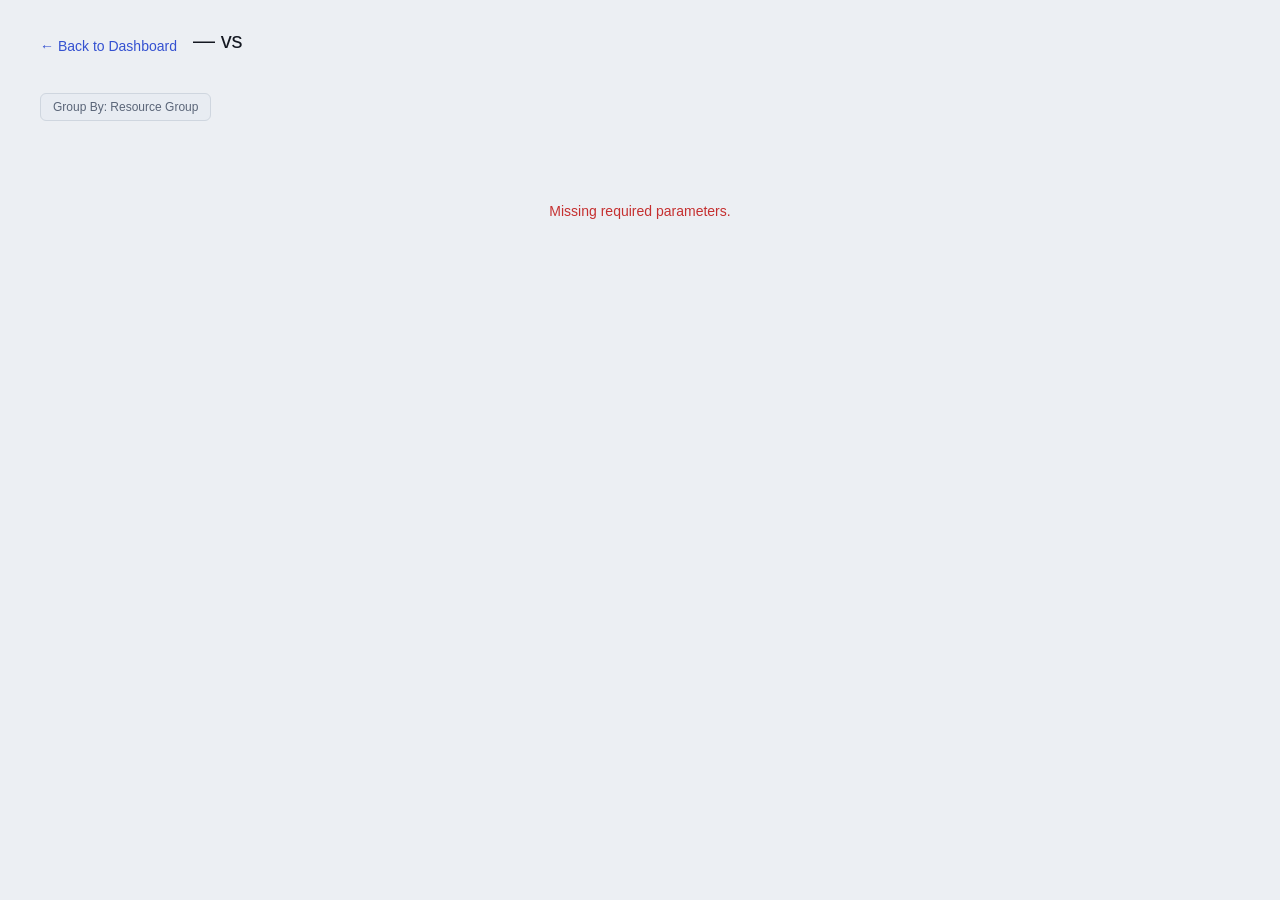
<file: templates/drilldown.html>
<!DOCTYPE html>
<html lang="en">
<head>
    <meta charset="UTF-8">
    <meta name="viewport" content="width=device-width, initial-scale=1.0">
    <title>Cost Drilldown</title>
    <link rel="stylesheet" href="/static/css/tokens.css">
    <link rel="stylesheet" href="/static/css/style.css">
    <link rel="stylesheet" href="/static/css/appearance.css">
    <script>
    (function () {
        try {
            var app = localStorage.getItem('uiAppearance') || localStorage.getItem('theme');
            if (app === 'dark') {
                document.documentElement.setAttribute('data-theme', 'dark');
            } else {
                document.documentElement.setAttribute('data-appearance', 'light');
                document.documentElement.setAttribute('data-theme', 'light');
            }
        } catch (e) {
            try { document.documentElement.setAttribute('data-appearance', 'light'); } catch (e2) {}
        }
    })();
    </script>
    <script src="/static/vendor/chart.umd.min.js?v=4.4.7"></script>
    <style>
        body { background: var(--bg-primary); padding: 24px; }
        .dd-container { max-width: 1200px; margin: 0 auto; }
        .dd-header { display: flex; align-items: center; gap: 16px; margin-bottom: 24px; }
        .dd-header h1 { font-size: 22px; color: var(--text-primary); flex: 1; }
        .dd-back { color: var(--accent); text-decoration: none; font-size: 14px; display: flex; align-items: center; gap: 6px; }
        .dd-back:hover { text-decoration: underline; }
        .dd-loading { text-align: center; padding: 80px 20px; color: var(--text-secondary); font-size: 16px; }
        .dd-error { text-align: center; padding: 60px 20px; color: var(--red); }
        .dd-meta { display: flex; gap: 12px; flex-wrap: wrap; margin-bottom: 20px; }
        .dd-meta-tag { background: var(--bg-input); border: 1px solid var(--border); border-radius: 6px; padding: 4px 12px; font-size: 12px; color: var(--text-secondary); }
        .tab-bar { display: flex; gap: 8px; margin-bottom: 16px; flex-wrap: wrap; }
        .tab-btn { background: var(--bg-input); border: 1px solid var(--border); color: var(--text-secondary); padding: 8px 16px; border-radius: 8px; cursor: pointer; font-size: 13px; transition: all 0.2s; }
        .tab-btn:hover { border-color: var(--accent); color: var(--text-primary); }
        .tab-btn.active { background: var(--accent); border-color: var(--accent); color: #fff; }
    </style>
</head>
<body>
<div class="dd-container">
    <div class="dd-header">
        <a href="/" class="dd-back">&larr; Back to Dashboard</a>
        <h1 id="ddTitle">Loading...</h1>
    </div>

    <div id="ddMeta" class="dd-meta"></div>

    <div id="ddLoading" class="dd-loading">Loading drilldown data...</div>
    <div id="ddError" class="dd-error" style="display:none"></div>

    <div id="ddContent" style="display:none">
        <div id="ddSummary" class="stats-grid" style="margin-bottom:20px"></div>

        <!-- 2x2 Grid for Daily Trend & All Breakdowns (Upper side) -->
        <div class="cmp-results-charts" style="display:grid;grid-template-columns:repeat(2, 1fr);gap:10px;margin-bottom:20px">
            <div class="chart-card" style="padding:8px 12px;border-radius:8px">
                <h3 style="font-size:11.5px;margin:0 0 4px;font-weight:600">Daily Cost Trend</h3>
                <div style="height:120px"><canvas id="ddTrendChart"></canvas></div>
            </div>
            <div class="chart-card" style="padding:8px 12px;border-radius:8px">
                <h3 id="ddRGChartTitle" style="font-size:11.5px;margin:0 0 4px;font-weight:600">Resource Group Breakdown</h3>
                <div style="height:120px"><canvas id="ddRGChart"></canvas></div>
            </div>
            <div class="chart-card" style="padding:8px 12px;border-radius:8px">
                <h3 id="ddResChartTitle" style="font-size:11.5px;margin:0 0 4px;font-weight:600">Resources Breakdown</h3>
                <div style="height:120px"><canvas id="ddResChart"></canvas></div>
            </div>
            <div class="chart-card" style="padding:8px 12px;border-radius:8px">
                <h3 id="ddSvcChartTitle" style="font-size:11.5px;margin:0 0 4px;font-weight:600">Service Breakdown</h3>
                <div style="height:120px"><canvas id="ddSvcChart"></canvas></div>
            </div>
        </div>

        <!-- Breakdown Details Table (Bottom) -->
        <div id="ddTabs" class="tab-bar"></div>

        <div id="ddHint" style="display:none;margin-bottom:16px;padding:12px 14px;border-radius:8px;background:rgba(245,158,11,0.08);border:1px solid rgba(245,158,11,0.3);font-size:13px;color:var(--text-secondary)"></div>

        <div class="table-container" style="margin-bottom:24px">
            <table>
                <thead id="ddTableHead">
                    <tr>
                        <th>Name</th>
                        <th>Period 1</th>
                        <th>Period 2</th>
                        <th>Difference</th>
                        <th>Change %</th>
                        <th>Trend</th>
                    </tr>
                </thead>
                <tbody id="ddTableBody"></tbody>
            </table>
        </div>
    </div>
</div>

<script>
// Surface any uncaught JS error on the page instead of an eternal "Loading...".
window.onerror = function (msg) {
    var l = document.getElementById('ddLoading'), e = document.getElementById('ddError');
    if (l) l.style.display = 'none';
    if (e) { e.style.display = 'block'; e.textContent = 'Page error: ' + msg; }
};
const chartInstances = {};
const DD_COLORS = ['#4f6ef7', '#2ecc71', '#e67e22', '#9b59b6', '#1abc9c', '#e74c3c'];

// Friendly resource name: strip AWS ARN prefix to the trailing resource id.
// e.g. "arn:aws:rds:us-east-2:123456789012:db:my-db-1" -> "my-db-1".
// Non-ARN names (S3 buckets, GCP/Azure resources) are returned unchanged.
function ddShortName(name) {
    if (!name) return name;
    let s = String(name);
    if (s.toLowerCase().startsWith('arn:')) {
        s = s.split(':').pop().split('/').pop();
    }
    return s;
}
const params = new URLSearchParams(window.location.search);
const name = params.get('name') || '';
const groupBy = params.get('group_by') || 'resource_group';
const subId = params.get('subscription_id') || '';
const rgs = params.get('resource_groups') || '';

let periodSpecs = [];
const periodsRaw = params.get('periods');
if (periodsRaw) {
    try {
        const parsed = JSON.parse(periodsRaw);
        if (Array.isArray(parsed) && parsed.length >= 2) {
            periodSpecs = parsed.map((item) => {
                if (item && typeof item === 'object' && item.from && item.to) {
                    return {
                        from: item.from,
                        to: item.to,
                        label: (item.label && String(item.label).trim()) || `${item.from} – ${item.to}`,
                    };
                }
                if (Array.isArray(item) && item.length >= 2) {
                    return { from: item[0], to: item[1], label: `${item[0]} – ${item[1]}` };
                }
                return null;
            }).filter(Boolean);
        }
    } catch (e) { console.error(e); }
}

const p1From = params.get('p1_from');
const p1To = params.get('p1_to');
const p2From = params.get('p2_from');
const p2To = params.get('p2_to');
const p1Label = params.get('p1_label') || 'Period 1';
const p2Label = params.get('p2_label') || 'Period 2';

if (periodSpecs.length < 2 && p1From && p1To && p2From && p2To) {
    periodSpecs = [
        { from: p1From, to: p1To, label: p1Label },
        { from: p2From, to: p2To, label: p2Label },
    ];
}

const labels = periodSpecs.map((p) => p.label);
const n = labels.length;

let ddData = null;
let DD_SYM = '$';

document.title = `${name} — Cost Drilldown`;
document.getElementById('ddTitle').textContent =
    n <= 2 ? `${name} — ${labels[0] || ''} vs ${labels[1] || ''}` : `${name} — ${n} periods`;

const groupLabel =
    groupBy === 'service_name'
        ? 'Service'
        : groupBy === 'resource_group'
          ? 'Resource Group'
          : groupBy === 'resource_name'
            ? 'Resource'
            : 'Meter Category';

document.getElementById('ddMeta').innerHTML =
    `<span class="dd-meta-tag">Group By: ${groupLabel}</span>` +
    periodSpecs
        .map(
            (p) =>
                `<span class="dd-meta-tag">${p.label.replace(/</g, '&lt;')}: ${p.from} to ${p.to}</span>`
        )
        .join('');

function renderChart(canvasId, type, data, title, extraOpts = {}) {
    if (chartInstances[canvasId]) chartInstances[canvasId].destroy();
    const ctx = document.getElementById(canvasId)?.getContext('2d');
    if (!ctx) return;
    let actualType = type;
    let indexAxis;
    if (type === 'horizontalBar') {
        actualType = 'bar';
        indexAxis = 'y';
    }
    const isStacked = extraOpts.stacked || false;
    const showLegend =
        type === 'doughnut' || type === 'pie' || isStacked || (data.datasets && data.datasets.length > 1);
    chartInstances[canvasId] = new Chart(ctx, {
        type: actualType,
        data,
        options: {
            responsive: true,
            maintainAspectRatio: false,
            indexAxis,
            plugins: {
                legend: {
                    display: showLegend,
                    position: isStacked ? 'top' : 'right',
                    labels: { color: '#8b8fa3', font: { size: 10 }, padding: 8, boxWidth: 12 },
                },
                title: { display: false },
            },
            scales:
                type !== 'doughnut' && type !== 'pie'
                    ? {
                          x: {
                              stacked: isStacked,
                              ticks: { color: '#8b8fa3', font: { size: 10 }, maxTicksLimit: 15 },
                              grid: { color: 'rgba(45,49,72,0.5)' },
                          },
                          y: {
                              stacked: isStacked,
                              ticks: { color: '#8b8fa3', font: { size: 10 } },
                              grid: { color: 'rgba(45,49,72,0.5)' },
                          },
                      }
                    : undefined,
        },
    });
}

function buildDdTableHead() {
    const thP = labels.map((lb) => `<th>${lb.replace(/</g, '&lt;')}</th>`).join('');
    document.getElementById('ddTableHead').innerHTML = `<tr>
        <th>Name</th>${thP}
        <th>${n > 2 ? 'Last − first' : 'Difference'}</th>
        <th>Change %</th>
        <th>Trend</th>
    </tr>`;
}

async function loadDrilldown() {
    if (!name || periodSpecs.length < 2) {
        document.getElementById('ddLoading').style.display = 'none';
        document.getElementById('ddError').style.display = 'block';
        document.getElementById('ddError').textContent = 'Missing required parameters.';
        return;
    }

    try {
        const qp = new URLSearchParams({
            group_by: groupBy,
            name,
            periods: JSON.stringify(
                periodSpecs.map(({ from, to, label }) => ({ from, to, label }))
            ),
        });
        if (subId) qp.set('subscription_id', subId);
        if (rgs) qp.set('resource_groups', rgs);

        const resp = await fetch(`/api/compare/drilldown?${qp}`);
        if (!resp.ok) throw new Error(`HTTP ${resp.status}`);
        ddData = await resp.json();
        DD_SYM = ddData.currency_symbol || '$';

        document.getElementById('ddLoading').style.display = 'none';
        document.getElementById('ddContent').style.display = 'block';

        buildDdTableHead();

        const dailyTrend = ddData.daily_trend || [];
        function sumInRange(from, to) {
            const days = dailyTrend.filter((d) => d.date >= from && d.date <= to);
            const total = days.reduce((s, d) => s + Number(d.total_cost || 0), 0);
            return { total, count: days.length };
        }

        const periodStats = periodSpecs.map((p) => sumInRange(p.from, p.to));
        const firstT = periodStats[0].total;
        const lastT = periodStats[n - 1].total;
        const diff = lastT - firstT;
        const pct = firstT > 0 ? (diff / firstT) * 100 : 0;

        const periodCards = periodStats
            .map(
                (s, i) => `
            <div class="stat-card">
                <div class="stat-label">${labels[i].replace(/</g, '&lt;')}</div>
                <div class="stat-value" style="font-size:22px;color:var(--accent)">${DD_SYM}${s.total.toLocaleString(undefined, { minimumFractionDigits: 2, maximumFractionDigits: 2 })}</div>
                <div style="font-size:12px;color:var(--text-secondary)">${s.count} days</div>
            </div>
        `
            )
            .join('');

        document.getElementById('ddSummary').innerHTML =
            periodCards +
            `
            <div class="stat-card">
                <div class="stat-label">${n > 2 ? 'Last vs first' : 'Change'}</div>
                <div class="stat-value" style="font-size:22px;color:${diff > 0 ? 'var(--red)' : 'var(--green)'}">
                    ${diff > 0 ? '+' : ''}${DD_SYM}${diff.toLocaleString(undefined, { minimumFractionDigits: 2, maximumFractionDigits: 2 })}
                </div>
                <div style="font-size:12px;color:${diff > 0 ? 'var(--red)' : 'var(--green)'}">${diff > 0 ? '▲' : '▼'} ${Math.abs(pct).toFixed(1)}%</div>
            </div>
        `;

        renderAllCharts();

        // Only real breakdown lists become tabs (skips daily_trend chart data and
        // scalar metadata like currency_symbol, which would crash renderTab).
        const tabKeys = Object.keys(ddData).filter((k) => k !== 'daily_trend' && Array.isArray(ddData[k]));
        document.getElementById('ddTabs').innerHTML = tabKeys
            .map(
                (key, i) =>
                    `<button class="tab-btn ${i === 0 ? 'active' : ''}" onclick="switchTab('${key.replace(/'/g, "\\'")}', this)">${key}</button>`
            )
            .join('');

        if (tabKeys.length > 0) renderTab(tabKeys[0]);
    } catch (err) {
        console.error('Drilldown load error:', err);
        document.getElementById('ddLoading').style.display = 'none';
        document.getElementById('ddError').style.display = 'block';
        document.getElementById('ddError').textContent = 'Failed to load drilldown data: ' + err.message;
    }
}

function renderBreakdownChart(canvasId, titleId, key, fallbackTitle) {
    const title = key || fallbackTitle;
    const titleEl = document.getElementById(titleId);
    if (titleEl) titleEl.textContent = `${title} Breakdown`;

    const items = (ddData && key) ? (ddData[key] || []) : [];
    const top10 = items.slice(0, 10);
    const datasets = labels.map((lb, i) => ({
        label: lb,
        data: top10.map((r) => (r.costs || [])[i] ?? 0),
        backgroundColor: DD_COLORS[i % DD_COLORS.length],
        borderRadius: 6,
        barPercentage: n > 3 ? 0.65 : 0.4,
    }));
    renderChart(
        canvasId,
        'bar',
        {
            labels: top10.map((r) => {
                const s = r.display_name ? String(r.display_name) : ddShortName(r.name);
                return s.length > 25 ? s.substring(0, 25) + '...' : s;
            }),
            datasets,
        },
        title
    );
}

function renderAllCharts() {
    if (!ddData) return;
    const dailyTrend = ddData.daily_trend || [];
    const isMultiPeriod = labels.length > 2;

    const gridEl = document.querySelector('.cmp-results-charts');
    if (gridEl) {
        gridEl.classList.toggle('grid-2x2', isMultiPeriod);
        gridEl.classList.toggle('grid-1row', !isMultiPeriod);
    }

    renderChart(
        'ddTrendChart',
        'line',
        {
            labels: dailyTrend.map((d) => d.date),
            datasets: [
                {
                    label: 'Daily Cost ($)',
                    data: dailyTrend.map((d) => d.total_cost),
                    borderColor: '#4f6ef7',
                    backgroundColor: 'rgba(79,110,247,0.1)',
                    fill: true,
                    tension: 0.3,
                    pointRadius: 2,
                },
            ],
        },
        'Daily Trend'
    );

    const tabKeys = Object.keys(ddData).filter((k) => k !== 'daily_trend' && Array.isArray(ddData[k]));
    const rgKey = tabKeys.find((k) => /resource\s*group|compartment|project/i.test(k)) || tabKeys[0] || 'Resource Group';
    const resKey = tabKeys.find((k) => /^resource/i.test(k) && k !== rgKey) || tabKeys.find((k) => /^resource/i.test(k)) || 'Resources';
    const svcKey = tabKeys.find((k) => /^service/i.test(k)) || tabKeys.find((k) => k !== rgKey && k !== resKey) || 'Service';

    renderBreakdownChart('ddRGChart', 'ddRGChartTitle', rgKey, 'Resource Group');
    renderBreakdownChart('ddResChart', 'ddResChartTitle', resKey, 'Resources');
    renderBreakdownChart('ddSvcChart', 'ddSvcChartTitle', svcKey, 'Service');
}

function switchTab(key, btn) {
    document.querySelectorAll('#ddTabs .tab-btn').forEach((b) => b.classList.remove('active'));
    btn.classList.add('active');
    renderTab(key);
}

function renderTab(key) {
    const items = ddData[key] || [];
    const maxDiff = Math.max(...items.map((r) => Math.abs(r.difference || 0)), 1);

    // Resources tab: if there's no real per-resource detail (Cost Explorer-only
    // accounts), guide the user toward the detailed billing source.
    const hintEl = document.getElementById('ddHint');
    if (hintEl) {
        const placeholders = new Set(['unknown', 'noresourceid', '', '-']);
        const hasRealResources = items.some(
            (r) => !placeholders.has(String(r.name || '').trim().toLowerCase())
        );
        if (key === 'Resources' && !hasRealResources) {
            hintEl.style.display = 'block';
            hintEl.innerHTML =
                '⏳ <strong>No per-resource detail for this account yet.</strong> ' +
                'Resource-level costs (individual buckets, instances, databases) require the detailed billing source: ' +
                '<strong>AWS</strong> → enable the Cost &amp; Usage Report (CUR); ' +
                '<strong>GCP</strong> → enable the <em>detailed</em> BigQuery export; ' +
                '<strong>Azure</strong> → already included.';
        } else {
            hintEl.style.display = 'none';
        }
    }

    document.getElementById('ddTableBody').innerHTML = items
        .map((r) => {
            const costs = r.costs || [r.period1_cost, r.period2_cost];
            const costCells = labels
                .map((_, i) => {
                    const v = costs[i] ?? 0;
                    return `<td>${DD_SYM}${Number(v).toLocaleString(undefined, { minimumFractionDigits: 2, maximumFractionDigits: 2 })}</td>`;
                })
                .join('');
            const barWidth = Math.max(4, Math.min(100, (Math.abs(r.difference) / maxDiff) * 100));
            const barClass = r.difference > 0 ? 'up' : r.difference < 0 ? 'down' : 'neutral';
            const badgeClass = r.change_pct > 0 ? 'up' : r.change_pct < 0 ? 'down' : 'neutral';
            const arrow = r.change_pct > 0 ? '▲' : r.change_pct < 0 ? '▼' : '–';
            const full = String(r.name);
            const disp = r.display_name ? String(r.display_name) : ddShortName(full);
            const esc = disp.replace(/&/g, '&amp;').replace(/</g, '&lt;');
            const escFull = full.replace(/&/g, '&amp;').replace(/</g, '&lt;').replace(/"/g, '&quot;');
            return `<tr>
            <td style="font-weight:500" title="${escFull}">${esc}</td>
            ${costCells}
            <td style="color:${r.difference > 0 ? 'var(--red)' : 'var(--green)'};font-weight:500">
                ${r.difference > 0 ? '+' : ''}${DD_SYM}${Number(r.difference).toLocaleString(undefined, { minimumFractionDigits: 2, maximumFractionDigits: 2 })}
            </td>
            <td><span class="cmp-badge ${badgeClass}">${arrow} ${Math.abs(r.change_pct).toFixed(1)}%</span></td>
            <td><span class="trend-bar ${barClass}" style="width:${barWidth}px"></span></td>
        </tr>`;
        })
        .join('');
}

loadDrilldown();
</script>
</body>
</html>
</file>
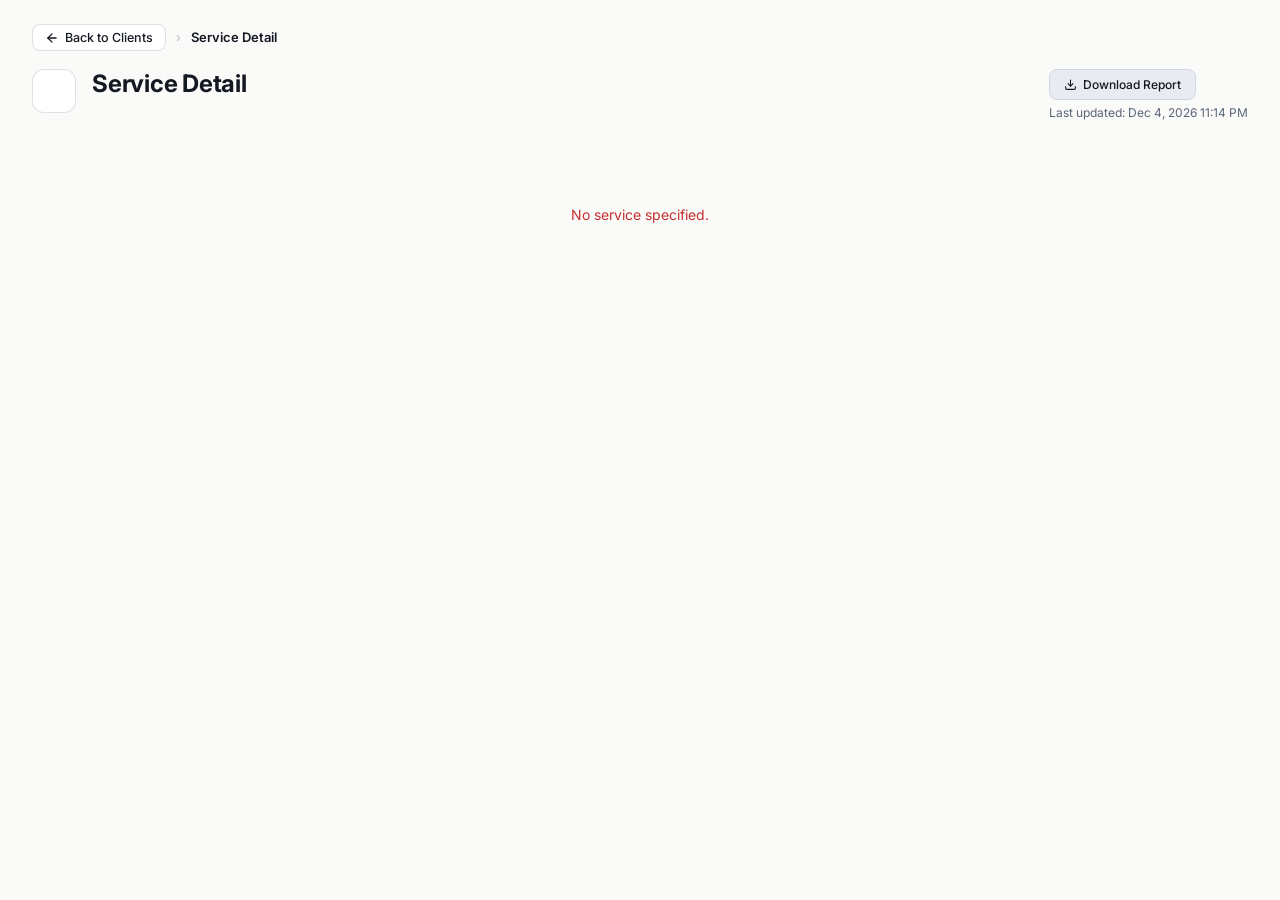
<file: templates/service_detail.html>
<!DOCTYPE html>
<html lang="en" data-appearance="light" data-theme="light">
<head>
    <meta charset="UTF-8">
    <meta name="viewport" content="width=device-width, initial-scale=1.0">
    <title>Service Detail</title>
    <link rel="preconnect" href="https://fonts.googleapis.com">
    <link rel="preconnect" href="https://fonts.gstatic.com" crossorigin>
    <link href="https://fonts.googleapis.com/css2?family=Inter:wght@400;500;600;700&display=swap" rel="stylesheet">
    <link rel="stylesheet" href="/static/css/tokens.css?v=20261014_v3">
    <link rel="stylesheet" href="/static/css/style.css?v=20261014_v3">
    <link rel="stylesheet" href="/static/css/themes-trial.css?v=20260924_light_v2">
    <link rel="stylesheet" href="/static/css/appearance.css?v=20260924_light_v2">
    <script>
    (function () {
        try {
            var app = localStorage.getItem('uiAppearance') || localStorage.getItem('theme');
            if (app === 'dark') {
                document.documentElement.setAttribute('data-appearance', 'dark');
                document.documentElement.setAttribute('data-theme', 'dark');
            } else {
                document.documentElement.setAttribute('data-appearance', 'light');
                document.documentElement.setAttribute('data-theme', 'light');
            }
        } catch (e) {
            try {
                document.documentElement.setAttribute('data-appearance', 'light');
                document.documentElement.setAttribute('data-theme', 'light');
            } catch (e2) {}
        }
    })();
    </script>
    <script src="/static/vendor/chart.umd.min.js?v=4.4.7"></script>
    <style>
        body {
            background: var(--bg-page, var(--bg, #F8FAFC));
            color: var(--text-primary, #0F172A);
            margin: 0;
            padding: 24px 32px;
            font-family: 'Inter', -apple-system, BlinkMacSystemFont, 'Segoe UI', Roboto, sans-serif;
            -webkit-font-smoothing: antialiased;
        }
        .sd-wrap { max-width: 1240px; margin: 0 auto; }

        /* Breadcrumb */
        .sd-breadcrumb { display: flex; align-items: center; gap: 10px; font-size: 13px; color: var(--text-secondary); margin-bottom: 18px; }
        .sd-back-btn {
            display: inline-flex;
            align-items: center;
            gap: 6px;
            padding: 5px 12px;
            border-radius: 8px;
            background: var(--bg-card, #FFFFFF);
            border: 1px solid var(--border-default, #E2E8F0);
            color: var(--text-primary, #0F172A);
            font-size: 12.5px;
            font-weight: 500;
            cursor: pointer;
            text-decoration: none;
            transition: all 0.15s ease;
        }
        .sd-back-btn:hover {
            background: var(--bg-hover, #F1F5F9);
            border-color: var(--border-strong, #CBD5E1);
            color: var(--accent, #2563EB);
        }
        .sd-breadcrumb a { color: var(--accent); text-decoration: none; cursor: pointer; }
        .sd-breadcrumb a:hover { text-decoration: underline; }
        .sd-breadcrumb .sep { opacity: 0.4; }

        /* Header */
        .sd-header { display: flex; align-items: flex-start; gap: 16px; margin-bottom: 22px; }
        .sd-header-logo { width: 44px; height: 44px; display: flex; align-items: center; justify-content: center; background: var(--bg-card); border: 1px solid var(--border-default, #E2E8F0); border-radius: 12px; flex-shrink: 0; padding: 7px; box-shadow: 0 1px 2px rgba(0,0,0,0.04); }
        .sd-header-logo img { max-width: 100%; max-height: 100%; object-fit: contain; }
        .sd-header-info { flex: 1; min-width: 0; }
        .sd-header-info h1 { font-size: 24px; font-weight: 700; color: var(--text-primary); margin: 0 0 6px; line-height: 1.25; }
        .sd-header-meta { display: flex; align-items: center; gap: 16px; font-size: 13px; color: var(--text-secondary); flex-wrap: wrap; }
        .sd-header-meta .meta-item { display: flex; align-items: center; gap: 5px; }
        .sd-header-actions { display: flex; align-items: center; gap: 10px; flex-shrink: 0; }
        .sd-last-updated { font-size: 12px; color: var(--text-secondary); text-align: right; margin-top: 4px; }

        /* Drift & Variance KPI Strip */
        .sd-drift-kpi-wrap { margin-bottom: 20px; }
        .sd-drift-header-meta { display: flex; align-items: center; justify-content: space-between; gap: 10px; margin-bottom: 12px; flex-wrap: wrap; }
        .sd-drift-badge { display: inline-flex; align-items: center; gap: 6px; padding: 5px 12px; border-radius: 999px; font-size: 12px; font-weight: 600; background: rgba(37, 99, 235, 0.08); color: var(--accent, #2563EB); border: 1px solid rgba(37, 99, 235, 0.22); letter-spacing: -0.01em; }
        .sd-drift-badge.saving { background: rgba(16, 185, 129, 0.12); color: #059669; border-color: rgba(16, 185, 129, 0.28); }
        .sd-drift-badge.surge  { background: rgba(239, 68, 68, 0.12);  color: #DC2626; border-color: rgba(239, 68, 68, 0.28); }
        .sd-drift-sub { font-size: 12.5px; color: var(--text-secondary, #64748B); display: flex; align-items: center; gap: 6px; }
        .sd-drift-kpi-grid { display: grid; grid-template-columns: repeat(4, 1fr); gap: 14px; }

        /* Stat cards — override for 4-col layout */
        .sd-stats { display: grid; grid-template-columns: repeat(4, 1fr); gap: 14px; margin-bottom: 20px; }
        .stat-card {
            background: var(--bg-card, #FFFFFF);
            border: 1px solid var(--border-default, #E2E8F0);
            border-radius: 14px;
            padding: 18px 20px;
            box-shadow: 0 1px 3px rgba(0, 0, 0, 0.04), 0 4px 12px rgba(0, 0, 0, 0.02);
            transition: transform 0.15s cubic-bezier(0.4, 0, 0.2, 1), box-shadow 0.15s cubic-bezier(0.4, 0, 0.2, 1);
            position: relative;
            overflow: hidden;
        }
        .stat-card:hover {
            box-shadow: 0 6px 18px -2px rgba(15, 23, 42, 0.08);
            transform: translateY(-1px);
        }
        .stat-card .stat-label {
            font-size: 11px;
            font-weight: 600;
            color: var(--text-secondary, #64748B);
            text-transform: uppercase;
            letter-spacing: 0.05em;
            margin-bottom: 6px;
        }
        .stat-card .stat-value {
            font-size: 19px;
            font-weight: 700;
            color: var(--text-primary, #0F172A);
            font-variant-numeric: tabular-nums;
            line-height: 1.25;
            letter-spacing: -0.01em;
        }
        .sd-stat-featured {
            background: linear-gradient(135deg, #2563EB 0%, #1D4ED8 100%) !important;
            border-color: #1D4ED8 !important;
            box-shadow: 0 4px 16px rgba(37, 99, 235, 0.28) !important;
        }
        .sd-stat-featured .stat-label { color: rgba(255,255,255,0.85) !important; }
        .sd-stat-featured .stat-value { color: #fff !important; }
        .sd-stat-featured .stat-sub { color: rgba(255,255,255,0.85) !important; }
        .stat-sub { font-size: 12px; color: var(--text-secondary, #64748B); margin-top: 5px; }
        .stat-icon { float: right; opacity: 0.25; margin-top: 2px; }
        .sd-stat-featured .stat-icon { opacity: 0.35; }

        /* KPI Card special states */
        .stat-card.is-saving {
            background: linear-gradient(180deg, rgba(16, 185, 129, 0.04) 0%, rgba(16, 185, 129, 0.01) 100%);
            border-color: rgba(16, 185, 129, 0.28);
        }
        .stat-card.is-surge {
            background: linear-gradient(180deg, rgba(239, 68, 68, 0.04) 0%, rgba(239, 68, 68, 0.01) 100%);
            border-color: rgba(239, 68, 68, 0.28);
        }
        .sd-share-bar-track {
            height: 6px;
            background: rgba(100, 116, 139, 0.12);
            border-radius: 999px;
            margin: 10px 0 6px;
            overflow: hidden;
        }
        .sd-share-bar-fill {
            height: 100%;
            border-radius: 999px;
            background: linear-gradient(90deg, #2563EB, #60A5FA);
            transition: width 0.6s cubic-bezier(0.4, 0, 0.2, 1);
            min-width: 4px;
        }

        /* Secondary Metrics Strip */
        .sd-secondary-metrics-strip {
            display: grid;
            grid-template-columns: repeat(4, 1fr);
            gap: 12px;
            background: var(--bg-card, #FFFFFF);
            border: 1px solid var(--border-default, #E2E8F0);
            border-radius: 12px;
            padding: 12px 18px;
            margin-bottom: 20px;
            box-shadow: 0 1px 3px rgba(0, 0, 0, 0.03);
        }
        .sd-sec-metric-item {
            display: flex;
            align-items: center;
            gap: 12px;
        }
        .sd-sec-icon-wrap {
            width: 34px;
            height: 34px;
            border-radius: 8px;
            background: rgba(37, 99, 235, 0.08);
            color: var(--accent, #2563EB);
            display: flex;
            align-items: center;
            justify-content: center;
            flex-shrink: 0;
        }
        .sd-sec-label { font-size: 11px; text-transform: uppercase; letter-spacing: 0.04em; color: var(--text-secondary); font-weight: 600; margin-bottom: 2px; }
        .sd-sec-val { font-size: 13.5px; font-weight: 600; color: var(--text-primary); }

        /* Table header & Search Input */
        .sd-table-head-flex { display: flex; align-items: center; justify-content: space-between; gap: 14px; margin-bottom: 14px; flex-wrap: wrap; }
        .sd-search-wrap {
            display: flex;
            align-items: center;
            gap: 8px;
            background: var(--bg-page, #F8FAFC);
            border: 1px solid var(--border-default, #CBD5E1);
            border-radius: 8px;
            padding: 5px 12px;
            width: 250px;
            transition: border-color 0.15s ease, box-shadow 0.15s ease;
        }
        .sd-search-wrap:focus-within {
            border-color: var(--accent, #2563EB);
            box-shadow: 0 0 0 3px rgba(37, 99, 235, 0.12);
            background: var(--bg-card, #FFFFFF);
        }
        .sd-search-icon { color: var(--text-secondary); flex-shrink: 0; }
        .sd-search-input {
            border: none;
            background: transparent;
            font-size: 12.5px;
            color: var(--text-primary);
            width: 100%;
            outline: none;
            font-family: inherit;
        }
        .sd-search-clear {
            background: none;
            border: none;
            color: var(--text-secondary);
            cursor: pointer;
            font-size: 15px;
            line-height: 1;
            padding: 0;
            display: none;
        }
        .sd-search-clear:hover { color: var(--text-primary); }

        /* Empty/Unassigned Pill */
        .sd-empty-pill {
            display: inline-block;
            font-size: 11px;
            font-weight: 500;
            color: var(--text-secondary);
            background: rgba(100, 116, 139, 0.09);
            padding: 2px 7px;
            border-radius: 5px;
            font-style: italic;
        }

        /* GUID Copy snippet */
        .res-guid-badge {
            display: inline-flex;
            align-items: center;
            gap: 6px;
            font-family: ui-monospace, SFMono-Regular, Menlo, Monaco, Consolas, monospace;
            font-size: 12px;
            color: var(--text-primary);
        }
        .res-copy-btn {
            opacity: 0;
            background: none;
            border: none;
            cursor: pointer;
            padding: 2px;
            border-radius: 4px;
            color: var(--text-secondary);
            display: inline-flex;
            align-items: center;
            transition: opacity 0.15s ease, color 0.15s ease;
        }
        tr:hover .res-copy-btn { opacity: 0.8; }
        .res-copy-btn:hover { opacity: 1; color: var(--accent); }

        /* Body two-column layout */
        .sd-body { display: grid; grid-template-columns: 1fr 380px; gap: 18px; align-items: start; }

        /* Cards */
        .chart-card { background: var(--bg-card, #FFFFFF); border: 1px solid var(--border-default, #E2E8F0); border-radius: 14px; padding: 20px; box-shadow: 0 1px 3px rgba(0,0,0,0.04); }
        .chart-card h3 { font-size: 14px; font-weight: 600; color: var(--text-primary); margin: 0 0 14px; }

        /* Resources table */
        .res-table { width: 100%; border-collapse: collapse; }
        .res-table th { font-size: 11px; font-weight: 600; color: var(--text-secondary); text-transform: uppercase; letter-spacing: 0.05em; padding: 9px 10px 11px; border-bottom: 1px solid var(--border-default, #E2E8F0); cursor: pointer; user-select: none; white-space: nowrap; }
        .res-table th:hover { color: var(--accent); }
        .res-table td { padding: 10px 10px; font-size: 12.5px; color: var(--text-primary); border-bottom: 1px solid var(--border-default, #E2E8F0); vertical-align: middle; }
        .res-table tr:last-child td { border-bottom: none; }
        .res-table tr:hover td { background: var(--bg-hover, #F8FAFC); }
        .res-num { color: var(--text-secondary); font-size: 11px; width: 32px; font-weight: 600; }
        .res-name-cell { max-width: 240px; }
        .res-name-inner { white-space: nowrap; overflow: hidden; text-overflow: ellipsis; display: block; font-weight: 500; }
        .res-cost { text-align: right; font-weight: 600; white-space: nowrap; font-variant-numeric: tabular-nums; }
        .res-pct-cell { width: 115px; }
        .res-bar-wrap { display: flex; align-items: center; gap: 8px; }
        .res-bar-bg { flex: 1; height: 6px; background: rgba(100,116,139,0.12); border-radius: 999px; overflow: hidden; }
        .res-bar-fill { height: 100%; border-radius: 999px; background: linear-gradient(90deg, var(--accent, #2563EB), #60A5FA); min-width: 2px; }
        .res-pct-label { font-size: 11.5px; color: var(--text-secondary); min-width: 38px; text-align: right; font-variant-numeric: tabular-nums; font-weight: 500; }
        .sort-ind { margin-left: 3px; font-size: 10px; opacity: 0.6; }
        .view-all-row { padding: 12px 0 2px; }
        .view-all-btn { background: none; border: none; color: var(--accent); font-size: 13px; font-weight: 500; cursor: pointer; display: inline-flex; align-items: center; gap: 5px; padding: 0; }
        .view-all-btn:hover { text-decoration: underline; }

        /* Right column */
        .sd-right { display: flex; flex-direction: column; gap: 18px; }
        .region-legend { margin-top: 14px; }
        .region-legend-item { display: flex; align-items: center; gap: 8px; padding: 7px 0; border-bottom: 1px solid var(--border-subtle, #F1F5F9); font-size: 12px; }
        .region-legend-item:last-child { border-bottom: none; }
        .region-dot { width: 9px; height: 9px; border-radius: 50%; flex-shrink: 0; }
        .region-name { flex: 1; color: var(--text-primary); font-weight: 500; white-space: nowrap; overflow: hidden; text-overflow: ellipsis; }
        .region-cost { font-weight: 600; color: var(--text-primary); font-variant-numeric: tabular-nums; }
        .region-pct { color: var(--text-secondary); min-width: 44px; text-align: right; font-variant-numeric: tabular-nums; }
        .trend-controls { display: flex; align-items: center; justify-content: space-between; margin-bottom: 12px; }
        .trend-controls h3 { margin: 0; }
        .trend-toggle { display: flex; border: 1px solid var(--border-default, #E2E8F0); border-radius: 7px; overflow: hidden; }
        .trend-toggle button { background: none; border: none; padding: 4px 11px; font-size: 12px; font-weight: 500; color: var(--text-secondary); cursor: pointer; transition: all 0.15s ease; }
        .trend-toggle button.active { background: var(--accent, #2563EB); color: #fff; font-weight: 600; }

        /* Insight banner */
        .sd-insight { margin-top: 20px; background: var(--bg-card); border: 1px solid var(--border-default, #E2E8F0); border-radius: 14px; padding: 16px 20px; display: flex; align-items: center; gap: 16px; box-shadow: 0 1px 3px rgba(0,0,0,0.04); }
        .sd-insight-icon { width: 40px; height: 40px; background: rgba(37,99,235,0.1); border-radius: 10px; display: flex; align-items: center; justify-content: center; flex-shrink: 0; color: var(--accent); font-size: 20px; }
        .sd-insight-body { flex: 1; }
        .sd-insight-title { font-size: 13px; font-weight: 600; color: var(--accent); margin-bottom: 3px; }
        .sd-insight-text { font-size: 13px; color: var(--text-secondary); line-height: 1.5; }
        .sd-insight-text strong { color: var(--text-primary); }

        /* Loading/error */
        .dd-loading { text-align: center; padding: 80px 20px; color: var(--text-secondary); font-size: 15px; }
        .dd-error   { text-align: center; padding: 60px 20px; color: var(--red, #DC2626); font-size: 14px; }

        /* Dark mode overrides */
        html[data-theme="dark"] body,
        html.dark body {
            background: #0B0F19;
            color: #F8FAFC;
        }
        html[data-theme="dark"] .stat-card,
        html.dark .stat-card,
        html[data-theme="dark"] .chart-card,
        html.dark .chart-card,
        html[data-theme="dark"] .sd-header-logo,
        html.dark .sd-header-logo {
            background: #151D2E;
            border-color: #26334D;
        }
        html[data-theme="dark"] .stat-card:not(.sd-stat-featured) .stat-value,
        html.dark .stat-card:not(.sd-stat-featured) .stat-value,
        html[data-theme="dark"] .sd-header-info h1,
        html.dark .sd-header-info h1,
        html[data-theme="dark"] .chart-card h3,
        html.dark .chart-card h3,
        html[data-theme="dark"] .res-table td,
        html.dark .res-table td,
        html[data-theme="dark"] .region-name,
        html.dark .region-name,
        html[data-theme="dark"] .region-cost,
        html.dark .region-cost,
        html[data-theme="dark"] #donutCenter,
        html.dark #donutCenter {
            color: #F8FAFC;
        }
        html[data-theme="dark"] .res-table th,
        html.dark .res-table th {
            border-color: #26334D;
            color: #94A3B8;
        }
        html[data-theme="dark"] .res-table td,
        html.dark .res-table td,
        html[data-theme="dark"] .region-legend-item,
        html.dark .region-legend-item {
            border-color: rgba(255, 255, 255, 0.05);
        }
        html[data-theme="dark"] .res-table tr:hover td,
        html.dark .res-table tr:hover td {
            background: #1E293B;
        }
        html[data-theme="dark"] .sd-insight,
        html.dark .sd-insight {
            background: #151D2E;
            border-color: #26334D;
        }
        html[data-theme="dark"] .trend-toggle,
        html.dark .trend-toggle {
            border-color: #26334D;
        }
        html[data-theme="dark"] .sd-back-btn,
        html.dark .sd-back-btn {
            background: #151D2E;
            border-color: #26334D;
            color: #F8FAFC;
        }
        html[data-theme="dark"] .sd-back-btn:hover,
        html.dark .sd-back-btn:hover {
            background: #1E293B;
            border-color: #3B82F6;
            color: #60A5FA;
        }
        html[data-theme="dark"] .sd-drift-badge.saving,
        html.dark .sd-drift-badge.saving {
            background: rgba(16, 185, 129, 0.18);
            color: #34D399;
            border-color: rgba(52, 211, 153, 0.3);
        }
        html[data-theme="dark"] .sd-drift-badge.surge,
        html.dark .sd-drift-badge.surge {
            background: rgba(239, 68, 68, 0.18);
            color: #F87171;
            border-color: rgba(248, 113, 113, 0.3);
        }
        html[data-theme="dark"] .sd-secondary-metrics-strip,
        html.dark .sd-secondary-metrics-strip {
            background: #151D2E;
            border-color: #26334D;
        }
        html[data-theme="dark"] .sd-sec-icon-wrap,
        html.dark .sd-sec-icon-wrap {
            background: rgba(59, 130, 246, 0.15);
            color: #60A5FA;
        }
        html[data-theme="dark"] .sd-search-wrap,
        html.dark .sd-search-wrap {
            background: #0B0F19;
            border-color: #26334D;
        }
        html[data-theme="dark"] .sd-search-wrap:focus-within,
        html.dark .sd-search-wrap:focus-within {
            background: #151D2E;
            border-color: #3B82F6;
        }
        html[data-theme="dark"] .sd-empty-pill,
        html.dark .sd-empty-pill {
            background: rgba(255, 255, 255, 0.06);
            color: #94A3B8;
        }

        /* Responsive */
        @media (max-width: 900px) {
            .sd-body { grid-template-columns: 1fr; }
            .sd-stats, .sd-drift-kpi-grid { grid-template-columns: repeat(2, 1fr); }
        }
        @media (max-width: 560px) {
            .sd-stats, .sd-drift-kpi-grid { grid-template-columns: 1fr; }
            body { padding: 16px; }
        }
    </style>
</head>
<body>
<div class="sd-wrap">

    <!-- Breadcrumb -->
    <div class="sd-breadcrumb">
        <button class="sd-back-btn" onclick="navigateBack()" title="Back">
            <svg width="14" height="14" viewBox="0 0 24 24" fill="none" stroke="currentColor" stroke-width="2.2" stroke-linecap="round" stroke-linejoin="round"><line x1="19" y1="12" x2="5" y2="12"/><polyline points="12 19 5 12 12 5"/></svg>
            <span>Back to Clients</span>
        </button>
        <span class="sep" id="sdBreadSep" style="display:none">›</span>
        <span id="sdBreadClient" style="display:none;font-weight:500;color:var(--text-secondary)"></span>
        <span class="sep">›</span>
        <span id="sdBreadService" style="font-weight:600;color:var(--text-primary)">Loading…</span>
    </div>

    <!-- Header -->
    <div class="sd-header">
        <div class="sd-header-logo" id="sdLogo">
            <img id="sdLogoImg" src="" alt="">
        </div>
        <div class="sd-header-info">
            <div style="display:flex;align-items:center;gap:12px;flex-wrap:wrap">
                <h1 id="sdTitle" style="margin:0">Loading…</h1>
                <span id="sdHeaderVarianceBadge" class="sd-drift-badge" style="display:none"></span>
            </div>
            <div class="sd-header-meta" style="margin-top:6px">
                <span class="meta-item" id="sdMetaClient" style="display:none">
                    <svg width="13" height="13" viewBox="0 0 24 24" fill="none" stroke="currentColor" stroke-width="2"><path d="M20 21v-2a4 4 0 0 0-4-4H8a4 4 0 0 0-4 4v2"/><circle cx="12" cy="7" r="4"/></svg>
                    <span id="sdClientLabel"></span>
                </span>
                <span class="meta-item" id="sdMetaAccount" style="display:none">
                    <svg width="13" height="13" viewBox="0 0 24 24" fill="none" stroke="currentColor" stroke-width="2"><circle cx="12" cy="8" r="4"/><path d="M4 20c0-4 3.6-7 8-7s8 3 8 7"/></svg>
                    <span id="sdAccountLabel"></span>
                </span>
                <span class="meta-item" id="sdMetaDate" style="display:none">
                    <svg width="13" height="13" viewBox="0 0 24 24" fill="none" stroke="currentColor" stroke-width="2"><rect x="3" y="4" width="18" height="18" rx="2"/><line x1="16" y1="2" x2="16" y2="6"/><line x1="8" y1="2" x2="8" y2="6"/><line x1="3" y1="10" x2="21" y2="10"/></svg>
                    <span id="sdDateLabel"></span>
                </span>
            </div>
        </div>
        <div>
            <div class="sd-header-actions">
                <button class="btn btn-secondary" onclick="downloadCSV()" style="font-size:12px;padding:7px 14px;display:flex;align-items:center;gap:6px">
                    <svg width="13" height="13" viewBox="0 0 24 24" fill="none" stroke="currentColor" stroke-width="2"><path d="M21 15v4a2 2 0 0 1-2 2H5a2 2 0 0 1-2-2v-4"/><polyline points="7 10 12 15 17 10"/><line x1="12" y1="15" x2="12" y2="3"/></svg>
                    Download Report
                </button>
            </div>
            <div class="sd-last-updated" id="sdLastUpdated"></div>
        </div>
    </div>

    <!-- Drift & Variance KPI Strip -->
    <div class="sd-drift-kpi-wrap" id="sdDriftKpiWrap" style="display:none">
        <div class="sd-drift-header-meta">
            <span style="font-size:12px;font-weight:600;text-transform:uppercase;letter-spacing:0.04em;color:var(--text-secondary)">Period Drift & Variance Analysis</span>
            <span class="sd-drift-sub" id="sdDriftSubText"></span>
        </div>
        <div class="sd-drift-kpi-grid">
            <div class="stat-card">
                <div class="stat-label" id="sdKpiPrevLabel">Last Month</div>
                <div class="stat-value" id="sdKpiPrevVal">—</div>
                <div class="stat-sub">Prior baseline spend</div>
            </div>
            <div class="stat-card sd-stat-featured">
                <div class="stat-label" id="sdKpiCurLabel">This Month</div>
                <div class="stat-value" id="sdKpiCurVal">—</div>
                <div class="stat-sub">Current period spend</div>
            </div>
            <div class="stat-card" id="sdKpiDiffCard">
                <div class="stat-label">Net Variance</div>
                <div class="stat-value" id="sdKpiDiffVal" style="font-weight:700">—</div>
                <div class="stat-sub" id="sdKpiDiffSub">Variance vs baseline</div>
            </div>
            <div class="stat-card" id="sdKpiShareCard">
                <div class="stat-label">Client Net Drift Share</div>
                <div class="stat-value" id="sdKpiShareVal" style="color:var(--accent, #2563EB)">—</div>
                <div class="sd-share-bar-track">
                    <div class="sd-share-bar-fill" id="sdShareBarFill" style="width:0%"></div>
                </div>
                <div class="stat-sub">Share of client net drift</div>
            </div>
        </div>
    </div>

    <div id="sdLoading" class="dd-loading">Loading…</div>
    <div id="sdError"   class="dd-error" style="display:none"></div>

    <div id="sdContent" style="display:none">

        <!-- Secondary Context Metrics Strip (Active during Drift analysis to avoid duplicate blue cards) -->
        <div class="sd-secondary-metrics-strip" id="sdSecondaryMetricsStrip" style="display:none">
            <div class="sd-sec-metric-item">
                <div class="sd-sec-icon-wrap">
                    <svg width="18" height="18" viewBox="0 0 24 24" fill="none" stroke="currentColor" stroke-width="2"><rect x="2" y="3" width="20" height="14" rx="2"/><path d="M8 21h8M12 17v4"/></svg>
                </div>
                <div>
                    <div class="sd-sec-label">Resources Count</div>
                    <div class="sd-sec-val" id="scSecResources">—</div>
                </div>
            </div>
            <div class="sd-sec-metric-item">
                <div class="sd-sec-icon-wrap">
                    <svg width="18" height="18" viewBox="0 0 24 24" fill="none" stroke="currentColor" stroke-width="2"><polyline points="22 7 13.5 15.5 8.5 10.5 2 17"/><polyline points="16 7 22 7 22 13"/></svg>
                </div>
                <div>
                    <div class="sd-sec-label">Avg / Resource</div>
                    <div class="sd-sec-val" id="scSecAvg">—</div>
                </div>
            </div>
            <div class="sd-sec-metric-item">
                <div class="sd-sec-icon-wrap">
                    <svg width="18" height="18" viewBox="0 0 24 24" fill="none" stroke="currentColor" stroke-width="2"><circle cx="12" cy="12" r="10"/><line x1="2" y1="12" x2="22" y2="12"/><path d="M12 2a15.3 15.3 0 0 1 4 10 15.3 15.3 0 0 1-4 10 15.3 15.3 0 0 1-4-10 15.3 15.3 0 0 1 4-10z"/></svg>
                </div>
                <div>
                    <div class="sd-sec-label">Top Scope / RG</div>
                    <div class="sd-sec-val" id="scSecTopRegion">—</div>
                </div>
            </div>
            <div class="sd-sec-metric-item">
                <div class="sd-sec-icon-wrap">
                    <svg width="18" height="18" viewBox="0 0 24 24" fill="none" stroke="currentColor" stroke-width="2"><rect x="3" y="4" width="18" height="18" rx="2"/><line x1="16" y1="2" x2="16" y2="6"/><line x1="8" y1="2" x2="8" y2="6"/><line x1="3" y1="10" x2="21" y2="10"/></svg>
                </div>
                <div>
                    <div class="sd-sec-label">Reporting Period</div>
                    <div class="sd-sec-val" id="scSecPeriod">—</div>
                </div>
            </div>
        </div>

        <!-- Standard Stat cards (Shown when drift analysis is NOT active) -->
        <div class="sd-stats" id="sdStandardStats">
            <div class="stat-card sd-stat-featured">
                <svg class="stat-icon" width="22" height="22" viewBox="0 0 24 24" fill="none" stroke="#fff" stroke-width="2"><circle cx="12" cy="12" r="10"/><path d="M12 6v6l4 2"/></svg>
                <div class="stat-label">Total Cost</div>
                <div class="stat-value" id="scTotal">—</div>
                <div class="stat-sub" id="scPeriod"></div>
            </div>
            <div class="stat-card">
                <svg class="stat-icon" width="20" height="20" viewBox="0 0 24 24" fill="none" stroke="currentColor" stroke-width="2"><rect x="2" y="3" width="20" height="14" rx="2"/><path d="M8 21h8M12 17v4"/></svg>
                <div class="stat-label">Total Resources</div>
                <div class="stat-value" id="scResources">—</div>
                <div class="stat-sub" id="scResourceSub"></div>
            </div>
            <div class="stat-card">
                <svg class="stat-icon" width="20" height="20" viewBox="0 0 24 24" fill="none" stroke="currentColor" stroke-width="2"><polyline points="22 7 13.5 15.5 8.5 10.5 2 17"/><polyline points="16 7 22 7 22 13"/></svg>
                <div class="stat-label">Avg Cost / Resource</div>
                <div class="stat-value" id="scAvg">—</div>
                <div class="stat-sub" id="scAvgSub"></div>
            </div>
            <div class="stat-card">
                <svg class="stat-icon" width="20" height="20" viewBox="0 0 24 24" fill="none" stroke="currentColor" stroke-width="2"><circle cx="12" cy="12" r="10"/><line x1="2" y1="12" x2="22" y2="12"/><path d="M12 2a15.3 15.3 0 0 1 4 10 15.3 15.3 0 0 1-4 10 15.3 15.3 0 0 1 4-10z"/></svg>
                <div class="stat-label">Top Region</div>
                <div class="stat-value" id="scTopRegion" style="font-size:16px;padding-top:4px">—</div>
                <div class="stat-sub" id="scTopRegionSub"></div>
            </div>
        </div>

        <!-- Body -->
        <div class="sd-body">

            <!-- Left: Resources table -->
            <div class="chart-card">
                <div class="sd-table-head-flex">
                    <div>
                        <h3 style="margin:0;font-size:15px;font-weight:600">Top Resources by Cost</h3>
                        <div style="font-size:12px;color:var(--text-secondary);margin-top:2px" id="sdTableMeta"></div>
                    </div>
                    <div class="sd-search-wrap">
                        <svg class="sd-search-icon" width="14" height="14" viewBox="0 0 24 24" fill="none" stroke="currentColor" stroke-width="2"><circle cx="11" cy="11" r="8"/><line x1="21" y1="21" x2="16.65" y2="16.65"/></svg>
                        <input type="text" id="sdSearchInput" class="sd-search-input" placeholder="Search resources or RG..." oninput="onSearchChange(this.value)">
                        <button id="sdSearchClear" class="sd-search-clear" onclick="clearSearch()" title="Clear search">&times;</button>
                    </div>
                </div>
                <table class="res-table">
                    <thead>
                        <tr>
                            <th class="res-num" onclick="sortTable('num')"># <span class="sort-ind" id="si-num"></span></th>
                            <th onclick="sortTable('name')">Resource Name <span class="sort-ind" id="si-name">↓</span></th>
                            <th id="sdRegionHdr" onclick="sortTable('region')">Region <span class="sort-ind" id="si-region">↕</span></th>
                            <th style="text-align:right" onclick="sortTable('cost')">Cost <span class="sort-ind" id="si-cost">↕</span></th>
                            <th class="res-pct-cell" onclick="sortTable('cost')">% of Total</th>
                        </tr>
                    </thead>
                    <tbody id="sdBody"></tbody>
                </table>
                <div class="view-all-row" id="viewAllRow" style="display:none">
                    <button class="view-all-btn" id="viewAllBtn" onclick="toggleViewAll()">
                        View all resources <span id="viewAllArrow">›</span>
                    </button>
                </div>
            </div>

            <!-- Right: Cost by Region doughnut -->
            <div class="chart-card sd-region-card">
                <h3>Cost by Region</h3>
                <div style="position:relative;height:200px;display:flex;align-items:center;justify-content:center">
                    <canvas id="regionChart"></canvas>
                    <div style="position:absolute;text-align:center;pointer-events:none">
                        <div style="font-size:11px;color:var(--text-secondary)">Total</div>
                        <div style="font-size:15px;font-weight:700;color:var(--text-primary)" id="donutCenter">—</div>
                    </div>
                </div>
                <div class="region-legend" id="regionLegend"></div>
            </div>

        </div>

        <!-- Full-Width Cost Trend Section -->
        <div class="chart-card sd-trend-card" style="margin-top: 18px;">
            <div class="trend-controls">
                <div>
                    <h3 style="margin:0;font-size:14px;font-weight:600">Cost Trend</h3>
                    <div style="font-size:12px;color:var(--text-secondary);margin-top:2px">Spend trajectory over the selected period</div>
                </div>
                <div class="trend-toggle">
                    <button id="btnDaily"  class="active" onclick="setTrendView('daily')">Daily</button>
                    <button id="btnWeekly"            onclick="setTrendView('weekly')">Weekly</button>
                </div>
            </div>
            <div style="height:220px;position:relative"><canvas id="trendChart"></canvas></div>
        </div>

        <!-- Insight -->
        <div class="sd-insight" id="sdInsight" style="display:none">
            <div class="sd-insight-icon">
                <svg width="20" height="20" viewBox="0 0 24 24" fill="none" stroke="currentColor" stroke-width="2"><path d="M9 18h6M10 22h4M12 2a7 7 0 0 0-7 7c0 2.5 1.5 4.5 3 6h8c1.5-1.5 3-3.5 3-6a7 7 0 0 0-7-7z"/></svg>
            </div>
            <div class="sd-insight-body">
                <div class="sd-insight-title">Cost Insight</div>
                <div class="sd-insight-text" id="sdInsightText"></div>
            </div>
        </div>

        <div id="sdTruncNote" style="display:none;margin-top:8px;font-size:12px;color:var(--text-secondary);text-align:center;padding:6px">
            Showing top 500 resources. Export CSV for the full list.
        </div>
    </div>

</div>
<script>
const CHART_COLORS = ['#3B82F6','#10B981','#8B5CF6','#F59E0B','#06B6D4','#EC4899','#6366F1','#64748B','#14B8A6','#F97316'];

const qp       = new URLSearchParams(window.location.search);
const service  = qp.get('service')   || '';
const cloud    = qp.get('cloud')     || '';
const account  = qp.get('account')   || '';
const clientId = qp.get('client_id') || '';
const clientName = qp.get('client_name') || '';
const dateFrom = qp.get('date_from') || '';
const dateTo   = qp.get('date_to')   || '';
const prevCost = qp.get('prev_cost');
const curCost  = qp.get('cur_cost');
const diff     = qp.get('diff');
const pct      = qp.get('pct');
const prevLabel = qp.get('prev_label') || 'Last Month';
const curLabel  = qp.get('cur_label')  || 'This Month';
const driftShare = qp.get('drift_share') || '';

function navigateBack() {
    if (window.parent && window.parent !== window && typeof window.parent.closeInAppServiceDetail === 'function') {
        window.parent.closeInAppServiceDetail();
        return;
    }
    const cId = clientId;
    if (cId) {
        window.location.href = `/#clients?client=${encodeURIComponent(cId)}`;
    } else if (document.referrer && document.referrer.includes(window.location.host)) {
        history.back();
    } else {
        window.location.href = '/#clients';
    }
}

document.addEventListener('keydown', (e) => {
    if (e.key === 'Escape') navigateBack();
});

let allRows     = [];
let sortBy      = 'cost';
let sortDir     = 'desc';
let showAll     = false;
let sym         = '$';
let totalCost   = curCost != null ? Number(curCost) : 0;
let dailyTrend  = [];
let trendView   = 'daily';
let chartInstances = {};
let searchTerm  = '';

const PREVIEW_COUNT = 10;

/* ─── helpers ─────────────────────────────────────────────────────────── */
function esc(s) {
    return String(s||'').replace(/&/g,'&amp;').replace(/</g,'&lt;').replace(/>/g,'&gt;').replace(/"/g,'&quot;');
}
function shortName(n) {
    if (!n || n === 'Unknown') return n || 'Unknown';
    const s = String(n);
    if (s.toLowerCase().startsWith('arn:')) {
        const last = s.split(':').pop();
        return (last.includes('/') ? last.split('/').pop() : last) || s;
    }
    return s;
}
function dispName(r) { return r.display_name || shortName(r.resource_name); }
function fmt(v) { return sym + Number(v||0).toLocaleString(undefined,{minimumFractionDigits:2,maximumFractionDigits:2}); }
function fmtShort(v) {
    if (v >= 1000) return sym + (v/1000).toFixed(1) + 'K';
    return fmt(v);
}

function copyGuid(guid, btn) {
    if (!navigator.clipboard) return;
    navigator.clipboard.writeText(guid).then(() => {
        const orig = btn.innerHTML;
        btn.innerHTML = '✓';
        btn.style.color = '#10B981';
        setTimeout(() => { btn.innerHTML = orig; btn.style.color = ''; }, 1200);
    });
}

function onSearchChange(val) {
    searchTerm = (val || '').toLowerCase().trim();
    const clearBtn = document.getElementById('sdSearchClear');
    if (clearBtn) clearBtn.style.display = searchTerm ? 'block' : 'none';
    renderTable();
}

function clearSearch() {
    const input = document.getElementById('sdSearchInput');
    if (input) input.value = '';
    searchTerm = '';
    const clearBtn = document.getElementById('sdSearchClear');
    if (clearBtn) clearBtn.style.display = 'none';
    renderTable();
}

/* ─── page init ────────────────────────────────────────────────────────── */
const cloudLabel = {aws:'AWS',azure:'Azure',gcp:'GCP'}[cloud] || (cloud||'').toUpperCase();
const cloudIcon  = {aws:'/static/img/aws-logo.svg', azure:'/static/img/azure-logo.svg', gcp:'/static/img/gcp-logo.svg'}[cloud] || '';

document.title = service ? service + ' — Resources' : 'Service Detail';
document.getElementById('sdBreadService').textContent = service || 'Service Detail';
document.getElementById('sdTitle').textContent        = service || 'Service Detail';

if (clientName) {
    document.getElementById('sdBreadSep').style.display = '';
    const breadClient = document.getElementById('sdBreadClient');
    breadClient.style.display = '';
    breadClient.textContent = clientName;

    document.getElementById('sdMetaClient').style.display = '';
    document.getElementById('sdClientLabel').textContent = 'Client: ' + clientName;
}

const logoImg = document.getElementById('sdLogoImg');
if (cloudIcon) { logoImg.src = cloudIcon; logoImg.alt = cloudLabel; }
else           { document.getElementById('sdLogo').textContent = cloudLabel.charAt(0); }

const isAzure = cloud === 'azure';
document.getElementById('sdRegionHdr').innerHTML = (isAzure ? 'Resource Group' : 'Region') + ' <span class="sort-ind" id="si-region">↕</span>';

if (account) {
    document.getElementById('sdMetaAccount').style.display = '';
    document.getElementById('sdAccountLabel').textContent  = 'Account: ' + account;
}
if (dateFrom || dateTo) {
    document.getElementById('sdMetaDate').style.display = '';
    document.getElementById('sdDateLabel').textContent  = (dateFrom || '…') + ' – ' + (dateTo || '…');
}

// Populate Drift & Variance Hero KPI cards if available
const hasDrift = prevCost !== null && curCost !== null && diff !== null;
if (hasDrift) {
    const pCost = Number(prevCost || 0);
    const cCost = Number(curCost || 0);
    const dVal  = Number(diff || 0);
    const pVal  = Number(pct || 0);
    const isSurge = dVal >= 0;
    const diffSign = isSurge ? '+' : '-';
    const diffFmt  = `${diffSign}${fmt(Math.abs(dVal))}`;
    const pctFmt   = `${Math.abs(pVal).toFixed(1)}%`;

    const kpiWrap = document.getElementById('sdDriftKpiWrap');
    if (kpiWrap) kpiWrap.style.display = 'block';

    document.getElementById('sdKpiPrevLabel').textContent = prevLabel;
    document.getElementById('sdKpiPrevVal').textContent   = fmt(pCost);
    document.getElementById('sdKpiCurLabel').textContent  = curLabel;
    document.getElementById('sdKpiCurVal').textContent   = fmt(cCost);

    const diffCard = document.getElementById('sdKpiDiffCard');
    if (diffCard) {
        diffCard.classList.remove('is-saving', 'is-surge');
        diffCard.classList.add(isSurge ? 'is-surge' : 'is-saving');
    }

    const diffEl = document.getElementById('sdKpiDiffVal');
    if (diffEl) {
        diffEl.innerHTML = `${diffFmt} <span style="font-size:13.5px;font-weight:600;opacity:0.9">(${diffSign}${pctFmt})</span>`;
        diffEl.style.color = isSurge ? '#DC2626' : '#059669';
    }

    const diffSub = document.getElementById('sdKpiDiffSub');
    if (diffSub) {
        diffSub.innerHTML = isSurge ? '▲ Spend surged vs baseline' : '▼ Spend reduced vs baseline';
    }

    const shareEl = document.getElementById('sdKpiShareVal');
    if (shareEl) {
        const valStr = driftShare || '100% of drift';
        const parts = valStr.match(/^([\d.]+%?)(.*)$/);
        if (parts) {
            shareEl.innerHTML = `${parts[1]} <span style="font-size:13px;font-weight:500;opacity:0.85">${parts[2].trim()}</span>`;
        } else {
            shareEl.textContent = valStr;
        }
    }

    const shareMatch = (driftShare || '').match(/([\d.]+)%/);
    const sharePct = shareMatch ? parseFloat(shareMatch[1]) : 100;
    const shareFill = document.getElementById('sdShareBarFill');
    if (shareFill) {
        shareFill.style.width = Math.min(100, Math.max(4, sharePct)) + '%';
    }

    const badgeEl = document.getElementById('sdHeaderVarianceBadge');
    if (badgeEl) {
        badgeEl.textContent = `${diffFmt} (${diffSign}${pctFmt})`;
        badgeEl.className = `sd-drift-badge ${isSurge ? 'surge' : 'saving'}`;
        badgeEl.style.display = 'inline-flex';
    }

    const subText = document.getElementById('sdDriftSubText');
    if (subText) {
        subText.textContent = `${prevLabel} ➔ ${curLabel}${clientName ? (' · Allocated to ' + clientName) : ''}`;
    }
}

function formatTs(d) {
    return d.toLocaleDateString(undefined,{day:'numeric',month:'short',year:'numeric'}) +
           ' ' + d.toLocaleTimeString(undefined,{hour:'2-digit',minute:'2-digit'});
}
document.getElementById('sdLastUpdated').textContent = 'Last updated: ' + formatTs(new Date());

/* ─── sorting & filtering ──────────────────────────────────────────────── */
function sortTable(col) {
    if (col === 'num') { sortBy = 'cost'; sortDir = 'desc'; }
    else if (sortBy === col) sortDir = sortDir === 'asc' ? 'desc' : 'asc';
    else { sortBy = col; sortDir = col === 'cost' ? 'desc' : 'asc'; }
    renderTable();
}

function getFilteredRows() {
    if (!searchTerm) return allRows;
    return allRows.filter(r => {
        const n = (dispName(r) || '').toLowerCase();
        const raw = (r.resource_name || '').toLowerCase();
        const rg = (r.region || '').toLowerCase();
        return n.includes(searchTerm) || raw.includes(searchTerm) || rg.includes(searchTerm);
    });
}

function getSorted() {
    return [...getFilteredRows()].sort((a, b) => {
        let av, bv;
        if (sortBy === 'cost')        { av = a.total_cost; bv = b.total_cost; }
        else if (sortBy === 'region') { av = (a.region||'').toLowerCase(); bv = (b.region||'').toLowerCase(); }
        else                          { av = dispName(a).toLowerCase(); bv = dispName(b).toLowerCase(); }
        if (av < bv) return sortDir === 'asc' ? -1 : 1;
        if (av > bv) return sortDir === 'asc' ? 1 : -1;
        return 0;
    });
}

function renderTable() {
    ['name','region','cost'].forEach(c => {
        const el = document.getElementById('si-' + c);
        if (el) el.textContent = c === sortBy ? (sortDir === 'asc' ? '↑' : '↓') : '↕';
    });

    const filtered = getFilteredRows();
    const sorted   = getSorted();
    const visible  = showAll ? sorted : sorted.slice(0, PREVIEW_COUNT);
    const body     = document.getElementById('sdBody');

    if (!visible.length) {
        if (searchTerm) {
            body.innerHTML = `<tr><td colspan="5" style="text-align:center;padding:36px;color:var(--text-secondary)">No resources match "<strong>${esc(searchTerm)}</strong>". <a href="javascript:void(0)" onclick="clearSearch()" style="color:var(--accent);margin-left:6px">Clear filter</a></td></tr>`;
        } else if (clientName) {
            body.innerHTML = `<tr><td colspan="5" style="text-align:center;padding:36px 20px;color:var(--text-secondary);font-size:13px">
                No individual resource records found under this service for this client period.<br>
                <span style="display:inline-block;margin-top:6px;font-weight:600;color:var(--text-primary)">Aggregated at service level: ${fmt(prevCost || 0)} ➔ ${fmt(curCost || totalCost)}</span>
            </td></tr>`;
        } else {
            body.innerHTML = `<tr><td colspan="5" style="text-align:center;padding:40px;color:var(--text-secondary)">No resources found.</td></tr>`;
        }
        return;
    }

    const uuidRegex = /^[0-9a-f]{8}-[0-9a-f]{4}-[0-9a-f]{4}-[0-9a-f]{4}-[0-9a-f]{12}$/i;

    body.innerHTML = visible.map((r, i) => {
        const disp   = dispName(r);
        const rawId  = r.resource_name || '';
        const tip    = disp !== rawId ? esc(disp) + ' — ' + esc(rawId) : esc(rawId);
        const isUuid = uuidRegex.test(disp);
        const isMissingRg = !r.region || r.region === '-';
        const regionHtml = isMissingRg
            ? `<span class="sd-empty-pill">Unassigned RG</span>`
            : esc(r.region);

        let nameHtml = '';
        if (isUuid) {
            nameHtml = `<span class="res-guid-badge" title="${tip}">
                <span>${esc(disp.slice(0, 8))}…${esc(disp.slice(-4))}</span>
                <button type="button" class="res-copy-btn" onclick="copyGuid('${esc(disp)}', this)" title="Copy full ID">
                    <svg width="12" height="12" viewBox="0 0 24 24" fill="none" stroke="currentColor" stroke-width="2"><rect x="9" y="9" width="13" height="13" rx="2" ry="2"></rect><path d="M5 15H4a2 2 0 0 1-2-2V4a2 2 0 0 1 2-2h9a2 2 0 0 1 2 2v1"></path></svg>
                </button>
            </span>`;
        } else {
            nameHtml = `<span class="res-name-inner" title="${tip}">${esc(disp)}</span>`;
        }

        const pct    = totalCost > 0 ? (r.total_cost / totalCost * 100) : 0;
        const barW   = Math.max(2, Math.round(pct));
        return `<tr>
            <td class="res-num">${i+1}</td>
            <td class="res-name-cell">${nameHtml}</td>
            <td style="color:var(--text-secondary);font-size:12px">${regionHtml}</td>
            <td class="res-cost">${fmt(r.total_cost)}</td>
            <td class="res-pct-cell">
                <div class="res-bar-wrap">
                    <div class="res-bar-bg"><div class="res-bar-fill" style="width:${barW}%"></div></div>
                    <span class="res-pct-label">${pct.toFixed(1)}%</span>
                </div>
            </td>
        </tr>`;
    }).join('');

    // View all toggle
    const viewAllRow = document.getElementById('viewAllRow');
    const viewAllBtn = document.getElementById('viewAllBtn');
    if (filtered.length > PREVIEW_COUNT) {
        viewAllRow.style.display = '';
        viewAllBtn.innerHTML = showAll
            ? `Show top ${PREVIEW_COUNT} <span id="viewAllArrow">↑</span>`
            : `View all ${filtered.length} resources <span id="viewAllArrow">›</span>`;
    } else {
        viewAllRow.style.display = 'none';
    }

    const countLabel = searchTerm
        ? `${filtered.length} matching (of ${allRows.length})`
        : (showAll ? `${allRows.length} resources` : `Top ${Math.min(PREVIEW_COUNT, allRows.length)} of ${allRows.length}`);
    document.getElementById('sdTableMeta').textContent = countLabel;
}

function toggleViewAll() { showAll = !showAll; renderTable(); }

/* ─── charts ───────────────────────────────────────────────────────────── */
function makeChart(id, type, data, opts = {}) {
    if (chartInstances[id]) chartInstances[id].destroy();
    const ctx = document.getElementById(id)?.getContext('2d');
    if (!ctx) return;
    chartInstances[id] = new Chart(ctx, {
        type,
        data,
        options: {
            responsive: true,
            maintainAspectRatio: false,
            devicePixelRatio: window.devicePixelRatio || 2,
            plugins: {
                legend: { display: false },
                tooltip: {
                    backgroundColor: 'rgba(15, 23, 42, 0.92)',
                    titleFont: { size: 12, weight: 600 },
                    bodyFont: { size: 12 },
                    padding: 10,
                    cornerRadius: 8,
                    callbacks: { label: ctx => ' ' + sym + Number(ctx.parsed?.y ?? ctx.parsed ?? ctx.raw ?? 0).toLocaleString(undefined,{minimumFractionDigits:2,maximumFractionDigits:2}) }
                },
            },
            ...opts,
        },
    });
}

function renderRegionChart() {
    const byRegion = {};
    allRows.forEach(r => {
        let rg = r.region || '-';
        if (rg === '-') rg = 'Unassigned / Global';
        byRegion[rg] = (byRegion[rg] || 0) + r.total_cost;
    });
    const sorted = Object.entries(byRegion).sort((a,b) => b[1] - a[1]);
    const topN   = sorted.slice(0, 6);
    const other  = sorted.slice(6).reduce((s,[,v]) => s+v, 0);
    if (other > 0) topN.push(['Others', other]);

    const isDark = document.documentElement.getAttribute('data-theme') === 'dark' || document.documentElement.getAttribute('data-appearance') === 'dark';
    const borderCol = isDark ? '#151D2E' : '#FFFFFF';

    makeChart('regionChart', 'doughnut', {
        labels: topN.map(([k]) => k),
        datasets: [{
            data:            topN.map(([,v]) => parseFloat(v.toFixed(2))),
            backgroundColor: CHART_COLORS,
            borderColor:     borderCol,
            borderWidth:     topN.length > 1 ? 2 : 0,
            hoverOffset:     4,
        }],
    }, { 
        cutout: '72%', 
        plugins: { 
            legend: { display: false },
            tooltip: {
                callbacks: {
                    label: ctx => ` ${ctx.label}: ${sym}${Number(ctx.parsed ?? ctx.raw ?? 0).toLocaleString(undefined,{minimumFractionDigits:2,maximumFractionDigits:2})}`
                }
            }
        } 
    });

    document.getElementById('donutCenter').textContent = fmtShort(totalCost);

    document.getElementById('regionLegend').innerHTML = topN.map(([name, cost], i) => {
        const pct = totalCost > 0 ? (cost / totalCost * 100).toFixed(1) : '0.0';
        return `<div class="region-legend-item">
            <div class="region-dot" style="background:${CHART_COLORS[i % CHART_COLORS.length]}"></div>
            <span class="region-name" title="${esc(name)}">${esc(name)}</span>
            <span class="region-cost">${fmt(cost)}</span>
            <span class="region-pct">(${pct}%)</span>
        </div>`;
    }).join('');
}

function aggregateWeekly(daily) {
    const weeks = {};
    daily.forEach(d => {
        const dt  = new Date(d.date + 'T00:00:00');
        const dow = dt.getDay();
        const mon = new Date(dt);
        mon.setDate(dt.getDate() - (dow === 0 ? 6 : dow - 1));
        const key = mon.toISOString().slice(0,10);
        weeks[key] = (weeks[key]||0) + d.cost;
    });
    return Object.entries(weeks).sort((a,b) => a[0].localeCompare(b[0])).map(([date,cost]) => ({date, cost: +cost.toFixed(2)}));
}

function renderTrendChart() {
    const data = trendView === 'weekly' ? aggregateWeekly(dailyTrend) : dailyTrend;
    const canvas = document.getElementById('trendChart');
    const ctx = canvas?.getContext('2d');
    const isDark = document.documentElement.getAttribute('data-theme') === 'dark' || document.documentElement.getAttribute('data-appearance') === 'dark';

    let bgGrad = 'rgba(37, 99, 235, 0.12)';
    if (ctx) {
        const g = ctx.createLinearGradient(0, 0, 0, 220);
        g.addColorStop(0, isDark ? 'rgba(59, 130, 246, 0.28)' : 'rgba(37, 99, 235, 0.18)');
        g.addColorStop(1, 'rgba(37, 99, 235, 0.00)');
        bgGrad = g;
    }

    makeChart('trendChart', 'line', {
        labels: data.map(d => {
            const parts = d.date.split('-');
            return parts.length === 3 ? (parts[1] + '/' + parts[2]) : d.date;
        }),
        datasets: [{
            data:            data.map(d => d.cost),
            borderColor:     '#2563EB',
            backgroundColor: bgGrad,
            fill:            true,
            tension:         0.35,
            pointRadius:     data.length > 35 ? 0 : 4,
            pointHoverRadius: 6,
            pointBackgroundColor: '#2563EB',
            pointBorderColor: isDark ? '#151D2E' : '#FFFFFF',
            pointBorderWidth: 2,
            borderWidth:     2.5,
            clip:            false,
        }],
    }, {
        layout: {
            padding: { left: 8, right: 26, top: 16, bottom: 4 }
        },
        scales: {
            x: {
                ticks: {
                    color: isDark ? '#94A3B8' : '#64748B',
                    font: { size: 11, family: 'Inter, sans-serif' },
                    maxTicksLimit: 14
                },
                grid: {
                    color: isDark ? 'rgba(255,255,255,0.05)' : 'rgba(0,0,0,0.05)'
                }
            },
            y: {
                ticks: {
                    color: isDark ? '#94A3B8' : '#64748B',
                    font: { size: 11, family: 'Inter, sans-serif' },
                    callback: v => sym + (v>=1000 ? (v/1000).toFixed(1)+'K' : v.toFixed(0))
                },
                grid: {
                    color: isDark ? 'rgba(255,255,255,0.05)' : 'rgba(0,0,0,0.05)'
                }
            },
        },
    });
}

function setTrendView(v) {
    trendView = v;
    document.getElementById('btnDaily').classList.toggle('active',  v === 'daily');
    document.getElementById('btnWeekly').classList.toggle('active', v === 'weekly');
    renderTrendChart();
}

/* ─── CSV export ───────────────────────────────────────────────────────── */
function downloadCSV() {
    const sorted = getSorted();
    const rows   = [['#','Resource Name','Raw ID','Region','Cost','Records']];
    sorted.forEach((r, i) => rows.push([i+1, dispName(r), r.resource_name, r.region, r.total_cost, r.total_records]));
    const csv  = rows.map(row => row.map(v => '"' + String(v||'').replace(/"/g,'""') + '"').join(',')).join('\n');
    const blob = new Blob([csv], {type:'text/csv'});
    const url  = URL.createObjectURL(blob);
    const a    = document.createElement('a');
    a.href     = url;
    a.download = (service||'resources').replace(/[^a-z0-9]/gi,'_') + '_resources.csv';
    a.click();
    URL.revokeObjectURL(url);
}

/* ─── load data ────────────────────────────────────────────────────────── */
async function load() {
    if (!service) {
        document.getElementById('sdLoading').style.display = 'none';
        document.getElementById('sdError').style.display   = 'block';
        document.getElementById('sdError').textContent     = 'No service specified.';
        return;
    }
    try {
        const q = new URLSearchParams();
        if (account)  q.set('subscription_ids', account);
        if (service)  q.set('service_name',  service);
        if (dateFrom) q.set('date_from',  dateFrom);
        if (dateTo)   q.set('date_to',    dateTo);
        if (cloud)    q.set('cloud_provider', cloud);
        if (clientId) q.set('client_id', clientId);

        const resp = await fetch('/api/costs/resource-detail?' + q);
        if (!resp.ok) throw new Error('HTTP ' + resp.status);
        const json = await resp.json();

        allRows    = json.rows       || [];
        sym        = json.currency_symbol || '$';
        totalCost  = (json.total_cost != null && json.total_cost > 0) ? json.total_cost : (curCost != null ? Number(curCost) : 0);
        dailyTrend = json.daily_trend || [];

        const resCount = allRows.length;
        const avg      = resCount > 0 ? totalCost / resCount : 0;
        const byRegion = {};
        allRows.forEach(r => { const rg = r.region||'-'; byRegion[rg] = (byRegion[rg]||0) + r.total_cost; });
        const topRegionEntry = Object.entries(byRegion).sort((a,b) => b[1]-a[1])[0] || ['-', 0];

        // Switch between Secondary Metrics strip (Drift view) vs Standard Stat cards
        if (hasDrift) {
            document.getElementById('sdSecondaryMetricsStrip').style.display = 'grid';
            document.getElementById('sdStandardStats').style.display = 'none';

            document.getElementById('scSecResources').textContent   = `${resCount} Resources`;
            document.getElementById('scSecAvg').textContent         = fmt(avg);
            document.getElementById('scSecTopRegion').textContent   = (topRegionEntry[0] === '-' ? 'Unassigned' : topRegionEntry[0]) + (topRegionEntry[1] > 0 ? ` (${fmt(topRegionEntry[1])})` : '');
            document.getElementById('scSecPeriod').textContent      = dateFrom && dateTo ? (dateFrom + ' – ' + dateTo) : (curLabel || 'Current Period');
        } else {
            document.getElementById('sdSecondaryMetricsStrip').style.display = 'none';
            document.getElementById('sdStandardStats').style.display = 'grid';

            document.getElementById('scTotal').textContent      = fmt(totalCost);
            document.getElementById('scPeriod').textContent     = dateFrom && dateTo ? dateFrom + ' – ' + dateTo : '';
            document.getElementById('scResources').textContent  = resCount;
            document.getElementById('scResourceSub').textContent = resCount === 500 ? '500+ (capped)' : '';
            document.getElementById('scAvg').textContent        = fmt(avg);
            document.getElementById('scAvgSub').textContent     = 'per resource';
            document.getElementById('scTopRegion').textContent  = topRegionEntry[0] === '-' ? 'Unassigned' : topRegionEntry[0];
            document.getElementById('scTopRegionSub').textContent = fmt(topRegionEntry[1]) + ' (' + (totalCost > 0 ? (topRegionEntry[1]/totalCost*100).toFixed(1) : '0.0') + '%)';
        }

        document.getElementById('sdLoading').style.display = 'none';
        document.getElementById('sdContent').style.display = 'block';

        if (allRows.length >= 500) document.getElementById('sdTruncNote').style.display = 'block';

        renderTable();
        renderRegionChart();
        renderTrendChart();

        // Insight
        const topRes = allRows[0];
        if (topRes) {
            const topPct = (topRes.total_cost / totalCost * 100).toFixed(1);
            const noRegion = allRows.filter(r => !r.region || r.region === '-').length;
            let insight = `Top resource <strong>${esc(dispName(topRes))}</strong> accounts for <strong>${topPct}%</strong> of this service's cost.`;
            if (noRegion > 0) insight += ` <strong>${noRegion}</strong> resource${noRegion>1?'s have':' has'} unassigned region data — run a Full Sync to populate.`;
            document.getElementById('sdInsightText').innerHTML = insight;
            document.getElementById('sdInsight').style.display = '';
        }

    } catch(e) {
        if (curCost != null || prevCost != null) {
            if (hasDrift) {
                document.getElementById('sdSecondaryMetricsStrip').style.display = 'grid';
                document.getElementById('sdStandardStats').style.display = 'none';
                document.getElementById('scSecResources').textContent   = '0 Resources';
                document.getElementById('scSecAvg').textContent         = fmt(totalCost);
                document.getElementById('scSecTopRegion').textContent   = 'Aggregated Scope';
                document.getElementById('scSecPeriod').textContent      = dateFrom && dateTo ? (dateFrom + ' – ' + dateTo) : (curLabel || 'Current Period');
            } else {
                document.getElementById('sdSecondaryMetricsStrip').style.display = 'none';
                document.getElementById('sdStandardStats').style.display = 'grid';
                document.getElementById('scTotal').textContent       = fmt(totalCost);
                document.getElementById('scPeriod').textContent      = dateFrom && dateTo ? dateFrom + ' – ' + dateTo : '';
                document.getElementById('scResources').textContent   = '0';
                document.getElementById('scResourceSub').textContent = 'Service aggregate';
                document.getElementById('scAvg').textContent         = fmt(totalCost);
                document.getElementById('scAvgSub').textContent      = 'service spend';
                document.getElementById('scTopRegion').textContent   = '-';
                document.getElementById('scTopRegionSub').textContent= '-';
            }

            document.getElementById('sdLoading').style.display = 'none';
            document.getElementById('sdContent').style.display = 'block';
            renderTable();
        } else {
            document.getElementById('sdLoading').style.display = 'none';
            document.getElementById('sdError').style.display   = 'block';
            document.getElementById('sdError').textContent     = 'Failed to load: ' + e.message;
        }
    }
}

load();
</script>
</body>
</html>
</file>
<file: static/css/tokens.css>
/* ============================================================
   Cloud Cost Analyzer — Design Tokens v1
   Load BEFORE static/css/style.css.
   ============================================================ */

@keyframes spin { to { transform: rotate(360deg); } }

:root {
  --font-sans: 'Inter', 'IBM Plex Sans', system-ui, -apple-system, 'Segoe UI', Roboto, Helvetica, Arial, sans-serif;
  --font-mono: 'JetBrains Mono', 'IBM Plex Mono', ui-monospace, SFMono-Regular, Menlo, monospace;
  --fs-micro: 11px; --fs-xs: 12px; --fs-sm: 13px; --fs-base: 14px;
  --fs-md: 15px; --fs-lg: 18px; --fs-xl: 22px; --fs-2xl: 28px;
  --fw-regular: 400; --fw-medium: 500;
  --lh-tight: 1.25; --lh-base: 1.5; --lh-relaxed: 1.7;
  --space-1: 4px; --space-2: 8px; --space-3: 12px; --space-4: 16px;
  --space-5: 24px; --space-6: 32px; --space-7: 48px;
  --radius-sm: 6px; --radius-md: 8px; --radius-lg: 12px;

  --bg-page: #FAFAF9; --bg-card: #FFFFFF; --bg-hover: #F5F5F4; --bg-subtle: #F1EFE8;
  --text-primary: #1A1A1A; --text-secondary: #525252; --text-tertiary: #8A8A8A; --text-on-accent: #FFFFFF;
  --border-subtle: rgba(0,0,0,0.06); --border-default: rgba(0,0,0,0.12); --border-strong: rgba(0,0,0,0.20);

  --accent: #185FA5; --accent-hover: #144F89; --accent-bg: #E6F1FB; --accent-text: #0C447C;
  --success: #3B6D11; --success-bg: #EAF3DE; --success-text: #27500A;
  --warning: #BA7517; --warning-bg: #FAEEDA; --warning-text: #854F0B;
  --danger:  #A32D2D; --danger-bg:  #FCEBEB; --danger-text:  #791F1F;

  --chart-1: #185FA5; --chart-2: #1D9E75; --chart-3: #BA7517;
  --chart-4: #7F77DD; --chart-5: #D85A30; --chart-other: #B4B2A9;
  --aws: #FF9900; --azure: #0078D4; --gcp: #4285F4;

  --focus-ring: 0 0 0 2px var(--accent), 0 0 0 4px rgba(24,95,165,0.20);
}

html[data-theme="dark"], html.dark, body.dark {
  --bg-page: #0F0F0F; --bg-card: #1A1A1A; --bg-hover: #242424; --bg-subtle: #2C2C2A;
  --text-primary: #F5F5F5; --text-secondary: #A3A3A3; --text-tertiary: #6B6B6B;
  --border-subtle: rgba(255,255,255,0.08); --border-default: rgba(255,255,255,0.14); --border-strong: rgba(255,255,255,0.22);
  --accent: #4D8DD3; --accent-hover: #6FA0DC; --accent-bg: #0C447C; --accent-text: #B5D4F4;
  --success: #97C459; --success-bg: #173404; --success-text: #C0DD97;
  --warning: #EF9F27; --warning-bg: #412402; --warning-text: #FAC775;
  --danger:  #E24B4A; --danger-bg:  #501313; --danger-text:  #F7C1C1;
  --chart-1: #378ADD; --chart-2: #5DCAA5; --chart-3: #EF9F27;
  --chart-4: #AFA9EC; --chart-5: #F0997B; --chart-other: #888780;
}

html, body {
  background: var(--bg-page); color: var(--text-primary);
  font-family: var(--font-sans); font-size: var(--fs-base);
  font-weight: var(--fw-regular); line-height: var(--lh-base);
  -webkit-font-smoothing: antialiased; text-rendering: optimizeLegibility;
}

h1, h2, h3, h4 { font-weight: var(--fw-medium); letter-spacing: -0.01em; color: var(--text-primary); margin: 0 0 var(--space-3); }
h1 { font-size: var(--fs-2xl); } h2 { font-size: var(--fs-xl); }
h3 { font-size: var(--fs-lg); }  h4 { font-size: var(--fs-md); }

.tabular, .metric-number, .cell-cost { font-variant-numeric: tabular-nums; }

.card, .dashboard-card, .metric-card, .provider-card, .cloud-card, .cost-card {
  background: var(--bg-card); border: 1px solid var(--border-subtle);
  border-radius: var(--radius-lg); padding: var(--space-4); box-shadow: none;
}

button, .btn {
  font-family: var(--font-sans); font-size: var(--fs-sm); font-weight: var(--fw-medium);
  padding: var(--space-2) var(--space-4); border-radius: var(--radius-md);
  border: 1px solid var(--border-default); background: var(--bg-card); color: var(--text-primary);
  cursor: pointer; transition: background 0.15s ease, border-color 0.15s ease;
}
button:hover, .btn:hover { background: var(--bg-hover); }
button:focus-visible, .btn:focus-visible { outline: none; box-shadow: var(--focus-ring); }
.btn-primary { background: var(--accent); color: var(--text-on-accent); border-color: var(--accent); }
.btn-primary:hover { background: var(--accent-hover); border-color: var(--accent-hover); }

.filter-chip {
  font-size: var(--fs-xs); padding: 6px 12px; border-radius: var(--radius-md);
  background: var(--bg-card); border: 1px solid var(--border-default);
  color: var(--text-secondary); cursor: pointer;
}
.filter-chip:hover { background: var(--bg-hover); }
.filter-chip.active { background: var(--accent); color: var(--text-on-accent); border-color: var(--accent); }

.metric-number { font-size: var(--fs-xl); font-weight: var(--fw-medium); letter-spacing: -0.02em; color: var(--text-primary); display: block; }
.metric-label  { font-size: var(--fs-micro); text-transform: uppercase; letter-spacing: 0.04em; color: var(--text-tertiary); font-weight: var(--fw-regular); }

.badge {
  display: inline-flex;
  align-items: center;
  gap: 5px;
  font-size: var(--fs-xs, 12px);
  font-weight: 600;
  line-height: 1.25;
  padding: 4px 11px;
  border-radius: var(--radius-sm, 6px);
  background: var(--bg-subtle);
  color: var(--text-secondary);
  border: 1px solid var(--border-default, rgba(0,0,0,0.1));
  white-space: nowrap;
  -webkit-font-smoothing: antialiased;
  -moz-osx-font-smoothing: grayscale;
  text-rendering: optimizeLegibility;
  font-variant-numeric: tabular-nums;
  font-feature-settings: "tnum" 1;
}
.badge.aws    { background: var(--warning-bg); color: var(--warning-text); border-color: rgba(186, 117, 23, 0.28); }
.badge.azure  { background: var(--accent-bg);  color: var(--accent-text);  border-color: rgba(24, 95, 165, 0.28); }
.badge.gcp    { background: var(--success-bg); color: var(--success-text); border-color: rgba(59, 109, 17, 0.28); }
.badge.danger { background: var(--danger-bg);  color: var(--danger-text);  border-color: rgba(163, 45, 45, 0.28); }

table { width: 100%; border-collapse: collapse; font-size: var(--fs-xs); font-variant-numeric: tabular-nums; }
thead th {
  position: sticky; top: 0; background: var(--bg-card);
  border-bottom: 1px solid var(--border-default);
  padding: var(--space-2) var(--space-3); text-align: left;
  font-weight: var(--fw-medium); font-size: var(--fs-micro);
  text-transform: uppercase; letter-spacing: 0.04em; color: var(--text-tertiary);
}
tbody td { padding: 8px 12px; border-bottom: 1px solid var(--border-subtle); color: var(--text-primary); }
tbody tr:hover { background: var(--bg-hover); }
.col-money, td.cost, .cell-cost { text-align: right; font-variant-numeric: tabular-nums; }

::-webkit-scrollbar { width: 10px; height: 10px; }
::-webkit-scrollbar-thumb { background: var(--border-default); border-radius: 8px; }
::-webkit-scrollbar-thumb:hover { background: var(--border-strong); }
::-webkit-scrollbar-track { background: transparent; }

.hero, .summary-banner, .total-spend-card, .dashboard-hero {
  background: var(--bg-card) !important; background-image: none !important;
  border: 1px solid var(--border-subtle) !important;
}
.cloud-card, .provider-card, .aws-card, .azure-card, .gcp-card {
  background: var(--bg-card) !important;
  border: 1px solid var(--border-subtle) !important;
  border-top: 1px solid var(--border-subtle) !important;
}
.sync-status, .sync-pill, .auto-sync-pill {
  background: transparent !important; border: none !important;
  color: var(--text-tertiary) !important; font-size: var(--fs-xs) !important; padding: 0 !important;
}
.amount, .cost-value, .metric-value, .huge-number {
  font-weight: var(--fw-medium) !important; font-variant-numeric: tabular-nums;
}

/* ─── Sidebar user-tile action buttons (theme toggle + sign-out) ──────── */
.user-tile__action {
  width: 30px; height: 30px; border-radius: 6px;
  background: transparent; border: 1px solid transparent;
  display: inline-flex; align-items: center; justify-content: center;
  color: var(--text-secondary); cursor: pointer; flex-shrink: 0;
  transition: background 0.15s, color 0.15s, border-color 0.15s;
  padding: 0; text-decoration: none;
}
.user-tile__action:hover { background: var(--bg-hover); color: var(--text-primary); border-color: var(--border-default); }
.user-tile__action:focus-visible { outline: none; box-shadow: var(--focus-ring); }

/* Keep the sidebar user name + role legible on dark sidebars regardless of the
   active UI theme (ocean/forest/etc.) — force readable colors in any dark mode. */
html[data-theme="dark"] .user-tile__name,
html.dark .user-tile__name,
body.dark .user-tile__name { color: #F5F5F5; }
html[data-theme="dark"] .user-tile__role,
html.dark .user-tile__role,
body.dark .user-tile__role { color: #A3A3A3; }

/* moon shown in dark mode (default), sun shown in light mode */
.theme-toggle .icon-sun { display: none; }
html[data-appearance="light"] .theme-toggle .icon-moon { display: none; }
html[data-appearance="light"] .theme-toggle .icon-sun  { display: inline-block; }

/* ─── Cloud Providers page ─────────────────────────────────────────────── */
.cp-page-header { display: flex; align-items: flex-start; justify-content: space-between; gap: 16px; margin-bottom: 20px; flex-wrap: wrap; }
.cp-breadcrumb { font-size: 10px; font-weight: 500; letter-spacing: 0.08em; color: var(--text-tertiary); text-transform: uppercase; margin-bottom: 4px; }
.cp-page-title { font-size: 22px; font-weight: 500; color: var(--text-primary); margin: 0 0 4px; }
.cp-page-subtitle { font-size: 12px; color: var(--text-tertiary); }
.cp-page-header__left {}
.cp-page-header__right { display: flex; align-items: center; gap: 8px; flex-shrink: 0; padding-top: 6px; }

.cp-btn-secondary, .cp-btn-primary { font-size: 12px; padding: 7px 14px; border-radius: 7px; display: inline-flex; align-items: center; gap: 6px; cursor: pointer; font-weight: 500; transition: background 0.15s, border-color 0.15s; }
.cp-btn-secondary { background: var(--bg-card); border: 1px solid var(--border-default); color: var(--text-secondary); }
.cp-btn-secondary:hover { background: var(--bg-hover); color: var(--text-primary); }
.cp-btn-primary { background: #2563EB; color: #FFFFFF; border: 1px solid #2563EB; }
.cp-btn-primary:hover { background: #1D4ED8; border-color: #1D4ED8; color: #FFFFFF; }
.cp-btn-primary:active { background: #1E40AF; border-color: #1E40AF; }
html[data-theme="dark"] .cp-btn-primary, html.dark .cp-btn-primary, body.dark .cp-btn-primary { background: #2563EB; border-color: #2563EB; color: #FFFFFF; }
html[data-theme="dark"] .cp-btn-primary:hover, html.dark .cp-btn-primary:hover, body.dark .cp-btn-primary:hover { background: #3B82F6; border-color: #3B82F6; }

.upsell-banner {
    background: linear-gradient(100deg, color-mix(in srgb, var(--accent) 7%, var(--bg-card)), var(--bg-card) 65%);
    border: 1px solid color-mix(in srgb, var(--accent) 18%, var(--border-subtle));
    border-radius: 14px; padding: 14px 18px;
    display: flex; align-items: center; gap: 14px; margin-bottom: 20px;
}
.upsell-banner__logos { display: flex; align-items: center; flex-shrink: 0; }
.upsell-banner__logos .ub-logo {
    width: 34px; height: 34px; border-radius: 10px; background: var(--bg-card);
    border: 1px solid var(--border-subtle); box-shadow: 0 1px 4px rgba(15,37,68,.08);
    display: flex; align-items: center; justify-content: center; margin-left: -8px;
}
.upsell-banner__logos .ub-logo:first-child { margin-left: 0; }
.upsell-banner__logos .ub-logo img { width: 18px; height: 18px; object-fit: contain; }
.upsell-banner__icon { width: 32px; height: 32px; background: rgba(186,117,23,0.15); border-radius: 8px; display: flex; align-items: center; justify-content: center; color: var(--warning-text); flex-shrink: 0; }
.upsell-banner__body { flex: 1; min-width: 0; }
.upsell-banner__title { font-size: 13.5px; color: var(--text-primary); font-weight: 600; }
.upsell-banner__sub { font-size: 11.5px; color: var(--text-secondary); margin-top: 2px; }
.upsell-banner__action {
    font-size: 12.5px; font-weight: 600; text-decoration: none; flex-shrink: 0;
    color: var(--accent); background: color-mix(in srgb, var(--accent) 10%, transparent);
    border: 1px solid color-mix(in srgb, var(--accent) 30%, transparent);
    padding: 7px 14px; border-radius: 8px; transition: background .15s ease;
}
.upsell-banner__action:hover { text-decoration: none; background: color-mix(in srgb, var(--accent) 18%, transparent); }

.provider-status-grid { display: grid; grid-template-columns: repeat(auto-fill, minmax(210px, 1fr)); gap: 14px; margin-bottom: 20px; }
@media (max-width: 800px) { .provider-status-grid { grid-template-columns: 1fr 1fr; } }
.provider-status {
    --ps-accent: var(--accent);
    position: relative; overflow: hidden;
    display: flex; flex-direction: column;
    background: var(--bg-card); border: 1px solid var(--border-subtle); border-radius: 14px;
    padding: 18px 18px 14px;
    transition: transform .15s ease, box-shadow .15s ease, border-color .15s ease;
}
.provider-status::before {
    content: ''; position: absolute; top: 0; left: 0; right: 0; height: 3px;
    background: linear-gradient(90deg, var(--ps-accent), color-mix(in srgb, var(--ps-accent) 35%, transparent));
}
.provider-status:hover { transform: translateY(-2px); box-shadow: 0 8px 22px rgba(15,37,68,.08); border-color: color-mix(in srgb, var(--ps-accent) 35%, var(--border-subtle)); }
.provider-status__head { display: flex; align-items: center; justify-content: space-between; margin-bottom: 14px; }
.provider-status__toprow { display: flex; align-items: flex-start; justify-content: space-between; margin-bottom: 12px; }
.provider-status__brand { display: flex; align-items: center; gap: 11px; }
.provider-status__icon { width: 32px; height: 32px; border-radius: 8px; display: flex; align-items: center; justify-content: center; color: #fff; font-size: 12px; font-weight: 600; flex-shrink: 0; }
.provider-status__logo {
    width: 46px; height: 46px; border-radius: 12px; flex-shrink: 0;
    display: flex; align-items: center; justify-content: center;
    background: color-mix(in srgb, var(--ps-accent) 8%, var(--bg-card));
    border: 1px solid color-mix(in srgb, var(--ps-accent) 20%, transparent);
    font-size: 13px; font-weight: 700; color: var(--ps-accent);
}
.provider-status__logo img { width: 26px; height: 26px; object-fit: contain; }
.provider-status__name { font-size: 15px; font-weight: 700; color: var(--text-primary); letter-spacing: -0.01em; line-height: 1.25; }
.provider-status__sub { font-size: 11.5px; color: var(--text-secondary); margin: 3px 0 12px; line-height: 1.45; min-height: 32px; }
/* Pin the stats row to the card bottom so every card's numbers align across the grid. */
.provider-status__stats { margin-top: auto; }
.provider-status__stats { display: grid; grid-template-columns: 1fr 1fr; gap: 10px; padding-top: 12px; border-top: 1px solid var(--border-subtle); }
.provider-status .stat-value { font-size: 16px; font-weight: 600; white-space: nowrap; }

.stat-label { font-size: 10px; color: var(--text-tertiary); letter-spacing: 0.04em; text-transform: uppercase; }
.stat-value { font-size: 14px; font-weight: 500; color: var(--text-primary); font-variant-numeric: tabular-nums; margin-top: 2px; }

.status-pill { font-size: 11px; padding: 3px 8px; border-radius: 4px; font-weight: 500; display: inline-flex; align-items: center; gap: 4px; white-space: nowrap; }
.status-pill__dot { width: 5px; height: 5px; border-radius: 50%; flex-shrink: 0; }
.status-pill--fresh  { background: var(--success-bg); color: var(--success-text); }
.status-pill--fresh  .status-pill__dot { background: var(--success); }
.status-pill--stale  { background: var(--warning-bg); color: var(--warning-text); }
.status-pill--stale  .status-pill__dot { background: var(--warning); }
.status-pill--error  { background: var(--danger-bg); color: var(--danger-text); }
.status-pill--error  .status-pill__dot { background: var(--danger); }
.status-pill--paused { background: var(--bg-subtle); color: var(--text-secondary); }
.status-pill--paused .status-pill__dot { background: var(--text-tertiary); }

.connections-card { padding: 0; overflow: hidden; }
.connections-card__head { padding: 14px 16px; display: flex; align-items: center; justify-content: space-between; border-bottom: 1px solid var(--border-subtle); gap: 12px; flex-wrap: wrap; }
.connections-card__title { display: flex; align-items: center; gap: 10px; }
.connections-card__title h3 { font-size: 14px; font-weight: 500; margin: 0; color: var(--text-primary); }
.count-chip { font-size: 11px; padding: 2px 8px; background: var(--bg-subtle); color: var(--text-secondary); border-radius: 10px; font-weight: 500; }
.connections-card__controls { display: flex; align-items: center; gap: 8px; flex-wrap: wrap; }

.search-input { position: relative; display: flex; align-items: center; }
.search-input svg { position: absolute; left: 8px; color: var(--text-tertiary); pointer-events: none; }
.search-input input { font-size: 12px; padding: 6px 10px 6px 28px; background: var(--bg-page); border: 1px solid var(--border-subtle); border-radius: 6px; width: 180px; color: var(--text-primary); font-family: var(--font-sans); }
.search-input input:focus { outline: none; border-color: var(--accent); }
.search-input input::placeholder { color: var(--text-tertiary); }

.cp-segmented { display: flex; background: var(--bg-page); border: 1px solid var(--border-subtle); border-radius: 7px; padding: 2px; gap: 2px; }
.cp-seg { font-size: 11px; font-weight: 500; padding: 4px 10px; border-radius: 5px; border: none; background: transparent; color: var(--text-secondary); cursor: pointer; transition: background 0.12s, color 0.12s; }
.cp-seg:hover { color: var(--text-primary); }
.cp-seg.active { background: var(--bg-card); color: var(--text-primary); box-shadow: 0 1px 3px rgba(0,0,0,0.08); }

/* Cloud filter segmented control — larger icons + clearer active state */
.cp-segmented--cloud { padding: 3px; gap: 3px; }
.cp-segmented--cloud .cp-seg--cloud { display: inline-flex; align-items: center; gap: 6px; font-size: 12px; padding: 5px 12px; border: 1px solid transparent; font-weight: 500; }
.cp-segmented--cloud .cp-seg--cloud img,
.cp-segmented--cloud .cp-seg--cloud .cp-seg__icon { height: 14px; width: 14px; object-fit: contain; flex-shrink: 0; }
.cp-segmented--cloud .cp-seg--cloud[data-costs-cloud="azure"].active { background: #0078d422; color: #0078d4; border-color: #0078d4; font-weight: 600; }
.cp-segmented--cloud .cp-seg--cloud[data-costs-cloud="aws"].active   { background: #ff990022; color: #b36b00; border-color: #ff9900; font-weight: 600; }
.cp-segmented--cloud .cp-seg--cloud[data-costs-cloud="gcp"].active   { background: #4285f422; color: #4285f4; border-color: #4285f4; font-weight: 600; }
.cp-segmented--cloud .cp-seg--cloud[data-costs-cloud="openai"].active { background: #10a37f22; color: #10a37f; border-color: #10a37f; font-weight: 600; }

.connections-table { width: 100%; border-collapse: collapse; font-size: 12px; }
.connections-table th { text-align: left; padding: 10px 16px; font-size: 10px; font-weight: 500; text-transform: uppercase; letter-spacing: 0.04em; color: var(--text-tertiary); border-bottom: 1px solid var(--border-subtle); background: var(--bg-card); position: sticky; top: 0; }
.connections-table td { padding: 11px 16px; border-bottom: 1px solid var(--border-subtle); color: var(--text-primary); }
.connections-table tbody tr:last-child td { border-bottom: none; }
.connections-table tbody tr:hover { background: var(--bg-hover); }
.connections-table .actions-cell { text-align: right; white-space: nowrap; }
.connections-table .mono { font-family: var(--font-mono); font-size: 11px; color: var(--text-secondary); }
.connections-table .muted { color: var(--text-secondary); font-variant-numeric: tabular-nums; }

.acct-cell { display: flex; align-items: center; gap: 8px; }
.provider-icon-sm { width: 22px; height: 22px; border-radius: 5px; display: flex; align-items: center; justify-content: center; color: #fff; font-size: 10px; font-weight: 600; flex-shrink: 0; }
.provider-icon-sm--logo { background: var(--bg-subtle) !important; border: 1px solid var(--border-subtle); }
.provider-icon-sm--logo img { width: 14px; height: 14px; object-fit: contain; }

/* Integrations page cards: uniform layout regardless of content.
   Body fills the card, the feature-checklist footer pins to the bottom,
   and buttons wrap as whole units instead of breaking their label text. */
.intg-card { display: flex; flex-direction: column; }
.intg-card > div:first-child { flex: 1; }
.intg-card > div:last-child { margin-top: auto; }
.intg-card .btn { white-space: nowrap; }
.intg-card div[style*="display:flex;gap:8px"] { flex-wrap: wrap; }
.acct-name { color: var(--text-primary); font-weight: 500; font-size: 13px; }

.icon-btn-ghost { background: transparent; border: none; padding: 4px 5px; border-radius: 5px; color: var(--text-secondary); cursor: pointer; display: inline-flex; align-items: center; justify-content: center; }
.icon-btn-ghost:hover { background: var(--bg-hover); color: var(--text-primary); }

/* ─── Budgets & Alerts page ─────────────────────────────────────────────── */
.channels-card__head { display: flex; align-items: flex-start; justify-content: space-between; margin-bottom: 12px; gap: 12px; }
.channels-card__title { font-size: 13px; font-weight: 500; color: var(--text-primary); }
.channels-card__sub { font-size: 11px; color: var(--text-tertiary); margin-top: 2px; }
.btn-link { font-size: 11px; padding: 4px 10px; background: transparent; border: 1px solid var(--border-default); border-radius: 6px; color: var(--text-secondary); cursor: pointer; white-space: nowrap; }
.btn-link:hover { background: var(--bg-hover); }
.channels-row { display: flex; gap: 8px; flex-wrap: wrap; }
.channel-chip { display: inline-flex; align-items: center; gap: 8px; padding: 7px 12px; border-radius: 8px; font-size: 12px; }
.channel-chip--ok { background: var(--success-bg); border: 1px solid rgba(59,109,17,0.20); color: var(--text-primary); }
.channel-chip--warn { background: var(--danger-bg); border: 1px solid rgba(163,45,45,0.20); color: var(--text-primary); }
.channel-chip--add { background: var(--bg-page); border: 1px dashed var(--border-default); color: var(--text-tertiary); cursor: pointer; }
.channel-chip__icon { width: 20px; height: 20px; border-radius: 4px; display: inline-flex; align-items: center; justify-content: center; color: white; font-size: 11px; font-weight: 600; flex-shrink: 0; }
.channel-chip__name { font-weight: 500; }
.channel-chip__meta { font-size: 11px; color: var(--text-tertiary); }
.channel-chip__action { font-size: 11px; color: var(--danger-text); font-weight: 500; text-decoration: none; }

.budget-grid { display: grid; grid-template-columns: repeat(3, 1fr); gap: 12px; margin-bottom: 20px; }
@media (max-width: 900px) { .budget-grid { grid-template-columns: repeat(2, 1fr); } }
@media (max-width: 600px) { .budget-grid { grid-template-columns: 1fr; } }
.budget-card { background: var(--bg-card); border: 1px solid var(--border-subtle); border-radius: 12px; padding: 16px; min-width: 0; overflow: hidden; }
.budget-card--at_risk  { border-color: rgba(186,117,23,0.35); }
.budget-card--exceeded { border-color: rgba(163,45,45,0.35); }
.budget-card__head { display: flex; align-items: center; justify-content: space-between; margin-bottom: 12px; gap: 8px; }
.budget-card__brand { display: flex; align-items: center; gap: 8px; min-width: 0; }
.budget-card__icon { width: 26px; height: 26px; border-radius: 6px; display: flex; align-items: center; justify-content: center; color: #fff; font-size: 11px; font-weight: 600; flex-shrink: 0; }
.budget-card__name { font-size: 13px; font-weight: 500; color: var(--text-primary); white-space: nowrap; overflow: hidden; text-overflow: ellipsis; }
.budget-card__row { display: flex; align-items: baseline; gap: 6px; margin-bottom: 2px; }
.budget-card__spend { font-size: 22px; font-weight: 500; color: var(--text-primary); letter-spacing: -0.02em; font-variant-numeric: tabular-nums; }
.budget-card__limit { font-size: 12px; color: var(--text-tertiary); }
.budget-card__pct { font-size: 12px; font-weight: 500; margin-left: auto; }
.budget-card__pct--on_track { color: var(--success-text); }
.budget-card__pct--at_risk  { color: var(--warning-text); }
.budget-card__pct--exceeded { color: var(--danger-text); }
.budget-bar { height: 6px; background: var(--bg-subtle); border-radius: 3px; margin-top: 10px; overflow: hidden; }
.budget-bar__fill { height: 100%; border-radius: 3px; transition: width 0.4s ease; }
.budget-bar__fill--on_track { background: var(--success); }
.budget-bar__fill--at_risk  { background: var(--warning); }
.budget-bar__fill--exceeded { background: var(--danger); }
.budget-card__sub { display: flex; justify-content: space-between; font-size: 11px; color: var(--text-tertiary); margin-top: 8px; gap: 8px; }
.budget-card__sub .strong { color: var(--text-primary); font-weight: 500; }
.budget-card__sub .strong.danger { color: var(--danger-text); }
.budget-card__foot { display: flex; align-items: center; justify-content: space-between; padding-top: 10px; margin-top: 12px; border-top: 1px solid var(--border-subtle); }
.threshold-tags { display: flex; gap: 4px; flex-wrap: wrap; }
.threshold-tag { font-size: 10px; padding: 2px 6px; background: var(--bg-subtle); color: var(--text-secondary); border-radius: 3px; font-weight: 500; }
.budget-card__actions { display: flex; align-items: center; gap: 4px; }

.alerts-card { padding: 0; overflow: hidden; }
.alerts-card__head { padding: 14px 16px; display: flex; align-items: center; justify-content: space-between; border-bottom: 1px solid var(--border-subtle); }
.alerts-table { width: 100%; border-collapse: collapse; font-size: 12px; }
.alerts-table th { text-align: left; padding: 10px 16px; font-size: 10px; font-weight: 500; text-transform: uppercase; letter-spacing: 0.04em; color: var(--text-tertiary); border-bottom: 1px solid var(--border-subtle); background: var(--bg-card); }
.alerts-table td { padding: 11px 16px; border-bottom: 1px solid var(--border-subtle); color: var(--text-primary); }
.alerts-table tbody tr:last-child td { border-bottom: none; }
.alerts-table tbody tr:hover { background: var(--bg-hover); }
.alerts-table .ta-right { text-align: right; }
.alerts-table .mono { font-variant-numeric: tabular-nums; }
.alerts-table .muted { color: var(--text-secondary); }
.alerts-table .danger-text { color: var(--danger-text); font-weight: 500; }
.alerts-table .strong { color: var(--text-primary); font-weight: 500; }
.ch-inline { display: inline-flex; align-items: center; gap: 4px; font-size: 11px; color: var(--text-secondary); }

/* ── Cost Data page ─────────────────────────────────────────────────────── */
.cost-filter-strip { display: flex; flex-direction: column; gap: 12px; background: var(--bg-card); border: 1px solid var(--border-subtle); border-radius: 10px; padding: 14px 16px; margin-bottom: 16px; position: relative; }
.cost-filter-strip__row { display: flex; align-items: flex-end; gap: 12px; flex-wrap: wrap; width: 100%; }
.cost-filter-field { display: flex; flex-direction: column; gap: 4px; }
.cost-filter-field--grow { flex: 1 1 200px; }
.cost-filter-label { font-size: 10px; font-weight: 500; text-transform: uppercase; letter-spacing: 0.06em; color: var(--text-tertiary); }
.cost-filter-input { height: 30px; padding: 0 8px; font-size: 12px; border: 1px solid var(--border-default); border-radius: 6px; background: var(--bg-page); color: var(--text-primary); outline: none; }
.cost-filter-input:focus { border-color: var(--accent); }
.cost-date-range { display: flex; align-items: center; gap: 6px; height: 30px; padding: 0 8px; border: 1px solid var(--border-default); border-radius: 6px; background: var(--bg-page); }
.cost-date-range__input { height: 100%; padding: 0; font-size: 12px; border: none; background: transparent; color: var(--text-primary); outline: none; width: 108px; }
.cost-date-range__sep { color: var(--text-tertiary); font-size: 12px; flex-shrink: 0; }
.cost-search-wrap { display: flex; align-items: center; gap: 6px; height: 30px; padding: 0 8px; border: 1px solid var(--border-default); border-radius: 6px; background: var(--bg-page); width: 100%; box-sizing: border-box; }
.cost-search-wrap svg { flex-shrink: 0; color: var(--text-tertiary); }
.cost-search-wrap:focus-within { border-color: var(--accent); }
.cost-search-input { flex: 1; border: none; background: transparent; color: var(--text-primary); font-size: 12px; outline: none; min-width: 120px; }
.cost-search-input::placeholder { color: var(--text-tertiary); }

@media (max-width: 900px) {
    .cost-filter-field { flex: 1 1 160px; }
    .cost-filter-field--grow { flex: 1 1 100%; }
}

.sub-table-card { background: var(--bg-card); border: 1px solid var(--border-subtle); border-radius: 10px; overflow: hidden; margin-bottom: 16px; }
.sub-table-card__head { padding: 12px 16px; border-bottom: 1px solid var(--border-subtle); }
.sub-table-card__title { font-size: 12px; font-weight: 500; color: var(--text-secondary); }

.cost-table-wrap { background: var(--card-bg, var(--bg-card)); border: 1px solid var(--border); border-radius: 12px; overflow: hidden; box-shadow: 0 2px 8px rgba(0, 0, 0, 0.04); margin-bottom: 16px; }
.cost-table { border-collapse: collapse; width: 100%; font-size: 12px; white-space: nowrap; }
.cost-table thead tr { background: rgba(0, 0, 0, 0.02); border-bottom: 1px solid var(--border); }
.cost-table thead th { font-size: 11px; font-weight: 600; text-transform: uppercase; letter-spacing: 0.03em; color: var(--text-secondary); padding: 10px 12px; background: rgba(0, 0, 0, 0.02); border-bottom: 1px solid var(--border); text-align: left; }
.cost-table tbody tr { border-bottom: 1px solid var(--border); transition: background 0.15s ease; }
.cost-table tbody tr:last-child { border-bottom: none; }
.cost-table tbody tr:hover { background: rgba(99, 102, 241, 0.04); }
.cost-table td { padding: 10px 12px; font-size: 12px; color: var(--text-primary); border-bottom: 1px solid var(--border); vertical-align: middle; }
.cost-table .cost-cell { text-align: right; font-weight: 600; font-variant-numeric: tabular-nums; white-space: nowrap; color: var(--text-primary); }
.cost-table .cloud-cell { display: inline-flex; align-items: center; gap: 8px; white-space: nowrap; font-weight: 500; }
.cost-table .cloud-cell img { width: 14px; height: 14px; object-fit: contain; flex-shrink: 0; }
.cost-table .res-link { color: var(--text-primary); text-decoration: none; cursor: pointer; font-weight: 500; }
.cost-table .res-link:hover { color: var(--accent, #6366f1); text-decoration: underline; }

.table-pagination { display: flex; align-items: center; justify-content: space-between; padding: 10px 4px; gap: 12px; flex-wrap: wrap; }
.table-pagination__info { font-size: 12px; color: var(--text-secondary); }
.table-pagination__controls { display: flex; align-items: center; gap: 8px; }
.table-pagination__btn { display: inline-flex; align-items: center; gap: 4px; font-size: 12px; font-weight: 500; padding: 5px 12px; border-radius: 6px; border: 1px solid var(--border-default); background: var(--bg-card); color: var(--text-primary); cursor: pointer; transition: background 0.12s; }
.table-pagination__btn:hover:not(:disabled) { background: var(--bg-hover); }
.table-pagination__btn:disabled { opacity: 0.4; cursor: default; }
.table-pagination__page { font-size: 12px; color: var(--text-secondary); font-variant-numeric: tabular-nums; }

/* ── Cloud Overview page ──────────────────────────────────────────────────── */
.co-kpi-grid { display: grid; grid-template-columns: repeat(4, 1fr); gap: 12px; margin-bottom: 20px; }
@media (max-width: 900px) { .co-kpi-grid { grid-template-columns: repeat(2, 1fr); } }
@media (max-width: 540px) { .co-kpi-grid { grid-template-columns: 1fr; } }
.co-kpi { background: var(--bg-card); border: 1px solid var(--border-subtle); border-radius: 10px; padding: 16px; display: flex; flex-direction: column; gap: 4px; }
.co-kpi__label { font-size: 10px; font-weight: 500; text-transform: uppercase; letter-spacing: 0.06em; color: var(--text-tertiary); }
.co-kpi__value-row { display: flex; align-items: baseline; gap: 8px; margin-top: 4px; }
.co-kpi__value { font-size: 24px; font-weight: 500; color: var(--text-primary); letter-spacing: -0.02em; font-variant-numeric: tabular-nums; }
.co-kpi__sub-inline { font-size: 13px; color: var(--text-tertiary); }
.co-kpi__delta { font-size: 11px; font-weight: 500; }
.co-kpi__delta.delta-up   { color: var(--danger-text, #dc2626); }
.co-kpi__delta.delta-down { color: var(--success-text, #16a34a); }
.co-kpi__sub { font-size: 11px; color: var(--text-tertiary); margin-top: 2px; }

.co-provider-grid-lg { display: grid; grid-template-columns: repeat(3, 1fr); gap: 12px; }
@media (max-width: 1000px) { .co-provider-grid-lg { grid-template-columns: repeat(2, 1fr); } }
@media (max-width: 640px) { .co-provider-grid-lg { grid-template-columns: 1fr; } }

.co-card-lg { background: var(--bg-card); border: 1px solid var(--border-subtle); border-radius: 12px; padding: 18px; display: flex; flex-direction: column; gap: 14px; }
.co-card-lg--featured { border-color: rgba(24,95,165,0.22); }
.co-card-lg__head { display: flex; align-items: center; justify-content: space-between; }
.co-card-lg__brand { display: flex; align-items: center; gap: 10px; }
.co-card-lg__icon { width: 32px; height: 32px; border-radius: 8px; display: flex; align-items: center; justify-content: center; flex-shrink: 0; }
.co-card-lg__name { font-size: 13px; font-weight: 500; color: var(--text-primary); }
.co-card-lg__sub { font-size: 11px; color: var(--text-tertiary); }
.co-card-lg__share { font-size: 11px; font-weight: 500; padding: 3px 8px; border-radius: 4px; }
.co-card-lg__amount { display: flex; align-items: baseline; gap: 8px; }
.metric-number { font-size: 24px; font-weight: 500; color: var(--text-primary); letter-spacing: -0.02em; font-variant-numeric: tabular-nums; }
.co-card-lg__delta { font-size: 11px; font-weight: 500; }
.co-card-lg__delta.delta-up   { color: var(--danger-text, #dc2626); }
.co-card-lg__delta.delta-down { color: var(--success-text, #16a34a); }
.co-card-lg__spark { width: 100%; height: 32px; display: block; overflow: visible; }
.co-card-lg__stats { display: grid; grid-template-columns: repeat(3, 1fr); gap: 10px; padding-top: 12px; border-top: 1px solid var(--border-subtle); }
.co-stat-cell__label { font-size: 10px; color: var(--text-tertiary); letter-spacing: 0.04em; text-transform: uppercase; }
.co-stat-cell__value { font-size: 14px; font-weight: 500; color: var(--text-primary); font-variant-numeric: tabular-nums; margin-top: 2px; }
.co-card-lg__section-head { display: flex; align-items: center; justify-content: space-between; margin-bottom: 8px; }
.co-micro-label { font-size: 10px; color: var(--text-tertiary); letter-spacing: 0.04em; text-transform: uppercase; font-weight: 500; }
.co-rank-list { display: flex; flex-direction: column; gap: 6px; }
.co-rank-item { }
.co-rank-row { display: flex; justify-content: space-between; align-items: center; gap: 8px; }
.co-rank-name { font-size: 12px; color: var(--text-primary); overflow: hidden; text-overflow: ellipsis; white-space: nowrap; min-width: 0; }
.co-rank-amt { font-size: 12px; color: var(--text-primary); font-weight: 500; font-variant-numeric: tabular-nums; white-space: nowrap; }
.co-rank-bar { height: 3px; background: var(--bg-subtle); border-radius: 2px; margin-top: 3px; overflow: hidden; }
.co-rank-bar__fill { height: 100%; border-radius: 2px; }
.co-card-lg__actions { display: flex; align-items: center; gap: 10px; padding-top: 10px; border-top: 1px solid var(--border-subtle); }
.co-btn-link { font-size: 12px; color: var(--accent); background: none; border: none; cursor: pointer; font-weight: 500; padding: 0; }
.co-empty-lg { background: var(--bg-card); border: 1px solid var(--border-subtle); border-radius: 12px; padding: 36px 18px; display: flex; flex-direction: column; align-items: center; gap: 10px; text-align: center; }

/* ── Monthly page ───────────────────────────────────────────────────────────── */
.monthly-cards-grid { display: grid; grid-template-columns: repeat(4, 1fr); gap: 12px; }
@media (max-width: 1000px) { .monthly-cards-grid { grid-template-columns: repeat(2, 1fr); } }
@media (max-width: 600px) { .monthly-cards-grid { grid-template-columns: 1fr; } }
.month-card { background: var(--bg-card); border: 1px solid var(--border-subtle); border-radius: 12px; padding: 16px; cursor: pointer; transition: background 0.12s; }
.month-card:hover { background: var(--bg-hover); }
.month-card--current { border-color: rgba(24,95,165,0.22); }
.month-card__head { display: flex; align-items: flex-start; justify-content: space-between; gap: 8px; margin-bottom: 10px; }
.month-card__foot { margin-top: 10px; padding-top: 8px; border-top: 1px solid var(--border-subtle); }

/* ── Calculator page ────────────────────────────────────────────────────────── */
/* Horizontal filter bar */
.filter-bar { padding: 14px 16px; margin-bottom: 0; }
.filter-bar__row { display: flex; align-items: flex-end; flex-wrap: wrap; gap: 10px; }
.filter-bar__field { display: flex; flex-direction: column; gap: 4px; }
.filter-bar__dropdown { min-width: 160px; flex: 1 1 160px; max-width: 260px; }
.filter-bar__custom-dates { display: flex; align-items: center; gap: 6px; padding-bottom: 1px; }
.filter-bar__custom-dates .cost-filter-input { width: 130px; flex-shrink: 0; }
.filter-bar__actions { display: flex; align-items: center; gap: 8px; flex-wrap: wrap; margin-left: auto; padding-bottom: 1px; }
.micro-label { font-size: 10px; font-weight: 500; text-transform: uppercase; letter-spacing: 0.06em; color: var(--text-tertiary); display: flex; align-items: center; gap: 5px; }
/* Results panel: full-width, stacked */
.results-panel { display: flex; flex-direction: column; gap: 12px; margin-top: 14px; }
@media (max-width: 900px) { .filter-bar__actions { margin-left: 0; width: 100%; } }

/* count-chip small variant */
.count-chip--small { font-size: 10px; padding: 1px 6px; }

/* Compare filter-bar selects & period helpers */
.filter-bar__select { background: var(--bg-page); border: 1px solid var(--border-subtle); border-radius: 7px; padding: 6px 10px; font-size: 12px; color: var(--text-primary); min-width: 130px; }
.filter-bar__select--wide { min-width: 200px; }
.filter-bar__select--btn { cursor: pointer; display: flex; align-items: center; min-width: 130px; }
.period-arrow { font-size: 14px; color: var(--text-tertiary); align-self: flex-end; padding-bottom: 8px; flex-shrink: 0; }
.cmp-add-period-btn { align-self: flex-end; background: transparent; border: 1px dashed var(--border-default); border-radius: 7px; padding: 6px 12px; font-size: 12px; color: var(--accent); cursor: pointer; transition: background 0.12s; white-space: nowrap; }
.cmp-add-period-btn:hover { background: var(--bg-hover); }
.period-remove { background: transparent; border: none; color: var(--text-tertiary); cursor: pointer; font-size: 11px; padding: 0 2px; margin-left: 2px; border-radius: 3px; line-height: 1; vertical-align: middle; }
.period-remove:hover { background: var(--danger-bg); color: var(--danger-text); }

/* Comparison Period Custom Dropdowns */
.cmp-period-dd-wrap {
    position: relative;
    display: inline-block;
}
.cmp-period-dd-trigger {
    height: 36px;
    padding: 0 12px;
    background: var(--bg-card, #FFFFFF);
    color: var(--text-primary, #111827);
    border: 1px solid var(--border-default, #E2E8F0);
    border-radius: 8px;
    font-size: 13px;
    font-weight: 500;
    cursor: pointer;
    display: flex;
    align-items: center;
    justify-content: space-between;
    gap: 10px;
    outline: none;
    transition: all 0.15s ease;
    box-sizing: border-box;
    white-space: nowrap;
    min-width: 205px;
    box-shadow: 0 1px 2px rgba(0, 0, 0, 0.04);
}
.cmp-period-dd-trigger:hover {
    border-color: #2563EB;
    background: var(--bg-hover, rgba(37, 99, 235, 0.03));
}
.cmp-period-dd-wrap.open .cmp-period-dd-trigger {
    border-color: #2563EB;
    box-shadow: 0 0 0 3px rgba(37, 99, 235, 0.15);
}
.cmp-period-dd-wrap.open .cmp-period-dd-chevron {
    transform: rotate(180deg);
}
.cmp-period-dd-label {
    display: flex;
    align-items: center;
    gap: 8px;
    font-weight: 600;
}
.cmp-period-dd-cost-badge {
    font-size: 11px;
    font-weight: 600;
    color: #2563EB;
    background: rgba(37, 99, 235, 0.08);
    padding: 2px 7px;
    border-radius: 12px;
    font-variant-numeric: tabular-nums;
}
.cmp-period-dd-chevron {
    color: var(--text-secondary, #64748B);
    transition: transform 0.2s ease;
    flex-shrink: 0;
}
.cmp-period-dd-menu {
    display: none;
    position: absolute;
    top: calc(100% + 4px);
    left: 0;
    min-width: 235px;
    max-height: 280px;
    overflow-y: auto;
    background: var(--bg-card, #FFFFFF);
    border: 1px solid var(--border-default, #CBD5E1);
    border-radius: 10px;
    box-shadow: 0 10px 25px -5px rgba(0, 0, 0, 0.12), 0 8px 10px -6px rgba(0, 0, 0, 0.08);
    z-index: 1100;
    padding: 6px;
    box-sizing: border-box;
}
.cmp-period-dd-wrap.open .cmp-period-dd-menu {
    display: block;
}
.cmp-period-dd-option {
    padding: 8px 10px;
    font-size: 12.5px;
    font-weight: 500;
    color: var(--text-primary, #111827);
    border-radius: 6px;
    cursor: pointer;
    transition: background 0.12s ease, color 0.12s ease;
    display: flex;
    align-items: center;
    justify-content: space-between;
    gap: 12px;
}
.cmp-period-dd-option:hover {
    background: rgba(37, 99, 235, 0.06);
    color: #2563EB;
}
.cmp-period-dd-option.active {
    background: rgba(37, 99, 235, 0.12);
    color: #2563EB;
    font-weight: 600;
}
.cmp-period-dd-option-left {
    display: flex;
    align-items: center;
    gap: 6px;
}
.cmp-period-dd-option-cost {
    font-size: 11px;
    font-weight: 600;
    color: var(--text-secondary);
    background: var(--bg-hover, rgba(0,0,0,0.04));
    padding: 2px 7px;
    border-radius: 6px;
    font-variant-numeric: tabular-nums;
}
.cmp-period-dd-option.active .cmp-period-dd-option-cost {
    background: rgba(37, 99, 235, 0.15);
    color: #2563EB;
}

/* Segmented control */
.segmented-control { display: flex; align-items: center; background: var(--bg-page); border: 1px solid var(--border-subtle); border-radius: 7px; padding: 2px; gap: 2px; }
.segmented-control--small .seg { font-size: 11px; padding: 3px 8px; gap: 5px; }
.seg { display: inline-flex; align-items: center; gap: 6px; font-size: 12px; font-weight: 500; padding: 4px 10px; border-radius: 5px; border: none; background: transparent; color: var(--text-secondary); cursor: pointer; transition: background 0.12s, color 0.12s; }
.seg img, .seg svg { flex-shrink: 0; vertical-align: middle; }
.seg:hover { color: var(--text-primary); }
.seg.active { background: var(--bg-card); color: var(--text-primary); box-shadow: 0 1px 3px rgba(0,0,0,0.08); }

/* Multi-select combobox */
.multiselect { position: relative; }
.multiselect__trigger { width: 100%; background: var(--bg-page); border: 1px solid var(--border-subtle); border-radius: 7px; padding: 7px 10px; font-size: 12px; color: var(--text-primary); display: flex; align-items: center; justify-content: space-between; cursor: pointer; gap: 6px; }
.multiselect__trigger:hover { background: var(--bg-hover); }
.multiselect__placeholder { color: var(--text-tertiary); flex: 1; text-align: left; }
.multiselect__summary { color: var(--text-primary); font-weight: 500; flex: 1; text-align: left; }
.multiselect__panel { position: absolute; top: calc(100% + 4px); left: 0; z-index: 1000; background: var(--bg-card); border: 1px solid var(--border-default); border-radius: 8px; box-shadow: 0 4px 16px rgba(0,0,0,0.12); min-width: 260px; max-width: min(360px, calc(100vw - 40px)); max-height: 260px; overflow: hidden; flex-direction: column; }
.multiselect__panel:not([hidden]) { display: flex; }
.multiselect__search { font-size: 12px; padding: 8px 10px; border: none; border-bottom: 1px solid var(--border-subtle); background: transparent; color: var(--text-primary); outline: none; flex-shrink: 0; }
.multiselect__actions { display: flex; gap: 8px; padding: 5px 10px; border-bottom: 1px solid var(--border-subtle); flex-shrink: 0; }
.multiselect__options { overflow-y: auto; padding: 4px 0; flex: 1; scrollbar-width: thin; }
.multiselect__option { display: flex; align-items: center; gap: 8px; padding: 6px 10px; font-size: 12px; cursor: pointer; color: var(--text-primary); }
.multiselect__option:hover { background: var(--bg-hover); }
.multiselect__option input[type=checkbox] { flex-shrink: 0; cursor: pointer; }

/* Selection preview (right panel, before Calculate) */
.selection-preview { display: flex; align-items: center; flex-wrap: wrap; gap: 4px; font-size: 12px; color: var(--text-tertiary); padding: 10px 14px; background: var(--bg-subtle); border-radius: 7px; margin-bottom: 12px; }
.selection-preview__label { color: var(--text-secondary); margin-right: 2px; }
.selection-preview .strong { color: var(--text-primary); font-weight: 500; }

/* Preset bar — tight inline chip row */
.preset-bar { display: flex; align-items: center; gap: 8px; margin-bottom: 12px; flex-wrap: wrap; }
.preset-bar__label { font-size: 11px; color: var(--text-tertiary); letter-spacing: 0.04em; text-transform: uppercase; font-weight: 500; flex-shrink: 0; }
.preset-bar__empty { font-size: 12px; color: var(--text-tertiary); font-style: italic; }
.preset-chip { display: inline-flex; align-items: center; gap: 4px; padding: 4px 4px 4px 10px; background: var(--bg-card); border: 1px solid var(--border-subtle); border-radius: 20px; font-size: 12px; color: var(--text-primary); cursor: pointer; transition: background 0.15s, border-color 0.15s; }
.preset-chip:hover { background: var(--bg-hover); border-color: var(--border-default); }
.preset-chip__name { font-weight: 500; }
.preset-chip__delete { width: 18px; height: 18px; border: none; background: transparent; border-radius: 50%; color: var(--text-tertiary); cursor: pointer; display: inline-flex; align-items: center; justify-content: center; padding: 0; flex-shrink: 0; }
.preset-chip__delete:hover { background: var(--danger-bg); color: var(--danger-text); }

/* Selection summary bar */
.selection-summary { display: flex; align-items: center; flex-wrap: wrap; gap: 4px; font-size: 12px; color: var(--text-tertiary); padding: 10px 14px; background: var(--bg-subtle); border-radius: 7px; margin-bottom: 12px; }
.selection-summary .strong { color: var(--text-primary); font-weight: 500; }

/* ── Activity Log event rows ────────────────────────────────────────────────── */
.event-row { display: flex; align-items: flex-start; gap: 12px; padding: 12px 16px; border-bottom: 1px solid var(--border-subtle); }
.event-row:hover { background: var(--bg-hover); }
.event-row__icon { width: 28px; height: 28px; border-radius: 8px; display: flex; align-items: center; justify-content: center; flex-shrink: 0; }
.event-row__icon--info    { background: rgba(24,95,165,0.10);   color: #185FA5; }
.event-row__icon--success { background: rgba(22,163,74,0.10);   color: #16a34a; }
.event-row__icon--warn    { background: rgba(186,117,23,0.10);  color: #ba7517; }
.event-row__icon--error   { background: rgba(163,45,45,0.10);   color: #dc2626; }
.event-row__body { flex: 1; min-width: 0; }
.event-row__title { font-size: 13px; color: var(--text-primary); }
.event-row__title .strong { font-weight: 500; }
.event-row__meta { font-size: 11px; color: var(--text-tertiary); margin-top: 2px; }

/* ── Empty States ───────────────────────────────────── */
.empty-state{display:flex;flex-direction:column;align-items:center;text-align:center;padding:48px 24px;max-width:360px;margin:0 auto}
.empty-state__icon{width:56px;height:56px;border-radius:14px;display:flex;align-items:center;justify-content:center;margin-bottom:12px}
.empty-state__icon--info{background:var(--accent-bg,#EFF6FF);color:var(--accent,#2563EB)}
.empty-state__icon--neutral{background:var(--bg-subtle,#F5F5F5);color:var(--text-secondary,#6B7280)}
.empty-state__icon--success{background:#F0FDF4;color:#16A34A}
.empty-state__icon--warning{background:#FFFBEB;color:#D97706}
.empty-state__icon--danger{background:#FEF2F2;color:#DC2626}
.empty-state__icon svg{width:26px;height:26px;stroke-width:1.5}
.empty-state__headline{font-size:15px;font-weight:500;color:var(--text-primary);margin-bottom:4px}
.empty-state__sub{font-size:12px;color:var(--text-tertiary);margin-bottom:14px;line-height:1.5}
.empty-state__actions{display:flex;gap:8px;align-items:center;flex-wrap:wrap;justify-content:center}

/* ── Nav right-click context menu ───────────────────────────────────────── */
.nav-ctx-menu {
  display: none;
  position: fixed;
  z-index: 9999;
  background: var(--bg-card);
  border: 1px solid var(--border);
  border-radius: 8px;
  box-shadow: 0 8px 24px rgba(0,0,0,.15);
  padding: 4px;
  min-width: 160px;
}
.nav-ctx-item {
  display: flex;
  align-items: center;
  gap: 8px;
  width: 100%;
  padding: 7px 10px;
  border: none;
  background: transparent;
  border-radius: 5px;
  font-size: 12px;
  color: var(--text-primary);
  cursor: pointer;
  text-align: left;
}
.nav-ctx-item:hover { background: var(--accent-bg); color: var(--accent-text); }
.nav-ctx-item svg { flex-shrink: 0; }

/* ── Sync detail rows ───────────────────────────────────────────────────── */
.sc-sync-detail-row {
  display: flex; align-items: center; gap: 7px;
  padding: 5px 10px; font-size: 11px;
  border-bottom: 1px solid var(--border-subtle);
}
.sc-sync-detail-row:last-child { border-bottom: none; }
.sc-sync-detail-dot { font-size: 12px; flex-shrink: 0; }
.sc-sync-detail-name { flex: 1; color: var(--text-primary); font-weight: 500; white-space: nowrap; overflow: hidden; text-overflow: ellipsis; }
.sc-sync-detail-count { color: var(--text-tertiary); flex-shrink: 0; }

/* ── Compare page: full-width table + 2-column charts below ──────────────────── */
.cmp-results-layout {
  display: flex;
  flex-direction: column;
  gap: 16px;
  width: 100%;
}
.cmp-results-main {
  width: 100%;
  min-width: 0;
}
.cmp-results-main .table-container {
  width: 100%;
  overflow-x: auto;
  border-radius: 10px;
  border: 1px solid var(--border);
  background: var(--card-bg);
}
.cmp-results-main table {
  width: 100%;
  border-collapse: collapse;
}
.cmp-results-main th,
.cmp-results-main td {
  padding: 10px 14px;
}
.cmp-th-sortable {
  cursor: pointer;
  user-select: none;
  transition: background 0.15s, color 0.15s;
}
.cmp-th-sortable:hover {
  background: var(--bg-hover, rgba(0, 0, 0, 0.03));
}
.cmp-th-sortable.sorted-active {
  background: rgba(37, 99, 235, 0.08);
  color: #2563EB;
}
.cmp-sort-badge {
  display: inline-flex;
  align-items: center;
  gap: 3px;
  font-size: 10px;
  padding: 2px 6px;
  border-radius: 4px;
  margin-left: 6px;
  font-weight: 600;
  vertical-align: middle;
}
.cmp-sort-badge.active {
  background: rgba(37, 99, 235, 0.15);
  color: #2563EB;
}
.cmp-sort-badge.inactive {
  color: var(--text-tertiary);
  opacity: 0.45;
}
.cmp-results-main th:first-child,
.cmp-results-main td:first-child {
  width: 30%;
  max-width: 320px;
  white-space: nowrap;
  overflow: hidden;
  text-overflow: ellipsis;
}
.cmp-results-charts {
  width: 100%;
  display: grid;
  grid-template-columns: repeat(2, 1fr);
  gap: 10px;
}
.cmp-results-charts .chart-canvas-wrap {
  height: 120px !important;
}
.cmp-chart-card {
  background: var(--card-bg);
  border: 1px solid var(--border);
  border-radius: 8px;
  padding: 8px 12px !important;
  box-shadow: 0 1px 3px rgba(0, 0, 0, 0.03);
}
.cmp-chart-title {
  font-size: 11.5px !important;
  font-weight: 600;
  margin: 0 0 4px !important;
  color: var(--text-primary);
  white-space: nowrap;
  overflow: hidden;
  text-overflow: ellipsis;
}
@media (max-width: 768px) {
  .cmp-results-charts {
    grid-template-columns: 1fr;
  }
}

/* ── Compare summary cards — compact equidistant cards ────────── */
#page-compare #cmpSummaryCards {
  display: grid;
  grid-template-columns: repeat(auto-fit, minmax(140px, 1fr));
  gap: 10px;
  margin-bottom: 14px;
  align-items: stretch;
  width: 100%;
  box-sizing: border-box;
}

#page-compare #cmpSummaryCards .stat-card {
  background: var(--card-bg, #FFFFFF);
  border: 1px solid var(--border, #E5E7EB);
  border-radius: 8px;
  padding: 10px 14px;
  display: flex;
  flex-direction: column;
  justify-content: center;
  min-height: 72px;
  min-width: 0;
  box-sizing: border-box;
  box-shadow: 0 1px 2px rgba(0, 0, 0, 0.03);
  transition: transform 150ms ease, box-shadow 150ms ease, border-color 150ms ease;
}

#page-compare #cmpSummaryCards .stat-card:hover {
  transform: translateY(-1px);
  box-shadow: 0 4px 10px rgba(0, 0, 0, 0.05);
  border-color: #2563EB;
}

/* ── Page Drilldown Styling ───────────────────────────── */
#page-drilldown .dd-back-arrow-btn {
  background: transparent !important;
  border: none !important;
  box-shadow: none !important;
  padding: 4px !important;
  color: #6B7280 !important;
  cursor: pointer;
  display: inline-flex;
  align-items: center;
  justify-content: center;
  transition: transform 0.15s ease, color 0.15s ease;
  line-height: 1;
}
#page-drilldown .dd-back-arrow-btn:hover {
  background: transparent !important;
  border: none !important;
  box-shadow: none !important;
  color: #374151 !important;
  transform: translateX(-3px);
}
#page-drilldown .dd-back-arrow-btn svg {
  stroke: #6B7280 !important;
  display: block;
}
#page-drilldown .dd-back-arrow-btn:hover svg {
  stroke: #374151 !important;
}
#page-drilldown .dd-meta-tag {
  background: var(--bg-card, #FFFFFF);
  border: 1px solid var(--border-default, #E2E8F0);
  border-radius: 6px;
  padding: 3px 8px;
  font-size: 11px;
  font-weight: 500;
  color: var(--text-secondary);
  display: inline-flex;
  align-items: center;
  gap: 4px;
}
.dd-segmented-tabs {
  display: inline-flex;
  background: var(--bg-page, #F8FAFC);
  padding: 2px;
  border-radius: 8px;
  border: 1px solid var(--border-default, #E2E8F0);
  gap: 2px;
}
.dd-seg-tab {
  border: none;
  background: transparent;
  padding: 4px 10px;
  font-size: 12px;
  font-weight: 500;
  border-radius: 6px;
  color: var(--text-secondary);
  cursor: pointer;
  transition: all 0.15s ease;
  white-space: nowrap;
}
.dd-seg-tab:hover {
  color: var(--text-primary);
  background: rgba(0, 0, 0, 0.03);
}
.dd-seg-tab.active {
  background: var(--bg-card, #FFFFFF);
  color: #2563EB;
  font-weight: 600;
  box-shadow: 0 1px 3px rgba(0, 0, 0, 0.08);
}
#page-drilldown #ddSummary {
  display: grid;
  grid-template-columns: repeat(auto-fit, minmax(140px, 1fr));
  gap: 10px;
  margin-bottom: 14px;
  align-items: stretch;
  width: 100%;
  box-sizing: border-box;
}
#page-drilldown #ddSummary .stat-card {
  background: var(--bg-card, #FFFFFF);
  border: 1px solid var(--border-default, #E2E8F0);
  border-radius: 8px;
  padding: 10px 14px;
  display: flex;
  flex-direction: column;
  justify-content: center;
  min-height: 70px;
  min-width: 0;
  box-sizing: border-box;
  box-shadow: 0 1px 2px rgba(0, 0, 0, 0.03);
  transition: transform 150ms ease, box-shadow 150ms ease, border-color 150ms ease;
}
#page-drilldown #ddSummary .stat-card:hover {
  transform: translateY(-1px);
  box-shadow: 0 4px 10px rgba(0, 0, 0, 0.05);
  border-color: #2563EB;
}

/* ── Cost Data Subscription KPI Grid ─────────────────── */
.cost-sub-kpi-grid {
  display: grid;
  grid-template-columns: repeat(auto-fit, minmax(140px, 1fr));
  gap: 10px;
  padding: 12px 16px 14px 16px;
  background: var(--bg-card, #FFFFFF);
  width: 100%;
  box-sizing: border-box;
}

.cost-sub-kpi-card {
  background: var(--bg-page, #F8FAFC);
  border: 1px solid var(--border-default, #E2E8F0);
  border-radius: 8px;
  padding: 9px 12px;
  display: flex;
  flex-direction: column;
  justify-content: center;
  gap: 3px;
  min-width: 0;
  box-sizing: border-box;
  transition: transform 0.15s ease, box-shadow 0.15s ease, border-color 0.15s ease;
  position: relative;
}

.cost-sub-kpi-card:hover {
  transform: translateY(-1px);
  border-color: #2563EB;
  box-shadow: 0 3px 10px rgba(0, 0, 0, 0.05);
  background: var(--bg-card, #FFFFFF);
}

.cost-sub-kpi-head {
  display: flex;
  align-items: center;
  justify-content: space-between;
  gap: 8px;
}

.cost-sub-kpi-name {
  font-size: 10.5px;
  font-weight: 500;
  color: var(--text-secondary, #64748B);
  white-space: nowrap;
  overflow: hidden;
  text-overflow: ellipsis;
  letter-spacing: 0.02em;
  text-transform: uppercase;
  min-width: 0;
  flex: 1;
}

.cost-sub-kpi-pct {
  font-size: 9.5px;
  font-weight: 500;
  color: #2563EB;
  background: rgba(37, 99, 235, 0.08);
  padding: 1px 5px;
  border-radius: 4px;
  flex-shrink: 0;
  line-height: 1.2;
}

.cost-sub-kpi-value {
  font-size: 15px;
  font-weight: 500;
  color: var(--text-primary, #0F172A);
  line-height: 1.25;
  letter-spacing: -0.01em;
  margin: 1px 0;
}

.cost-sub-kpi-bar-track {
  width: 100%;
  height: 3px;
  background: var(--border-default, #E2E8F0);
  border-radius: 2px;
  overflow: hidden;
  margin-top: 2px;
}

.cost-sub-kpi-bar-fill {
  height: 100%;
  background: #2563EB;
  border-radius: 2px;
  transition: width 0.3s ease;
}

/* ── Cost Custom Styled Dropdown ──────────────────────── */
.cost-custom-dropdown {
  position: relative;
  display: inline-block;
}

.cost-custom-trigger {
  height: 30px;
  padding: 0 10px;
  background: var(--bg-page, #F8FAFC);
  color: var(--text-primary, #111827);
  border: 1px solid var(--border-default, #CBD5E1);
  border-radius: 6px;
  font-size: 12px;
  font-weight: 500;
  cursor: pointer;
  display: flex;
  align-items: center;
  justify-content: space-between;
  gap: 8px;
  outline: none;
  transition: all 0.15s ease;
  box-sizing: border-box;
  white-space: nowrap;
  min-width: 100px;
}

.cost-custom-trigger:hover {
  border-color: #2563EB;
  background: rgba(37, 99, 235, 0.02);
}

.cost-custom-dropdown.open .cost-custom-trigger {
  border-color: #2563EB;
  box-shadow: 0 0 0 2px rgba(37, 99, 235, 0.15);
}

.cost-custom-dropdown.open .dropdown-chevron {
  transform: rotate(180deg);
}

.cost-custom-menu {
  display: none;
  position: absolute;
  top: calc(100% + 4px);
  left: 0;
  min-width: 100%;
  width: max-content;
  max-width: 280px;
  max-height: 240px;
  overflow-y: auto;
  background: var(--bg-card, #FFFFFF);
  border: 1px solid var(--border-default, #CBD5E1);
  border-radius: 8px;
  box-shadow: 0 6px 20px rgba(0, 0, 0, 0.12);
  z-index: 1000;
  padding: 4px;
  box-sizing: border-box;
}

.cost-custom-dropdown.open .cost-custom-menu {
  display: block;
}

.cost-custom-option {
  padding: 6px 10px;
  font-size: 12px;
  font-weight: 500;
  color: var(--text-primary, #111827);
  border-radius: 6px;
  cursor: pointer;
  transition: background 0.15s ease, color 0.15s ease;
  display: flex;
  align-items: center;
  justify-content: space-between;
  gap: 8px;
  white-space: nowrap;
}

.cost-custom-option:hover {
  background: rgba(37, 99, 235, 0.08);
  color: #2563EB;
}

.cost-custom-option.active {
  background: rgba(37, 99, 235, 0.12);
  color: #2563EB;
  font-weight: 600;
}

/* ── Comparison Table Trend Bar ────────────────────────── */
.trend-bar {
  display: inline-block;
  height: 4px;
  border-radius: 2px;
  min-width: 4px;
  max-width: 120px;
  vertical-align: middle;
}
.trend-bar.up { background: var(--red, #ef4444); }
.trend-bar.down { background: var(--green, #10b981); }
.trend-bar.neutral { background: var(--text-secondary, #64748b); }
</file>
<file: static/css/style.css>
/* ─── Root Variables (Light Theme Default) ────────────────────────────────── */
:root {
    --green: #0b7a45;
    --red: #c53030;
    --orange: #b45309;
    --purple: #6d28d9;
    --cyan: #0e7490;
    --shadow: 0 2px 14px rgba(15, 23, 42, 0.08);
    --page-bg-overlay: none;
    --bg-primary: #eceff3;
    --bg-secondary: #ffffff;
    --bg-card: #ffffff;
    --bg-input: #e8ecf2;
    --bg: var(--bg-input);
    --border: #cfd6df;
    --text-primary: #141821;
    --text-secondary: #5a6578;
    --accent: #3451d1;
    --accent-hover: #2a3fae;
    --accent-subtle: rgba(52, 81, 209, 0.1);
    --card-bg: #ffffff;
    --hover-bg: #f4f6fa;
    --hero-gradient: linear-gradient(135deg, #e0e8ff 0%, #f0f4ff 45%, #e8eeff 100%);
    --hero-border: rgba(52, 81, 209, 0.22);
    --hero-shadow: 0 8px 28px rgba(15, 23, 42, 0.08), inset 0 1px 0 rgba(255, 255, 255, 0.8);
    --hero-text-primary: #0f172a;
    --hero-stat-bg: rgba(255, 255, 255, 0.75);
    --hero-stat-border: rgba(15, 23, 42, 0.1);
    --hero-progress-track: rgba(15, 23, 42, 0.1);
    --sub-card-bg: #f4f6fa;
    --sub-card-border: #d8dee8;
    --sub-card-name: #141821;
    --sub-card-id-fg: #5a6578;
    --sub-card-id-bg: #e8ecf2;
    --sub-card-id-border: #cfd6df;
    --sub-card-meta: #5a6578;
    --subfilter-bg: #ffffff;
    --subfilter-color: #141821;
    --subfilter-border: #b8c0cc;
    --subfilter-focus: #3451d1;
    --subfilter-focus-ring: rgba(52, 81, 209, 0.22);
    --subfilter-option-bg: #ffffff;
}

/* ── Theme-aware Native Select & Option Styling ── */
select, select.filter-input, select.custom-select-styled {
    background-color: var(--card-bg, #0f172a) !important;
    color: var(--text-primary, #f8fafc) !important;
    border: 1px solid var(--border, #334155) !important;
    border-radius: 8px !important;
    padding: 5px 28px 5px 10px !important;
    font-size: 12px !important;
    font-weight: 500 !important;
    cursor: pointer !important;
    outline: none !important;
    appearance: none !important;
    -webkit-appearance: none !important;
    -moz-appearance: none !important;
    background-image: url("data:image/svg+xml,%3Csvg xmlns='http://www.w3.org/2000/svg' width='12' height='12' viewBox='0 0 24 24' fill='none' stroke='%2394a3b8' stroke-width='2.5' stroke-linecap='round' stroke-linejoin='round'%3E%3Cpolyline points='6 9 12 15 18 9'%3E%3C/polyline%3E%3C/svg%3E") !important;
    background-repeat: no-repeat !important;
    background-position: right 8px center !important;
}

select option {
    background-color: var(--card-bg, #0f172a) !important;
    color: var(--text-primary, #f8fafc) !important;
    padding: 8px 12px !important;
}

/* ── Ocean theme (default dark) ── */
html[data-ui-theme="ocean"] {
    --card-bg: #111f3a;
    --border: #1e3a5f;
    --hover-bg: #1a2d50;
}

/* ── Forest theme ── */
html[data-ui-theme="forest"] {
    --card-bg: #182320;
    --border: #2a3d34;
    --hover-bg: #1f2e28;
}

/* ── Ember theme ── */
html[data-ui-theme="ember"] {
    --card-bg: var(--bg-card, #1c1410);
    --border: var(--border, #3a2a1f);
    --hover-bg: var(--bg-hover, #251a12);
}

/* ── Violet theme ── */
html[data-ui-theme="violet"] {
    --card-bg: var(--bg-card, #150f2a);
    --border: var(--border, #2d1f5a);
    --hover-bg: var(--bg-hover, #1e1538);
}

/* ── Rose theme ── */
html[data-ui-theme="rose"] {
    --card-bg: var(--bg-card, #1f1018);
    --border: var(--border, #3d1a2a);
    --hover-bg: var(--bg-hover, #281420);
}

/* ── Slate theme ── */
html[data-ui-theme="slate"] {
    --card-bg: var(--bg-card, #141a22);
    --border: var(--border, #242e3c);
    --hover-bg: var(--bg-hover, #1c2530);
}

/* ── Aurora theme ── */
html[data-ui-theme="aurora"] {
    --card-bg: var(--bg-card, #0d1a1c);
    --border: var(--border, #1a3336);
    --hover-bg: var(--bg-hover, #142426);
}

/* ── Light mode override (data-appearance=light) ── */
html[data-appearance="light"] {
    --card-bg: #FFFFFF;
    --border: rgba(0,0,0,0.12);
    --hover-bg: #F5F5F4;
}


* { margin: 0; padding: 0; box-sizing: border-box; }

body {
    font-family: 'Inter', -apple-system, BlinkMacSystemFont, 'Segoe UI', sans-serif;
    background-color: var(--bg-primary);
    background-image: var(--page-bg-overlay);
    background-attachment: fixed;
    color: var(--text-primary);
    min-height: 100vh;
}

/* ─── Sidebar 2-State (Mini Default -> Full on Hover) ───────────────────── */
.sidebar {
    position: fixed;
    left: 0; top: 0;
    width: 68px;
    height: 100vh;
    background: #0B0F19;
    border-right: 1px solid rgba(255, 255, 255, 0.08);
    display: flex;
    flex-direction: column;
    z-index: 1200;
    font-family: 'Inter', system-ui, -apple-system, sans-serif;
    user-select: none;
    box-sizing: border-box;
    overflow-x: hidden;
    overflow-y: auto;
    transition: width 0.28s cubic-bezier(0.4, 0, 0.2, 1), background 0.25s ease, border-color 0.25s ease, box-shadow 0.28s ease;
}

.sidebar::-webkit-scrollbar {
    width: 0px;
    display: none;
}

/* Hover & Sticky States: Expands to full 245px width */
.sidebar:hover,
.sidebar.is-sticky,
html[data-sidebar-sticky="true"] .sidebar {
    width: 245px;
    box-shadow: 10px 0 32px rgba(0, 0, 0, 0.5);
}

/* ─── Sidebar collapsed state (hidden toggle fallback) ──────────────────── */
.sidebar.collapsed {
    transform: translateX(-245px);
    border-right: none;
}

/* Main Content: offset by 68px in mini mode; in sticky mode shifts to 245px smoothly */
.main-content {
    margin-left: 68px;
    padding: 24px 28px;
    min-height: 100vh;
    min-width: 0;
    width: calc(100% - 68px);
    box-sizing: border-box;
    transition: margin-left 0.28s cubic-bezier(0.4, 0, 0.2, 1), width 0.28s cubic-bezier(0.4, 0, 0.2, 1);
}

html[data-sidebar-sticky="true"] .main-content,
body.sidebar-is-sticky .main-content {
    margin-left: 245px;
    width: calc(100% - 245px);
}

.main-content.sidebar-hidden {
    margin-left: 0;
    width: 100%;
}

/* Toggle button fixed to left edge of viewport */
#sidebar-collapse-btn:hover { background: var(--accent) !important; color: #fff !important; border-color: var(--accent) !important; }
#sidebar-expand-btn:hover   { opacity: .85; }

/* Header */
.sidebar-header {
    padding: 14px 10px;
    display: flex;
    align-items: center;
    justify-content: center;
    border-bottom: 1px solid rgba(255, 255, 255, 0.08);
    background: inherit;
    min-height: 64px;
    box-sizing: border-box;
    transition: padding 0.3s cubic-bezier(0.4, 0, 0.2, 1);
    position: relative;
}

.sidebar:hover .sidebar-header,
.sidebar.is-sticky .sidebar-header,
html[data-sidebar-sticky="true"] .sidebar .sidebar-header {
    padding: 14px 12px;
    justify-content: space-between;
}

.sidebar-header-actions {
    display: none;
    align-items: center;
    gap: 6px;
    flex-shrink: 0;
}

.sidebar:hover .sidebar-header-actions,
.sidebar.is-sticky .sidebar-header-actions,
html[data-sidebar-sticky="true"] .sidebar .sidebar-header-actions {
    display: flex;
}

.sidebar-brand {
    display: flex;
    align-items: center;
    justify-content: center;
    width: 100%;
    text-decoration: none;
    margin: 0 auto;
}

.sidebar-logo-box {
    width: 100%;
    height: 42px;
    background: transparent !important;
    box-shadow: none !important;
    display: flex;
    align-items: center;
    justify-content: center;
    flex-shrink: 0;
    margin: 0 auto;
    position: relative;
}

/* Default / Collapsed State: show compact icon centered */
.sidebar-logo-icon {
    display: block;
    height: 32px;
    width: 32px;
    max-width: 36px;
    object-fit: contain;
    margin: 0 auto;
    opacity: 1;
    transform: scale(1);
    transition: opacity 0.25s ease, transform 0.25s ease;
}

.sidebar-logo-full {
    display: none;
    opacity: 0;
    transform: scale(0.9);
}

/* Hover / Expanded State: smoothly animate and center enlarged brand logo */
.sidebar:hover .sidebar-logo-icon,
.sidebar.is-sticky .sidebar-logo-icon,
html[data-sidebar-sticky="true"] .sidebar .sidebar-logo-icon {
    display: none;
    opacity: 0;
}

.sidebar:hover .sidebar-logo-full,
.sidebar.is-sticky .sidebar-logo-full,
html[data-sidebar-sticky="true"] .sidebar .sidebar-logo-full {
    display: block;
    height: 38px;
    width: auto;
    max-width: 140px;
    object-fit: contain;
    margin: 0;
    animation: logoHoverEnlarge 0.35s cubic-bezier(0.34, 1.4, 0.64, 1) forwards;
    filter: drop-shadow(0 4px 14px rgba(6, 182, 212, 0.18));
}

@keyframes logoHoverEnlarge {
    0% {
        opacity: 0;
        transform: scale(0.85) translateY(2px);
    }
    100% {
        opacity: 1;
        transform: scale(1) translateY(0);
    }
}

/* Collapsed class */
.sidebar.collapsed .sidebar-logo-icon {
    display: block !important;
    opacity: 1 !important;
}

.sidebar.collapsed .sidebar-logo-full {
    display: none !important;
    opacity: 0 !important;
}

.sidebar-brand-text {
    display: none !important;
}

/* Sticky / Dock Toggle Button */
.sidebar-sticky-toggle {
    display: flex !important;
    width: 30px !important;
    height: 30px !important;
    min-width: 30px !important;
    min-height: 30px !important;
    border-radius: 7px !important;
    border: 1px solid rgba(255, 255, 255, 0.12) !important;
    background: rgba(255, 255, 255, 0.04) !important;
    color: #94A3B8 !important;
    align-items: center !important;
    justify-content: center !important;
    cursor: pointer !important;
    transition: all 0.18s ease !important;
    flex-shrink: 0 !important;
    box-sizing: border-box !important;
    padding: 0 !important;
}

.sidebar-sticky-toggle:hover {
    background: rgba(255, 255, 255, 0.08) !important;
    border-color: rgba(255, 255, 255, 0.22) !important;
    color: #E2E8F0 !important;
}

.sidebar-sticky-toggle svg {
    width: 15px !important;
    height: 15px !important;
    min-width: 15px !important;
    min-height: 15px !important;
    stroke: #94A3B8 !important;
    stroke-width: 1.8px !important;
    display: block !important;
    transition: stroke 0.18s ease, color 0.18s ease;
}

.sidebar-sticky-toggle:hover svg {
    stroke: #E2E8F0 !important;
}

.sidebar-sticky-toggle .dock-pin-indicator {
    opacity: 0;
    transition: opacity 0.18s ease, fill 0.18s ease;
}

/* Pinned active state */
.sidebar.is-sticky .sidebar-sticky-toggle,
html[data-sidebar-sticky="true"] .sidebar-sticky-toggle {
    background: rgba(75, 156, 211, 0.14) !important;
    border-color: rgba(75, 156, 211, 0.45) !important;
    color: #4b9cd3 !important;
}

.sidebar.is-sticky .sidebar-sticky-toggle svg,
html[data-sidebar-sticky="true"] .sidebar-sticky-toggle svg {
    stroke: #4b9cd3 !important;
}

.sidebar.is-sticky .sidebar-sticky-toggle .dock-pin-indicator,
html[data-sidebar-sticky="true"] .sidebar-sticky-toggle .dock-pin-indicator {
    opacity: 0.5;
    fill: #4b9cd3 !important;
}

/* Theme Toggle Button */
.sidebar-theme-toggle {
    display: flex !important;
    width: 30px !important;
    height: 30px !important;
    min-width: 30px !important;
    min-height: 30px !important;
    border-radius: 7px !important;
    border: 1px solid rgba(255, 255, 255, 0.12) !important;
    background: rgba(255, 255, 255, 0.04) !important;
    color: #94A3B8 !important;
    align-items: center !important;
    justify-content: center !important;
    cursor: pointer !important;
    transition: all 0.18s ease !important;
    flex-shrink: 0 !important;
    box-sizing: border-box !important;
    padding: 0 !important;
}

.sidebar-theme-toggle:hover {
    background: rgba(255, 255, 255, 0.08) !important;
    border-color: rgba(255, 255, 255, 0.22) !important;
    color: #E2E8F0 !important;
}

.sidebar-theme-toggle svg {
    width: 15px !important;
    height: 15px !important;
    min-width: 15px !important;
    min-height: 15px !important;
    stroke: #94A3B8 !important;
    stroke-width: 1.8px !important;
    display: block !important;
    transition: stroke 0.18s ease;
}

.sidebar-theme-toggle:hover svg {
    stroke: #E2E8F0 !important;
}

/* Dark mode (default): show Moon icon */
.sidebar-theme-toggle .icon-moon {
    display: block !important;
    stroke: #94A3B8 !important;
}
.sidebar-theme-toggle:hover .icon-moon {
    stroke: #E2E8F0 !important;
}
.sidebar-theme-toggle .icon-sun {
    display: none !important;
}

/* Nav Body Scroll Container */
.sidebar-nav-body {
    flex: 1;
    overflow-y: auto;
    overflow-x: hidden;
    padding: 10px 8px;
    display: flex;
    flex-direction: column;
    gap: 8px;
}

.sidebar:hover .sidebar-nav-body,
.sidebar.is-sticky .sidebar-nav-body,
html[data-sidebar-sticky="true"] .sidebar .sidebar-nav-body {
    padding: 10px 10px;
}

.sidebar-nav-body::-webkit-scrollbar {
    width: 4px;
}
.sidebar-nav-body::-webkit-scrollbar-thumb {
    background: rgba(255, 255, 255, 0.15);
    border-radius: 4px;
}

/* ─── Sidebar Primary Main Nav (Home & Dashboard) ─────────────────────── */
.sidebar-main-nav {
    display: flex;
    flex-direction: column;
    gap: 3px;
    margin-bottom: 2px;
}

/* In mini sidebar, main nav items appear centered with icon only */
.sidebar:not(:hover):not(.is-sticky) .sidebar-main-nav .nav-item,
html:not([data-sidebar-sticky="true"]) .sidebar:not(:hover) .sidebar-main-nav .nav-item {
    justify-content: center;
    padding: 10px 0;
    min-height: 42px;
    border-radius: 10px;
    border: 1px solid transparent;
}

.sidebar:not(:hover):not(.is-sticky) .sidebar-main-nav .nav-item .nav-text,
html:not([data-sidebar-sticky="true"]) .sidebar:not(:hover) .sidebar-main-nav .nav-item .nav-text {
    display: none;
}

.sidebar:not(:hover):not(.is-sticky) .sidebar-main-nav .nav-item svg,
html:not([data-sidebar-sticky="true"]) .sidebar:not(:hover) .sidebar-main-nav .nav-item svg {
    width: 17px !important;
    height: 17px !important;
    stroke-width: 2px !important;
}

.sidebar:not(:hover):not(.is-sticky) .sidebar-main-nav .nav-item.active,
html:not([data-sidebar-sticky="true"]) .sidebar:not(:hover) .sidebar-main-nav .nav-item.active {
    background: rgba(75, 156, 211, 0.05) !important;
    border: 1px solid rgba(75, 156, 211, 0.18) !important;
    border-radius: 12px;
    position: relative;
}

.sidebar:not(:hover):not(.is-sticky) .sidebar-main-nav .nav-item.active::before,
html:not([data-sidebar-sticky="true"]) .sidebar:not(:hover) .sidebar-main-nav .nav-item.active::before {
    content: '';
    position: absolute;
    left: 2px;
    top: 50%;
    transform: translateY(-50%);
    width: 4px;
    height: 22px;
    background: #4b9cd3;
    border-radius: 4px;
    z-index: 2;
}

/* In expanded sidebar (hovered or sticky) */
.sidebar:hover .sidebar-main-nav .nav-item,
.sidebar.is-sticky .sidebar-main-nav .nav-item,
html[data-sidebar-sticky="true"] .sidebar .sidebar-main-nav .nav-item {
    padding: 9px 12px;
    border-radius: 9px;
    font-size: 13px;
    font-weight: 500;
    gap: 12px;
    border: 1px solid transparent;
}

.sidebar:hover .sidebar-main-nav .nav-item svg,
.sidebar.is-sticky .sidebar-main-nav .nav-item svg,
html[data-sidebar-sticky="true"] .sidebar .sidebar-main-nav .nav-item svg {
    width: 17px !important;
    height: 17px !important;
    stroke-width: 2px !important;
}

.sidebar:hover .sidebar-main-nav .nav-item .nav-text,
.sidebar.is-sticky .sidebar-main-nav .nav-item .nav-text,
html[data-sidebar-sticky="true"] .sidebar .sidebar-main-nav .nav-item .nav-text {
    display: block;
}

.sidebar:hover .sidebar-main-nav .nav-item.active,
.sidebar.is-sticky .sidebar-main-nav .nav-item.active,
html[data-sidebar-sticky="true"] .sidebar .sidebar-main-nav .nav-item.active {
    background: rgba(75, 156, 211, 0.12) !important;
    border: 1px solid rgba(75, 156, 211, 0.22) !important;
    color: #F0F8FF;
    font-weight: 600;
}

.sidebar:hover .sidebar-main-nav .nav-item.active::before,
.sidebar.is-sticky .sidebar-main-nav .nav-item.active::before,
html[data-sidebar-sticky="true"] .sidebar .sidebar-main-nav .nav-item.active::before {
    left: 4px;
    width: 4px;
    height: 20px;
}

/* Divider between Main nav and card groups */
.sidebar-nav-divider {
    height: 1px;
    background: rgba(255, 255, 255, 0.07);
    margin: 4px 6px 6px 6px;
}

.sidebar:hover .sidebar-nav-divider,
.sidebar.is-sticky .sidebar-nav-divider,
html[data-sidebar-sticky="true"] .sidebar .sidebar-nav-divider {
    margin: 4px 4px 6px 4px;
}

/* Card Section Group (Collapsible Accordion Card) */
.nav-card-group {
    background: transparent !important;
    border-radius: 12px;
    transition: background 0.2s ease, border-color 0.2s ease;
    border: 1px solid transparent !important;
    position: relative;
}

/* Expanded / Active Group Styling in Mini vs Hover/Sticky State */
.sidebar:hover .nav-card-group.expanded,
.sidebar.is-sticky .nav-card-group.expanded,
html[data-sidebar-sticky="true"] .sidebar .nav-card-group.expanded {
    background: rgba(75, 156, 211, 0.05) !important;
    border: 1px solid rgba(75, 156, 211, 0.18) !important;
}

/* In mini state, ONLY the group containing the active page gets card styling & blue pill */
.sidebar:not(:hover):not(.is-sticky) .nav-card-group.has-active-page,
html:not([data-sidebar-sticky="true"]) .sidebar:not(:hover) .nav-card-group.has-active-page {
    background: rgba(75, 156, 211, 0.05) !important;
    border: 1px solid rgba(75, 156, 211, 0.18) !important;
    border-radius: 12px;
}

.sidebar:not(:hover):not(.is-sticky) .nav-card-group.has-active-page::before,
html:not([data-sidebar-sticky="true"]) .sidebar:not(:hover) .nav-card-group.has-active-page::before {
    content: '';
    position: absolute;
    left: 2px;
    top: 50%;
    transform: translateY(-50%);
    width: 4px;
    height: 22px;
    background: #4b9cd3;
    border-radius: 4px;
    z-index: 2;
}

/* In mini state, non-active groups MUST be transparent with no border and no pill */
.sidebar:not(:hover):not(.is-sticky) .nav-card-group:not(.has-active-page),
html:not([data-sidebar-sticky="true"]) .sidebar:not(:hover) .nav-card-group:not(.has-active-page) {
    background: transparent !important;
    border-color: transparent !important;
}

.sidebar:not(:hover):not(.is-sticky) .nav-card-group:not(.has-active-page)::before,
html:not([data-sidebar-sticky="true"]) .sidebar:not(:hover) .nav-card-group:not(.has-active-page)::before {
    display: none !important;
}

.sidebar:hover .nav-card-group::before,
.sidebar.is-sticky .nav-card-group::before,
html[data-sidebar-sticky="true"] .sidebar .nav-card-group::before {
    display: none !important;
}

.nav-card-header {
    display: flex;
    align-items: center;
    justify-content: center;
    padding: 10px 0;
    cursor: pointer;
    border-radius: 10px;
    transition: background 0.15s ease;
    min-height: 42px;
    box-sizing: border-box;
}

.sidebar:hover .nav-card-header,
.sidebar.is-sticky .nav-card-header,
html[data-sidebar-sticky="true"] .sidebar .nav-card-header {
    padding: 12px 14px;
    justify-content: space-between;
}

.nav-card-header:hover {
    background: rgba(255, 255, 255, 0.04);
}

.nav-card-header-left {
    display: flex;
    align-items: center;
    justify-content: center;
    gap: 0;
    width: 100%;
}

.sidebar:hover .nav-card-header-left,
.sidebar.is-sticky .nav-card-header-left,
html[data-sidebar-sticky="true"] .sidebar .nav-card-header-left {
    justify-content: flex-start;
    gap: 10px;
    width: auto;
}

.nav-card-header-left svg {
    color: #4b9cd3 !important;
    width: 17px !important;
    height: 17px !important;
    stroke-width: 2px !important;
    flex-shrink: 0;
}

.nav-card-title {
    display: none;
    font-size: 11px;
    font-weight: 600;
    letter-spacing: 0.06em;
    color: #FFFFFF;
    text-transform: uppercase;
    white-space: nowrap;
}

.sidebar:hover .nav-card-title,
.sidebar.is-sticky .nav-card-title,
html[data-sidebar-sticky="true"] .sidebar .nav-card-title {
    display: block;
}

.nav-card-chevron {
    display: none;
    color: #4b9cd3;
    transition: transform 0.25s ease;
    align-items: center;
}

.sidebar:hover .nav-card-chevron,
.sidebar.is-sticky .nav-card-chevron,
html[data-sidebar-sticky="true"] .sidebar .nav-card-chevron {
    display: flex;
}

.nav-card-chevron svg {
    width: 13px !important;
    height: 13px !important;
    stroke-width: 2px !important;
}

.nav-card-group.expanded .nav-card-chevron {
    transform: rotate(90deg);
}

/* Card Body Sub-Items */
.nav-card-body {
    display: none !important;
}

.sidebar:hover .nav-card-group.expanded .nav-card-body,
.sidebar.is-sticky .nav-card-group.expanded .nav-card-body,
html[data-sidebar-sticky="true"] .sidebar .nav-card-group.expanded .nav-card-body {
    display: flex !important;
    flex-direction: column;
    gap: 2px;
    padding: 0 6px 4px 6px;
}

.sidebar:not(:hover):not(.is-sticky) .nav-card-body,
html:not([data-sidebar-sticky="true"]) .sidebar:not(:hover) .nav-card-body {
    display: none !important;
}

.sidebar:not(:hover):not(.is-sticky),
html:not([data-sidebar-sticky="true"]) .sidebar:not(:hover) {
    overflow: hidden !important;
}

/* Navigation Sub-Items (.nav-item) */
.sidebar .nav-item {
    position: relative;
    display: flex;
    align-items: center;
    gap: 10px;
    padding: 7px 10px 7px 12px;
    border-radius: 7px;
    color: #E2E8F0;
    font-size: 12.5px;
    font-weight: 500;
    cursor: pointer;
    transition: background 0.15s ease, color 0.15s ease;
    border-left: none;
    text-decoration: none;
    box-sizing: border-box;
}

.sidebar .nav-item:hover {
    background: rgba(255, 255, 255, 0.05);
    color: #FFFFFF;
}

.sidebar .nav-item svg {
    color: #4b9cd3;
    width: 15px !important;
    height: 15px !important;
    stroke-width: 2px !important;
    flex-shrink: 0;
}

/* ACTIVE Item State inside Expanded Card */
.sidebar .nav-item.active {
    background: rgba(75, 156, 211, 0.10);
    color: #F0F8FF;
}

.sidebar .nav-item.active::before {
    content: '';
    position: absolute;
    left: 4px;
    top: 50%;
    transform: translateY(-50%);
    width: 4px;
    height: 20px;
    background: #4b9cd3;
    border-radius: 4px;
}

.sidebar .nav-item.active svg {
    color: #4b9cd3;
}

/* AI Assistant Button */
.sidebar-ai-item {
    display: flex;
    align-items: center;
    justify-content: center;
    padding: 4px 0;
    margin: 2px 6px 0;
    border-radius: 10px;
    cursor: pointer;
    transition: background 0.15s ease;
}

.sidebar:hover .sidebar-ai-item,
.sidebar.is-sticky .sidebar-ai-item,
html[data-sidebar-sticky="true"] .sidebar .sidebar-ai-item {
    justify-content: flex-start;
    padding: 8px 14px;
    margin: 2px 10px 0;
    gap: 12px;
}

.sidebar-ai-item:hover {
    background: rgba(255, 255, 255, 0.05);
}

.ai-icon-box {
    width: 30px;
    height: 30px;
    border-radius: 7px;
    background: linear-gradient(135deg, #818CF8, #C084FC, #F472B6);
    display: flex;
    align-items: center;
    justify-content: center;
    flex-shrink: 0;
    margin: 0 auto;
}

.sidebar:hover .ai-icon-box,
.sidebar.is-sticky .ai-icon-box,
html[data-sidebar-sticky="true"] .sidebar .ai-icon-box {
    margin: 0;
}

.ai-icon-box svg {
    width: 15px !important;
    height: 15px !important;
}

.ai-text {
    display: none;
    font-size: 13px;
    font-weight: 500;
    color: #FFFFFF;
    white-space: nowrap;
}

.sidebar:hover .ai-text,
.sidebar.is-sticky .ai-text,
html[data-sidebar-sticky="true"] .sidebar .ai-text {
    display: block;
}

/* Sidebar Footer Container */
.sidebar-footer-container {
    background: inherit;
    padding: 0 0 8px 0;
    display: flex;
    flex-direction: column;
}

.sidebar-divider {
    display: none;
    height: 1px;
    background: rgba(255, 255, 255, 0.08);
    margin: 4px 14px;
}

.sidebar:hover .sidebar-divider,
.sidebar.is-sticky .sidebar-divider,
html[data-sidebar-sticky="true"] .sidebar .sidebar-divider {
    display: block;
}

/* Tenant Row */
.sidebar-tenant-row {
    display: none;
}

.sidebar:hover .sidebar-tenant-row,
.sidebar.is-sticky .sidebar-tenant-row,
html[data-sidebar-sticky="true"] .sidebar .sidebar-tenant-row {
    display: flex;
    align-items: center;
    justify-content: space-between;
    padding: 2px 16px;
}

.tenant-left {
    display: flex;
    align-items: center;
    gap: 8px;
}

.tenant-dot {
    width: 8px;
    height: 8px;
    border-radius: 50%;
    background: #10B981;
}

.tenant-name {
    font-size: 13px;
    font-weight: 500;
    color: #FFFFFF;
    letter-spacing: -0.01em;
    white-space: nowrap;
}

.tenant-close-btn {
    background: transparent;
    border: none;
    color: #64748B;
    cursor: pointer;
    display: flex;
    align-items: center;
    justify-content: center;
    padding: 4px;
    border-radius: 4px;
    transition: color 0.15s ease;
}

.tenant-close-btn svg {
    width: 12px !important;
    height: 12px !important;
    stroke-width: 2px !important;
}

.tenant-close-btn:hover {
    color: #94A3B8;
}

/* User Profile Row */
.sidebar-user-row {
    display: flex;
    align-items: center;
    justify-content: center;
    padding: 6px 0;
}

.sidebar:hover .sidebar-user-row,
.sidebar.is-sticky .sidebar-user-row,
html[data-sidebar-sticky="true"] .sidebar .sidebar-user-row {
    justify-content: space-between;
    padding: 6px 16px 4px;
    gap: 10px;
}

.user-avatar-wrap {
    position: relative;
    width: 34px;
    height: 34px;
    flex-shrink: 0;
    margin: 0 auto;
}

.sidebar:hover .user-avatar-wrap,
.sidebar.is-sticky .user-avatar-wrap,
html[data-sidebar-sticky="true"] .sidebar .user-avatar-wrap {
    margin: 0;
}

.user-avatar-circle {
    width: 34px;
    height: 34px;
    border-radius: 50%;
    background: linear-gradient(135deg, #4F46E5, #6366F1);
    color: #FFFFFF;
    font-size: 12.5px;
    font-weight: 600;
    display: flex;
    align-items: center;
    justify-content: center;
}

.user-online-dot {
    position: absolute;
    bottom: 0;
    right: 0;
    width: 8px;
    height: 8px;
    border-radius: 50%;
    background: #10B981;
    border: 2px solid #0B0F19;
}

.user-details,
.user-actions {
    display: none;
}

.sidebar:hover .user-details,
.sidebar:hover .user-actions,
.sidebar.is-sticky .user-details,
.sidebar.is-sticky .user-actions,
html[data-sidebar-sticky="true"] .sidebar .user-details,
html[data-sidebar-sticky="true"] .sidebar .user-actions {
    display: flex;
}

.user-details {
    flex: 1;
    min-width: 0;
    flex-direction: column;
}

.user-name {
    font-size: 12.5px;
    font-weight: 500;
    color: #FFFFFF;
    white-space: nowrap;
    overflow: hidden;
    text-overflow: ellipsis;
    line-height: 1.25;
}

.user-role {
    font-size: 11px;
    font-weight: 500;
    color: #4b9cd3;
    white-space: nowrap;
    overflow: hidden;
    text-overflow: ellipsis;
    line-height: 1.25;
}

.user-actions {
    align-items: center;
    gap: 4px;
    flex-shrink: 0;
}

.user-action-btn {
    background: transparent;
    border: none;
    color: #64748B;
    width: 28px;
    height: 28px;
    border-radius: 6px;
    display: flex;
    align-items: center;
    justify-content: center;
    cursor: pointer;
    transition: all 0.15s ease;
    text-decoration: none;
    padding: 0;
}

.user-action-btn svg {
    width: 15px !important;
    height: 15px !important;
    stroke-width: 2px !important;
}

.user-action-btn:hover {
    color: #F8FAFC;
    background: rgba(255, 255, 255, 0.08);
}


/* ==========================================
   LIGHT MODE OVERRIDES FOR SIDEBAR
   ========================================== */
html[data-appearance="light"] .sidebar {
    background: #FFFFFF;
    border-right: 1px solid #E2E8F0;
}

html[data-appearance="light"] .sidebar-header {
    border-bottom: 1px solid #E2E8F0;
}

html[data-appearance="light"] .sidebar-sticky-toggle {
    background: #F8FAFC !important;
    border: 1px solid #E2E8F0 !important;
    color: #64748B !important;
}

html[data-appearance="light"] .sidebar-sticky-toggle:hover {
    background: #F1F5F9 !important;
    border-color: #CBD5E1 !important;
    color: #334155 !important;
}

html[data-appearance="light"] .sidebar-sticky-toggle svg {
    stroke: #64748B !important;
    color: #64748B !important;
    stroke-width: 1.8px !important;
}

html[data-appearance="light"] .sidebar-sticky-toggle:hover svg {
    stroke: #334155 !important;
}

html[data-appearance="light"] .sidebar.is-sticky .sidebar-sticky-toggle,
html[data-appearance="light"][data-sidebar-sticky="true"] .sidebar-sticky-toggle {
    background: #EBF5FC !important;
    border-color: #B4DBF4 !important;
    color: #0284C7 !important;
}

html[data-appearance="light"] .sidebar.is-sticky .sidebar-sticky-toggle svg,
html[data-appearance="light"][data-sidebar-sticky="true"] .sidebar-sticky-toggle svg {
    stroke: #0284C7 !important;
}

html[data-appearance="light"] .sidebar.is-sticky .sidebar-sticky-toggle .dock-pin-indicator,
html[data-appearance="light"][data-sidebar-sticky="true"] .sidebar-sticky-toggle .dock-pin-indicator {
    opacity: 0.45;
    fill: #0284C7 !important;
}

html[data-appearance="light"] .sidebar-theme-toggle {
    background: #F8FAFC !important;
    border: 1px solid #E2E8F0 !important;
    color: #64748B !important;
}

html[data-appearance="light"] .sidebar-theme-toggle:hover {
    background: #F1F5F9 !important;
    border-color: #CBD5E1 !important;
    color: #334155 !important;
}

html[data-appearance="light"] .sidebar-theme-toggle svg {
    stroke: #64748B !important;
    color: #64748B !important;
    stroke-width: 1.8px !important;
}

html[data-appearance="light"] .sidebar-theme-toggle:hover svg {
    stroke: #334155 !important;
}

html[data-appearance="light"] .sidebar-theme-toggle .icon-moon {
    display: none !important;
}

html[data-appearance="light"] .sidebar-theme-toggle .icon-sun {
    display: block !important;
    stroke: #64748B !important;
    color: #64748B !important;
}

html[data-appearance="light"] .sidebar-theme-toggle:hover .icon-sun {
    stroke: #334155 !important;
}

html[data-appearance="light"] .sidebar-divider {
    background: #E2E8F0;
}

html[data-appearance="light"] .sidebar-brand-text .title-line {
    color: #4b9cd3;
    text-shadow: none;
}

html[data-appearance="light"] .nav-card-header-left svg {
    color: #4b9cd3 !important;
    filter: none !important;
}

html[data-appearance="light"] .nav-card-chevron {
    color: #4b9cd3 !important;
    filter: none !important;
}

html[data-appearance="light"] .sidebar .nav-item svg {
    color: #4b9cd3 !important;
    filter: none !important;
}

html[data-appearance="light"] .sidebar .nav-item.active {
    background: #EBF5FC !important;
    color: #1C5A85 !important;
    text-shadow: none !important;
}

html[data-appearance="light"] .sidebar .nav-item.active::before {
    background: #4b9cd3 !important;
    box-shadow: none !important;
}

html[data-appearance="light"] .sidebar:hover .nav-card-group.expanded,
html[data-appearance="light"] .sidebar.is-sticky .nav-card-group.expanded,
html[data-appearance="light"][data-sidebar-sticky="true"] .sidebar .nav-card-group.expanded {
    background: #F7FAFD !important;
    border: 1px solid #E1F0FA !important;
}

html[data-appearance="light"] .sidebar:not(:hover):not(.is-sticky) .nav-card-group.has-active-page,
html[data-appearance="light"]:not([data-sidebar-sticky="true"]) .sidebar:not(:hover) .nav-card-group.has-active-page {
    background: #F7FAFD !important;
    border: 1px solid #E1F0FA !important;
}

html[data-appearance="light"] .sidebar:not(:hover):not(.is-sticky) .nav-card-group.has-active-page::before,
html[data-appearance="light"]:not([data-sidebar-sticky="true"]) .sidebar:not(:hover) .nav-card-group.has-active-page::before {
    background: #4b9cd3 !important;
    box-shadow: none !important;
}

html[data-appearance="light"] .sidebar-main-nav .nav-item {
    color: #334155;
}

html[data-appearance="light"] .sidebar-main-nav .nav-item:hover {
    background: rgba(75, 156, 211, 0.08);
    color: #0F172A;
}

html[data-appearance="light"] .sidebar:not(:hover):not(.is-sticky) .sidebar-main-nav .nav-item.active,
html[data-appearance="light"]:not([data-sidebar-sticky="true"]) .sidebar:not(:hover) .sidebar-main-nav .nav-item.active {
    background: #F7FAFD !important;
    border: 1px solid #E1F0FA !important;
}

html[data-appearance="light"] .sidebar:not(:hover):not(.is-sticky) .sidebar-main-nav .nav-item.active::before,
html[data-appearance="light"]:not([data-sidebar-sticky="true"]) .sidebar:not(:hover) .sidebar-main-nav .nav-item.active::before {
    background: #4b9cd3 !important;
    box-shadow: none !important;
}

html[data-appearance="light"] .sidebar:hover .sidebar-main-nav .nav-item.active,
html[data-appearance="light"] .sidebar.is-sticky .sidebar-main-nav .nav-item.active,
html[data-appearance="light"][data-sidebar-sticky="true"] .sidebar .sidebar-main-nav .nav-item.active {
    background: #EBF5FC !important;
    border: 1px solid #CCE7F6 !important;
    color: #1C5A85 !important;
}

html[data-appearance="light"] .sidebar-nav-divider {
    background: rgba(0, 0, 0, 0.07);
}

html[data-appearance="light"] .user-role {
    color: #4b9cd3 !important;
    text-shadow: none !important;
}

html[data-appearance="light"] .sidebar:not(:hover):not(.is-sticky) .nav-card-group:not(.has-active-page),
html[data-appearance="light"]:not([data-sidebar-sticky="true"]) .sidebar:not(:hover) .nav-card-group:not(.has-active-page) {
    background: transparent !important;
    border-color: transparent !important;
}

html[data-appearance="light"] .nav-card-header:hover {
    background: rgba(75, 156, 211, 0.06);
}

html[data-appearance="light"] .nav-card-header-left svg {
    color: #4b9cd3;
}

html[data-appearance="light"] .nav-card-title {
    color: #1E293B;
}

html[data-appearance="light"] .nav-card-chevron {
    color: #0284C7;
}

html[data-appearance="light"] .sidebar .nav-item {
    color: #475569;
}

html[data-appearance="light"] .sidebar .nav-item:hover {
    background: rgba(0, 0, 0, 0.04);
    color: #0F172A;
}

html[data-appearance="light"] .sidebar .nav-item svg {
    color: #0284C7;
}

html[data-appearance="light"] .sidebar .nav-item.active {
    background: #E0F2FE;
    color: #0369A1;
}

html[data-appearance="light"] .sidebar .nav-item.active::before {
    background: #0284C7;
    box-shadow: 0 0 6px rgba(2, 132, 199, 0.4);
}

html[data-appearance="light"] .sidebar .nav-item.active svg {
    color: #0284C7;
}

/* ─── Custom Styled Cloud Dropdown Component ───────────────────────────── */
.custom-cloud-dropdown {
    position: relative;
    display: inline-block;
}

.custom-cloud-trigger {
    height: 38px;
    padding: 0 14px;
    background: var(--card-bg, #FFFFFF);
    color: var(--text-primary, #111827);
    border: 1px solid var(--border, #E5E7EB);
    border-radius: 10px;
    font-size: 13px;
    font-weight: 600;
    cursor: pointer;
    display: flex;
    align-items: center;
    justify-content: space-between;
    gap: 8px;
    outline: none;
    transition: all 0.15s ease;
    box-sizing: border-box;
    white-space: nowrap;
}

.custom-cloud-trigger:hover {
    border-color: #2563EB;
    background: rgba(37, 99, 235, 0.04);
}

.custom-cloud-dropdown.open .custom-cloud-trigger {
    border-color: #2563EB;
    box-shadow: 0 0 0 2px rgba(37, 99, 235, 0.15);
}

.custom-cloud-dropdown.open .dropdown-chevron {
    transform: rotate(180deg);
}

.dropdown-chevron {
    transition: transform 0.2s ease;
    flex-shrink: 0;
    color: var(--text-secondary, #64748B);
}

.custom-cloud-menu {
    display: none;
    position: absolute;
    top: calc(100% + 4px);
    left: 0;
    min-width: 130px;
    background: var(--card-bg, #FFFFFF);
    border: 1px solid var(--border, #CBD5E1);
    border-radius: 8px;
    box-shadow: 0 4px 16px rgba(0, 0, 0, 0.12);
    z-index: 1000;
    padding: 4px;
    box-sizing: border-box;
}

.custom-cloud-dropdown.open .custom-cloud-menu {
    display: block;
}

.custom-cloud-option {
    padding: 7px 10px;
    font-size: 12px;
    font-weight: 500;
    color: var(--text-primary, #0F172A);
    border-radius: 6px;
    cursor: pointer;
    transition: background 0.15s ease, color 0.15s ease;
    display: flex;
    align-items: center;
    gap: 6px;
}

.custom-cloud-option:hover {
    background: rgba(75, 156, 211, 0.1);
    color: #4b9cd3;
}

.custom-cloud-option.active {
    background: rgba(75, 156, 211, 0.15);
    color: #4b9cd3;
    font-weight: 600;
}

/* ─── Custom Date Range Preset Dropdown Component ───────────────────── */
.custom-period-dropdown {
    position: relative;
    display: inline-block;
}

.custom-period-trigger {
    height: 38px;
    padding: 0 14px;
    background: var(--card-bg, #FFFFFF);
    color: var(--text-primary, #111827);
    border: 1px solid var(--border, #E5E7EB);
    border-radius: 10px;
    font-size: 13px;
    font-weight: 450;
    cursor: pointer;
    display: flex;
    align-items: center;
    justify-content: space-between;
    gap: 8px;
    outline: none;
    transition: all 0.15s ease;
    box-sizing: border-box;
    white-space: nowrap;
    min-width: 130px;
}

.custom-period-trigger:hover {
    border-color: #2563EB;
    background: rgba(37, 99, 235, 0.03);
}

.custom-period-dropdown.open .custom-period-trigger {
    border-color: #2563EB;
    box-shadow: 0 0 0 2px rgba(37, 99, 235, 0.15);
}

.custom-period-dropdown.open .dropdown-chevron {
    transform: rotate(180deg);
}

.custom-period-menu {
    display: none;
    position: absolute;
    top: calc(100% + 4px);
    right: 0;
    min-width: 145px;
    max-height: 240px;
    overflow-y: auto;
    background: var(--card-bg, #FFFFFF);
    border: 1px solid var(--border, #CBD5E1);
    border-radius: 10px;
    box-shadow: 0 4px 16px rgba(0, 0, 0, 0.12);
    z-index: 1000;
    padding: 4px;
    box-sizing: border-box;
}

.custom-period-dropdown.open .custom-period-menu {
    display: block;
}

.custom-period-option {
    padding: 7px 10px;
    font-size: 12px;
    font-weight: 500;
    color: var(--text-primary, #111827);
    border-radius: 6px;
    cursor: pointer;
    transition: background 0.15s ease, color 0.15s ease;
    display: flex;
    align-items: center;
    justify-content: space-between;
}

.custom-period-option:hover {
    background: rgba(37, 99, 235, 0.08);
    color: #2563EB;
}

.custom-period-option.active {
    background: rgba(37, 99, 235, 0.12);
    color: #2563EB;
    font-weight: 600;
}

/* ─── Custom Month Comparison Dropdown Component ───────────────────── */
.custom-month-dropdown {
    position: relative;
    display: inline-block;
}

.custom-month-trigger {
    height: 26px;
    padding: 0 10px;
    background: var(--card-bg, #FFFFFF);
    color: var(--text-primary, #111827);
    border: 1px solid var(--border, #E5E7EB);
    border-radius: 6px;
    font-size: 11.5px;
    font-weight: 500;
    cursor: pointer;
    display: flex;
    align-items: center;
    justify-content: space-between;
    gap: 6px;
    outline: none;
    transition: all 0.15s ease;
    box-sizing: border-box;
    white-space: nowrap;
}

.custom-month-trigger:hover {
    border-color: #2563EB;
    background: rgba(37, 99, 235, 0.03);
}

.custom-month-dropdown.open .custom-month-trigger {
    border-color: #2563EB;
    box-shadow: 0 0 0 2px rgba(37, 99, 235, 0.15);
}

.custom-month-dropdown.open .dropdown-chevron {
    transform: rotate(180deg);
}

.custom-month-menu {
    display: none;
    position: absolute;
    top: calc(100% + 4px);
    right: 0;
    min-width: 125px;
    max-height: 210px;
    overflow-y: auto;
    background: var(--card-bg, #FFFFFF);
    border: 1px solid var(--border, #CBD5E1);
    border-radius: 8px;
    box-shadow: 0 4px 16px rgba(0, 0, 0, 0.12);
    z-index: 1000;
    padding: 4px;
    box-sizing: border-box;
}

.custom-month-menu::-webkit-scrollbar {
    width: 4px;
}

.custom-month-menu::-webkit-scrollbar-track {
    background: rgba(0,0,0,0.03);
    border-radius: 4px;
}

.custom-month-menu::-webkit-scrollbar-thumb {
    background: #94A3B8;
    border-radius: 4px;
}

.custom-month-menu::-webkit-scrollbar-thumb:hover {
    background: #64748B;
}

.custom-month-dropdown.open .custom-month-menu {
    display: block;
}

.custom-month-option {
    padding: 5px 8px;
    font-size: 11.5px;
    font-weight: 500;
    color: var(--text-primary, #111827);
    border-radius: 5px;
    cursor: pointer;
    transition: background 0.15s ease, color 0.15s ease;
    display: flex;
    align-items: center;
    justify-content: space-between;
}

.custom-month-option:hover {
    background: rgba(37, 99, 235, 0.08);
    color: #2563EB;
}

.custom-month-option.active {
    background: rgba(37, 99, 235, 0.12);
    color: #2563EB;
    font-weight: 600;
}

/* ─── Standalone Breakdown Cards ───────────────────────────────────── */
.breakdown-card {
    transition: transform 0.2s ease, box-shadow 0.2s ease;
}

.breakdown-card:hover {
    transform: translateY(-2px);
    box-shadow: 0 4px 12px rgba(0,0,0,0.05);
}

.breakdown-row {
    display: flex;
    align-items: center;
    gap: 6px;
    font-size: 11px;
    position: relative;
}

.breakdown-row-label {
    width: 90px;
    min-width: 90px;
    max-width: 90px;
    font-weight: 500;
    color: var(--text-primary, #111827);
    white-space: nowrap;
    overflow: hidden;
    text-overflow: ellipsis;
    font-size: 11px;
    cursor: default;
    flex-shrink: 0;
}

/* Tooltip for truncated names */
.breakdown-row-label[data-tooltip]:hover::after {
    content: attr(data-tooltip);
    position: absolute;
    left: 0;
    top: calc(100% + 4px);
    z-index: 9999;
    background: #1e293b;
    color: #f8fafc;
    font-size: 10.5px;
    font-weight: 500;
    padding: 4px 8px;
    border-radius: 6px;
    white-space: nowrap;
    box-shadow: 0 4px 12px rgba(0,0,0,0.25);
    pointer-events: none;
}

.breakdown-row-track {
    width: 55px;
    min-width: 55px;
    max-width: 55px;
    flex-shrink: 0;
    height: 3px;
    background: rgba(0, 0, 0, 0.07);
    border-radius: 2px;
    overflow: hidden;
    position: relative;
}

.breakdown-row-fill {
    height: 100%;
    border-radius: 2px;
    transition: width 0.4s ease;
}

.breakdown-row-meta {
    flex: 1;
    text-align: right;
    font-size: 10.5px;
    white-space: nowrap;
    min-width: 0;
}

.breakdown-row-cost {
    font-weight: 500;
    color: var(--text-primary, #111827);
}

.breakdown-row-pct {
    color: var(--text-secondary, #6B7280);
    margin-left: 3px;
    font-size: 10px;
}

/* ─── Breakdown Info Icon & Legend Popover ────────────────────────── */
.card-info-wrapper {
    position: relative;
    display: inline-flex;
    align-items: center;
    cursor: pointer;
}

.card-info-icon {
    color: var(--text-secondary, #9CA3AF);
    transition: color 0.15s ease, transform 0.15s ease;
}

.card-info-wrapper:hover .card-info-icon {
    color: #2563EB;
    transform: scale(1.1);
}

.card-info-popover {
    position: absolute;
    top: calc(100% + 6px);
    right: -6px;
    min-width: 190px;
    background: var(--card-bg, #FFFFFF);
    border: 1px solid var(--border, #E5E7EB);
    border-radius: 8px;
    box-shadow: 0 4px 16px rgba(0, 0, 0, 0.12);
    padding: 10px 12px;
    font-size: 11px;
    z-index: 1050;
    opacity: 0;
    visibility: hidden;
    pointer-events: none;
    transition: opacity 0.15s ease, visibility 0.15s ease, transform 0.15s ease;
    transform: translateY(-4px);
    box-sizing: border-box;
}

.card-info-wrapper:hover .card-info-popover {
    opacity: 1;
    visibility: visible;
    pointer-events: auto;
    transform: translateY(0);
}

.info-popover-title {
    font-size: 11px;
    font-weight: 600;
    color: var(--text-primary, #111827);
    margin-bottom: 8px;
    padding-bottom: 4px;
    border-bottom: 1px solid var(--border, #F3F4F6);
}

.info-legend-row {
    display: flex;
    align-items: center;
    gap: 6px;
    margin-bottom: 5px;
    color: var(--text-secondary, #4B5563);
    white-space: nowrap;
}

.info-legend-row:last-child {
    margin-bottom: 0;
}

.info-legend-dot {
    width: 8px;
    height: 8px;
    border-radius: 50%;
    flex-shrink: 0;
}
    box-shadow: 0 0 0 2px rgba(37, 99, 235, 0.15);
}

.header-action-icon-btn {
    width: 38px;
    height: 38px;
    border-radius: 10px;
    border: 1px solid var(--border, #E5E7EB);
    background: var(--card-bg, #FFFFFF);
    color: var(--text-secondary, #6B7280);
    display: flex;
    align-items: center;
    justify-content: center;
    cursor: pointer;
    transition: all 0.15s ease;
    padding: 0;
    box-sizing: border-box;
    flex-shrink: 0;
}

.header-action-icon-btn:hover {
    color: #2563EB;
    border-color: #2563EB;
    background: rgba(37, 99, 235, 0.04);
}

.header-action-icon-primary:hover {
    background: #3a8bbd !important;
    border-color: #3a8bbd !important;
    color: #FFFFFF !important;
}

/* ─── KPI Trend Text ────────────────────────────────────────────────── */
.kpi-trend-pill {
    display: inline-flex;
    align-items: center;
    gap: 3px;
    padding: 0;
    font-size: 11px;
    font-weight: 500;
    line-height: 1;
    background: transparent !important;
}

.kpi-trend-pill.trend-up {
    color: #DC2626;
}

.kpi-trend-pill.trend-down {
    color: #16A34A;
}

html[data-appearance="light"] .kpi-trend-pill.trend-up {
    color: #DC2626;
}

html[data-appearance="light"] .kpi-trend-pill.trend-down {
    color: #16A34A;
}

/* ─── Premium Enterprise KPI Cards & Controls Styling ────────────────── */
.exec-kpi-card {
    background: var(--card-bg, #FFFFFF);
    border: 1px solid var(--border, #E5E7EB);
    border-radius: 12px;
    padding: 14px 12px;
    display: flex;
    flex-direction: column;
    justify-content: space-between;
    min-height: 115px;
    min-width: 0;
    box-sizing: border-box;
    box-shadow: 0 1px 3px rgba(0, 0, 0, 0.03), 0 1px 2px rgba(0, 0, 0, 0.02);
    transition: transform 200ms cubic-bezier(0.4, 0, 0.2, 1), box-shadow 200ms cubic-bezier(0.4, 0, 0.2, 1), border-color 200ms cubic-bezier(0.4, 0, 0.2, 1);
}

.exec-kpi-card:hover {
    transform: translateY(-2px);
    box-shadow: 0 4px 12px rgba(0, 0, 0, 0.06), 0 2px 4px rgba(0, 0, 0, 0.04);
    border-color: #2563EB;
}

.kpi-card-label {
    font-size: 10px;
    font-weight: 600;
    letter-spacing: 0.05em;
    color: var(--text-secondary, #6B7280);
    text-transform: uppercase;
    white-space: nowrap;
    overflow: hidden;
    text-overflow: ellipsis;
}

.kpi-card-value {
    font-size: 18px;
    font-weight: 600;
    color: var(--text-primary, #111827);
    line-height: 1.1;
    white-space: nowrap;
    overflow: hidden;
    text-overflow: ellipsis;
    margin: 3px 0;
}

.kpi-card-subtext {
    font-size: 10.5px;
    font-weight: 400;
    color: var(--text-secondary, #6B7280);
    white-space: nowrap;
    overflow: hidden;
    text-overflow: ellipsis;
}

.kpi-progress-track {
    height: 4px;
    background: var(--border, #E5E7EB);
    border-radius: 9999px;
    overflow: hidden;
    margin: 4px 0;
    width: 100%;
}

.kpi-progress-fill {
    height: 100%;
    border-radius: 9999px;
    transition: width 0.8s ease;
}

.header-control-item {
    height: 40px !important;
    border-radius: 12px !important;
    border: 1px solid var(--border, #E5E7EB) !important;
    padding: 0 14px !important;
    font-size: 13px !important;
    font-weight: 500 !important;
    background: var(--card-bg, #FFFFFF) !important;
    color: var(--text-primary, #111827) !important;
    display: flex !important;
    align-items: center !important;
    justify-content: center !important;
    cursor: pointer !important;
    transition: all 0.15s ease !important;
    box-sizing: border-box !important;
}

.header-control-item:hover {
    border-color: #2563EB !important;
    box-shadow: 0 2px 6px rgba(37, 99, 235, 0.12) !important;
}

html[data-appearance="light"] .sidebar-ai-item:hover {
    background: rgba(0, 0, 0, 0.04);
}

html[data-appearance="light"] .ai-text {
    color: #0F172A;
}

html[data-appearance="light"] .sidebar-divider {
    background: #E2E8F0;
}

html[data-appearance="light"] .tenant-name {
    color: #0F172A;
}

html[data-appearance="light"] .tenant-close-btn {
    color: #94A3B8;
}
html[data-appearance="light"] .tenant-close-btn:hover {
    color: #334155;
}

html[data-appearance="light"] .user-name {
    color: #0F172A;
}

html[data-appearance="light"] .user-role {
    color: #0284C7;
}

html[data-appearance="light"] .user-online-dot {
    border-color: #FFFFFF;
}

html[data-appearance="light"] .user-action-btn {
    color: #64748B;
}

html[data-appearance="light"] .user-action-btn:hover {
    color: #0F172A;
    background: rgba(0, 0, 0, 0.05);
}


.user-icon-btn {
    background: transparent;
    border: none;
    color: #64748B;
    width: 28px;
    height: 28px;
    border-radius: 6px;
    display: flex;
    align-items: center;
    justify-content: center;
    cursor: pointer;
    transition: all 0.15s ease;
    text-decoration: none;
}

.user-icon-btn:hover {
    color: #F8FAFC;
    background: rgba(255, 255, 255, 0.08);
}

/* ─── Main Content Layout (sidebar overlays — never pushes content) ──────── */
.main-content {
    margin-left: 68px;
    padding: 24px 28px;
    min-height: 100vh;
    min-width: 0;
    width: calc(100% - 68px);
    box-sizing: border-box;
    /* No transition — sidebar floats above content, not beside it */
}

.main-content.sidebar-hidden {
    margin-left: 0;
    width: 100%;
}

/* ─── Page Header ────────────────────────────────────────────────────────── */
.page-header {
    display: flex;
    justify-content: space-between;
    align-items: center;
    margin-bottom: 24px;
}

.page-header h2 { font-size: 24px; font-weight: 600; }

/* ─── Cards / Stat Boxes ─────────────────────────────────────────────────── */
.stats-grid {
    display: grid;
    grid-template-columns: repeat(auto-fit, minmax(220px, 1fr));
    gap: 16px;
    margin-bottom: 24px;
}

.stat-card {
    background: var(--bg-card);
    border: 1px solid var(--border);
    border-radius: 12px;
    padding: 20px;
    box-shadow: var(--shadow);
}

.stat-card .stat-label {
    font-size: 13px;
    color: var(--text-secondary);
    margin-bottom: 8px;
    text-transform: uppercase;
    letter-spacing: 0.5px;
}

.stat-card .stat-value {
    font-size: 28px;
    font-weight: 700;
}

.stat-card .stat-value.green { color: var(--green); }
.stat-card .stat-value.accent { color: var(--accent); }
.stat-card .stat-value.orange { color: var(--orange); }
.stat-card .stat-value.purple { color: var(--purple); }

/* ─── Hero Card (Current Month) ──────────────────────────────────────────── */
.hero-card {
    display: grid;
    grid-template-columns: 1fr 1fr;
    gap: 0;
    background: var(--bg-card);
    border: 1px solid var(--border);
    border-radius: 16px;
    margin-bottom: 16px;
    box-shadow: var(--hero-shadow);
    overflow: hidden;
    position: relative;
}

.hero-left {
    padding: 22px 28px;
    display: flex;
    flex-direction: column;
    justify-content: center;
    border-right: 1px solid rgba(255,255,255,0.06);
}

.hero-label {
    font-size: 10px;
    text-transform: uppercase;
    letter-spacing: 1.5px;
    color: var(--accent);
    font-weight: 700;
    margin-bottom: 6px;
    opacity: 0.9;
}

.hero-amount {
    font-size: 36px;
    font-weight: 800;
    color: var(--hero-text-primary);
    letter-spacing: -1px;
    line-height: 1.1;
    text-shadow: 0 2px 12px rgba(79,110,247,0.3);
}

.hero-meta {
    font-size: 12px;
    color: var(--text-secondary);
    margin-top: 6px;
}

.hero-change {
    margin-top: 8px;
    font-size: 13px;
}

.hero-right {
    padding: 18px 24px;
    display: flex;
    flex-direction: column;
    gap: 8px;
    justify-content: center;
}

.hero-stat {
    display: flex;
    justify-content: space-between;
    align-items: center;
    padding: 8px 14px;
    background: var(--hero-stat-bg);
    border-radius: 8px;
    border: 1px solid var(--hero-stat-border);
    transition: background 0.2s;
}
.hero-stat:hover { background: var(--hero-stat-bg); filter: brightness(1.1); }

.hero-stat-label {
    font-size: 11px;
    color: var(--text-secondary);
    text-transform: uppercase;
    letter-spacing: 0.6px;
}

.hero-stat-value {
    font-size: 14px;
    font-weight: 700;
    color: var(--hero-text-primary);
}

.hero-progress-wrap {
    margin-top: 4px;
    padding: 8px 14px;
    background: var(--hero-stat-bg);
    border-radius: 8px;
    border: 1px solid var(--hero-stat-border);
}

.hero-progress-labels {
    display: flex;
    justify-content: space-between;
    font-size: 11px;
    color: var(--text-secondary);
    margin-bottom: 6px;
}

.hero-progress-bar {
    height: 6px;
    background: var(--hero-progress-track);
    border-radius: 3px;
    overflow: hidden;
}

.hero-progress-fill {
    height: 100%;
    background: linear-gradient(90deg, #4f6ef7, #00d2d3);
    border-radius: 3px;
    transition: width 0.8s cubic-bezier(.4,0,.2,1);
    box-shadow: 0 0 8px rgba(79,110,247,0.5);
}

/* ─── Period Toggle ──────────────────────────────────────────────────────── */
.dash-period-toggle {
    display: flex;
    gap: 4px;
    background: var(--bg-input);
    border-radius: 8px;
    padding: 3px;
    border: 1px solid var(--border);
}

.period-btn {
    padding: 6px 14px;
    border: none;
    border-radius: 6px;
    background: transparent;
    color: var(--text-secondary);
    font-size: 12px;
    font-weight: 500;
    cursor: pointer;
    transition: all 0.2s;
}

.period-btn:hover { color: var(--text-primary); }
.period-btn.active {
    background: var(--accent);
    color: white;
}

/* ─── Top List Items ─────────────────────────────────────────────────────── */
.top-list {
    display: flex;
    flex-direction: column;
    gap: 8px;
}

.top-list-item {
    display: flex;
    align-items: center;
    gap: 10px;
}

.top-list-rank {
    width: 24px;
    height: 24px;
    border-radius: 7px;
    background: linear-gradient(135deg, var(--accent), var(--cyan));
    display: flex;
    align-items: center;
    justify-content: center;
    font-size: 11px;
    font-weight: 700;
    color: #fff;
    flex-shrink: 0;
    box-shadow: 0 2px 6px rgba(79,110,247,0.35);
}
.top-list-item:nth-child(1) .top-list-rank { background: linear-gradient(135deg, #f6c90e, #f39c12); box-shadow: 0 2px 6px rgba(243,156,18,0.4); }
.top-list-item:nth-child(2) .top-list-rank { background: linear-gradient(135deg, #adb5bd, #868e96); box-shadow: 0 2px 6px rgba(150,150,150,0.3); }
.top-list-item:nth-child(3) .top-list-rank { background: linear-gradient(135deg, #cd7f32, #a0522d); box-shadow: 0 2px 6px rgba(160,82,45,0.35); }

.top-list-body {
    flex: 1;
    min-width: 0;
}

.top-list-header {
    display: flex;
    justify-content: space-between;
    align-items: baseline;
    margin-bottom: 3px;
}

.top-list-name {
    font-size: 13px;
    font-weight: 500;
    color: var(--text-primary);
    white-space: nowrap;
    overflow: hidden;
    text-overflow: ellipsis;
}

.top-list-cost {
    font-size: 13px;
    font-weight: 600;
    color: var(--green);
    flex-shrink: 0;
    margin-left: 8px;
}

.top-list-bar-bg {
    height: 4px;
    background: var(--bg-input);
    border-radius: 2px;
    overflow: hidden;
}

.top-list-bar-fill {
    height: 100%;
    background: var(--accent);
    border-radius: 2px;
    transition: width 0.4s ease;
}

/* ─── Sync Info Badge ────────────────────────────────────────────────────── */
.sync-info-badge {
    font-size: 12px;
    color: var(--text-secondary);
    display: flex;
    align-items: center;
    gap: 6px;
}

.sync-dot {
    width: 8px;
    height: 8px;
    border-radius: 50%;
    display: inline-block;
}

.sync-dot.success { background: var(--green); }
.sync-dot.error { background: var(--red); }

/* ─── Responsive Hero ────────────────────────────────────────────────────── */
@media (max-width: 900px) {
    .hero-card {
        flex-direction: column;
        gap: 20px;
    }
}

/* ─── Buttons ────────────────────────────────────────────────────────────── */
.btn {
    padding: 10px 20px;
    border: none;
    border-radius: 8px;
    font-size: 14px;
    font-weight: 500;
    cursor: pointer;
    transition: all 0.2s;
    display: inline-flex;
    align-items: center;
    gap: 8px;
}

.btn-primary {
    background: var(--accent);
    color: white;
}

.btn-primary:hover { background: var(--accent-hover); }

.btn-primary:disabled {
    opacity: 0.5;
    cursor: not-allowed;
}

.btn-secondary {
    background: var(--bg-input);
    color: var(--text-primary);
    border: 1px solid var(--border);
}

.btn-secondary:hover { background: var(--border); }

/* ─── Tables ─────────────────────────────────────────────────────────────── */
.table-container {
    background: var(--bg-card);
    border: 1px solid var(--border);
    border-radius: 12px;
    overflow: hidden;
    box-shadow: var(--shadow);
}

/* Compare filters: monthly block sits below the bar; must not clip overflow */
.compare-filters-container {
    overflow: visible !important;
}

/* Extra compare periods — shown inside cmpMonthlySection (column flex) */
.cmp-add-periods-row {
    width: 100%;
    max-width: 100%;
    box-sizing: border-box;
    margin-top: 4px;
}

.cmp-add-periods-inner {
    width: 100%;
    box-sizing: border-box;
    padding: 14px 18px;
    border-radius: 10px;
    border: 2px solid var(--accent);
    background: rgba(79, 110, 247, 0.18);
    box-shadow: inset 0 0 0 1px rgba(79, 110, 247, 0.35);
}

.cmp-add-periods-title {
    display: block;
    font-size: 11px;
    font-weight: 700;
    text-transform: uppercase;
    letter-spacing: 0.08em;
    color: var(--accent);
    margin-bottom: 10px;
}

.cmp-add-periods-checks {
    display: flex;
    flex-wrap: wrap;
    align-items: center;
    gap: 14px 28px;
}

.cmp-add-periods-checks label {
    display: inline-flex;
    align-items: center;
    gap: 10px;
    cursor: pointer;
    font-size: 14px;
    font-weight: 600;
    color: var(--text-primary);
    text-transform: none;
    letter-spacing: normal;
}

.cmp-add-periods-checks input[type="checkbox"] {
    width: 18px;
    height: 18px;
    accent-color: var(--accent);
    flex-shrink: 0;
}

.table-header {
    display: flex;
    justify-content: space-between;
    align-items: center;
    padding: 16px 20px;
    border-bottom: 1px solid var(--border);
}

.table-header h3 { font-size: 16px; font-weight: 600; }

table {
    width: 100%;
    border-collapse: collapse;
}

th {
    text-align: left;
    padding: 12px 16px;
    font-size: 12px;
    text-transform: uppercase;
    letter-spacing: 0.5px;
    color: var(--text-secondary);
    border-bottom: 1px solid var(--border);
    background: var(--bg-secondary);
}

td {
    padding: 12px 16px;
    font-size: 13px;
    border-bottom: 1px solid var(--border);
}

.cell-cost { text-align: right; }

tr:hover { background: rgba(79, 110, 247, 0.05); }

/* ─── Filters ────────────────────────────────────────────────────────────── */
.filters-bar {
    display: flex;
    gap: 12px;
    margin-bottom: 20px;
    flex-wrap: wrap;
    align-items: center;
}

.filter-group {
    display: flex;
    flex-direction: column;
    gap: 4px;
}

.filter-group label {
    font-size: 11px;
    color: var(--text-secondary);
    text-transform: uppercase;
    letter-spacing: 0.5px;
}

.filter-input, select.filter-input {
    background: var(--bg-input);
    border: 1px solid var(--border);
    border-radius: 8px;
    padding: 8px 12px;
    color: var(--text-primary);
    font-size: 13px;
    min-width: 160px;
    color-scheme: dark;
}

.filter-input:focus {
    outline: none;
    border-color: var(--accent);
}

/* Native time picker: make the clock icon clearly visible on the dark input */
input[type="time"].filter-input::-webkit-calendar-picker-indicator {
    filter: invert(1);
    opacity: 0.9;
    cursor: pointer;
    padding: 2px;
}
input[type="time"].filter-input::-webkit-calendar-picker-indicator:hover {
    opacity: 1;
}

select.filter-input option {
    background-color: var(--bg-input);
    color: var(--text-primary);
}

.search-box {
    position: relative;
    flex: 1;
    min-width: 250px;
}

.search-box input {
    width: 100%;
    background: var(--bg-input);
    border: 1px solid var(--border);
    border-radius: 8px;
    padding: 10px 16px 10px 40px;
    color: var(--text-primary);
    font-size: 14px;
}

.search-box input:focus { outline: none; border-color: var(--accent); }

.search-box svg {
    position: absolute;
    left: 12px;
    top: 50%;
    transform: translateY(-50%);
    color: var(--text-secondary);
    width: 18px; height: 18px;
}

/* ─── Charts Section ─────────────────────────────────────────────────────── */
.charts-grid {
    display: grid;
    grid-template-columns: repeat(auto-fit, minmax(320px, 1fr));
    gap: 20px;
    margin-bottom: 24px;
}

.chart-card {
    background: var(--bg-card);
    border: 1px solid var(--border);
    border-radius: 14px;
    padding: 20px;
    box-shadow: var(--shadow);
}

.chart-card h3 {
    font-size: 14px;
    font-weight: 600;
    margin-bottom: 16px;
    color: var(--text-primary);
    display: block;
}

.chart-card canvas { max-height: 300px; }

/* ─── Chat Section ───────────────────────────────────────────────────────── */
.chat-container {
    background: var(--bg-card);
    border: 1px solid var(--border);
    border-radius: 12px;
    box-shadow: var(--shadow);
    display: flex;
    flex-direction: column;
    height: calc(100vh - 120px);
}

.chat-header {
    padding: 16px 20px;
    border-bottom: 1px solid var(--border);
    display: flex;
    align-items: center;
    gap: 10px;
}

.chat-header .bot-avatar {
    width: 36px; height: 36px;
    background: var(--accent);
    border-radius: 50%;
    display: flex;
    align-items: center;
    justify-content: center;
    font-size: 18px;
}

.chat-messages {
    flex: 1;
    overflow-y: auto;
    padding: 20px;
    display: flex;
    flex-direction: column;
    gap: 16px;
}

.message {
    max-width: 80%;
    padding: 12px 16px;
    border-radius: 12px;
    font-size: 14px;
    line-height: 1.5;
    white-space: pre-wrap;
}

.message.bot {
    background: var(--bg-secondary);
    border: 1px solid var(--border);
    align-self: flex-start;
    border-bottom-left-radius: 4px;
}

.message.user {
    background: var(--accent);
    color: white;
    align-self: flex-end;
    border-bottom-right-radius: 4px;
}

.message .chart-inline {
    margin-top: 12px;
    background: var(--bg-primary);
    border-radius: 8px;
    padding: 12px;
}

.message .chart-inline canvas {
    max-height: 200px;
}

.chat-input-area {
    padding: 16px 20px;
    border-top: 1px solid var(--border);
    display: flex;
    gap: 12px;
}

.chat-input-area input {
    flex: 1;
    background: var(--bg-input);
    border: 1px solid var(--border);
    border-radius: 8px;
    padding: 12px 16px;
    color: var(--text-primary);
    font-size: 14px;
}

.chat-input-area input:focus { outline: none; border-color: var(--accent); }

/* ─── Sync Progress ──────────────────────────────────────────────────────── */
.sync-bar {
    background: var(--bg-card);
    border: 1px solid var(--border);
    border-radius: 12px;
    padding: 16px 20px;
    margin-bottom: 20px;
    display: none;
}

.sync-bar.active { display: block; }

.progress-bar {
    height: 6px;
    background: var(--bg-input);
    border-radius: 3px;
    margin-top: 10px;
    overflow: hidden;
}

.progress-bar .fill {
    height: 100%;
    background: var(--accent);
    border-radius: 3px;
    transition: width 0.5s ease;
}

/* ─── Sections (pages) ───────────────────────────────────────────────────── */
.page-section { display: none; }
.page-section.active { display: block; }

/* ─── Print / PDF export (Executive Dashboard "Download PDF") ──────────────── */
@media print {
    .no-print, .sidebar, #syncBar { display: none !important; }
    .page-section { display: none !important; }
    .page-section.active { display: block !important; }
    .main-content { margin-left: 0 !important; width: 100% !important; padding: 12px !important; }
    html, html[data-appearance="light"], html[data-appearance="dark"] {
        --bg-primary: #eceff3 !important; --bg-secondary: #ffffff !important; --bg-card: #ffffff !important;
        --bg-input: #e8ecf2 !important; --bg: #e8ecf2 !important; --border: #cfd6df !important;
        --text-primary: #141821 !important; --text-secondary: #5a6578 !important; --card-bg: #ffffff !important;
        --accent: #3451d1 !important;
    }
    body { background: #fff !important; }
    * { -webkit-print-color-adjust: exact !important; print-color-adjust: exact !important; }
    /* These dashboard rows use fixed-px grid columns (e.g. 230px 1fr 270px)
       sized for a wide screen — on a printed page they overflow and silently
       clip the rightmost card, so stack them full-width instead. */
    #exKpiRow, .exec-row-charts, .exec-row-accounts { grid-template-columns: 1fr !important; }
    #exKpiRow > div { margin-bottom: 8px; }
    .exec-row-charts > div, .exec-row-accounts > div { page-break-inside: avoid; margin-bottom: 12px; }
    .exec-row-charts canvas, .exec-row-accounts canvas { max-height: 260px !important; }
}

/* ─── Responsive ─────────────────────────────────────────────────────────── */
@media (max-width: 768px) {
    .sidebar { width: 60px; }
    .sidebar .nav-text, .sidebar-logo span, .sidebar-logo h1 span { display: none; }
    .sidebar-logo h1 { justify-content: center; }
    .main-content { margin-left: 60px; width: calc(100% - 60px); }
    .charts-grid { grid-template-columns: 1fr; }
    .stats-grid { grid-template-columns: repeat(2, 1fr); }
}

/* ─── Modal / Drilldown ──────────────────────────────────────────────── */
.modal-overlay {
    position: fixed;
    top: 0; left: 0; right: 0; bottom: 0;
    background: rgba(0,0,0,0.6);
    z-index: 1000;
    display: flex;
    align-items: center;
    justify-content: center;
    padding: 20px;
    backdrop-filter: blur(4px);
}

.modal-content {
    background: var(--bg-primary);
    border: 1px solid var(--border);
    border-radius: 16px;
    width: 100%;
    max-width: 950px;
    max-height: 90vh;
    overflow-y: auto;
    box-shadow: 0 20px 60px rgba(0,0,0,0.5);
}

.modal-header {
    display: flex;
    justify-content: space-between;
    align-items: center;
    padding: 20px 24px;
    border-bottom: 1px solid var(--border);
    position: sticky;
    top: 0;
    background: var(--bg-primary);
    z-index: 10;
    border-radius: 16px 16px 0 0;
}

.modal-header h3 { font-size: 18px; font-weight: 600; }

.modal-body { padding: 24px; }

.tab-btn {
    padding: 8px 16px;
    border: 1px solid var(--border);
    border-radius: 8px;
    background: var(--bg-input);
    color: var(--text-secondary);
    cursor: pointer;
    font-size: 13px;
    transition: all 0.2s;
}

.tab-btn:hover { background: var(--border); color: var(--text-primary); }
.tab-btn.active { background: var(--accent); color: white; border-color: var(--accent); }

/* ─── Comparison Page ─────────────────────────────────────────────────── */
.trend-bar {
    display: inline-block;
    height: 4px;
    border-radius: 2px;
    min-width: 4px;
    max-width: 120px;
    vertical-align: middle;
}

.trend-bar.up { background: var(--red); }
.trend-bar.down { background: var(--green); }
.trend-bar.neutral { background: var(--text-secondary); }

.cmp-badge {
    display: inline-flex;
    align-items: center;
    gap: 4px;
    padding: 3.5px 10px;
    border-radius: 9999px;
    font-size: 12px;
    font-weight: 600;
    line-height: 1.25;
    -webkit-font-smoothing: antialiased;
    -moz-osx-font-smoothing: grayscale;
    text-rendering: optimizeLegibility;
    font-variant-numeric: tabular-nums;
    font-feature-settings: "tnum" 1;
}

.cmp-badge.up { background: rgba(231,76,60,0.12); color: var(--red); border: 1px solid rgba(231,76,60,0.25); }
.cmp-badge.down { background: rgba(46,204,113,0.12); color: var(--green); border: 1px solid rgba(46,204,113,0.25); }
.cmp-badge.neutral { background: rgba(139,143,163,0.12); color: var(--text-secondary); border: 1px solid rgba(139,143,163,0.25); }

/* ─── Activity Log ───────────────────────────────────────────────────────── */
.act-badge {
    display: inline-flex;
    align-items: center;
    gap: 4px;
    padding: 3.5px 10px;
    border-radius: 9999px;
    font-size: 11.5px;
    font-weight: 600;
    line-height: 1.25;
    white-space: nowrap;
    -webkit-font-smoothing: antialiased;
    -moz-osx-font-smoothing: grayscale;
    text-rendering: optimizeLegibility;
    font-variant-numeric: tabular-nums;
    font-feature-settings: "tnum" 1;
}

.act-badge.act-success { background: rgba(46,204,113,0.12); color: var(--green); border: 1px solid rgba(46,204,113,0.25); }
.act-badge.act-failed { background: rgba(231,76,60,0.12); color: var(--red); border: 1px solid rgba(231,76,60,0.25); }
.act-badge.act-warning { background: rgba(243,156,18,0.12); color: var(--orange); border: 1px solid rgba(243,156,18,0.25); }
.act-badge.act-info { background: rgba(79,110,247,0.12); color: var(--accent); border: 1px solid rgba(79,110,247,0.25); }

/* ─── Activity Timeline (Dashboard Widget) ──────────────────────────────── */
.act-timeline-item {
    display: flex;
    gap: 12px;
    padding: 10px 0;
    border-bottom: 1px solid var(--border);
}

.act-timeline-item:last-child { border-bottom: none; }

.act-timeline-dot {
    width: 10px;
    height: 10px;
    border-radius: 50%;
    margin-top: 5px;
    flex-shrink: 0;
}

.act-timeline-dot.act-success { background: var(--green); }
.act-timeline-dot.act-failed { background: var(--red); }
.act-timeline-dot.act-info { background: var(--accent); }

.act-timeline-body {
    flex: 1;
    min-width: 0;
}

.act-timeline-header {
    display: flex;
    justify-content: space-between;
    align-items: baseline;
    gap: 12px;
}

.act-timeline-op {
    font-size: 13px;
    font-weight: 500;
    color: var(--text-primary);
    white-space: nowrap;
    overflow: hidden;
    text-overflow: ellipsis;
}

.act-timeline-time {
    font-size: 11px;
    color: var(--text-secondary);
    white-space: nowrap;
    flex-shrink: 0;
}

.act-timeline-meta {
    display: flex;
    gap: 8px;
    align-items: center;
    margin-top: 4px;
    flex-wrap: wrap;
}

.act-timeline-user {
    font-size: 12px;
    color: var(--cyan);
    font-weight: 500;
}

.act-timeline-rg {
    font-size: 11px;
    color: var(--text-secondary);
    background: var(--bg-input);
    padding: 1px 8px;
    border-radius: 4px;
}

/* ─── Skeleton / Loading States ─────────────────────────────────────────── */
@keyframes shimmer {
    0%   { background-position: -600px 0; }
    100% { background-position:  600px 0; }
}
.skeleton-card {
    height: 110px;
    border-radius: 12px;
    background: linear-gradient(90deg, var(--bg-card) 25%, var(--bg-input) 50%, var(--bg-card) 75%);
    background-size: 600px 100%;
    animation: shimmer 1.4s infinite linear;
}
.skeleton-table-wrap { padding: 8px 0; }
.skeleton-row {
    height: 36px;
    border-radius: 6px;
    margin: 6px 12px;
    background: linear-gradient(90deg, var(--bg-card) 25%, var(--bg-input) 50%, var(--bg-card) 75%);
    background-size: 600px 100%;
    animation: shimmer 1.4s infinite linear;
}
.kpi-skeleton-loader {
    display: inline-block;
    width: 80px;
    height: 22px;
    border-radius: 6px;
    background: linear-gradient(90deg, var(--bg-input, rgba(148, 163, 184, 0.15)) 25%, var(--border, rgba(148, 163, 184, 0.35)) 50%, var(--bg-input, rgba(148, 163, 184, 0.15)) 75%);
    background-size: 600px 100%;
    animation: shimmer 1.4s infinite linear;
    vertical-align: middle;
}
.kpi-skeleton-loader.sm {
    width: 60px;
    height: 18px;
}
.chart-loader {
    position: absolute;
    inset: 0;
    display: flex;
    flex-direction: column;
    align-items: center;
    justify-content: center;
    gap: 12px;
    color: var(--text-secondary);
    font-size: 13px;
    z-index: 2;
    background: transparent;
}
.chart-loader.hidden { display: none; }
@keyframes spin { to { transform: rotate(360deg); } }
.spinner {
    width: 32px;
    height: 32px;
    border: 3px solid var(--border);
    border-top-color: var(--accent);
    border-radius: 50%;
    animation: spin 0.8s linear infinite;
}

/* ─── Scrollbar ──────────────────────────────────────────────────────────── */
::-webkit-scrollbar { width: 6px; }
::-webkit-scrollbar-track { background: var(--bg-primary); }
::-webkit-scrollbar-thumb { background: var(--border); border-radius: 3px; }

/* ─── Loading Spinner ────────────────────────────────────────────────────── */
.spinner {
    display: inline-block;
    width: 16px; height: 16px;
    border: 2px solid var(--text-secondary);
    border-top-color: var(--accent);
    border-radius: 50%;
    animation: spin 0.8s linear infinite;
}

@keyframes spin { to { transform: rotate(360deg); } }

/* ─── Provider Sync Button Spinner ──────────────────────────────────────── */
.cp-sync-spinner {
    display: inline-block;
    width: 10px; height: 10px;
    border: 2px solid rgba(255,255,255,0.3);
    border-top-color: #fff;
    border-radius: 50%;
    animation: spin 0.7s linear infinite;
    vertical-align: middle;
    margin-right: 2px;
}

/* Pulsing dot for "Fetching…" in the Last Sync cell */
.cp-sync-pulse {
    display: inline-block;
    width: 8px; height: 8px;
    border-radius: 50%;
    background: var(--accent);
    vertical-align: middle;
    margin-right: 4px;
    animation: cp-pulse 1s ease-in-out infinite;
}
@keyframes cp-pulse {
    0%, 100% { opacity: 1; transform: scale(1); }
    50%       { opacity: 0.4; transform: scale(0.6); }
}

/* ─── Toast / Notifications ──────────────────────────────────────────────── */
.toast {
    position: fixed;
    top: 20px;
    right: 20px;
    padding: 12px 20px;
    border-radius: 8px;
    font-size: 14px;
    z-index: 1000;
    animation: slideIn 0.3s ease;
}

.toast.success { background: var(--green); color: white; }
.toast.error { background: var(--red); color: white; }
.toast.info { background: var(--accent); color: white; }

@keyframes slideIn {
    from { transform: translateX(100%); opacity: 0; }
    to { transform: translateX(0); opacity: 1; }
}

/* ─── Dashboard Middle Grid ──────────────────────────────────────────────── */
.dash-middle-grid {
    display: grid;
    grid-template-columns: 1fr 1fr;
    gap: 16px;
    margin-bottom: 16px;
}

/* ─── Subscription Cost Rows ─────────────────────────────────────────── */
.sub-cost-row {
    padding: 8px 10px; border-radius: 8px; margin-bottom: 4px;
    transition: background 0.2s, border-color 0.2s;
    border: 1px solid transparent;
}
.sub-cost-row:hover { background: rgba(79,110,247,0.06); border-color: rgba(79,110,247,0.12); }

/* ─── Subscription Cards Readability ─────────────────────────────────── */
.subscription-card {
    background: var(--sub-card-bg);
    border: 1px solid var(--sub-card-border);
}
.subscription-card .subscription-name {
    color: var(--sub-card-name);
    letter-spacing: 0.2px;
}
.subscription-card .subscription-id {
    color: var(--sub-card-id-fg);
    background: var(--sub-card-id-bg);
    border: 1px solid var(--sub-card-id-border);
    border-radius: 6px;
    padding: 4px 8px;
    display: inline-block;
}
.subscription-card .subscription-meta {
    color: var(--sub-card-meta);
}

/* ─── Toggle Switch ──────────────────────────────────────────────────── */
.toggle-switch { position: relative; display: inline-block; width: 44px; height: 24px; }
.toggle-switch input { opacity: 0; width: 0; height: 0; }
.toggle-slider {
    position: absolute; cursor: pointer; top: 0; left: 0; right: 0; bottom: 0;
    background: var(--border); border-radius: 24px; transition: 0.3s;
}
.toggle-slider:before {
    position: absolute; content: ""; height: 18px; width: 18px; left: 3px; bottom: 3px;
    background: white; border-radius: 50%; transition: 0.3s;
}
.toggle-switch input:checked + .toggle-slider { background: var(--accent); }
.toggle-switch input:checked + .toggle-slider:before { transform: translateX(20px); }

/* ─── Sync Center Drawer ─────────────────────────────────────────────── */
.sc-overlay {
    display: none;
    position: fixed;
    inset: 0;
    background: rgba(0,0,0,.45);
    z-index: 1200;
    backdrop-filter: blur(2px);
}
.sc-overlay.open { display: block; }

.sc-drawer {
    position: fixed;
    top: 0; right: 0; bottom: 0;
    width: 400px;
    max-width: 95vw;
    background: var(--bg-card);
    border-left: 1px solid var(--border);
    z-index: 1201;
    display: flex;
    flex-direction: column;
    transform: translateX(100%);
    transition: transform 0.28s cubic-bezier(.4,0,.2,1);
    box-shadow: -6px 0 32px rgba(0,0,0,.35);
    overflow: hidden;
}
.sc-drawer.open { transform: translateX(0); }
.sc-body {
    flex: 1;
    min-height: 0;
    overflow-y: auto;
    overscroll-behavior: contain;
    -webkit-overflow-scrolling: touch;
}

.sc-header {
    display: flex;
    align-items: center;
    justify-content: space-between;
    padding: 18px 20px;
    border-bottom: 1px solid var(--border);
    background: var(--bg-card);
    flex-shrink: 0;
}

.sc-section {
    padding: 14px 20px;
    border-bottom: 1px solid var(--border);
    flex-shrink: 0;
}
.sc-section:last-child { border-bottom: none; }

.sc-section-label {
    font-size: 10px;
    font-weight: 700;
    letter-spacing: .1em;
    text-transform: uppercase;
    color: var(--text-secondary);
    margin-bottom: 10px;
}

.sc-status-row {
    display: flex;
    align-items: center;
    gap: 8px;
    flex-wrap: wrap;
}

.sc-provider-card {
    background: var(--bg);
    border: 1px solid var(--border);
    border-radius: 10px;
    padding: 12px 14px;
}
.sc-provider-header {
    display: flex;
    align-items: center;
    gap: 8px;
    margin-bottom: 8px;
}
.sc-provider-header .sc-logo { font-size: 18px; }
.sc-provider-header .sc-name { font-weight: 600; font-size: 13px; color: var(--text-primary); flex:1; }
.sc-provider-header .sc-lastsync { font-size: 11px; color: var(--text-secondary); }
.sc-provider-actions { display: flex; gap: 6px; }

.sc-history-item {
    display: flex;
    align-items: flex-start;
    gap: 10px;
    padding: 8px 0;
    border-bottom: 1px solid var(--border);
    font-size: 12px;
}
.sc-history-item:last-child { border-bottom: none; }
.sc-history-dot {
    width: 8px; height: 8px;
    border-radius: 50%;
    flex-shrink: 0;
    margin-top: 3px;
}
.sc-history-dot.success { background: var(--green); }
.sc-history-dot.error   { background: var(--red); }
.sc-history-dot.running { background: var(--accent); }

/* ─── Cloud Overview Cards ───────────────────────────────────────────── */
.co-provider-card {
    background: var(--bg-card);
    border: 1px solid var(--border);
    border-radius: 14px;
    overflow: hidden;
    display: flex;
    flex-direction: column;
    transition: box-shadow 0.2s;
}
.co-provider-card:hover {
    box-shadow: 0 4px 24px rgba(0,0,0,0.25);
}
.co-card-header {
    display: flex;
    align-items: center;
    gap: 10px;
    padding: 16px 18px 14px;
    border-bottom: 1px solid var(--border);
}
.co-card-header .co-logo {
    font-size: 22px;
    line-height: 1;
}
.co-card-header .co-title {
    font-weight: 700;
    font-size: 15px;
    color: var(--text-primary);
    flex: 1;
}
.co-card-header .co-badge {
    font-size: 11px;
    padding: 2px 8px;
    border-radius: 10px;
    font-weight: 600;
}
.co-hero {
    display: flex;
    align-items: baseline;
    gap: 10px;
    padding: 14px 18px 4px;
}
.co-hero-amount {
    font-size: 28px;
    font-weight: 700;
    color: var(--text-primary);
    letter-spacing: -0.5px;
}
.co-hero-change {
    font-size: 12px;
    font-weight: 600;
    padding: 2px 7px;
    border-radius: 8px;
}
.co-hero-change.up   { background: rgba(248,113,113,0.15); color: #f87171; }
.co-hero-change.down { background: rgba(74,222,128,0.15);  color: #4ade80; }
.co-meta-row {
    display: flex;
    gap: 20px;
    padding: 6px 18px 14px;
    flex-wrap: wrap;
}
.co-meta-item {
    font-size: 11px;
    color: var(--text-secondary);
}
.co-meta-item strong {
    color: var(--text-primary);
    font-size: 12px;
}
.co-section-label {
    font-size: 10px;
    font-weight: 700;
    letter-spacing: .08em;
    text-transform: uppercase;
    color: var(--text-secondary);
    padding: 0 18px 6px;
}
.co-list {
    padding: 0 18px;
    margin-bottom: 12px;
}
.co-list-item {
    display: flex;
    align-items: center;
    justify-content: space-between;
    padding: 5px 0;
    border-bottom: 1px solid var(--border);
    font-size: 12px;
    gap: 8px;
}
.co-list-item:last-child { border-bottom: none; }
.co-list-item .co-bar-wrap {
    flex: 1;
    height: 4px;
    background: var(--bg);
    border-radius: 2px;
    overflow: hidden;
    margin: 0 8px;
}
.co-list-item .co-bar-fill {
    height: 100%;
    border-radius: 2px;
}
.co-list-item .co-cost {
    font-size: 11px;
    color: var(--text-secondary);
    white-space: nowrap;
}
.co-card-footer {
    margin-top: auto;
    padding: 12px 18px;
    border-top: 1px solid var(--border);
    display: flex;
    gap: 8px;
}
.co-empty-card {
    background: var(--bg-card);
    border: 1px dashed var(--border);
    border-radius: 14px;
    padding: 32px 20px;
    text-align: center;
    color: var(--text-secondary);
    font-size: 13px;
    display: flex;
    flex-direction: column;
    align-items: center;
    gap: 10px;
}
.co-empty-card .co-logo { font-size: 32px; }

/* ─── Cloud Overview compact fit-screen layout ───────────────────────── */
#page-cloud-overview.active {
    display: flex;
    flex-direction: column;
}
#page-cloud-overview .page-header {
    margin-bottom: 2px;
    padding-bottom: 0;
}
#page-cloud-overview .page-header h2 { font-size: 16px; }
#page-cloud-overview > p {
    margin-bottom: 6px !important;
    font-size: 10px !important;
}
#page-cloud-overview .stats-grid {
    grid-template-columns: repeat(4, 1fr);
    gap: 6px;
    margin-bottom: 8px;
}
#page-cloud-overview .stat-card {
    padding: 8px 12px;
}
#page-cloud-overview .stat-card .stat-label {
    font-size: 9px;
    margin-bottom: 2px;
    letter-spacing: 0.3px;
}
#page-cloud-overview .stat-card .stat-value {
    font-size: 17px;
}
/* Force 3-column grid — one card per cloud, always in a single row */
#coProviderGrid {
    grid-template-columns: repeat(3, 1fr) !important;
    gap: 8px !important;
    margin-bottom: 0 !important;
}
#page-cloud-overview .co-card-header {
    padding: 7px 12px;
}
#page-cloud-overview .co-card-header .co-logo { font-size: 15px; }
#page-cloud-overview .co-card-header .co-title { font-size: 12px; }
#page-cloud-overview .co-badge { font-size: 9px !important; padding: 1px 6px !important; }
#page-cloud-overview .co-hero {
    padding: 6px 12px 2px;
    gap: 6px;
}
#page-cloud-overview .co-hero-amount { font-size: 18px; }
#page-cloud-overview .co-hero-change { font-size: 10px !important; }
#page-cloud-overview .co-meta-row {
    padding: 2px 12px 6px;
    gap: 10px;
    flex-wrap: nowrap;
}
#page-cloud-overview .co-meta-item { font-size: 9px; }
#page-cloud-overview .co-meta-item strong { font-size: 10px; }
#page-cloud-overview .co-section-label { padding: 0 12px 3px; font-size: 8px; }
#page-cloud-overview .co-list { padding: 0 12px; margin-bottom: 4px; }
#page-cloud-overview .co-list-item { padding: 2px 0; font-size: 10px; }
#page-cloud-overview .co-list-item .co-bar-wrap { height: 3px; }
#page-cloud-overview .co-cost { font-size: 10px !important; }
#page-cloud-overview .co-card-footer { padding: 6px 12px; gap: 5px; }
#page-cloud-overview .co-card-footer .btn {
    padding: 4px 8px;
    font-size: 10px;
}

/* ─── Dashboard compact fit-screen layout ────────────────────────────── */
#page-dashboard .page-header { margin-bottom: 6px; }
#page-dashboard .page-header h2 { font-size: 16px; }

/* Cloud filter bar */
#page-dashboard #cloudProviderFilter {
    padding: 5px 10px;
    margin-bottom: 8px !important;
    border-radius: 8px;
}
#page-dashboard #cloudProviderFilter span { font-size: 10px; }
.cloud-pill {
    padding: 3px 9px;
    font-size: 11px;
    border-radius: 12px;
}

/* Hero card */
#page-dashboard .hero-card { margin-bottom: 8px; }
#page-dashboard .hero-left { padding: 12px 18px; }
#page-dashboard .hero-right { padding: 10px 16px; gap: 5px; }
#page-dashboard .hero-label { font-size: 9px; margin-bottom: 2px; }
#page-dashboard .hero-amount { font-size: 26px; }
#page-dashboard .hero-meta { font-size: 10px; margin-top: 3px; }
#page-dashboard .hero-change { font-size: 11px; margin-top: 2px; }
#page-dashboard .hero-stat { padding: 5px 10px; border-radius: 6px; }
#page-dashboard .hero-stat-label { font-size: 9px; }
#page-dashboard .hero-stat-value { font-size: 12px; }
#page-dashboard .hero-progress-wrap { margin-top: 4px; padding: 5px 10px; border-radius: 6px; }
#page-dashboard .hero-progress-labels { font-size: 9px; margin-bottom: 3px; }
#page-dashboard .hero-progress-bar { height: 4px; }

/* Cloud breakdown card */
#page-dashboard #cloudBreakdownCard { margin-bottom: 8px !important; padding: 10px 14px; }
#page-dashboard #cloudBreakdownCard h3 { font-size: 12px; margin-bottom: 8px; }

/* Middle grid */
#page-dashboard .dash-middle-grid { gap: 8px; margin-bottom: 8px; }
#page-dashboard .dash-middle-grid .chart-card { padding: 10px 14px; }
#page-dashboard .chart-card h3 { font-size: 12px; margin-bottom: 8px; }
#page-dashboard .chart-card h3::before { height: 12px; }
#page-dashboard #dashSubCosts { max-height: 160px; }
#page-dashboard .top-list { gap: 4px; }
#page-dashboard .top-list-name { font-size: 11px; }
#page-dashboard .top-list-cost { font-size: 11px; }
#page-dashboard .top-list-rank { width: 18px; height: 18px; font-size: 9px; border-radius: 5px; }
#page-dashboard .top-list-bar-bg { height: 3px; }
#page-dashboard canvas { max-height: 130px !important; }

/* Bottom RG card */
#page-dashboard > .chart-card:last-child { padding: 10px 14px; }
#page-dashboard .sub-cost-row { padding: 4px 8px; margin-bottom: 2px; }

/* ─── Cost Data compact fit-screen layout ─────────────────────────────── */
#page-costs .page-header { margin-bottom: 6px; }
#page-costs .page-header h2 { font-size: 16px; }
#page-costs .page-header .btn { padding: 5px 10px; font-size: 11px; }
#page-costs #costsCount { font-size: 11px; }

/* Stat cards row */
#page-costs .stats-grid {
    grid-template-columns: repeat(2, 1fr);
    gap: 8px;
    margin-bottom: 8px !important;
}
#page-costs .stat-card { padding: 8px 12px; }
#page-costs .stat-card .stat-label { font-size: 9px; margin-bottom: 2px; }
#page-costs .stat-card .stat-value { font-size: 18px; }
#page-costs .stat-card div[style*="font-size:12px"] { font-size: 10px !important; margin-top: 2px !important; }

/* Account breakdown card */
#page-costs .chart-card { padding: 10px 14px; margin-bottom: 8px !important; }
#page-costs .chart-card h3 { font-size: 12px; margin-bottom: 6px; }
#page-costs .chart-card h3::before { height: 12px; }
#page-costs .table-container { max-height: none !important; overflow: visible; }

/* Cloud filter pills */
#page-costs > div[style*="align-items:center"] { margin-bottom: 6px !important; }

/* Filters row */
#page-costs .filters-row { gap: 6px; margin-bottom: 8px; }
#page-costs .filter-group label { font-size: 10px; }
#page-costs .filter-group input,
#page-costs .filter-group select { padding: 4px 8px; font-size: 11px; }

/* Keep multi-select filters compact like dropdowns */
#costAccount[multiple], #costRG[multiple], #costService[multiple] {
    min-height: 34px;
    height: 34px;
}

/* Main cost table container */
#page-costs #costsTableContainer { max-height: calc(100vh - 420px); }

/* ─── Sortable Table Headers ─────────────────────────────────────────── */
.sortable-th {
    cursor: pointer;
    user-select: none;
    white-space: nowrap;
}
.sortable-th:hover {
    color: var(--accent);
}
.sort-indicator {
    display: inline-block;
    margin-left: 6px;
    color: var(--text-secondary);
    font-weight: 700;
    font-size: 12px;
}
.sort-indicator.active {
    color: var(--accent);
}

/* ─── Multi-Select Dropdown ──────────────────────────────────────────── */
.multi-select-wrapper {
    position: relative;
    display: inline-block;
}
.multi-select-btn {
    display: flex;
    align-items: center;
    gap: 6px;
    padding: 6px 10px;
    background: var(--bg-secondary);
    border: 1px solid var(--border);
    border-radius: 6px;
    color: var(--text-primary);
    font-size: 13px;
    cursor: pointer;
    white-space: nowrap;
    min-width: 180px;
    max-width: 260px;
    justify-content: space-between;
}
.multi-select-btn:hover {
    border-color: var(--accent);
    color: var(--accent);
}
.multi-select-btn svg {
    flex-shrink: 0;
    transition: transform 0.15s;
}
.multi-select-btn.open svg {
    transform: rotate(180deg);
}
.multi-select-drop {
    display: none;
    position: absolute;
    top: calc(100% + 4px);
    left: 0;
    z-index: 999;
    background: var(--bg-secondary);
    border: 1px solid var(--border);
    border-radius: 8px;
    min-width: 220px;
    max-width: 320px;
    max-height: 260px;
    overflow-y: auto;
    box-shadow: 0 6px 20px rgba(0,0,0,0.3);
    padding: 6px 0;
}
.multi-select-drop.open {
    display: block;
}
.multi-select-drop-header {
    display: flex;
    justify-content: space-between;
    align-items: center;
    padding: 6px 12px 4px;
    border-bottom: 1px solid var(--border);
    margin-bottom: 4px;
}
.multi-select-drop-header span {
    font-size: 11px;
    color: var(--text-secondary);
}
.multi-select-drop-header button {
    background: none;
    border: none;
    color: var(--accent);
    font-size: 11px;
    cursor: pointer;
    padding: 0;
}
.multi-select-item {
    display: flex;
    align-items: center;
    gap: 8px;
    padding: 6px 12px;
    cursor: pointer;
    font-size: 13px;
    color: var(--text-primary);
    transition: background 0.1s;
}
.multi-select-item:hover {
    background: var(--bg-hover, rgba(255,255,255,0.05));
}
.multi-select-item input[type="checkbox"] {
    accent-color: var(--accent);
    width: 14px;
    height: 14px;
    flex-shrink: 0;
    cursor: pointer;
}
.multi-select-item label {
    cursor: pointer;
    overflow: hidden;
    text-overflow: ellipsis;
    white-space: nowrap;
    flex: 1;
}

/* ─── Global Subscription Dropdown Visibility ───────────────────────── */
#globalSubFilter {
    background: var(--subfilter-bg) !important;
    color: var(--subfilter-color) !important;
    border: 1px solid var(--subfilter-border) !important;
    font-weight: 500;
}
#globalSubFilter:focus {
    outline: none;
    border-color: var(--subfilter-focus) !important;
    box-shadow: 0 0 0 2px var(--subfilter-focus-ring);
}
#globalSubFilter option {
    background: var(--subfilter-option-bg);
    color: var(--subfilter-color);
}

/* ─── Modal ──────────────────────────────────────────────────────────── */
.modal-overlay {
    position: fixed; top: 0; left: 0; right: 0; bottom: 0;
    background: rgba(0,0,0,0.6); z-index: 2000;
    display: flex; align-items: center; justify-content: center;
    padding: 20px;
}
.modal-content {
    background: var(--card-bg); border-radius: 12px; padding: 24px;
    width: 90%; max-width: 600px; border: 1px solid var(--border);
    box-shadow: 0 20px 60px rgba(0,0,0,0.5);
}
/* Integration modals (Jira/Bitbucket/Cursor/OpenAI) use .modal-box — give it a
   solid surface so the page behind doesn't bleed through (was undefined). */
.modal-box {
    background: var(--card-bg, var(--bg-primary));
    border: 1px solid var(--border);
    border-radius: 14px;
    padding: 24px;
    width: 100%;
    max-width: 480px;
    max-height: 90vh;
    overflow-y: auto;
    box-shadow: 0 20px 60px rgba(0,0,0,0.5);
}
.modal-header {
    display: flex; justify-content: space-between; align-items: center;
    margin-bottom: 16px;
}
.modal-header h3 { margin: 0; color: var(--text-primary); }
.modal-close {
    background: none; border: none; color: var(--text-secondary);
    font-size: 24px; cursor: pointer; padding: 0 4px;
}
.modal-close:hover { color: var(--text-primary); }
.caller-name-row {
    display: flex; gap: 12px; align-items: center; padding: 8px 0;
    border-bottom: 1px solid var(--border);
}
.caller-name-row .caller-id {
    flex: 0 0 280px; font-family: 'Courier New', monospace; font-size: 12px;
    color: var(--text-secondary); overflow: hidden; text-overflow: ellipsis;
    white-space: nowrap;
}
.caller-name-row input {
    flex: 1; background: var(--bg); border: 1px solid var(--border);
    border-radius: 6px; padding: 6px 10px; color: var(--text-primary);
    font-size: 13px;
}
.caller-name-row input:focus {
    border-color: var(--accent); outline: none;
}

/* ── Custom Cost Calculator Multi-Select ─────────────────────────── */
.multi-select-box {
    border: 1px solid var(--border);
    border-radius: 8px;
    background: var(--bg);
    overflow: hidden;
}
.multi-select-search {
    padding: 8px;
    border-bottom: 1px solid var(--border);
}
.multi-select-search input {
    width: 100%;
    background: var(--bg-input);
    border: 1px solid var(--border);
    border-radius: 6px;
    padding: 6px 10px;
    color: var(--text-primary);
    font-size: 13px;
    box-sizing: border-box;
}
.multi-select-search input:focus {
    border-color: var(--accent);
    outline: none;
}
.multi-select-actions {
    display: flex;
    gap: 8px;
    padding: 6px 8px;
    border-bottom: 1px solid var(--border);
    background: var(--bg-input);
}
.btn-mini {
    background: var(--bg);
    border: 1px solid var(--border);
    color: var(--text-secondary);
    font-size: 11px;
    padding: 3px 10px;
    border-radius: 4px;
    cursor: pointer;
    transition: all 0.15s;
}
.btn-mini:hover {
    color: var(--text-primary);
    border-color: var(--accent);
    background: rgba(79,110,247,0.1);
}
.multi-select-list {
    max-height: 240px;
    overflow-y: auto;
    padding: 4px 0;
}
.multi-select-item {
    display: flex;
    align-items: center;
    gap: 8px;
    padding: 6px 10px;
    cursor: pointer;
    font-size: 13px;
    color: var(--text-secondary);
    transition: background 0.15s;
}
.multi-select-item:hover {
    background: rgba(79,110,247,0.06);
}
.multi-select-item.selected {
    color: var(--text-primary);
    background: rgba(79,110,247,0.1);
}
.multi-select-item input[type="checkbox"] {
    accent-color: var(--accent);
    width: 15px;
    height: 15px;
    cursor: pointer;
}

/* ── Saved Filters ───────────────────────────────────────────────── */
.saved-filters-grid {
    display: grid;
    grid-template-columns: repeat(auto-fill, minmax(280px, 1fr));
    gap: 12px;
}
.saved-filter-card {
    display: flex;
    background: var(--bg);
    border: 1px solid var(--border);
    border-radius: 8px;
    overflow: hidden;
    transition: border-color 0.2s, box-shadow 0.2s;
}
.saved-filter-card:hover {
    border-color: var(--accent);
    box-shadow: 0 0 0 1px rgba(79,110,247,0.2);
}
.saved-filter-body {
    flex: 1;
    padding: 12px 14px;
    cursor: pointer;
    min-width: 0;
}
.saved-filter-name {
    font-weight: 600;
    font-size: 14px;
    color: var(--text-primary);
    margin-bottom: 6px;
    white-space: nowrap;
    overflow: hidden;
    text-overflow: ellipsis;
}
.saved-filter-tags {
    display: flex;
    flex-wrap: wrap;
    gap: 4px;
    margin-bottom: 6px;
}
.sf-tag {
    background: rgba(79,110,247,0.12);
    color: var(--accent);
    font-size: 11px;
    padding: 2px 8px;
    border-radius: 10px;
    white-space: nowrap;
}
.saved-filter-time {
    font-size: 11px;
    color: var(--text-secondary);
}
.saved-filter-actions {
    display: flex;
    align-items: center;
    padding: 0 10px;
    border-left: 1px solid var(--border);
}
.saved-filter-actions .btn-mini {
    color: var(--text-secondary);
    padding: 6px;
}
.saved-filter-actions .btn-mini:hover {
    color: var(--red);
    border-color: var(--red);
    background: rgba(231,76,60,0.1);
}

/* ── Compare Multi-RG Dropdown ────────────────────────────────────── */
.cmp-multi-dropdown {
    position: absolute;
    top: 100%;
    left: 0;
    min-width: 280px;
    background: var(--bg-input);
    border: 1px solid var(--border);
    border-radius: 8px;
    box-shadow: 0 12px 32px rgba(0,0,0,0.5);
    z-index: 9999;
    margin-top: 4px;
}

/* ── Email Reports ───────────────────────────────────────────────── */
.email-form {
    display: flex;
    flex-direction: column;
    gap: 12px;
}
.email-field label {
    display: block;
    font-size: 12px;
    color: var(--text-secondary);
    margin-bottom: 4px;
}
.email-field input, .email-field select {
    width: 100%;
    box-sizing: border-box;
}
.email-field-row {
    display: flex;
    flex-wrap: wrap;
    gap: 12px;
}
.email-field-row .email-field {
    min-width: 110px;
}
.report-sections-grid {
    display: grid;
    grid-template-columns: 1fr 1fr;
    gap: 6px;
}
.report-section-check {
    display: flex;
    align-items: center;
    gap: 6px;
    font-size: 13px;
    color: var(--text-primary);
    cursor: pointer;
}
.report-section-check input {
    accent-color: var(--accent);
    width: 15px;
    height: 15px;
}

/* ── Auto-Sync ───────────────────────────────────────────────────── */
.auto-sync-badge {
    display: inline-flex;
    align-items: center;
    gap: 6px;
    font-size: 12px;
    padding: 4px 10px;
    border-radius: 12px;
    cursor: pointer;
    transition: all 0.2s;
    border: 1px solid var(--border);
}
.auto-sync-badge.enabled {
    background: rgba(46,204,113,0.1);
    border-color: rgba(46,204,113,0.3);
    color: var(--green);
}
.auto-sync-badge.disabled {
    background: rgba(139,143,163,0.1);
    color: var(--text-secondary);
}
.auto-sync-badge:hover {
    border-color: var(--accent);
}
.auto-sync-dot {
    width: 7px;
    height: 7px;
    border-radius: 50%;
    display: inline-block;
}
.auto-sync-dot.on {
    background: var(--green);
    box-shadow: 0 0 6px rgba(46,204,113,0.5);
}
.auto-sync-dot.off {
    background: var(--text-secondary);
}
.auto-sync-panel {
    background: var(--bg-input);
    border: 1px solid var(--border);
    border-radius: 10px;
    padding: 16px 20px;
    margin-bottom: 20px;
}

/* ─── Activity Tabs ────────────────────────────────────────────────────── */
.act-tab-content { animation: fadeIn 0.2s ease; }

/* Timeline card */
.tl-resource-card {
    background: var(--bg-card);
    border: 1px solid var(--border);
    border-radius: 10px;
    padding: 16px 20px;
    margin-bottom: 10px;
    cursor: pointer;
    transition: all 0.2s;
    display: flex;
    justify-content: space-between;
    align-items: center;
}
.tl-resource-card:hover { border-color: var(--accent); transform: translateX(4px); }
.tl-resource-name { font-weight: 600; color: var(--accent); font-size: 14px; }
.tl-resource-type { font-size: 12px; color: var(--text-secondary); margin-top: 2px; }
.tl-resource-meta { display: flex; gap: 14px; font-size: 12px; color: var(--text-secondary); margin-top: 6px; }
.tl-op-tags { display: flex; gap: 4px; flex-wrap: wrap; }
.tl-op-tag { padding: 2px 8px; border-radius: 4px; font-size: 11px; font-weight: 600; }
.tl-op-tag.create { background: rgba(46,204,113,0.15); color: var(--green); }
.tl-op-tag.delete { background: rgba(231,76,60,0.15); color: var(--red); }
.tl-op-tag.action { background: rgba(79,110,247,0.15); color: var(--accent); }
.tl-op-tag.other { background: rgba(139,143,163,0.15); color: var(--text-secondary); }

/* Timeline events */
.tl-event {
    position: relative;
    padding: 12px 16px 12px 32px;
    border-left: 2px solid var(--border);
    margin-left: 10px;
    margin-bottom: 0;
}
.tl-event:last-child { border-left-color: transparent; }
.tl-event::before {
    content: '';
    position: absolute;
    left: -6px;
    top: 16px;
    width: 10px;
    height: 10px;
    border-radius: 50%;
    background: var(--accent);
    border: 2px solid var(--bg-primary);
}
.tl-event.succeeded::before { background: var(--green); }
.tl-event.failed::before { background: var(--red); }
.tl-event.warning::before { background: var(--orange); }
.tl-event-time { font-size: 11px; color: var(--text-secondary); }
.tl-event-op { font-size: 13px; font-weight: 500; margin-top: 2px; }
.tl-event-meta { font-size: 12px; color: var(--text-secondary); margin-top: 4px; display: flex; gap: 12px; flex-wrap: wrap; }

/* Security severity badges */
.sec-badge { padding: 3px 10px; border-radius: 4px; font-size: 11px; font-weight: 600; }
.sec-badge.high { background: rgba(231,76,60,0.15); color: var(--red); }
.sec-badge.medium { background: rgba(243,156,18,0.15); color: var(--orange); }
.sec-badge.low { background: rgba(46,204,113,0.15); color: var(--green); }

/* User activity card */
.user-card {
    background: var(--bg-card);
    border: 1px solid var(--border);
    border-radius: 10px;
    padding: 14px 18px;
    margin-bottom: 8px;
    transition: border-color 0.2s;
}
.user-card:hover { border-color: var(--accent); }

/* Activity logs table readability */
.activity-logs-table {
    table-layout: fixed;
    width: 100%;
}

.activity-logs-table th,
.activity-logs-table td {
    overflow: hidden;
    text-overflow: ellipsis;
    white-space: nowrap;
}

.activity-logs-table th:nth-child(1),
.activity-logs-table td:nth-child(1) { width: 130px; } /* Time */
.activity-logs-table th:nth-child(2),
.activity-logs-table td:nth-child(2) { width: 130px; } /* User */
.activity-logs-table th:nth-child(3),
.activity-logs-table td:nth-child(3) { width: 170px; } /* Operation */
.activity-logs-table th:nth-child(4),
.activity-logs-table td:nth-child(4) { width: 150px; } /* Resource */
.activity-logs-table th:nth-child(5),
.activity-logs-table td:nth-child(5) { width: 140px; } /* Subscription */
.activity-logs-table th:nth-child(6),
.activity-logs-table td:nth-child(6) { width: 140px; } /* Resource Group */
.activity-logs-table th:nth-child(7),
.activity-logs-table td:nth-child(7) { width: 85px; } /* Status */
.activity-logs-table th:nth-child(8),
.activity-logs-table td:nth-child(8) { width: 80px; } /* Level */

.ellipsis-cell {
    display: inline-block;
    max-width: 100%;
    overflow: hidden;
    text-overflow: ellipsis;
    white-space: nowrap;
    vertical-align: bottom;
}

/* ─── Cloud Provider Filter Pills ─────────────────────────────────────────── */
.cloud-pill {
    display: inline-flex;
    align-items: center;
    gap: 5px;
    padding: 5px 14px;
    border-radius: 20px;
    border: 1px solid var(--border);
    background: var(--card-bg);
    color: var(--text-secondary);
    font-size: 12px;
    font-weight: 500;
    cursor: pointer;
    transition: all .18s;
    white-space: nowrap;
}
.cloud-pill:hover { border-color: var(--accent); color: var(--text-primary); }
.cloud-pill.active { background: var(--accent); border-color: var(--accent); color: #fff; font-weight: 600; }
.cloud-pill[data-cloud="azure"].active { background: #0078d4; border-color: #0078d4; }
.cloud-pill[data-cloud="aws"].active   { background: #ff9900; border-color: #ff9900; color: #111; }
.cloud-pill[data-cloud="gcp"].active   { background: #4285f4; border-color: #4285f4; }

/* ─── Cloud Breakdown Card ─────────────────────────────────────────────────── */
.cloud-breakdown-item {
    box-sizing: border-box;
    flex: 1;
    min-width: 180px;
    background: var(--bg-card);
    border: 1px solid var(--border);
    border-radius: 12px;
    padding: 16px 18px;
    transition: transform 0.2s, box-shadow 0.2s, border-color 0.2s;
    cursor: pointer;
    position: relative;
    overflow: hidden;
}
.cloud-breakdown-item::after {
    content: '';
    position: absolute;
    inset: 0;
    background: linear-gradient(135deg, rgba(255,255,255,0.02) 0%, transparent 60%);
    pointer-events: none;
}
.cloud-breakdown-item:hover {
    transform: translateY(-2px);
    box-shadow: 0 8px 24px rgba(0,0,0,0.3);
}
.cloud-breakdown-item .cb-header { display:flex; align-items:center; justify-content:space-between; margin-bottom:12px; }
.cloud-breakdown-item .cb-logo { height:24px; display:flex; align-items:center; }
.cloud-breakdown-item .cb-badge { font-size:10px; font-weight:700; text-transform:uppercase; letter-spacing:.08em; padding:2px 7px; border-radius:20px; }
.cloud-breakdown-item .cb-cost { font-size:22px; font-weight:800; color:var(--text-primary); letter-spacing:-0.5px; margin-bottom:2px; }
.cloud-breakdown-item .cb-pct  { font-size:12px; color:var(--text-secondary); margin-bottom:10px; }
.cloud-breakdown-item .cb-bar-bg { height:4px; background:var(--border); border-radius:2px; overflow:hidden; margin-bottom:10px; }
.cloud-breakdown-item .cb-bar-fill { height:100%; border-radius:2px; transition:width 0.8s cubic-bezier(.4,0,.2,1); }
.cloud-breakdown-item .cb-footer { border-top:1px solid rgba(255,255,255,0.06); padding-top:8px; display:flex; flex-direction:column; gap:4px; }
.cloud-breakdown-item .cb-row { display:flex; justify-content:space-between; font-size:11px; }
.cloud-breakdown-item .cb-row-label { color:var(--text-secondary); }
.cloud-breakdown-item .cb-row-val { color:var(--text-primary); font-weight:500; }

/* ─── Dashboard v2 ───────────────────────────────────────────────────────── */

/* Header */
.db-header {
    display: flex;
    align-items: flex-start;
    justify-content: space-between;
    gap: 16px;
    margin-bottom: 20px;
    flex-wrap: wrap;
}
.db-breadcrumb {
    display: inline-flex;
    align-items: center;
    gap: 6px;
    font-size: 10.5px;
    font-weight: 600;
    letter-spacing: .06em;
    text-transform: uppercase;
    color: var(--text-secondary);
    margin-bottom: 4px;
}

.db-breadcrumb-item {
    color: var(--text-secondary);
    transition: color 0.15s ease;
}

.db-breadcrumb-sep {
    color: var(--border, #CBD5E1);
    font-weight: 400;
    font-size: 11px;
}

.db-breadcrumb-active {
    color: #4b9cd3;
    font-weight: 600;
}
.db-title {
    font-size: 22px;
    font-weight: 500;
    color: var(--text-primary);
    letter-spacing: -.02em;
    margin: 0 0 4px;
    line-height: 1.2;
}
.db-sync-line { display: flex; align-items: center; gap: 6px; }
.db-sync-dot {
    width: 6px; height: 6px; border-radius: 50%;
    background: var(--green, #22c55e);
    display: inline-block; flex-shrink: 0;
}

/* Segmented control */
.db-segmented {
    display: flex;
    background: var(--bg-card);
    border: 1px solid var(--border, var(--border-default));
    border-radius: 10px;
    padding: 3px;
    gap: 2px;
    flex-shrink: 0;
}
.db-seg-btn {
    font-size: 13px;
    font-weight: 500;
    padding: 6px 16px;
    border-radius: 7px;
    border: none;
    background: transparent;
    color: var(--text-secondary);
    cursor: pointer;
    transition: background .15s, color .15s;
    white-space: nowrap;
}
.db-seg-btn:hover { background: var(--bg-hover, rgba(0,0,0,.04)); color: var(--text-primary); }
.db-seg-btn.active {
    background: var(--text-primary);
    color: var(--bg-card);
}

/* KPI tiles */
.db-kpi-grid {
    display: grid;
    grid-template-columns: repeat(4, 1fr);
    gap: 12px;
    margin-bottom: 20px;
}
@media (max-width: 900px) { .db-kpi-grid { grid-template-columns: repeat(2,1fr); } }
@media (max-width: 540px) { .db-kpi-grid { grid-template-columns: 1fr; } }

.db-kpi-tile {
    background: var(--bg-card);
    border: 1px solid var(--border, var(--border-default));
    border-radius: 12px;
    padding: 16px 18px;
    display: flex;
    flex-direction: column;
    gap: 6px;
}
.db-kpi-label {
    font-size: 11px;
    font-weight: 600;
    text-transform: uppercase;
    letter-spacing: .06em;
    color: var(--text-secondary);
}
.db-kpi-value-row { display: flex; align-items: baseline; gap: 8px; flex-wrap: wrap; }
.db-kpi-value {
    font-size: 24px;
    font-weight: 500;
    font-variant-numeric: tabular-nums;
    color: var(--text-primary);
    letter-spacing: -.02em;
    line-height: 1;
}
.db-kpi-delta {
    font-size: 12px;
    font-weight: 500;
    font-variant-numeric: tabular-nums;
}
.db-kpi-delta.up   { color: var(--red,   #e74c3c); }
.db-kpi-delta.down { color: var(--green,  #2ecc71); }
.db-sparkline { width: 100%; height: 24px; display: block; }
.db-kpi-sub { font-size: 11px; color: var(--text-secondary); }

/* Progress bar for Projected EOM tile */
.db-kpi-progress-wrap { display: flex; flex-direction: column; gap: 4px; margin-top: 4px; }
.db-kpi-progress-bar {
    height: 4px;
    background: var(--border, rgba(0,0,0,.12));
    border-radius: 2px;
    overflow: hidden;
}
.db-kpi-progress-fill {
    height: 100%;
    background: var(--accent);
    border-radius: 2px;
    transition: width .5s;
}
.db-kpi-progress-label { font-size: 11px; color: var(--text-secondary); }

/* Section header */
.db-section { margin-bottom: 20px; }
.db-section-hdr {
    display: flex;
    align-items: center;
    justify-content: space-between;
    margin-bottom: 12px;
}
.db-section-title { font-size: 14px; font-weight: 500; color: var(--text-primary); }
.db-section-period { color: var(--text-secondary); font-weight: 400; }
.db-link-btn {
    font-size: 12px;
    font-weight: 500;
    color: var(--accent);
    background: none;
    border: none;
    cursor: pointer;
    padding: 0;
    text-decoration: none;
}
.db-link-btn:hover { text-decoration: underline; background: none; }

/* Provider cards grid */
.db-provider-grid {
    display: grid;
    grid-template-columns: repeat(3, 1fr);
    gap: 12px;
}
@media (max-width: 700px) { .db-provider-grid { grid-template-columns: 1fr; } }

.db-provider-card {
    background: var(--bg-card);
    border: 1px solid transparent;
    border-radius: 10px;
    padding: 16px;
    cursor: pointer;
    transition: box-shadow .15s;
}
.db-provider-card:hover { box-shadow: 0 2px 12px rgba(0,0,0,.08); }
.db-provider-card.featured { border-color: rgba(24,95,165,.20); }
.db-provider-card-top {
    display: flex;
    align-items: center;
    justify-content: space-between;
    margin-bottom: 8px;
}
.db-provider-icon {
    width: 28px; height: 28px; border-radius: 7px;
    display: flex; align-items: center; justify-content: center;
    font-size: 13px; font-weight: 700; color: #fff;
    flex-shrink: 0;
}
.db-provider-name { font-size: 13px; font-weight: 500; color: var(--text-primary); margin-left: 8px; flex: 1; }
.db-provider-badge {
    display: inline-flex;
    align-items: center;
    font-size: 11.5px;
    font-weight: 600;
    line-height: 1.25;
    padding: 3.5px 9px;
    border-radius: 6px;
    background: var(--bg-subtle, rgba(0,0,0,.06));
    color: var(--text-secondary);
    border: 1px solid var(--border-default, rgba(0,0,0,0.08));
    -webkit-font-smoothing: antialiased;
    -moz-osx-font-smoothing: grayscale;
    text-rendering: optimizeLegibility;
    font-variant-numeric: tabular-nums;
    font-feature-settings: "tnum" 1;
}
.db-provider-amount {
    font-size: 22px; font-weight: 500;
    font-variant-numeric: tabular-nums;
    color: var(--text-primary);
    letter-spacing: -.02em;
    margin-bottom: 6px;
}
.db-provider-sparkline-wrap { height: 28px; margin-bottom: 8px; position: relative; overflow: hidden; }
.provider-card__spark {
    width: 100%; height: 30px; display: block;
    margin: 6px 0 8px;
    overflow: visible;
}
.db-provider-footer {
    display: flex;
    justify-content: space-between;
    align-items: center;
    font-size: 12px;
}
.db-provider-footer-label { color: var(--text-secondary); }
.db-provider-footer-delta { font-weight: 500; font-variant-numeric: tabular-nums; }

/* Mid grid */
.db-mid-grid {
    display: grid;
    grid-template-columns: 1.4fr 1fr;
    gap: 14px;
    margin-bottom: 20px;
}
@media (max-width: 800px) { .db-mid-grid { grid-template-columns: 1fr; } }

/* Generic card */
.db-card {
    background: var(--bg-card);
    border: 1px solid var(--border, var(--border-default));
    border-radius: 12px;
    padding: 16px 18px;
    margin-bottom: 20px;
    position: relative;
    overflow: hidden;
}
.db-card-hdr {
    display: flex;
    align-items: center;
    justify-content: space-between;
    margin-bottom: 14px;
}
.db-card-title { font-size: 14px; font-weight: 500; color: var(--text-primary); }
.db-card-period { font-size: 11px; color: var(--text-secondary); }

/* Ranked list */
.db-ranked-list { display: flex; flex-direction: column; gap: 8px; }
.db-rank-item { display: flex; align-items: center; gap: 10px; }
.db-rank-badge {
    width: 22px; height: 22px; border-radius: 5px;
    display: flex; align-items: center; justify-content: center;
    font-size: 11px; font-weight: 700;
    flex-shrink: 0;
    background: var(--bg-subtle, rgba(0,0,0,.06));
    color: var(--text-secondary);
}
.db-rank-badge.rank-1 { background: var(--accent-bg, rgba(24,95,165,.12)); color: var(--accent-text, #185FA5); }
.db-rank-item-body { flex: 1; min-width: 0; }
.db-rank-item-top {
    display: flex; align-items: center; justify-content: space-between;
    margin-bottom: 4px; gap: 8px;
}
.db-rank-item-name { font-size: 13px; color: var(--text-primary); font-weight: 500; white-space: nowrap; overflow: hidden; text-overflow: ellipsis; }
.db-rank-item-cost { font-size: 13px; font-weight: 500; font-variant-numeric: tabular-nums; color: var(--text-primary); flex-shrink: 0; }
.db-rank-item-bar-bg { height: 4px; border-radius: 2px; background: var(--border, rgba(0,0,0,.10)); overflow: hidden; position: relative; width: 100%; max-width: 100%; }
.db-rank-item-bar-fill { height: 100%; border-radius: 2px; transition: width .5s; max-width: 100%; }
.db-cloud-tag {
    font-size: 10px; font-weight: 600; padding: 1px 5px;
    border-radius: 4px; flex-shrink: 0;
    text-transform: none;
}
.db-cloud-tag.azure { background: rgba(0,120,212,.12); color: #0078d4; }
.db-cloud-tag.aws   { background: rgba(255,153,0,.12); color: #b36a00; }
.db-cloud-tag.gcp   { background: rgba(66,133,244,.12); color: #1a56db; }

/* Donut wrap */
.db-donut-wrap { display: flex; align-items: center; gap: 16px; }
.db-donut-canvas-wrap {
    position: relative;
    width: 160px; height: 160px;
    flex-shrink: 0;
}
.db-donut-center {
    position: absolute;
    inset: 0;
    display: flex;
    flex-direction: column;
    align-items: center;
    justify-content: center;
    pointer-events: none;
}
.db-donut-center-lbl { font-size: 10px; letter-spacing: .04em; color: var(--text-tertiary, var(--text-secondary)); }
.db-donut-center-amt { font-size: 15px; font-weight: 500; font-variant-numeric: tabular-nums; color: var(--text-primary); }

/* Donut legend */
.db-donut-legend { flex: 1; display: flex; flex-direction: column; gap: 7px; min-width: 0; }
.db-legend-row {
    display: flex; align-items: center; gap: 8px; font-size: 12px;
}
.db-legend-dot { width: 8px; height: 8px; border-radius: 2px; flex-shrink: 0; }
.db-legend-name { flex: 1; color: var(--text-secondary); white-space: nowrap; overflow: hidden; text-overflow: ellipsis; }
.db-legend-amt { font-variant-numeric: tabular-nums; font-weight: 500; color: var(--text-primary); flex-shrink: 0; }

/* ─── Impersonation banner (sidebar bottom) ─────────────────────────────── */
.impersonation-banner {
    display: flex;
    align-items: center;
    justify-content: space-between;
    gap: 8px;
    margin: 6px 10px 8px;
    padding: 8px 10px;
    border-radius: 10px;
    background: rgba(245, 158, 11, .12);
    border: 1px solid rgba(245, 158, 11, .35);
    color: #f59e0b;
}
.impersonation-banner__text {
    display: flex;
    align-items: center;
    gap: 6px;
    min-width: 0;
    font-size: 11.5px;
    color: var(--text-primary);
}
.impersonation-banner__text svg { flex-shrink: 0; color: #f59e0b; }
.impersonation-banner__text span { white-space: nowrap; overflow: hidden; text-overflow: ellipsis; }
.impersonation-banner__text strong { color: var(--text-primary); font-weight: 600; }
.impersonation-banner__exit {
    display: flex;
    align-items: center;
    gap: 4px;
    flex-shrink: 0;
    border: 1px solid rgba(245, 158, 11, .45);
    background: rgba(245, 158, 11, .15);
    color: #f59e0b;
    font-size: 11px;
    font-weight: 600;
    padding: 4px 8px;
    border-radius: 6px;
    cursor: pointer;
    transition: background 0.15s, color 0.15s;
}
.impersonation-banner__exit:hover { background: #f59e0b; color: #1a1a1a; }

/* ─── User tile (sidebar bottom) ────────────────────────────────────────── */
.user-tile {
    background: var(--bg-subtle, rgba(0,0,0,.05));
    border-radius: 10px;
    padding: 10px 12px;
    display: flex;
    align-items: center;
    gap: 10px;
    margin: 6px 10px 8px;
}
.user-tile__avatar {
    width: 32px; height: 32px; border-radius: 50%;
    background: linear-gradient(135deg, #7F77DD, #534AB7);
    color: #fff;
    display: flex; align-items: center; justify-content: center;
    font-size: 12px; font-weight: 600;
    flex-shrink: 0;
    letter-spacing: .02em;
}
.user-tile__meta { min-width: 0; flex: 1; }
.user-tile__name { font-size: 12px; color: var(--text-primary); font-weight: 500; white-space: nowrap; overflow: hidden; text-overflow: ellipsis; }
.user-tile__role { font-size: 11px; color: var(--text-tertiary, var(--text-secondary)); }

/* ─── Cloud Cost Analyzer: Report Builder & Generator ───────────────────── */
.rpt-config-card {
    background: var(--card-bg, #ffffff);
    border: 1px solid var(--border, #e5e7eb);
    border-radius: 14px;
    padding: 28px;
    margin-bottom: 28px;
}

.rpt-section-block {
    padding-bottom: 24px;
    margin-bottom: 24px;
    border-bottom: 1px solid var(--border, rgba(255,255,255,0.08));
}
.rpt-section-block:last-child {
    border-bottom: none;
    padding-bottom: 0;
    margin-bottom: 0;
}

.rpt-section-header {
    display: flex;
    justify-content: space-between;
    align-items: flex-start;
    margin-bottom: 14px;
    flex-wrap: wrap;
    gap: 10px;
}

.rpt-section-title {
    font-size: 15px;
    font-weight: 700;
    color: var(--text-primary);
    display: flex;
    align-items: center;
    gap: 8px;
}

.rpt-section-step {
    display: inline-flex;
    align-items: center;
    justify-content: center;
    width: 22px;
    height: 22px;
    border-radius: 50%;
    background: rgba(37, 99, 235, 0.12);
    color: var(--accent, #2563EB);
    font-size: 11px;
    font-weight: 700;
}

.rpt-section-sub {
    font-size: 12px;
    color: var(--text-secondary);
    margin-top: 3px;
}

/* 1. Cloud Provider Cards */
.rpt-cloud-grid {
    display: grid;
    grid-template-columns: repeat(auto-fit, minmax(220px, 1fr));
    gap: 12px;
    margin-bottom: 14px;
}

.rpt-cloud-card {
    display: flex;
    align-items: center;
    gap: 12px;
    padding: 14px 16px;
    border-radius: 10px;
    border: 1.5px solid var(--border, #e5e7eb);
    background: var(--bg-card, rgba(255,255,255,0.02));
    cursor: pointer;
    transition: all 0.15s ease;
    user-select: none;
}
.rpt-cloud-card:hover {
    border-color: rgba(37, 99, 235, 0.4);
    background: rgba(37, 99, 235, 0.03);
}
.rpt-cloud-card.selected {
    border-color: var(--accent, #2563EB);
    background: rgba(37, 99, 235, 0.08);
}

.rpt-cloud-card__icon {
    width: 28px;
    height: 28px;
    display: flex;
    align-items: center;
    justify-content: center;
    flex-shrink: 0;
}
.rpt-cloud-card__icon img, .rpt-cloud-card__icon svg {
    width: 24px;
    height: 24px;
    object-fit: contain;
}

.rpt-cloud-card__info {
    flex: 1;
    min-width: 0;
}
.rpt-cloud-card__name {
    font-size: 13px;
    font-weight: 600;
    color: var(--text-primary);
}
.rpt-cloud-card__sub {
    font-size: 11px;
    color: var(--text-secondary);
    margin-top: 1px;
}

.rpt-cloud-card__check {
    width: 18px;
    height: 18px;
    border-radius: 4px;
    border: 1.5px solid var(--border);
    display: flex;
    align-items: center;
    justify-content: center;
    transition: all 0.15s ease;
}
.rpt-cloud-card.selected .rpt-cloud-card__check {
    background: var(--accent, #2563EB);
    border-color: var(--accent, #2563EB);
    color: #ffffff;
}

.rpt-chips-container {
    display: flex;
    flex-wrap: wrap;
    align-items: center;
    gap: 8px;
}

.rpt-chip {
    display: inline-flex;
    align-items: center;
    gap: 6px;
    background: rgba(37, 99, 235, 0.1);
    border: 1px solid rgba(37, 99, 235, 0.25);
    color: var(--accent, #2563EB);
    font-size: 12px;
    font-weight: 600;
    padding: 4px 10px;
    border-radius: 6px;
}
.rpt-chip__remove {
    cursor: pointer;
    opacity: 0.7;
    transition: opacity 0.15s;
    font-size: 14px;
    line-height: 1;
}
.rpt-chip__remove:hover {
    opacity: 1;
    color: #ef4444;
}

/* 2. Scope Segmented Control */
.rpt-scope-grid {
    display: grid;
    grid-template-columns: repeat(3, 1fr);
    gap: 12px;
}
@media (max-width: 768px) {
    .rpt-scope-grid { grid-template-columns: 1fr; }
}

.rpt-scope-card {
    border: 1.5px solid var(--border);
    border-radius: 10px;
    padding: 16px;
    background: var(--bg-card, rgba(255,255,255,0.02));
    cursor: pointer;
    transition: all 0.15s ease;
}
.rpt-scope-card:hover {
    border-color: rgba(37, 99, 235, 0.4);
}
.rpt-scope-card.selected {
    border-color: var(--accent, #2563EB);
    background: rgba(37, 99, 235, 0.08);
}
.rpt-scope-card__title {
    font-size: 13.5px;
    font-weight: 600;
    color: var(--text-primary);
    margin-bottom: 0;
    display: flex;
    align-items: center;
    justify-content: space-between;
}
.rpt-scope-card__desc {
    font-size: 12px;
    color: var(--text-secondary);
    line-height: 1.4;
}

/* 3. Metrics Semantic Groups & Compact Chips */
.rpt-metrics-groups-container {
    display: flex;
    flex-direction: column;
    gap: 16px;
}

.rpt-metric-group {
    display: flex;
    flex-direction: column;
    gap: 8px;
}

.rpt-metric-group__title {
    font-size: 11px;
    font-weight: 700;
    text-transform: uppercase;
    letter-spacing: 0.06em;
    color: var(--text-secondary);
}

.rpt-metric-group__chips {
    display: flex;
    flex-wrap: wrap;
    gap: 8px;
}

.rpt-metric-chip {
    display: inline-flex;
    align-items: center;
    gap: 8px;
    padding: 7px 14px;
    border-radius: 8px;
    border: 1.5px solid var(--border);
    background: var(--card-bg, #ffffff);
    color: var(--text-primary);
    font-size: 12.5px;
    font-weight: 500;
    cursor: pointer;
    user-select: none;
    transition: all 0.15s ease;
}

.rpt-metric-chip:hover {
    border-color: rgba(37, 99, 235, 0.4);
    background: rgba(37, 99, 235, 0.03);
}

.rpt-metric-chip.active {
    background: rgba(37, 99, 235, 0.08);
    border-color: var(--accent, #2563EB);
    color: var(--accent, #2563EB);
    font-weight: 600;
}

.rpt-metric-chip input[type="checkbox"] {
    accent-color: var(--accent, #2563EB);
    cursor: pointer;
    margin: 0;
    width: 14px;
    height: 14px;
}

html[data-appearance="dark"] .rpt-metric-chip {
    background: rgba(255, 255, 255, 0.03);
}

html[data-appearance="dark"] .rpt-metric-chip.active {
    background: rgba(37, 99, 235, 0.16);
    color: #60a5fa;
    border-color: #3b82f6;
}

/* 4. Date Range Segmented */
.rpt-period-bar {
    display: flex;
    flex-wrap: wrap;
    gap: 8px;
    margin-bottom: 12px;
}
.rpt-period-btn {
    padding: 8px 14px;
    border-radius: 8px;
    border: 1px solid var(--border);
    background: var(--bg-card);
    color: var(--text-secondary);
    font-size: 12.5px;
    font-weight: 500;
    cursor: pointer;
    transition: all 0.15s ease;
}
.rpt-period-btn:hover {
    color: var(--text-primary);
    border-color: rgba(37, 99, 235, 0.4);
}
.rpt-period-btn.active {
    background: var(--accent, #2563EB);
    border-color: var(--accent, #2563EB);
    color: #ffffff;
    font-weight: 600;
}

.rpt-custom-dates-wrap {
    display: flex;
    align-items: center;
    gap: 12px;
    padding: 12px 16px;
    background: rgba(0,0,0,0.02);
    border: 1px solid var(--border);
    border-radius: 8px;
    max-width: 480px;
}
html[data-appearance="dark"] .rpt-custom-dates-wrap {
    background: rgba(255,255,255,0.02);
}

/* 5. Live Summary Strip */
.rpt-summary-card {
    background: rgba(37, 99, 235, 0.04);
    border: 1px solid rgba(37, 99, 235, 0.18);
    border-radius: 12px;
    padding: 18px 22px;
    display: grid;
    grid-template-columns: repeat(auto-fit, minmax(160px, 1fr));
    gap: 16px;
}
.rpt-summary-col {
    display: flex;
    flex-direction: column;
}
.rpt-summary-label {
    font-size: 11px;
    font-weight: 600;
    text-transform: uppercase;
    letter-spacing: 0.04em;
    color: var(--text-secondary);
    margin-bottom: 4px;
}
.rpt-summary-val {
    font-size: 13.5px;
    font-weight: 700;
    color: var(--text-primary);
    white-space: nowrap;
    overflow: hidden;
    text-overflow: ellipsis;
}

/* Primary Action CTA Bar */
.rpt-action-bar {
    display: flex;
    align-items: center;
    justify-content: space-between;
    margin-top: 24px;
    padding-top: 20px;
    border-top: 1px solid var(--border);
    flex-wrap: wrap;
    gap: 14px;
}
.rpt-generate-btn {
    padding: 12px 28px;
    font-size: 14px;
    font-weight: 600;
    border-radius: 9px;
    background: #2563EB;
    color: #ffffff;
    border: none;
    cursor: pointer;
    display: inline-flex;
    align-items: center;
    gap: 8px;
    transition: background 0.15s ease;
}
.rpt-generate-btn:hover:not(:disabled) {
    background: #1d4ed8;
}
.rpt-generate-btn:disabled {
    opacity: 0.5;
    cursor: not-allowed;
}

/* Results Display Area */
.rpt-results-container {
    background: var(--card-bg, #ffffff);
    border: 1px solid var(--border, #e5e7eb);
    border-radius: 14px;
    padding: 28px;
    margin-top: 28px;
    display: none;
}
.rpt-results-container.visible {
    display: block;
    animation: fadeIn .3s ease-out;
}

@keyframes fadeIn {
    from { opacity: 0; transform: translateY(8px); }
    to { opacity: 1; transform: translateY(0); }
}

.rpt-results-topbar {
    display: flex;
    justify-content: space-between;
    align-items: center;
    margin-bottom: 24px;
    flex-wrap: wrap;
    gap: 14px;
    border-bottom: 1px solid var(--border);
    padding-bottom: 18px;
}

.rpt-table-wrap {
    overflow-x: auto;
    border: 1px solid var(--border);
    border-radius: 10px;
    margin-top: 16px;
}
.rpt-table {
    width: 100%;
    border-collapse: collapse;
    font-size: 12.5px;
}
.rpt-table th {
    background: rgba(0,0,0,0.03);
    color: var(--text-secondary);
    font-weight: 600;
    text-align: left;
    padding: 10px 14px;
    border-bottom: 1px solid var(--border);
    font-size: 11.5px;
    text-transform: uppercase;
    letter-spacing: 0.03em;
}
html[data-appearance="dark"] .rpt-table th {
    background: rgba(255,255,255,0.03);
}
.rpt-table td {
    padding: 12px 14px;
    border-bottom: 1px solid var(--border);
    color: var(--text-primary);
}
.rpt-table tr:last-child td {
    border-bottom: none;
}
.rpt-table tr:hover td {
    background: rgba(37,99,235,0.02);
}

/* ═══════════════════════════════════════════════════════════════════
   CLIENT COST ALLOCATION — REDESIGNED ENTERPRISE UI
   ═══════════════════════════════════════════════════════════════════ */

/* Page Header & Breadcrumb */
.cca-page-header {
    margin-bottom: 20px;
}
.cca-breadcrumb {
    font-size: 11px;
    font-weight: 700;
    color: var(--accent, #2563EB);
    text-transform: uppercase;
    letter-spacing: 0.08em;
    margin-bottom: 4px;
}
.cca-title-row {
    display: flex;
    align-items: center;
    justify-content: space-between;
    gap: 16px;
    flex-wrap: wrap;
}
.cca-title,
#page-clients h1 {
    font-size: 24px;
    font-weight: 500;
    color: var(--text-primary, #111827);
    letter-spacing: -0.015em;
    margin: 0;
    line-height: 1.25;
}
.cca-subtitle {
    font-size: 13px;
    color: var(--text-secondary, #64748B);
    margin: 4px 0 0;
}

.cca-title-block {
    display: flex;
    flex-direction: column;
    min-width: 220px;
}

/* Header Controls & Unified Row */
.cca-header-actions {
    display: flex;
    align-items: center;
    gap: 10px;
    flex-wrap: wrap;
    margin-left: auto;
}

/* Backward compatibility for toolbar if ever referenced */
.cca-toolbar {
    display: flex;
    align-items: center;
    justify-content: space-between;
    gap: 12px;
    margin-top: 16px;
    padding: 10px 14px;
    background: var(--bg-card, #FFFFFF);
    border: 1px solid var(--border, #DCE2EA);
    border-radius: 12px;
    flex-wrap: wrap;
}
.cca-toolbar-left {
    display: flex;
    align-items: center;
    gap: 10px;
    flex-wrap: wrap;
    flex: 1;
    min-width: 0;
}
.cca-toolbar-right {
    display: flex;
    align-items: center;
    gap: 8px;
    flex-wrap: wrap;
}

/* Icon-Only Action Buttons Group */
.cca-icon-actions {
    display: inline-flex;
    align-items: center;
    gap: 8px;
    flex-shrink: 0;
}

.cca-btn-icon {
    width: 38px;
    height: 38px;
    display: inline-flex;
    align-items: center;
    justify-content: center;
    position: relative;
    padding: 0;
    border-radius: 8px;
    border: 1px solid var(--border, #DCE2EA);
    background: var(--bg-card, #FFFFFF);
    color: var(--text-primary, #111827);
    cursor: pointer;
    font-family: inherit;
    transition: all 0.15s ease;
    box-sizing: border-box;
    flex-shrink: 0;
    user-select: none;
}
.cca-btn-icon svg {
    flex-shrink: 0;
    fill: none !important;
    stroke: currentColor;
    transition: transform 0.15s ease, color 0.15s ease;
}
/* Ensure stroke-only rendering: override any legacy fill rules */
.cca-btn-icon svg circle,
.cca-btn-icon svg path,
.cca-btn-icon svg rect,
.cca-btn-icon svg ellipse {
    fill: none !important;
}
/* Exceptions: filled shapes intentionally (polygons like send icon) */
.cca-btn-icon svg polygon,
.cca-btn-icon svg polyline {
    fill: none;
}
.cca-btn-icon:hover {
    border-color: #2563EB;
    color: #2563EB;
    background: var(--bg-hover, #F8FAFC);
    transform: translateY(-1px);
    box-shadow: 0 2px 6px rgba(0, 0, 0, 0.05);
}
.cca-btn-icon:hover svg {
    color: #2563EB;
}
.cca-btn-icon:active {
    transform: translateY(0);
}
.cca-btn-icon:focus-visible {
    outline: 2px solid #2563EB;
    outline-offset: 2px;
}


/* Primary Send Report Icon Button */
.cca-btn-icon.cca-btn-send {
    background: #2563EB;
    border-color: #2563EB;
    color: #FFFFFF;
}
.cca-btn-icon.cca-btn-send svg {
    color: #FFFFFF;
}
.cca-btn-icon.cca-btn-send:hover {
    background: #1D4ED8;
    border-color: #1D4ED8;
    color: #FFFFFF;
    box-shadow: 0 3px 8px rgba(37, 99, 235, 0.35);
}
.cca-btn-icon.cca-btn-send:hover svg {
    color: #FFFFFF;
}

/* Primary New Client Icon Button */
.cca-btn-icon.cca-btn-new-client {
    background: #2563EB;
    border-color: #2563EB;
    color: #FFFFFF;
}
.cca-btn-icon.cca-btn-new-client svg {
    color: #FFFFFF;
}
.cca-btn-icon.cca-btn-new-client:hover {
    background: #1D4ED8;
    border-color: #1D4ED8;
    color: #FFFFFF;
    box-shadow: 0 3px 8px rgba(37, 99, 235, 0.35);
}
.cca-btn-icon.cca-btn-new-client:hover svg {
    color: #FFFFFF;
}

/* Schedules Counter Badge Chip */
.cca-btn-icon .count-chip,
.cca-btn-icon #clientSchedulesCount,
.cca-badge-count {
    position: absolute;
    top: -5px;
    right: -5px;
    min-width: 17px;
    height: 17px;
    padding: 0 4px;
    border-radius: 9px;
    background: #2563EB;
    color: #FFFFFF;
    font-size: 10px;
    font-weight: 700;
    display: inline-flex;
    align-items: center;
    justify-content: center;
    border: 2px solid var(--bg-card, #FFFFFF);
    box-shadow: 0 1px 3px rgba(0, 0, 0, 0.2);
    line-height: 1;
    pointer-events: none;
    box-sizing: border-box;
}

/* Dark Mode Overrides for Icon Buttons */
html[data-theme="dark"] .cca-btn-icon,
html.dark .cca-btn-icon,
body.dark .cca-btn-icon {
    background: var(--bg-card, #1A1A1A);
    border-color: rgba(255, 255, 255, 0.14);
    color: var(--text-primary, #F5F5F5);
}
html[data-theme="dark"] .cca-btn-icon:hover,
html.dark .cca-btn-icon:hover,
body.dark .cca-btn-icon:hover {
    background: rgba(255, 255, 255, 0.08);
    border-color: #3B82F6;
    color: #93C5FD;
}
html[data-theme="dark"] .cca-btn-icon:hover svg,
html.dark .cca-btn-icon:hover svg,
body.dark .cca-btn-icon:hover svg {
    color: #93C5FD;
}
html[data-theme="dark"] .cca-btn-icon.cca-btn-send,
html.dark .cca-btn-icon.cca-btn-send,
body.dark .cca-btn-icon.cca-btn-send,
html[data-theme="dark"] .cca-btn-icon.cca-btn-new-client,
html.dark .cca-btn-icon.cca-btn-new-client,
body.dark .cca-btn-icon.cca-btn-new-client {
    background: #2563EB;
    border-color: #2563EB;
    color: #FFFFFF;
}
html[data-theme="dark"] .cca-btn-icon.cca-btn-send:hover,
html.dark .cca-btn-icon.cca-btn-send:hover,
body.dark .cca-btn-icon.cca-btn-send:hover,
html[data-theme="dark"] .cca-btn-icon.cca-btn-new-client:hover,
html.dark .cca-btn-icon.cca-btn-new-client:hover,
body.dark .cca-btn-icon.cca-btn-new-client:hover {
    background: #1D4ED8;
    border-color: #1D4ED8;
    color: #FFFFFF;
}
html[data-theme="dark"] .cca-btn-icon .count-chip,
html.dark .cca-btn-icon .count-chip,
body.dark .cca-btn-icon .count-chip,
html[data-theme="dark"] .cca-btn-icon #clientSchedulesCount,
html.dark .cca-btn-icon #clientSchedulesCount,
body.dark .cca-btn-icon #clientSchedulesCount,
html[data-theme="dark"] .cca-badge-count,
html.dark .cca-badge-count,
body.dark .cca-badge-count {
    border-color: var(--bg-card, #1A1A1A);
    background: #3B82F6;
    color: #FFFFFF;
}


/* Client Selector / Searchable & Browseable Dropdown */
.cca-client-picker {
    position: relative;
    min-width: 220px;
    max-width: 320px;
    flex: 1;
}
.cca-picker-trigger {
    width: 100%;
    height: 38px;
    display: flex;
    align-items: center;
    justify-content: space-between;
    gap: 10px;
    padding: 0 12px;
    background: var(--bg-card, #FFFFFF);
    border: 1px solid var(--border, #DCE2EA);
    border-radius: 8px;
    cursor: pointer;
    font-family: inherit;
    text-align: left;
    transition: border-color 0.15s ease, background-color 0.15s ease;
}
.cca-picker-trigger:hover {
    border-color: #2563EB;
    background: var(--bg-hover, #F8FAFC);
}
.cca-picker-trigger:focus-visible {
    outline: none;
    border-color: #2563EB;
}
.cca-picker-trigger.is-open {
    border-color: #2563EB;
}
.cca-trigger-main {
    display: flex;
    align-items: center;
    gap: 8px;
    min-width: 0;
    flex: 1;
    overflow: hidden;
}
.cca-trigger-label {
    font-size: 11px;
    font-weight: 500;
    color: var(--text-secondary, #64748B);
    text-transform: uppercase;
    letter-spacing: 0.04em;
    flex-shrink: 0;
}
.cca-trigger-name {
    font-size: 13px;
    font-weight: 500;
    color: var(--text-primary, #111827);
    white-space: nowrap;
    overflow: hidden;
    text-overflow: ellipsis;
}
.cca-trigger-clouds {
    display: none !important;
}
.cca-trigger-side {
    display: flex;
    align-items: center;
    gap: 8px;
    flex-shrink: 0;
}
.cca-trigger-cost {
    display: none !important;
}
.cca-trigger-chevron {
    color: var(--text-secondary, #64748B);
    transition: transform 0.2s ease;
}
.cca-picker-trigger.is-open .cca-trigger-chevron {
    transform: rotate(180deg);
}

/* Dropdown Menu */
.cca-dropdown-menu {
    position: absolute;
    top: calc(100% + 6px);
    left: 0;
    width: 320px;
    max-width: 92vw;
    background: var(--bg-card, #FFFFFF);
    border: 1px solid var(--border-strong, #CBD5E1);
    border-radius: 10px;
    z-index: 1050;
    display: flex;
    flex-direction: column;
    overflow: hidden;
}
.cca-dropdown-search-wrap {
    padding: 8px 10px;
    border-bottom: 1px solid var(--border, #DCE2EA);
    display: flex;
    align-items: center;
    gap: 8px;
    background: var(--bg-subtle, #F8FAFC);
}
.cca-dropdown-search-icon {
    color: var(--text-secondary, #64748B);
    flex-shrink: 0;
}
.cca-dropdown-search-input {
    flex: 1;
    border: none;
    background: transparent;
    font-size: 13px;
    color: var(--text-primary, #111827);
    outline: none;
    padding: 4px 0;
    font-family: inherit;
}
.cca-dropdown-search-clear {
    border: none;
    background: none;
    color: var(--text-secondary, #64748B);
    cursor: pointer;
    font-size: 16px;
    line-height: 1;
    padding: 2px 4px;
    border-radius: 4px;
}
.cca-dropdown-search-clear:hover {
    color: var(--text-primary, #111827);
    background: rgba(0,0,0,0.06);
}
.cca-dropdown-list {
    max-height: 320px;
    overflow-y: auto;
    padding: 4px 0;
}
.cca-dropdown-item {
    display: flex;
    align-items: center;
    justify-content: space-between;
    gap: 10px;
    padding: 8px 12px;
    cursor: pointer;
    transition: background 0.12s ease;
    border-left: 3px solid transparent;
}
.cca-dropdown-item:hover,
.cca-dropdown-item.is-focused {
    background: var(--bg-hover, #F1F5F9);
}
.cca-dropdown-item.is-active {
    background: rgba(37,99,235,0.06);
    border-left-color: #2563EB;
}
.cca-item-left {
    display: flex;
    align-items: center;
    gap: 8px;
    min-width: 0;
    flex: 1;
}
.cca-item-check {
    width: 14px;
    height: 14px;
    flex-shrink: 0;
    color: #2563EB;
    display: inline-flex;
    align-items: center;
    justify-content: center;
    font-size: 13px;
    font-weight: 700;
}
.cca-item-info {
    display: flex;
    flex-direction: column;
    min-width: 0;
}
.cca-item-name {
    font-size: 13px;
    font-weight: 500;
    color: var(--text-primary, #111827);
    white-space: nowrap;
    overflow: hidden;
    text-overflow: ellipsis;
}
.cca-dropdown-item.is-active .cca-item-name {
    font-weight: 500;
    color: #2563EB;
}
.cca-item-clouds {
    font-size: 11px;
    color: var(--text-secondary, #64748B);
    white-space: nowrap;
    overflow: hidden;
    text-overflow: ellipsis;
}
.cca-item-cost {
    font-size: 12.5px;
    font-weight: 500;
    color: var(--text-primary, #111827);
    font-variant-numeric: tabular-nums;
    text-align: right;
    flex-shrink: 0;
}
.cca-dropdown-empty {
    text-align: center;
    padding: 24px 16px;
    color: var(--text-secondary, #64748B);
    font-size: 12.5px;
}
.cca-dropdown-footer {
    display: flex;
    align-items: center;
    justify-content: space-between;
    padding: 8px 12px;
    border-top: 1px solid var(--border, #DCE2EA);
    background: var(--bg-subtle, #F8FAFC);
    font-size: 11.5px;
    color: var(--text-secondary, #64748B);
}
.cca-dropdown-add-btn {
    font-size: 11.5px;
    font-weight: 600;
    color: #2563EB;
    background: none;
    border: none;
    cursor: pointer;
    padding: 2px 6px;
    border-radius: 4px;
}
.cca-dropdown-add-btn:hover {
    text-decoration: underline;
}

/* Date filter */
.cca-date-picker-wrap {
    position: relative;
    display: inline-flex;
    align-items: center;
    gap: 8px;
}
.cca-date-trigger {
    height: 38px;
    display: inline-flex;
    align-items: center;
    justify-content: space-between;
    gap: 10px;
    padding: 0 12px;
    background: var(--bg-card, #FFFFFF);
    border: 1px solid var(--border, #DCE2EA);
    border-radius: 8px;
    cursor: pointer;
    font-family: inherit;
    font-size: 13px;
    font-weight: 500;
    color: var(--text-primary, #111827);
    text-align: left;
    white-space: nowrap;
    transition: border-color 0.15s ease, background-color 0.15s ease;
}
.cca-date-trigger:hover {
    border-color: #2563EB;
    background: var(--bg-hover, #F8FAFC);
}
.cca-date-trigger:focus-visible {
    outline: none;
    border-color: #2563EB;
}
.cca-date-trigger.is-open {
    border-color: #2563EB;
}
.cca-date-trigger-left {
    display: inline-flex;
    align-items: center;
    gap: 8px;
    min-width: 0;
}
.cca-date-trigger-icon {
    color: var(--text-secondary, #64748B);
    flex-shrink: 0;
    transition: color 0.15s ease;
}
.cca-date-trigger:hover .cca-date-trigger-icon,
.cca-date-trigger.is-open .cca-date-trigger-icon {
    color: #2563EB;
}
.cca-date-trigger-text {
    font-size: 13px;
    font-weight: 500;
    color: var(--text-primary, #111827);
    line-height: 1;
}
.cca-date-trigger-chevron {
    color: var(--text-secondary, #64748B);
    flex-shrink: 0;
    transition: transform 0.2s cubic-bezier(0.16, 1, 0.3, 1), color 0.15s ease;
}
.cca-date-trigger:hover .cca-date-trigger-chevron {
    color: var(--text-primary, #111827);
}
.cca-date-trigger.is-open .cca-date-trigger-chevron {
    transform: rotate(180deg);
    color: #2563EB;
}

/* Date Selection Card When Opened */
.cca-date-dropdown-card {
    position: absolute;
    top: calc(100% + 6px);
    left: 0;
    width: 275px;
    max-width: 92vw;
    background: var(--bg-card, #FFFFFF);
    border: 1px solid var(--border-strong, #CBD5E1);
    border-radius: 10px;
    z-index: 1050;
    display: flex;
    flex-direction: column;
    overflow: hidden;
}
.cca-date-card-header {
    padding: 9px 12px;
    display: flex;
    align-items: center;
    justify-content: space-between;
    border-bottom: 1px solid var(--border, #DCE2EA);
    background: var(--bg-subtle, #F8FAFC);
}
.cca-date-card-title {
    font-size: 11px;
    font-weight: 600;
    color: var(--text-secondary, #64748B);
    text-transform: uppercase;
    letter-spacing: 0.05em;
}
.cca-date-card-sub {
    font-size: 10.5px;
    font-weight: 500;
    color: #2563EB;
    background: rgba(37, 99, 235, 0.08);
    border: 1px solid rgba(37, 99, 235, 0.2);
    padding: 1.5px 7px;
    border-radius: 4px;
    max-width: 140px;
    overflow: hidden;
    text-overflow: ellipsis;
    white-space: nowrap;
}
.cca-date-card-list {
    padding: 5px;
    display: flex;
    flex-direction: column;
    gap: 2px;
}
.cca-date-card-item {
    display: flex;
    align-items: center;
    justify-content: space-between;
    padding: 8px 10px;
    border-radius: 6px;
    cursor: pointer;
    border: 1px solid transparent;
    transition: background 0.12s ease, border-color 0.12s ease;
    user-select: none;
}
.cca-date-card-item:hover {
    background: var(--bg-hover, #F1F5F9);
}
.cca-date-card-item.is-active {
    background: rgba(37, 99, 235, 0.07);
    border-color: rgba(37, 99, 235, 0.2);
}
.cca-date-item-main {
    display: flex;
    flex-direction: column;
    gap: 1.5px;
    min-width: 0;
}
.cca-date-item-title {
    font-size: 12.5px;
    font-weight: 500;
    color: var(--text-primary, #111827);
    line-height: 1.25;
}
.cca-date-card-item.is-active .cca-date-item-title {
    color: #2563EB;
    font-weight: 600;
}
.cca-date-item-dates {
    font-size: 11px;
    color: var(--text-secondary, #64748B);
    line-height: 1.2;
}
.cca-date-card-item.is-active .cca-date-item-dates {
    color: #2563EB;
}
.cca-date-item-check {
    width: 16px;
    height: 16px;
    display: flex;
    align-items: center;
    justify-content: center;
    color: #2563EB;
    opacity: 0;
    transition: opacity 0.12s ease;
    flex-shrink: 0;
}
.cca-date-card-item.is-active .cca-date-item-check {
    opacity: 1;
}
.cca-date-card-divider {
    height: 1px;
    background: var(--border, #E2E8F0);
    margin: 3px 6px;
}

/* Dark Mode Overrides for Date Picker Dropdown Card */
html[data-theme="dark"] .cca-date-trigger,
html.dark .cca-date-trigger,
body.dark .cca-date-trigger {
    background: var(--bg-card, #1A1A1A);
    border-color: rgba(255, 255, 255, 0.14);
    color: var(--text-primary, #F5F5F5);
}
html[data-theme="dark"] .cca-date-dropdown-card,
html.dark .cca-date-dropdown-card,
body.dark .cca-date-dropdown-card {
    background: var(--bg-card, #1A1A1A);
    border-color: rgba(255, 255, 255, 0.16);
}
html[data-theme="dark"] .cca-date-card-header,
html.dark .cca-date-card-header,
body.dark .cca-date-card-header {
    background: rgba(255, 255, 255, 0.03);
    border-color: rgba(255, 255, 255, 0.08);
}
html[data-theme="dark"] .cca-date-card-sub,
html.dark .cca-date-card-sub,
body.dark .cca-date-card-sub {
    background: rgba(77, 141, 211, 0.15);
    color: #93C5FD;
    border-color: rgba(77, 141, 211, 0.3);
}
html[data-theme="dark"] .cca-date-card-item:hover,
html.dark .cca-date-card-item:hover,
body.dark .cca-date-card-item:hover {
    background: rgba(255, 255, 255, 0.06);
}
html[data-theme="dark"] .cca-date-card-item.is-active,
html.dark .cca-date-card-item.is-active,
body.dark .cca-date-card-item.is-active {
    background: rgba(77, 141, 211, 0.15);
    border-color: rgba(77, 141, 211, 0.3);
}
html[data-theme="dark"] .cca-date-card-item.is-active .cca-date-item-title,
html.dark .cca-date-card-item.is-active .cca-date-item-title,
body.dark .cca-date-card-item.is-active .cca-date-item-title,
html[data-theme="dark"] .cca-date-card-item.is-active .cca-date-item-dates,
html.dark .cca-date-card-item.is-active .cca-date-item-dates,
body.dark .cca-date-card-item.is-active .cca-date-item-dates,
html[data-theme="dark"] .cca-date-card-item.is-active .cca-date-item-check,
html.dark .cca-date-card-item.is-active .cca-date-item-check,
body.dark .cca-date-card-item.is-active .cca-date-item-check {
    color: #93C5FD;
}
html[data-theme="dark"] .cca-date-card-divider,
html.dark .cca-date-card-divider,
body.dark .cca-date-card-divider {
    background: rgba(255, 255, 255, 0.08);
}

/* Fallback for select if present */
.cca-date-select {
    height: 38px;
    font-size: 12.5px;
    font-weight: 500;
    padding: 0 28px 0 12px;
    border: 1px solid var(--border, #DCE2EA);
    border-radius: 8px;
    background-color: var(--bg-card, #FFFFFF);
    color: var(--text-primary, #111827);
    cursor: pointer;
    appearance: none;
    -webkit-appearance: none;
    -moz-appearance: none;
    background-image: url("data:image/svg+xml,%3Csvg xmlns='http://www.w3.org/2000/svg' width='12' height='12' viewBox='0 0 24 24' fill='none' stroke='%2364748B' stroke-width='2.2'%3E%3Cpolyline points='6 9 12 15 18 9'/%3E%3C/svg%3E");
    background-repeat: no-repeat;
    background-position: right 10px center;
    background-size: 12px 12px;
    transition: all 0.15s ease;
}
.cca-date-select:hover {
    border-color: #2563EB;
}
.cca-date-select:focus {
    outline: none;
    border-color: #2563EB;
}
#clientCustomDateWrap {
    display: flex;
    align-items: center;
    gap: 6px;
}
#clientRangePick {
    height: 38px;
    font-size: 12px;
    padding: 0 10px 0 28px;
    border: 1px solid var(--border, #DCE2EA);
    border-radius: 8px;
    background-color: var(--bg-card, #FFFFFF);
    color: var(--text-primary, #111827);
    background-image: url("data:image/svg+xml,%3Csvg xmlns='http://www.w3.org/2000/svg' width='14' height='14' viewBox='0 0 24 24' fill='none' stroke='%2364748B' stroke-width='2'%3E%3Crect x='3' y='4' width='18' height='18' rx='2'/%3E%3Cpath d='M16 2v4M8 2v4M3 10h18'/%3E%3C/svg%3E");
    background-repeat: no-repeat;
    background-position: left 8px center;
    background-size: 14px 14px;
    outline: none;
    cursor: pointer;
    transition: all 0.15s ease;
}
#clientRangePick:hover,
#clientRangePick:focus {
    border-color: #2563EB;
}

/* Client Detail Layout */
.cca-detail-wrap {
    margin-top: 20px;
    display: flex;
    flex-direction: column;
    gap: 16px;
}

/* Selected Client Summary Header (Compact & Action-Aligned) */
.cca-client-header-card {
    background: var(--bg-card, #FFFFFF);
    border: 1px solid var(--border, #DCE2EA);
    border-radius: 12px;
    padding: 16px 20px;
    display: flex;
    flex-direction: column;
    gap: 12px;
}
.cca-client-header-main {
    display: flex;
    flex-direction: column;
    gap: 8px;
}
.cca-client-header-top-row {
    display: flex;
    align-items: flex-start;
    justify-content: space-between;
    gap: 16px;
    flex-wrap: wrap;
}
.cca-client-eyebrow {
    display: inline-flex;
    align-items: center;
    gap: 6px;
    font-size: 11px;
    font-weight: 700;
    color: #2563EB;
    text-transform: uppercase;
    letter-spacing: 0.06em;
    margin-bottom: 3px;
}
.cca-eyebrow-dot {
    width: 6px;
    height: 6px;
    border-radius: 50%;
    background: #2563EB;
    display: inline-block;
}
.cca-client-header-title,
#page-clients h2 {
    font-size: 20px;
    font-weight: 500;
    color: var(--text-primary, #111827);
    letter-spacing: -0.01em;
    line-height: 1.25;
    margin: 0;
}
.cca-client-header-actions {
    display: flex;
    align-items: center;
    gap: 8px;
    flex-shrink: 0;
}
/* Portal Action Buttons (Cohesive Theme Blue) */
.cp-btn-primary {
    background: #2563EB !important;
    color: #FFFFFF !important;
    border: 1px solid #2563EB !important;
    font-size: 12.5px;
    font-weight: 500;
    border-radius: 8px;
    display: inline-flex;
    align-items: center;
    gap: 6px;
    cursor: pointer;
    transition: all 0.15s ease;
}
.cp-btn-primary:hover {
    background: #1D4ED8 !important;
    border-color: #1D4ED8 !important;
    color: #FFFFFF !important;
}
.cp-btn-primary:active {
    background: #1E40AF !important;
    border-color: #1E40AF !important;
}
.cp-btn-secondary {
    background: var(--bg-card, #FFFFFF);
    border: 1px solid var(--border, #DCE2EA);
    color: var(--text-secondary, #475569);
    font-size: 12.5px;
    font-weight: 500;
    border-radius: 8px;
    display: inline-flex;
    align-items: center;
    gap: 6px;
    cursor: pointer;
    transition: all 0.15s ease;
}
.cp-btn-secondary:hover {
    background: var(--bg-hover, #F8FAFC);
    border-color: #CBD5E1;
    color: var(--text-primary, #0F172A);
}
html[data-theme="dark"] .cp-btn-primary,
html.dark .cp-btn-primary,
body.dark .cp-btn-primary {
    background: #2563EB !important;
    border-color: #2563EB !important;
    color: #FFFFFF !important;
}
html[data-theme="dark"] .cp-btn-primary:hover,
html.dark .cp-btn-primary:hover,
body.dark .cp-btn-primary:hover {
    background: #3B82F6 !important;
    border-color: #3B82F6 !important;
}

.cca-edit-client-btn {
    height: 34px !important;
    padding: 0 12px !important;
    font-size: 12.5px !important;
    font-weight: 500 !important;
    display: inline-flex !important;
    align-items: center !important;
    gap: 6px !important;
    border-radius: 8px !important;
}
.cca-context-menu-wrap {
    position: relative;
}
.cca-icon-btn {
    width: 34px !important;
    height: 34px !important;
    min-width: 34px !important;
    max-width: 34px !important;
    padding: 0 !important;
    box-sizing: border-box !important;
    border-radius: 8px !important;
    border: 1px solid var(--border, #DCE2EA) !important;
    background: var(--bg-card, #FFFFFF) !important;
    color: #475569 !important;
    display: inline-flex !important;
    align-items: center !important;
    justify-content: center !important;
    cursor: pointer !important;
    transition: all 0.15s ease !important;
}
.cca-icon-btn:hover {
    border-color: #2563EB !important;
    color: #2563EB !important;
    background: var(--bg-hover, #F8FAFC) !important;
}
.cca-icon-btn svg {
    width: 16px !important;
    height: 16px !important;
    display: block !important;
    color: #475569 !important;
    fill: currentColor !important;
    stroke: none !important;
    flex-shrink: 0 !important;
}
.cca-icon-btn svg circle {
    fill: currentColor !important;
    stroke: none !important;
}
.cca-icon-btn:hover svg {
    color: #2563EB !important;
}
.cca-icon-btn:hover svg circle {
    fill: #2563EB !important;
}
.cca-more-dropdown {
    position: absolute;
    right: 0;
    top: calc(100% + 4px);
    width: 150px;
    background: var(--bg-card, #FFFFFF);
    border: 1px solid var(--border-strong, #CBD5E1);
    border-radius: 8px;
    padding: 4px;
    z-index: 100;
}
.cca-more-dropdown-item {
    width: 100%;
    display: flex;
    align-items: center;
    gap: 8px;
    padding: 6px 10px;
    font-size: 12px;
    font-weight: 500;
    color: var(--text-primary, #111827);
    border: none;
    background: none;
    border-radius: 6px;
    cursor: pointer;
    text-align: left;
    font-family: inherit;
    transition: background 0.12s ease;
}
.cca-more-dropdown-item:hover {
    background: var(--bg-hover, #F1F5F9);
}
.cca-more-dropdown-item.cca-more-danger {
    color: #DC2626;
}
.cca-more-dropdown-item.cca-more-danger:hover {
    background: rgba(220,38,38,0.08);
}
.cca-more-dropdown-divider {
    height: 1px;
    background: var(--border, #E2E8F0);
    margin: 3px 0;
}

/* Dedicated Scope Bar (Cloud Badge + Scope Count + Clean Preview Chips) */
.cca-scope-bar {
    display: flex;
    align-items: center;
    gap: 8px;
    flex-wrap: wrap;
    font-size: 12px;
}
.cca-scope-cloud-pill {
    display: inline-flex;
    align-items: center;
    justify-content: center;
    gap: 7px;
    padding: 0 8px;
    min-width: 32px;
    border-radius: 6px;
    font-size: 12px;
    font-weight: 500;
    line-height: 1.4;
    white-space: nowrap;
    background: var(--bg-card, #FFFFFF);
    border: 1px solid var(--border, #DCE2EA);
    color: var(--text-primary, #111827);
    height: 28px;
    box-sizing: border-box;
    transition: all 0.15s ease;
}
.cca-scope-cloud-pill:hover {
    border-color: #2563EB;
}
.cca-scope-logos-list {
    display: inline-flex;
    align-items: center;
    gap: 8px;
}
.cca-scope-logo-item {
    display: inline-flex;
    align-items: center;
    justify-content: center;
    line-height: 1;
    cursor: default;
    transition: transform 0.15s cubic-bezier(0.16, 1, 0.3, 1);
}
.cca-scope-logo-item:hover {
    transform: scale(1.18);
}
.cca-scope-logo-img {
    height: 15px;
    width: auto;
    max-width: 20px;
    object-fit: contain;
    display: inline-block;
    vertical-align: middle;
}
.cca-scope-logo-svg {
    display: inline-flex;
    align-items: center;
    justify-content: center;
    vertical-align: middle;
}
.cca-scope-logo-label {
    font-size: 12px;
    font-weight: 500;
    color: var(--text-primary, #111827);
    margin-left: 2px;
}
.cca-scope-cloud-pill.cca-cloud--azure {
    background: rgba(0, 120, 212, 0.08);
    color: #0078D4;
    border: 1px solid rgba(0, 120, 212, 0.22);
}
.cca-scope-cloud-pill.cca-cloud--aws {
    background: rgba(255, 153, 0, 0.1);
    color: #D97706;
    border: 1px solid rgba(255, 153, 0, 0.25);
}
.cca-scope-cloud-pill.cca-cloud--gcp {
    background: rgba(66, 133, 244, 0.08);
    color: #2563EB;
    border: 1px solid rgba(66, 133, 244, 0.22);
}
.cca-scope-cloud-pill.cca-cloud--generic {
    background: var(--bg-card, #FFFFFF);
    color: var(--text-primary, #111827);
    border: 1px solid var(--border, #DCE2EA);
}

/* Dark mode for cloud scope pill */
html[data-theme="dark"] .cca-scope-cloud-pill,
html.dark .cca-scope-cloud-pill,
body.dark .cca-scope-cloud-pill {
    background: var(--bg-card, #1A1A1A);
    border-color: rgba(255, 255, 255, 0.14);
    color: var(--text-primary, #F5F5F5);
}
html[data-theme="dark"] .cca-scope-logo-label,
html.dark .cca-scope-logo-label,
body.dark .cca-scope-logo-label {
    color: var(--text-primary, #F5F5F5);
}

.cca-scope-divider {
    width: 1px;
    height: 16px;
    background: var(--border, #DCE2EA);
    margin: 0 2px;
}

.cca-scope-count-badge {
    display: inline-flex;
    align-items: center;
    gap: 6px;
    height: 30px;
    padding: 0 12px;
    border-radius: 6px;
    font-size: 12px;
    font-weight: 600;
    line-height: 1.25;
    background: var(--bg-card, #FFFFFF);
    color: var(--text-secondary, #334155);
    border: 1px solid var(--border, #CBD5E1);
    transition: all 0.15s ease;
    white-space: nowrap;
    box-sizing: border-box;
    user-select: none;
    -webkit-font-smoothing: antialiased;
    -moz-osx-font-smoothing: grayscale;
    text-rendering: optimizeLegibility;
    font-variant-numeric: tabular-nums;
    font-feature-settings: "tnum" 1;
}
.cca-scope-count-badge[role="button"] {
    cursor: pointer;
}
.cca-scope-count-badge[role="button"]:hover {
    color: #2563EB;
    border-color: #2563EB;
    background: rgba(37, 99, 235, 0.05);
}
.cca-scope-count-badge[role="text"] {
    cursor: default;
}

.cca-scope-view-btn,
.cca-scope-more-trigger {
    display: inline-flex;
    align-items: center;
    gap: 6px;
    height: 30px;
    padding: 0 12px;
    border-radius: 6px;
    font-size: 12px;
    font-weight: 600;
    line-height: 1.25;
    color: #1D4ED8;
    background: rgba(37, 99, 235, 0.08);
    border: 1px solid rgba(37, 99, 235, 0.28);
    cursor: pointer;
    font-family: inherit;
    transition: all 0.15s ease;
    white-space: nowrap;
    box-sizing: border-box;
    user-select: none;
    -webkit-font-smoothing: antialiased;
    -moz-osx-font-smoothing: grayscale;
    text-rendering: optimizeLegibility;
    font-variant-numeric: tabular-nums;
    font-feature-settings: "tnum" 1;
}
.cca-scope-view-btn:hover,
.cca-scope-more-trigger:hover {
    background: rgba(37, 99, 235, 0.16);
    border-color: #2563EB;
    color: #1D4ED8;
}
.cca-scope-view-btn:focus-visible,
.cca-scope-more-trigger:focus-visible {
    outline: 2px solid #2563EB;
    outline-offset: 1px;
}
.cca-scope-view-btn .cca-rg-arrow,
.cca-scope-more-trigger .cca-rg-arrow {
    transition: transform 0.2s cubic-bezier(0.16, 1, 0.3, 1);
}
.cca-scope-view-btn.is-expanded,
.cca-scope-more-trigger.is-expanded {
    background: #2563EB;
    color: #FFFFFF;
    border-color: #2563EB;
}
.cca-scope-view-btn.is-expanded .cca-rg-arrow,
.cca-scope-more-trigger.is-expanded .cca-rg-arrow {
    transform: rotate(180deg);
}

/* Dark mode for scope count badge and view button */
html[data-theme="dark"] .cca-scope-count-badge,
html.dark .cca-scope-count-badge,
body.dark .cca-scope-count-badge {
    background: var(--bg-card, #1A1A1A);
    border-color: rgba(255, 255, 255, 0.14);
    color: var(--text-secondary, #94A3B8);
}
html[data-theme="dark"] .cca-scope-count-badge[role="button"]:hover,
html.dark .cca-scope-count-badge[role="button"]:hover,
body.dark .cca-scope-count-badge[role="button"]:hover {
    border-color: #3B82F6;
    color: #60A5FA;
    background: rgba(59, 130, 246, 0.1);
}
html[data-theme="dark"] .cca-scope-view-btn,
html.dark .cca-scope-view-btn,
body.dark .cca-scope-view-btn,
html[data-theme="dark"] .cca-scope-more-trigger,
html.dark .cca-scope-more-trigger,
body.dark .cca-scope-more-trigger {
    background: rgba(59, 130, 246, 0.15);
    color: #60A5FA;
    border-color: rgba(59, 130, 246, 0.35);
}
html[data-theme="dark"] .cca-scope-view-btn:hover,
html.dark .cca-scope-view-btn:hover,
body.dark .cca-scope-view-btn:hover,
html[data-theme="dark"] .cca-scope-more-trigger:hover,
html.dark .cca-scope-more-trigger:hover,
body.dark .cca-scope-more-trigger:hover {
    background: rgba(59, 130, 246, 0.25);
    border-color: #60A5FA;
    color: #93C5FD;
}
html[data-theme="dark"] .cca-scope-view-btn.is-expanded,
html.dark .cca-scope-view-btn.is-expanded,
body.dark .cca-scope-view-btn.is-expanded,
html[data-theme="dark"] .cca-scope-more-trigger.is-expanded,
html.dark .cca-scope-more-trigger.is-expanded,
body.dark .cca-scope-more-trigger.is-expanded {
    background: #2563EB;
    color: #FFFFFF;
    border-color: #3B82F6;
}

/* Expandable Scope Inspector Panel */
.cca-scope-inspector {
    border-top: 1px solid var(--border, #E2E8F0);
    padding-top: 12px;
    margin-top: 2px;
}
.cca-scope-inspector-header {
    display: flex;
    align-items: center;
    justify-content: space-between;
    gap: 12px;
    flex-wrap: wrap;
    margin-bottom: 12px;
}
.cca-scope-inspector-heading {
    display: inline-flex;
    align-items: center;
    gap: 6px;
    font-size: 12.5px;
    font-weight: 600;
    color: var(--text-primary, #111827);
}
.cca-scope-inspector-sub {
    font-size: 11px;
    color: var(--text-secondary, #64748B);
    display: block;
    margin-top: 2px;
}
.cca-scope-inspector-actions {
    display: flex;
    align-items: center;
    gap: 8px;
    flex-wrap: wrap;
}
.cca-scope-search-box {
    display: inline-flex;
    align-items: center;
    gap: 6px;
    background: var(--bg-card, #FFFFFF);
    border: 1px solid var(--border, #CBD5E1);
    border-radius: 6px;
    padding: 0 8px;
    height: 28px;
    color: var(--text-secondary, #64748B);
}
.cca-scope-search-box input {
    border: none;
    outline: none;
    background: transparent;
    font-size: 11.5px;
    color: var(--text-primary, #111827);
    width: 140px;
    font-family: inherit;
}
.cca-scope-tool-btn {
    display: inline-flex;
    align-items: center;
    gap: 5px;
    height: 28px;
    padding: 0 9px;
    font-size: 11.5px;
    font-weight: 500;
    border-radius: 6px;
    border: 1px solid var(--border, #DCE2EA);
    background: var(--bg-card, #FFFFFF);
    color: var(--text-secondary, #475569);
    cursor: pointer;
    font-family: inherit;
    transition: all 0.15s ease;
}
.cca-scope-tool-btn:hover {
    color: #2563EB;
    border-color: #2563EB;
    background: var(--bg-hover, #F8FAFC);
}
.cca-scope-tool-btn--close {
    width: 28px;
    height: 28px;
    padding: 0;
    display: inline-flex;
    align-items: center;
    justify-content: center;
    border-radius: 6px;
    flex-shrink: 0;
}
.cca-scope-tool-btn--close:hover {
    color: #DC2626;
    border-color: rgba(220, 38, 38, 0.4);
    background: rgba(220, 38, 38, 0.08);
}
.cca-scope-grid {
    display: grid;
    grid-template-columns: repeat(auto-fill, minmax(260px, 1fr));
    gap: 8px;
    max-height: 220px;
    overflow-y: auto;
    padding-right: 4px;
}
.cca-scope-card-item {
    display: flex;
    align-items: center;
    justify-content: space-between;
    gap: 8px;
    padding: 6px 10px;
    background: var(--bg-subtle, #F8FAFC);
    border: 1px solid var(--border, #E2E8F0);
    border-radius: 7px;
    font-size: 11.5px;
    transition: border-color 0.15s ease;
}
.cca-scope-card-item:hover {
    border-color: #CBD5E1;
    background: var(--bg-card, #FFFFFF);
}
.cca-scope-card-left {
    display: flex;
    align-items: center;
    gap: 6px;
    min-width: 0;
    flex: 1;
}
.cca-scope-card-logo {
    display: inline-flex;
    align-items: center;
    justify-content: center;
    flex-shrink: 0;
    line-height: 1;
}
.cca-scope-card-logo .cca-scope-logo-item {
    display: inline-flex;
    align-items: center;
    justify-content: center;
    line-height: 1;
}
.cca-scope-card-logo .cca-scope-logo-img {
    height: 14px;
    width: auto;
    max-width: 17px;
    object-fit: contain;
    display: inline-block;
    vertical-align: middle;
}
.cca-scope-card-logo .cca-scope-logo-svg {
    display: inline-flex;
    align-items: center;
    justify-content: center;
    vertical-align: middle;
}
.cca-scope-card-cloud {
    font-size: 9px;
    font-weight: 700;
    color: #0078D4;
    background: rgba(0,120,212,0.08);
    padding: 1px 4px;
    border-radius: 3px;
    flex-shrink: 0;
}
.cca-scope-card-type {
    font-size: 9.5px;
    font-weight: 600;
    color: var(--text-secondary, #64748B);
    flex-shrink: 0;
}
.cca-scope-card-val {
    font-family: ui-monospace, SFMono-Regular, Menlo, Monaco, Consolas, monospace;
    font-size: 11px;
    color: var(--text-primary, #111827);
    overflow: hidden;
    text-overflow: ellipsis;
    white-space: nowrap;
    min-width: 0;
}
.cca-scope-card-copy {
    background: none;
    border: none;
    color: var(--text-secondary, #94A3B8);
    cursor: pointer;
    padding: 2px;
    border-radius: 4px;
    display: inline-flex;
    align-items: center;
    justify-content: center;
    flex-shrink: 0;
    transition: color 0.15s ease;
}
.cca-scope-card-copy:hover {
    color: #2563EB;
}
.cca-scope-card-copy .cca-copy-icon-checked {
    display: none;
}
.cca-scope-card-copy.copied {
    color: #059669;
}
.cca-scope-card-copy.copied .cca-copy-icon-default {
    display: none;
}
.cca-scope-card-copy.copied .cca-copy-icon-checked {
    display: inline-block;
}
.cca-scope-empty-filter {
    text-align: center;
    padding: 24px;
    font-size: 12px;
    color: var(--text-secondary, #64748B);
}

/* Dark mode overrides for scope inspector */
html[data-theme="dark"] .cca-scope-tool-btn,
html.dark .cca-scope-tool-btn,
body.dark .cca-scope-tool-btn {
    background: var(--bg-card, #1A1A1A);
    border-color: rgba(255, 255, 255, 0.14);
    color: var(--text-secondary, #94A3B8);
}
html[data-theme="dark"] .cca-scope-tool-btn:hover,
html.dark .cca-scope-tool-btn:hover,
body.dark .cca-scope-tool-btn:hover {
    color: #60A5FA;
    border-color: #3B82F6;
    background: rgba(59, 130, 246, 0.1);
}
html[data-theme="dark"] .cca-scope-tool-btn--close:hover,
html.dark .cca-scope-tool-btn--close:hover,
body.dark .cca-scope-tool-btn--close:hover {
    color: #EF4444;
    border-color: rgba(239, 68, 68, 0.4);
    background: rgba(239, 68, 68, 0.15);
}
html[data-theme="dark"] .cca-scope-card-item,
html.dark .cca-scope-card-item,
body.dark .cca-scope-card-item {
    background: rgba(255, 255, 255, 0.03);
    border-color: rgba(255, 255, 255, 0.08);
}
html[data-theme="dark"] .cca-scope-card-item:hover,
html.dark .cca-scope-card-item:hover,
body.dark .cca-scope-card-item:hover {
    background: rgba(255, 255, 255, 0.07);
    border-color: rgba(255, 255, 255, 0.18);
}
html[data-theme="dark"] .cca-scope-card-val,
html.dark .cca-scope-card-val,
body.dark .cca-scope-card-val {
    color: var(--text-primary, #F1F5F9);
}
html[data-theme="dark"] .cca-scope-search-box,
html.dark .cca-scope-search-box,
body.dark .cca-scope-search-box {
    background: var(--bg-card, #1A1A1A);
    border-color: rgba(255, 255, 255, 0.14);
}
html[data-theme="dark"] .cca-scope-search-box input,
html.dark .cca-scope-search-box input,
body.dark .cca-scope-search-box input {
    color: var(--text-primary, #F1F5F9);
}

/* KPI Cards Grid (Desktop: 24px clean weight, clear hierarchy) */
.cca-kpi-grid {
    display: grid;
    grid-template-columns: repeat(4, 1fr);
    gap: 14px;
}
@media (max-width: 1080px) {
    .cca-kpi-grid { grid-template-columns: repeat(2, 1fr); }
}
@media (max-width: 600px) {
    .cca-kpi-grid { grid-template-columns: 1fr; }
}

.cca-kpi-card {
    background: var(--bg-card, #FFFFFF);
    border: 1px solid var(--border, #DCE2EA);
    border-radius: 12px;
    padding: 15px 18px;
    display: flex;
    flex-direction: column;
    justify-content: space-between;
    min-height: 114px;
}
.cca-kpi-top {
    display: flex;
    align-items: center;
    justify-content: space-between;
    margin-bottom: 4px;
}
.cca-kpi-label {
    font-size: 11.5px;
    font-weight: 600;
    text-transform: uppercase;
    letter-spacing: 0.04em;
    color: var(--text-secondary, #64748B);
}
.cca-kpi-badge {
    font-size: 11.5px;
    font-weight: 600;
    line-height: 1.25;
    padding: 3.5px 9px;
    border-radius: 6px;
    display: inline-flex;
    align-items: center;
    gap: 4px;
    -webkit-font-smoothing: antialiased;
    -moz-osx-font-smoothing: grayscale;
    text-rendering: optimizeLegibility;
    font-variant-numeric: tabular-nums;
    font-feature-settings: "tnum" 1;
}
.cca-kpi-badge.up {
    background: rgba(220, 38, 38, 0.09);
    color: #DC2626;
    border: 1px solid rgba(220, 38, 38, 0.22);
}
.cca-kpi-badge.down {
    background: rgba(5, 150, 105, 0.09);
    color: #059669;
    border: 1px solid rgba(5, 150, 105, 0.22);
}
.cca-kpi-value {
    font-size: 24px;
    font-weight: 500;
    color: var(--text-primary, #111827);
    font-variant-numeric: tabular-nums;
    letter-spacing: -0.01em;
    line-height: 1.2;
    margin: 2px 0 4px;
}
.cca-kpi-sub {
    font-size: 11.5px;
    color: var(--text-secondary, #64748B);
    display: flex;
    align-items: center;
    gap: 4px;
    line-height: 1.35;
}

/* Analytics 2-Column Grid */
.cca-analytics-grid {
    display: grid;
    grid-template-columns: 1fr 1fr;
    gap: 16px;
}
@media (max-width: 900px) {
    .cca-analytics-grid { grid-template-columns: 1fr; }
}

.cca-card {
    background: var(--bg-card, #FFFFFF);
    border: 1px solid var(--border, #DCE2EA);
    border-radius: 12px;
    padding: 18px 20px;
}
.cca-card-hdr {
    display: flex;
    align-items: center;
    justify-content: space-between;
    padding-bottom: 12px;
    border-bottom: 1px solid var(--border, #DCE2EA);
    margin-bottom: 14px;
}
.cca-card-title {
    font-size: 15.5px;
    font-weight: 500;
    color: var(--text-primary, #111827);
}
.cca-card-period {
    font-size: 11.5px;
    color: var(--text-secondary, #64748B);
    margin-top: 1px;
}

.cca-top-services-card {
    display: flex;
    flex-direction: column;
}
.cca-top-services-body {
    display: flex;
    flex-direction: column;
    flex: 1;
}
.cca-svc-rows-wrap {
    display: flex;
    flex-direction: column;
}

/* Ranked row and table header styles */
.cca-table-hdr {
    display: grid;
    grid-template-columns: minmax(130px, 1.8fr) 1fr 85px 50px;
    gap: 10px;
    padding-bottom: 8px;
    font-size: 11px;
    font-weight: 500;
    color: var(--text-secondary, #64748B);
    text-transform: uppercase;
    letter-spacing: 0.04em;
    border-bottom: 1px solid var(--border, #DCE2EA);
}
.cca-stat-row {
    display: grid;
    grid-template-columns: minmax(130px, 1.8fr) 1fr 85px 50px;
    gap: 10px;
    align-items: center;
    padding: 7px 0;
    border-bottom: 1px solid var(--border-subtle, rgba(0,0,0,0.04));
}
.cca-stat-row-svc {
    border-radius: 6px;
    padding: 7px 6px;
    margin: 0 -6px;
    transition: background-color 0.15s ease;
}
.cca-stat-row-svc:hover {
    background: var(--bg-hover, rgba(59, 130, 246, 0.06));
}
.cca-stat-row-svc:hover .cca-stat-name {
    color: var(--accent, #2563EB);
}
.cca-provider-chip {
    font-size: 9.5px;
    font-weight: 700;
    padding: 2px 5px;
    border-radius: 4px;
    letter-spacing: 0.03em;
    flex-shrink: 0;
}
.cca-stat-name {
    font-size: 12.5px;
    font-weight: 500;
    color: var(--text-primary, #111827);
    white-space: nowrap;
    overflow: hidden;
    text-overflow: ellipsis;
}
.cca-stat-bar-bg {
    height: 6px;
    background: rgba(100,116,139,0.12);
    border-radius: 3px;
    overflow: hidden;
    width: 100%;
}
.cca-stat-bar-fill {
    height: 100%;
    border-radius: 3px;
    transition: width 0.3s ease;
}
.cca-stat-cost {
    font-size: 12.5px;
    font-weight: 500;
    color: var(--text-primary, #111827);
    font-variant-numeric: tabular-nums;
    text-align: right;
}
.cca-stat-pct {
    font-size: 11.5px;
    color: var(--text-secondary, #64748B);
    font-variant-numeric: tabular-nums;
    text-align: right;
}

/* Content-Aware Single Provider Layout */
.cca-single-provider-box {
    border: 1px solid var(--border, #DCE2EA);
    border-radius: 10px;
    padding: 14px 16px;
    background: var(--bg-subtle, #F8FAFC);
    margin-top: 4px;
}
.cca-single-provider-top {
    display: flex;
    align-items: center;
    justify-content: space-between;
    gap: 12px;
    margin-bottom: 12px;
    flex-wrap: wrap;
}
.cca-single-provider-left {
    display: flex;
    align-items: center;
    gap: 10px;
}
.cca-single-provider-title {
    font-size: 14px;
    font-weight: 500;
    color: var(--text-primary, #111827);
}
.cca-single-provider-sub {
    font-size: 11.5px;
    color: var(--text-secondary, #64748B);
    margin-top: 1px;
}
.cca-single-provider-right {
    text-align: right;
}
.cca-single-provider-amt {
    font-size: 15px;
    font-weight: 500;
    color: var(--text-primary, #111827);
    font-variant-numeric: tabular-nums;
}
.cca-single-provider-pct {
    font-size: 11px;
    font-weight: 500;
    color: #059669;
}
.cca-single-provider-bar-wrap {
    width: 100%;
}

/* Daily Cost Trend Chart (Proportional & Clear) */
.cca-trend-chart-wrap {
    display: flex;
    align-items: flex-end;
    gap: 6px;
    height: 115px;
    padding: 10px 0 4px;
    overflow-x: auto;
}
.cca-trend-bar-col {
    display: flex;
    flex-direction: column;
    align-items: center;
    gap: 3px;
    flex: 1;
    min-width: 28px;
}
.cca-trend-val {
    font-size: 9.5px;
    color: var(--text-secondary, #64748B);
    font-variant-numeric: tabular-nums;
    white-space: nowrap;
}
.cca-trend-bar {
    width: 100%;
    max-width: 26px;
    background: #2563EB;
    border-radius: 3px 3px 0 0;
    min-height: 4px;
    transition: background 0.15s ease;
    cursor: pointer;
}
.cca-trend-bar:hover {
    background: #1D4ED8;
}
.cca-trend-date {
    font-size: 9.5px;
    color: var(--text-secondary, #64748B);
    white-space: nowrap;
    margin-top: 2px;
}

/* Cloud Infrastructure Footprint: Ribbon & Tiles */
.cca-cloud-ribbon {
    display: flex;
    height: 10px;
    border-radius: 6px;
    overflow: hidden;
    background: rgba(100, 116, 139, 0.12);
    margin-bottom: 14px;
    gap: 2px;
}
.cca-ribbon-seg {
    height: 100%;
    transition: width 0.3s ease;
    cursor: pointer;
    position: relative;
}
.cca-ribbon-seg:hover {
    opacity: 0.9;
}
.cca-cloud-tiles-grid {
    display: grid;
    grid-template-columns: repeat(auto-fit, minmax(210px, 1fr));
    gap: 12px;
}
.cca-cloud-tile {
    border: 1px solid var(--border, #DCE2EA);
    border-radius: 10px;
    padding: 12px 14px;
    background: var(--bg-subtle, #F8FAFC);
    display: flex;
    flex-direction: column;
    justify-content: space-between;
    gap: 8px;
    transition: border-color 0.15s ease;
}
.cca-cloud-tile:hover {
    border-color: #2563EB;
}
.cca-cloud-tile-top {
    display: flex;
    align-items: center;
    justify-content: space-between;
    gap: 8px;
}
.cca-cloud-tile-left {
    display: flex;
    align-items: center;
    gap: 8px;
    min-width: 0;
}
.cca-cloud-tile-logo-box {
    display: inline-flex;
    align-items: center;
    justify-content: center;
    line-height: 1;
}
.cca-cloud-tile-logo-box .cca-scope-logo-img {
    height: 20px;
    width: auto;
    max-width: 26px;
    object-fit: contain;
}
.cca-cloud-tile-name {
    font-size: 13px;
    font-weight: 500;
    color: var(--text-primary, #111827);
    white-space: nowrap;
    overflow: hidden;
    text-overflow: ellipsis;
}
.cca-cloud-tile-mid {
    display: flex;
    align-items: baseline;
    justify-content: space-between;
    gap: 8px;
    margin: 4px 0 2px;
}
.cca-cloud-tile-amt {
    font-size: 17px;
    font-weight: 500;
    color: var(--text-primary, #111827);
    font-variant-numeric: tabular-nums;
    letter-spacing: -0.01em;
}
.cca-cloud-tile-pct {
    font-size: 11px;
    font-weight: 500;
    padding: 1.5px 6px;
    border-radius: 4px;
    background: rgba(37,99,235,0.08);
    color: #2563EB;
}
.cca-cloud-tile-scope {
    font-size: 11px;
    color: var(--text-secondary, #64748B);
    display: flex;
    align-items: center;
    gap: 5px;
    white-space: nowrap;
    overflow: hidden;
    text-overflow: ellipsis;
}

/* Month-over-Month Cost Drift Ledger */
.cca-drift-badge {
    display: inline-flex;
    align-items: center;
    gap: 5px;
    font-size: 12px;
    font-weight: 600;
    line-height: 1.25;
    padding: 4px 11px;
    border-radius: 6px;
    -webkit-font-smoothing: antialiased;
    -moz-osx-font-smoothing: grayscale;
    text-rendering: optimizeLegibility;
    font-variant-numeric: tabular-nums;
    font-feature-settings: "tnum" 1;
}
.cca-drift-badge.surge {
    background: rgba(220, 38, 38, 0.08);
    color: #DC2626;
    border: 1px solid rgba(220, 38, 38, 0.26);
}
.cca-drift-badge.saving {
    background: rgba(5, 150, 105, 0.08);
    color: #059669;
    border: 1px solid rgba(5, 150, 105, 0.26);
}
.cca-drift-split {
    display: grid;
    grid-template-columns: 1fr 1fr;
    gap: 12px;
}
@media (max-width: 768px) {
    .cca-drift-split { grid-template-columns: 1fr; }
}
.cca-drift-col {
    display: flex;
    flex-direction: column;
    gap: 6px;
    background: var(--bg-subtle, #F8FAFC);
    border: 1px solid var(--border, #DCE2EA);
    border-radius: 10px;
    padding: 10px 12px;
}
.cca-drift-col-hdr {
    display: flex;
    align-items: center;
    gap: 6px;
    font-size: 11px;
    font-weight: 600;
    text-transform: uppercase;
    letter-spacing: 0.04em;
    margin-bottom: 2px;
}
.cca-drift-col-hdr.surge { color: #DC2626; }
.cca-drift-col-hdr.saving { color: #059669; }
.cca-drift-col-dot {
    width: 6px;
    height: 6px;
    border-radius: 50%;
    flex-shrink: 0;
}
.cca-drift-col-dot.red { background: #DC2626; }
.cca-drift-col-dot.green { background: #059669; }
.cca-drift-row,
.cca-drift-card {
    display: flex;
    flex-direction: column;
    gap: 6px;
    padding: 9px 12px;
    background: var(--bg-card, #FFFFFF);
    border: 1px solid var(--border-subtle, #E2E8F0);
    border-radius: 8px;
    font-size: 11.5px;
    cursor: pointer;
    transition: all 0.16s cubic-bezier(0.16, 1, 0.3, 1);
    user-select: none;
    position: relative;
}
.cca-drift-card:hover {
    border-color: #94A3B8;
    background: var(--bg-hover, #F8FAFC);
    transform: translateY(-1px);
    box-shadow: 0 4px 12px -2px rgba(15, 23, 42, 0.08);
}
.cca-drift-card.is-surge:hover {
    border-color: rgba(220, 38, 38, 0.35);
}
.cca-drift-card.is-saving:hover {
    border-color: rgba(5, 150, 105, 0.35);
}
.cca-drift-card-header {
    display: flex;
    align-items: center;
    justify-content: space-between;
    gap: 8px;
}
.cca-drift-card-name {
    font-size: 12px;
    font-weight: 600;
    color: var(--text-primary, #0F172A);
    white-space: nowrap;
    overflow: hidden;
    text-overflow: ellipsis;
    min-width: 0;
}
.cca-drift-card-body {
    display: flex;
    align-items: center;
    justify-content: space-between;
    gap: 8px;
}
.cca-drift-prog-wrap {
    display: inline-flex;
    align-items: center;
    gap: 5px;
    font-size: 11px;
    color: var(--text-secondary, #64748B);
    white-space: nowrap;
    overflow: hidden;
    text-overflow: ellipsis;
    font-variant-numeric: tabular-nums;
}
.cca-drift-prog-tag {
    font-size: 10px;
    font-weight: 500;
    color: var(--text-tertiary, #94A3B8);
}
.cca-drift-prog-amt {
    font-weight: 500;
    color: var(--text-secondary, #475569);
    white-space: nowrap;
}
.cca-drift-prog-amt.cur {
    font-weight: 600;
    color: var(--text-primary, #0F172A);
}
.cca-drift-prog-arrow {
    color: var(--text-tertiary, #94A3B8);
    font-size: 10px;
    margin: 0 1px;
}
.cca-drift-card-drilldown {
    display: inline-flex;
    align-items: center;
    gap: 3px;
    font-size: 10.5px;
    font-weight: 600;
    color: var(--accent, #2563EB);
    opacity: 0;
    transform: translateX(-4px);
    transition: all 0.16s ease;
    flex-shrink: 0;
}
.cca-drift-card:hover .cca-drift-card-drilldown {
    opacity: 1;
    transform: translateX(0);
}
.cca-drift-row-left {
    display: flex;
    flex-direction: column;
    min-width: 0;
}
.cca-drift-row-name {
    font-weight: 500;
    color: var(--text-primary, #111827);
    white-space: nowrap;
    overflow: hidden;
    text-overflow: ellipsis;
    max-width: 140px;
}
.cca-drift-row-prog {
    font-size: 10.5px;
    color: var(--text-secondary, #64748B);
    font-variant-numeric: tabular-nums;
    white-space: nowrap;
}
.cca-delta-pill {
    font-size: 11px;
    font-weight: 500;
    padding: 2px 7px;
    border-radius: 4px;
    font-variant-numeric: tabular-nums;
    white-space: nowrap;
    flex-shrink: 0;
}
.cca-delta-pill.surge {
    background: rgba(220,38,38,0.08);
    color: #DC2626;
}
.cca-delta-pill.saving {
    background: rgba(5,150,105,0.08);
    color: #059669;
}
.cca-delta-pill.new {
    background: rgba(37,99,235,0.08);
    color: #2563EB;
}
.cca-drift-empty {
    text-align: center;
    font-size: 11.5px;
    color: var(--text-secondary, #64748B);
    padding: 16px 0;
}

/* Cost Drift Detail Modal */
.cdd-modal-card {
    background: var(--bg-card, #FFFFFF);
    border: 1px solid var(--border-default, #E2E8F0);
    border-radius: 14px;
    padding: 22px 24px;
    width: 720px;
    max-width: 95vw;
    max-height: 90vh;
    overflow-y: auto;
    box-shadow: 0 25px 50px -12px rgba(0, 0, 0, 0.25);
    animation: crmSlideUp 0.18s cubic-bezier(0.16, 1, 0.3, 1);
    display: flex;
    flex-direction: column;
}
.cdd-modal-header {
    display: flex;
    align-items: flex-start;
    justify-content: space-between;
    margin-bottom: 16px;
    gap: 12px;
}
.cdd-modal-header-left {
    display: flex;
    align-items: center;
    gap: 12px;
    min-width: 0;
}
.cdd-modal-icon-badge {
    width: 40px;
    height: 40px;
    border-radius: 10px;
    background: rgba(37, 99, 235, 0.08);
    color: var(--accent, #2563EB);
    display: flex;
    align-items: center;
    justify-content: center;
    flex-shrink: 0;
}
.cdd-modal-title-row {
    display: flex;
    align-items: center;
    gap: 8px;
    flex-wrap: wrap;
}
.cdd-modal-title {
    font-size: 17px;
    font-weight: 700;
    color: var(--text-primary, #0F172A);
    margin: 0;
    line-height: 1.25;
}
.cdd-modal-badge {
    font-size: 11px;
    font-weight: 600;
    padding: 3px 8px;
    border-radius: 6px;
    white-space: nowrap;
    font-variant-numeric: tabular-nums;
}
.cdd-modal-badge.surge {
    background: rgba(220, 38, 38, 0.1);
    color: #DC2626;
    border: 1px solid rgba(220, 38, 38, 0.2);
}
.cdd-modal-badge.saving {
    background: rgba(5, 150, 105, 0.1);
    color: #059669;
    border: 1px solid rgba(5, 150, 105, 0.2);
}
.cdd-modal-sub {
    font-size: 12px;
    color: var(--text-secondary, #64748B);
    margin-top: 3px;
}

/* KPI Grid */
.cdd-kpi-grid {
    display: grid;
    grid-template-columns: 1fr auto 1fr 1fr 1fr;
    gap: 8px;
    align-items: center;
    margin-bottom: 14px;
}
.cdd-kpi-arrow-box {
    color: var(--text-tertiary, #94A3B8);
    font-size: 14px;
    text-align: center;
    padding: 0 2px;
}
.cdd-kpi-card {
    background: var(--bg-subtle, #F8FAFC);
    border: 1px solid var(--border, #E2E8F0);
    border-radius: 8px;
    padding: 10px 12px;
    display: flex;
    flex-direction: column;
    gap: 3px;
}
.cdd-kpi-card.highlight {
    background: rgba(37, 99, 235, 0.04);
    border-color: rgba(37, 99, 235, 0.25);
}
.cdd-kpi-label {
    font-size: 10px;
    font-weight: 600;
    color: var(--text-secondary, #64748B);
    text-transform: uppercase;
    letter-spacing: 0.03em;
}
.cdd-kpi-val {
    font-size: 13.5px;
    font-weight: 700;
    color: var(--text-primary, #0F172A);
    font-variant-numeric: tabular-nums;
}
.cdd-kpi-val.surge { color: #DC2626; }
.cdd-kpi-val.saving { color: #059669; }

/* Root Cause Banner */
.cdd-root-banner {
    display: flex;
    align-items: center;
    gap: 10px;
    padding: 10px 14px;
    border-radius: 8px;
    margin-bottom: 16px;
    background: var(--bg-subtle, #F1F5F9);
    border: 1px solid var(--border, #E2E8F0);
    font-size: 12px;
    line-height: 1.4;
}
.cdd-root-banner.surge {
    background: rgba(220, 38, 38, 0.06);
    border-color: rgba(220, 38, 38, 0.2);
    color: #991B1B;
}
.cdd-root-banner.saving {
    background: rgba(5, 150, 105, 0.06);
    border-color: rgba(5, 150, 105, 0.2);
    color: #065F46;
}
.cdd-root-icon {
    flex-shrink: 0;
    display: flex;
    align-items: center;
}
.cdd-root-text-wrap {
    display: flex;
    align-items: center;
    gap: 5px;
    flex-wrap: wrap;
}
.cdd-root-title {
    font-weight: 700;
}
.cdd-root-text {
    font-weight: 500;
}

/* Section Header */
.cdd-section-header {
    display: flex;
    align-items: center;
    justify-content: space-between;
    margin-bottom: 8px;
}
.cdd-section-title {
    display: flex;
    align-items: center;
    gap: 7px;
    font-size: 12.5px;
    font-weight: 700;
    color: var(--text-primary, #0F172A);
}
.cdd-count-pill {
    font-size: 10.5px;
    font-weight: 600;
    padding: 2px 7px;
    border-radius: 9999px;
    background: var(--bg-subtle, #E2E8F0);
    color: var(--text-secondary, #475569);
}
.cdd-section-desc {
    font-size: 11px;
    color: var(--text-tertiary, #94A3B8);
}

/* Table */
.cdd-table-wrap {
    overflow-y: auto;
    max-height: 250px;
    border: 1px solid var(--border, #E2E8F0);
    border-radius: 8px;
    background: var(--bg-card, #FFFFFF);
    margin-bottom: 16px;
}
.cdd-table {
    width: 100%;
    border-collapse: collapse;
    font-size: 12px;
}
.cdd-table th {
    position: sticky;
    top: 0;
    background: var(--bg-subtle, #F8FAFC);
    color: var(--text-secondary, #64748B);
    font-size: 10px;
    font-weight: 600;
    text-transform: uppercase;
    letter-spacing: 0.04em;
    padding: 8px 10px;
    border-bottom: 1px solid var(--border, #E2E8F0);
    z-index: 2;
    text-align: left;
}
.cdd-table td {
    padding: 7px 10px;
    border-bottom: 1px solid rgba(0, 0, 0, 0.04);
    vertical-align: middle;
}
.cdd-table tr:last-child td {
    border-bottom: none;
}
.cdd-res-status-tag {
    display: inline-flex;
    align-items: center;
    justify-content: center;
    font-size: 9.5px;
    font-weight: 700;
    padding: 2px 6px;
    border-radius: 4px;
    text-transform: uppercase;
    letter-spacing: 0.03em;
    white-space: nowrap;
}
.cdd-res-status-tag.new {
    background: rgba(37, 99, 235, 0.1);
    color: #1D4ED8;
}
.cdd-res-status-tag.decomm {
    background: rgba(100, 116, 139, 0.12);
    color: #475569;
}
.cdd-res-status-tag.surge {
    background: rgba(220, 38, 38, 0.1);
    color: #DC2626;
}
.cdd-res-status-tag.saving {
    background: rgba(5, 150, 105, 0.1);
    color: #059669;
}
.cdd-res-status-tag.stable {
    background: rgba(148, 163, 184, 0.12);
    color: #64748B;
}

/* Modal Footer */
.cdd-modal-footer {
    display: flex;
    align-items: center;
    justify-content: space-between;
    padding-top: 12px;
    border-top: 1px solid var(--border-subtle, #F1F5F9);
}

/* Dark mode overrides */
html[data-theme="dark"] .cdd-modal-card,
html.dark .cdd-modal-card,
body.dark .cdd-modal-card {
    background: var(--bg-card, #1E293B);
    border-color: var(--border, #334155);
}
html[data-theme="dark"] .cdd-kpi-card,
html.dark .cdd-kpi-card,
body.dark .cdd-kpi-card {
    background: #0F172A;
    border-color: #334155;
}
html[data-theme="dark"] .cdd-table-wrap,
html.dark .cdd-table-wrap,
body.dark .cdd-table-wrap {
    background: var(--bg-card, #1E293B);
    border-color: #334155;
}
html[data-theme="dark"] .cdd-table th,
html.dark .cdd-table th,
body.dark .cdd-table th {
    background: #0F172A;
    border-color: #334155;
}
html[data-theme="dark"] .cdd-table td,
html.dark .cdd-table td,
body.dark .cdd-table td {
    border-color: rgba(255, 255, 255, 0.05);
}
html[data-theme="dark"] .cca-drift-card,
html.dark .cca-drift-card,
body.dark .cca-drift-card {
    background: var(--bg-card, #1E293B);
    border-color: #334155;
}
html[data-theme="dark"] .cca-drift-card:hover,
html.dark .cca-drift-card:hover,
body.dark .cca-drift-card:hover {
    background: #273549;
    border-color: #475569;
}
html[data-theme="dark"] .cca-drift-card-name,
html.dark .cca-drift-card-name,
body.dark .cca-drift-card-name {
    color: var(--text-primary, #F8FAFC);
}
html[data-theme="dark"] .cca-drift-prog-amt.cur,
html.dark .cca-drift-prog-amt.cur,
body.dark .cca-drift-prog-amt.cur {
    color: #F8FAFC;
}

/* Daily Cost Trends Header Badge & Table */
.cca-efficiency-badge {
    display: inline-flex;
    align-items: center;
    gap: 5px;
    font-size: 12px;
    font-weight: 600;
    padding: 4px 11px;
    border-radius: 6px;
    background: rgba(37, 99, 235, 0.08);
    color: #1D4ED8;
    border: 1px solid rgba(37, 99, 235, 0.28);
    line-height: 1.25;
    white-space: nowrap;
    -webkit-font-smoothing: antialiased;
    -moz-osx-font-smoothing: grayscale;
    text-rendering: optimizeLegibility;
    font-variant-numeric: tabular-nums;
    font-feature-settings: "tnum" 1;
}
.cca-efficiency-badge strong {
    font-size: 12px;
    font-weight: 700;
    color: #1D4ED8;
    font-variant-numeric: tabular-nums;
}
.cca-efficiency-badge .cca-badge-unit {
    font-size: 11px;
    font-weight: 500;
    opacity: 0.9;
}
html[data-theme="dark"] .cca-efficiency-badge,
html.dark .cca-efficiency-badge,
body.dark .cca-efficiency-badge {
    background: rgba(37, 99, 235, 0.16);
    color: #60A5FA;
    border-color: rgba(96, 165, 250, 0.3);
}
html[data-theme="dark"] .cca-efficiency-badge strong,
html.dark .cca-efficiency-badge strong,
body.dark .cca-efficiency-badge strong {
    color: #60A5FA;
}

.cca-trend-table-wrap {
    overflow-y: auto;
    max-height: 295px;
    margin-top: 6px;
    border: 1px solid var(--border, #DCE2EA);
    border-radius: 8px;
    background: var(--bg-card, #FFFFFF);
}
.cca-trend-table {
    width: 100%;
    border-collapse: collapse;
    font-size: 12px;
}
.cca-trend-table th {
    position: sticky;
    top: 0;
    background: var(--bg-subtle, #F8FAFC);
    color: var(--text-secondary, #64748B);
    font-size: 10.5px;
    font-weight: 600;
    text-transform: uppercase;
    letter-spacing: 0.04em;
    padding: 8px 10px;
    border-bottom: 1px solid var(--border, #DCE2EA);
    z-index: 2;
    text-align: left;
}
.cca-trend-table td {
    padding: 7px 10px;
    border-bottom: 1px solid rgba(0, 0, 0, 0.04);
    vertical-align: middle;
}
.cca-trend-table tr:last-child td {
    border-bottom: none;
}
.cca-trend-table tr:hover td {
    background: var(--bg-hover, #F8FAFC);
}

/* All Allocated Resources Table (Client Page) */
.cca-res-table-header {
    display: flex;
    align-items: center;
    justify-content: space-between;
    flex-wrap: wrap;
    gap: 12px;
}
.cca-res-table-tools {
    display: flex;
    align-items: center;
    gap: 10px;
    flex-wrap: wrap;
}
.cca-res-search-box {
    position: relative;
    display: inline-flex;
    align-items: center;
    gap: 8px;
    height: 34px;
    padding: 0 10px 0 12px;
    background: var(--bg-card, #FFFFFF);
    border: 1px solid var(--border, #CBD5E1);
    border-radius: 8px;
    color: var(--text-secondary, #64748B);
    transition: all 0.2s cubic-bezier(0.16, 1, 0.3, 1);
    box-sizing: border-box;
    box-shadow: 0 1px 2px rgba(15, 23, 42, 0.04);
}
.cca-res-search-box:hover {
    border-color: #94A3B8;
    background: var(--bg-card, #FFFFFF);
}
.cca-res-search-box:focus-within {
    border-color: #2563EB;
    box-shadow: 0 0 0 3px rgba(37, 99, 235, 0.12), 0 1px 2px rgba(15, 23, 42, 0.05);
    background: var(--bg-card, #FFFFFF);
}
.cca-res-search-box .cca-search-icon {
    color: var(--text-secondary, #64748B);
    flex-shrink: 0;
    transition: color 0.15s ease;
}
.cca-res-search-box:focus-within .cca-search-icon {
    color: #2563EB;
}
.cca-res-search-box input {
    border: none;
    outline: none;
    background: transparent;
    font-size: 12.5px;
    font-weight: 500;
    color: var(--text-primary, #0F172A);
    width: 290px;
    min-width: 260px;
    padding: 0;
    line-height: 1.4;
    transition: width 0.25s cubic-bezier(0.16, 1, 0.3, 1);
}
.cca-res-search-box input:focus {
    width: 340px;
}
.cca-res-search-box input::placeholder {
    color: var(--text-tertiary, #94A3B8);
    font-weight: 400;
    font-size: 12px;
}
.cca-search-clear-btn {
    display: inline-flex;
    align-items: center;
    justify-content: center;
    width: 18px;
    height: 18px;
    padding: 0;
    margin: 0;
    border-radius: 50%;
    border: none;
    background: var(--bg-subtle, #E2E8F0);
    color: var(--text-secondary, #64748B);
    cursor: pointer;
    flex-shrink: 0;
    transition: all 0.15s ease;
}
.cca-search-clear-btn:hover {
    background: #CBD5E1;
    color: var(--text-primary, #0F172A);
}
.cca-search-kbd {
    display: inline-flex;
    align-items: center;
    justify-content: center;
    min-width: 18px;
    height: 18px;
    padding: 0 5px;
    font-family: inherit;
    font-size: 10px;
    font-weight: 600;
    line-height: 1;
    color: var(--text-tertiary, #94A3B8);
    background: var(--bg-subtle, #F1F5F9);
    border: 1px solid var(--border, #CBD5E1);
    border-radius: 4px;
    box-shadow: 0 1px 0 rgba(0, 0, 0, 0.05);
    flex-shrink: 0;
    user-select: none;
    pointer-events: none;
}
.cca-res-search-box:focus-within .cca-search-kbd {
    display: none;
}
.cca-res-count-badge {
    display: inline-flex;
    align-items: center;
    justify-content: center;
    gap: 5px;
    font-size: 12px;
    font-weight: 600;
    line-height: 1.25;
    padding: 4px 12px;
    border-radius: 9999px;
    background: rgba(37, 99, 235, 0.08);
    color: #1D4ED8;
    border: 1px solid rgba(37, 99, 235, 0.28);
    white-space: nowrap;
    -webkit-font-smoothing: antialiased;
    -moz-osx-font-smoothing: grayscale;
    text-rendering: optimizeLegibility;
    font-variant-numeric: tabular-nums;
    font-feature-settings: "tnum" 1;
    box-sizing: border-box;
}
.cca-res-total-badge {
    display: inline-flex;
    align-items: center;
    gap: 6px;
    font-size: 12px;
    line-height: 1.25;
    padding: 5px 13px;
    border-radius: 7px;
    background: rgba(5, 150, 105, 0.08);
    color: #047857;
    border: 1px solid rgba(5, 150, 105, 0.26);
    white-space: nowrap;
    -webkit-font-smoothing: antialiased;
    -moz-osx-font-smoothing: grayscale;
    text-rendering: optimizeLegibility;
    font-variant-numeric: tabular-nums;
    font-feature-settings: "tnum" 1;
    box-sizing: border-box;
}

/* All Allocated Resources Sort Control */
.cca-res-sort-wrap {
    position: relative;
    display: inline-flex;
}
.cca-res-sort-btn {
    display: inline-flex;
    align-items: center;
    gap: 7px;
    height: 34px;
    padding: 0 12px;
    background: var(--bg-card, #FFFFFF);
    border: 1px solid var(--border, #CBD5E1);
    border-radius: 8px;
    color: var(--text-primary, #0F172A);
    font-size: 12px;
    font-weight: 500;
    cursor: pointer;
    box-shadow: 0 1px 2px rgba(15, 23, 42, 0.04);
    transition: all 0.18s ease;
    white-space: nowrap;
    user-select: none;
}
.cca-res-sort-btn:hover {
    border-color: #94A3B8;
    background: var(--bg-hover, #F8FAFC);
}
.cca-res-sort-btn svg {
    color: var(--text-secondary, #64748B);
    flex-shrink: 0;
}
.cca-res-sort-btn .cca-sort-chevron {
    transition: transform 0.18s ease;
}
.cca-res-sort-menu {
    position: absolute;
    top: calc(100% + 5px);
    right: 0;
    min-width: 220px;
    background: var(--bg-card, #FFFFFF);
    border: 1px solid var(--border, #E2E8F0);
    border-radius: 9px;
    box-shadow: 0 10px 25px -5px rgba(0, 0, 0, 0.12), 0 4px 6px -2px rgba(0, 0, 0, 0.05);
    padding: 5px;
    z-index: 50;
    animation: crmSlideUp 0.14s ease-out;
}
.cca-res-sort-item {
    display: flex;
    align-items: center;
    gap: 9px;
    width: 100%;
    padding: 7px 10px;
    border: none;
    border-radius: 6px;
    background: transparent;
    color: var(--text-secondary, #475569);
    font-size: 12px;
    font-weight: 500;
    cursor: pointer;
    text-align: left;
    transition: all 0.12s ease;
}
.cca-res-sort-item:hover {
    background: var(--bg-hover, #F1F5F9);
    color: var(--text-primary, #0F172A);
}
.cca-res-sort-item.active {
    background: rgba(37, 99, 235, 0.08);
    color: #2563EB;
    font-weight: 600;
}
.cca-res-sort-item.active svg {
    color: #2563EB;
}
.cca-sortable-th {
    cursor: pointer;
    user-select: none;
    transition: color 0.15s ease;
}
.cca-sortable-th:hover {
    color: var(--text-primary, #0F172A) !important;
}
.cca-th-sort-icon {
    display: inline-block;
    margin-left: 4px;
    font-size: 11px;
    color: var(--accent, #2563EB);
}

html[data-theme="dark"] .cca-res-sort-btn,
html.dark .cca-res-sort-btn,
body.dark .cca-res-sort-btn {
    background: var(--bg-card, #1E293B);
    border-color: var(--border, #334155);
    color: var(--text-primary, #F8FAFC);
}
html[data-theme="dark"] .cca-res-sort-btn:hover,
html.dark .cca-res-sort-btn:hover,
body.dark .cca-res-sort-btn:hover {
    background: var(--bg-hover, #334155);
}
html[data-theme="dark"] .cca-res-sort-menu,
html.dark .cca-res-sort-menu,
body.dark .cca-res-sort-menu {
    background: var(--bg-card, #1E293B);
    border-color: var(--border, #334155);
    box-shadow: 0 10px 25px -5px rgba(0, 0, 0, 0.4);
}
html[data-theme="dark"] .cca-res-sort-item,
html.dark .cca-res-sort-item,
body.dark .cca-res-sort-item {
    color: var(--text-secondary, #94A3B8);
}
html[data-theme="dark"] .cca-res-sort-item:hover,
html.dark .cca-res-sort-item:hover,
body.dark .cca-res-sort-item:hover {
    background: var(--bg-hover, #334155);
    color: var(--text-primary, #F8FAFC);
}
html[data-theme="dark"] .cca-res-sort-item.active,
html.dark .cca-res-sort-item.active,
body.dark .cca-res-sort-item.active {
    background: rgba(37, 99, 235, 0.2);
    color: #60A5FA;
}
html[data-theme="dark"] .cca-res-sort-item.active svg,
html.dark .cca-res-sort-item.active svg,
body.dark .cca-res-sort-item.active svg {
    color: #60A5FA;
}
html[data-theme="dark"] .cca-res-count-badge,
html.dark .cca-res-count-badge,
body.dark .cca-res-count-badge {
    background: rgba(37, 99, 235, 0.16);
    color: #60A5FA;
    border-color: rgba(96, 165, 250, 0.35);
}
html[data-theme="dark"] .cca-res-total-badge,
html.dark .cca-res-total-badge,
body.dark .cca-res-total-badge {
    background: rgba(5, 150, 105, 0.16);
    color: #34D399;
    border-color: rgba(52, 211, 153, 0.35);
}
.cca-client-res-table-wrap {
    overflow-x: auto;
    overflow-y: auto;
    max-height: 480px;
    margin-top: 10px;
    border: 1px solid var(--border, #DCE2EA);
    border-radius: 8px;
    background: var(--bg-card, #FFFFFF);
}
.cca-client-res-table {
    width: 100%;
    min-width: 780px;
    border-collapse: collapse;
    font-size: 12px;
}
.cca-client-res-table th {
    position: sticky;
    top: 0;
    background: var(--bg-subtle, #F8FAFC);
    color: var(--text-secondary, #64748B);
    font-size: 10.5px;
    font-weight: 600;
    text-transform: uppercase;
    letter-spacing: 0.04em;
    padding: 9px 12px;
    border-bottom: 1px solid var(--border, #DCE2EA);
    z-index: 2;
    text-align: left;
    white-space: nowrap;
}
.cca-client-res-table td {
    padding: 8px 12px;
    border-bottom: 1px solid rgba(0, 0, 0, 0.04);
    vertical-align: middle;
}
.cca-client-res-table tr:last-child td {
    border-bottom: none;
}
.cca-client-res-table tr:hover td {
    background: var(--bg-hover, #F8FAFC);
}
.cca-res-rank-badge {
    display: inline-flex;
    align-items: center;
    justify-content: center;
    width: 20px;
    height: 20px;
    border-radius: 50%;
    font-size: 10.5px;
    font-weight: 600;
    background: rgba(100, 116, 139, 0.1);
    color: var(--text-secondary, #64748B);
}
.cca-res-rank-badge.top {
    background: rgba(37, 99, 235, 0.12);
    color: #2563EB;
    font-weight: 700;
}
.cca-res-name-cell {
    display: flex;
    align-items: center;
    gap: 8px;
    min-width: 170px;
    max-width: 260px;
}
.cca-res-cloud-icon {
    flex-shrink: 0;
    display: flex;
    align-items: center;
    justify-content: center;
}
.cca-res-name-info {
    min-width: 0;
    overflow: hidden;
}
.cca-res-name-title {
    display: block;
    font-weight: 600;
    color: var(--text-primary, #0F172A);
    overflow: hidden;
    text-overflow: ellipsis;
    white-space: nowrap;
    font-size: 12px;
}
.cca-res-name-sub {
    display: block;
    font-size: 10.5px;
    color: var(--text-tertiary, #94A3B8);
    overflow: hidden;
    text-overflow: ellipsis;
    white-space: nowrap;
    font-family: monospace;
}
.cca-res-svc-cell {
    min-width: 120px;
}
.cca-res-svc-title {
    font-weight: 500;
    color: var(--text-primary, #0F172A);
    display: block;
    overflow: hidden;
    text-overflow: ellipsis;
    white-space: nowrap;
}
.cca-res-sku-pill {
    display: inline-block;
    font-family: monospace;
    font-size: 11px;
    padding: 2px 6px;
    border-radius: 4px;
    background: rgba(100, 116, 139, 0.08);
    color: var(--text-secondary, #475569);
    max-width: 150px;
    overflow: hidden;
    text-overflow: ellipsis;
    white-space: nowrap;
    border: 1px solid rgba(100, 116, 139, 0.12);
}
.cca-res-rg-pill {
    display: inline-flex;
    align-items: center;
    gap: 4px;
    font-size: 11px;
    color: var(--text-secondary, #475569);
    background: rgba(100, 116, 139, 0.06);
    padding: 2px 7px;
    border-radius: 4px;
    max-width: 140px;
    overflow: hidden;
    text-overflow: ellipsis;
    white-space: nowrap;
}
.cca-res-sub-text {
    font-size: 11px;
    color: var(--text-secondary, #64748B);
    display: block;
    max-width: 130px;
    overflow: hidden;
    text-overflow: ellipsis;
    white-space: nowrap;
}
.cca-res-loc-pill {
    display: inline-flex;
    align-items: center;
    gap: 4px;
    font-size: 11px;
    color: var(--text-secondary, #64748B);
    background: rgba(100, 116, 139, 0.06);
    padding: 2px 6px;
    border-radius: 4px;
}
.cca-res-state-pill {
    display: inline-flex;
    align-items: center;
    gap: 5px;
    font-size: 11px;
    font-weight: 500;
    padding: 2px 8px;
    border-radius: 12px;
    white-space: nowrap;
}
.cca-res-state-dot {
    width: 6px;
    height: 6px;
    border-radius: 50%;
}
.cca-res-state-pill.running {
    background: rgba(22, 163, 74, 0.1);
    color: #16A34A;
}
.cca-res-state-pill.running .cca-res-state-dot {
    background: #16A34A;
}
.cca-res-state-pill.stopped {
    background: rgba(220, 38, 38, 0.1);
    color: #DC2626;
}
.cca-res-state-pill.stopped .cca-res-state-dot {
    background: #DC2626;
}
.cca-res-state-pill.idle {
    background: rgba(245, 158, 11, 0.1);
    color: #D97706;
}
.cca-res-state-pill.idle .cca-res-state-dot {
    background: #D97706;
}
.cca-res-state-pill.active {
    background: rgba(37, 99, 235, 0.1);
    color: #2563EB;
}
.cca-res-state-pill.active .cca-res-state-dot {
    background: #2563EB;
}
.cca-res-cost-val {
    font-weight: 600;
    color: var(--text-primary, #0F172A);
    font-variant-numeric: tabular-nums;
    font-size: 12px;
}
.cca-res-share-wrap {
    display: flex;
    align-items: center;
    justify-content: flex-end;
    gap: 7px;
}
.cca-res-share-bar-bg {
    flex: 1;
    max-width: 55px;
    height: 5px;
    background: rgba(100, 116, 139, 0.12);
    border-radius: 3px;
    overflow: hidden;
}
.cca-res-share-bar-fill {
    height: 100%;
    background: #2563EB;
    border-radius: 3px;
}
.cca-res-share-pct {
    font-size: 10.5px;
    color: var(--text-secondary, #64748B);
    min-width: 34px;
    text-align: right;
    font-variant-numeric: tabular-nums;
}

/* Dark mode overrides for new elements */
html[data-theme="dark"] .cca-cloud-tile,
html.dark .cca-cloud-tile,
body.dark .cca-cloud-tile,
html[data-theme="dark"] .cca-drift-col,
html.dark .cca-drift-col,
body.dark .cca-drift-col,
html[data-theme="dark"] .cca-wastage-tile,
html.dark .cca-wastage-tile,
body.dark .cca-wastage-tile {
    background: var(--bg-card, #1A1A1A);
    border-color: rgba(255,255,255,0.1);
}
html[data-theme="dark"] .cca-drift-row,
html.dark .cca-drift-row,
body.dark .cca-drift-row {
    background: rgba(255,255,255,0.04);
    border-color: rgba(255,255,255,0.08);
}
html[data-theme="dark"] .cca-scope-pill,
html.dark .cca-scope-pill,
body.dark .cca-scope-pill,
html[data-theme="dark"] .cca-scope-card-item,
html.dark .cca-scope-card-item,
body.dark .cca-scope-card-item {
    background: var(--bg-card, #1A1A1A);
    border-color: rgba(255,255,255,0.1);
}
html[data-theme="dark"] .cca-scope-search-box,
html.dark .cca-scope-search-box,
body.dark .cca-scope-search-box,
html[data-theme="dark"] .cca-scope-tool-btn,
html.dark .cca-scope-tool-btn,
body.dark .cca-scope-tool-btn {
    background: var(--bg-card, #1A1A1A);
    border-color: rgba(255,255,255,0.12);
    color: var(--text-primary, #E2E8F0);
}
html[data-theme="dark"] .cca-icon-btn,
html.dark .cca-icon-btn,
body.dark .cca-icon-btn {
    background: var(--bg-card, #1A1A1A) !important;
    border-color: rgba(255,255,255,0.14) !important;
    color: #E2E8F0 !important;
}
html[data-theme="dark"] .cca-icon-btn svg,
html.dark .cca-icon-btn svg,
body.dark .cca-icon-btn svg {
    color: #E2E8F0 !important;
}
html[data-theme="dark"] .cca-icon-btn svg circle,
html.dark .cca-icon-btn svg circle,
body.dark .cca-icon-btn svg circle {
    fill: #E2E8F0 !important;
}
html[data-theme="dark"] .cca-icon-btn:hover,
html.dark .cca-icon-btn:hover,
body.dark .cca-icon-btn:hover {
    border-color: #2563EB !important;
    color: #93C5FD !important;
}
html[data-theme="dark"] .cca-icon-btn:hover svg,
html.dark .cca-icon-btn:hover svg,
body.dark .cca-icon-btn:hover svg {
    color: #93C5FD !important;
}
html[data-theme="dark"] .cca-icon-btn:hover svg circle,
html.dark .cca-icon-btn:hover svg circle,
body.dark .cca-icon-btn:hover svg circle {
    fill: #93C5FD !important;
}
html[data-theme="dark"] .cca-date-select,
html.dark .cca-date-select,
body.dark .cca-date-select,
html[data-theme="dark"] #clientRangePick,
html.dark #clientRangePick,
body.dark #clientRangePick {
    background-color: var(--bg-card, #1A1A1A);
    border-color: rgba(255,255,255,0.14);
    color: var(--text-primary, #F5F5F5);
}

/* Dark mode overrides for allocated resources table */
html[data-theme="dark"] .cca-client-res-table-wrap,
html.dark .cca-client-res-table-wrap,
body.dark .cca-client-res-table-wrap {
    background: var(--bg-card, #1A1A1A);
    border-color: rgba(255, 255, 255, 0.1);
}
html[data-theme="dark"] .cca-client-res-table th,
html.dark .cca-client-res-table th,
body.dark .cca-client-res-table th {
    background: rgba(255, 255, 255, 0.03);
    border-bottom-color: rgba(255, 255, 255, 0.1);
}
html[data-theme="dark"] .cca-client-res-table td,
html.dark .cca-client-res-table td,
body.dark .cca-client-res-table td {
    border-bottom-color: rgba(255, 255, 255, 0.05);
}
html[data-theme="dark"] .cca-client-res-table tr:hover td,
html.dark .cca-client-res-table tr:hover td,
body.dark .cca-client-res-table tr:hover td {
    background: rgba(255, 255, 255, 0.04);
}
html[data-theme="dark"] .cca-res-search-box,
html.dark .cca-res-search-box,
body.dark .cca-res-search-box {
    background: #181C24;
    border-color: rgba(255, 255, 255, 0.12);
    box-shadow: 0 1px 2px rgba(0, 0, 0, 0.3);
}
html[data-theme="dark"] .cca-res-search-box:hover,
html.dark .cca-res-search-box:hover,
body.dark .cca-res-search-box:hover {
    border-color: rgba(255, 255, 255, 0.22);
}
html[data-theme="dark"] .cca-res-search-box:focus-within,
html.dark .cca-res-search-box:focus-within,
body.dark .cca-res-search-box:focus-within {
    border-color: #3B82F6;
    box-shadow: 0 0 0 3px rgba(59, 130, 246, 0.2);
    background: #181C24;
}
html[data-theme="dark"] .cca-res-search-box input,
html.dark .cca-res-search-box input,
body.dark .cca-res-search-box input {
    color: #F1F5F9;
}
html[data-theme="dark"] .cca-res-search-box input::placeholder,
html.dark .cca-res-search-box input::placeholder,
body.dark .cca-res-search-box input::placeholder {
    color: #64748B;
}
html[data-theme="dark"] .cca-search-kbd,
html.dark .cca-search-kbd,
body.dark .cca-search-kbd {
    background: #242B38;
    border-color: rgba(255, 255, 255, 0.1);
    color: #94A3B8;
}
html[data-theme="dark"] .cca-search-clear-btn,
html.dark .cca-search-clear-btn,
body.dark .cca-search-clear-btn {
    background: #2A3241;
    color: #94A3B8;
}
html[data-theme="dark"] .cca-search-clear-btn:hover,
html.dark .cca-search-clear-btn:hover,
body.dark .cca-search-clear-btn:hover {
    background: #3B465A;
    color: #F1F5F9;
}
html[data-theme="dark"] .cca-res-sku-pill,
html.dark .cca-res-sku-pill,
body.dark .cca-res-sku-pill {
    background: rgba(255, 255, 255, 0.06);
    border-color: rgba(255, 255, 255, 0.1);
    color: #cbd5e1;
}
html[data-theme="dark"] .cca-res-rg-pill,
html.dark .cca-res-rg-pill,
body.dark .cca-res-rg-pill,
html[data-theme="dark"] .cca-res-loc-pill,
html.dark .cca-res-loc-pill,
body.dark .cca-res-loc-pill {
    background: rgba(255, 255, 255, 0.06);
    color: #cbd5e1;
}

/* ══════════════════════════════════════════════════════════════════════
   REPORT SCHEDULES MODAL & CARDS REDESIGN
   ══════════════════════════════════════════════════════════════════════ */
.cs-modal-backdrop {
    position: fixed;
    inset: 0;
    background: rgba(15, 23, 42, 0.55);
    z-index: 1050;
    display: flex;
    align-items: center;
    justify-content: center;
    padding: 20px;
    box-sizing: border-box;
}
.cs-modal-dialog {
    background: var(--bg-card, #FFFFFF);
    border: 1px solid var(--border, #DCE2EA);
    border-radius: 14px;
    width: 800px;
    max-width: 96vw;
    max-height: 88vh;
    display: flex;
    flex-direction: column;
    overflow: hidden;
}
.cs-modal-header {
    display: flex;
    align-items: center;
    justify-content: space-between;
    padding: 20px 24px;
    border-bottom: 1px solid var(--border, #E2E8F0);
    background: var(--bg-card, #FFFFFF);
    flex-shrink: 0;
}
.cs-modal-header-left {
    display: flex;
    align-items: center;
    gap: 14px;
}
.cs-modal-icon-badge {
    width: 42px;
    height: 42px;
    border-radius: 10px;
    background: rgba(37, 99, 235, 0.08);
    color: #2563EB;
    display: flex;
    align-items: center;
    justify-content: center;
    flex-shrink: 0;
}
.cs-modal-title-row {
    display: flex;
    align-items: center;
    gap: 10px;
    flex-wrap: wrap;
}
.cs-modal-title {
    margin: 0;
    font-size: 17px;
    font-weight: 700;
    color: var(--text-primary, #0F172A);
    letter-spacing: -0.01em;
}
.cs-modal-client-badge {
    display: inline-flex;
    align-items: center;
    padding: 4px 11px;
    border-radius: 6px;
    background: var(--bg-subtle, #F1F5F9);
    border: 1px solid var(--border, #CBD5E1);
    font-size: 12px;
    font-weight: 600;
    line-height: 1.25;
    color: var(--text-primary, #1E293B);
    -webkit-font-smoothing: antialiased;
    -moz-osx-font-smoothing: grayscale;
    text-rendering: optimizeLegibility;
    font-variant-numeric: tabular-nums;
    font-feature-settings: "tnum" 1;
}
.cs-modal-subtitle {
    margin: 4px 0 0;
    font-size: 12.5px;
    color: var(--text-secondary, #64748B);
    line-height: 1.4;
}
.cs-modal-close-btn {
    width: 32px;
    height: 32px;
    border-radius: 8px;
    border: 1px solid transparent;
    background: transparent;
    color: var(--text-secondary, #64748B);
    cursor: pointer;
    display: flex;
    align-items: center;
    justify-content: center;
    transition: all 0.15s ease;
}
.cs-modal-close-btn:hover {
    background: var(--bg-subtle, #F1F5F9);
    color: var(--text-primary, #0F172A);
}
.cs-modal-body {
    padding: 20px 24px;
    overflow-y: auto;
    flex: 1;
    background: var(--bg-body, #F8FAFC);
}
.cs-modal-footer {
    display: flex;
    align-items: center;
    justify-content: space-between;
    padding: 16px 24px;
    border-top: 1px solid var(--border, #E2E8F0);
    background: var(--bg-card, #FFFFFF);
    flex-shrink: 0;
    gap: 12px;
}
.cs-modal-footer-actions {
    display: flex;
    align-items: center;
    gap: 10px;
}

/* Schedule Cards List */
.cs-list {
    display: flex;
    flex-direction: column;
    gap: 16px;
}
.cs-row {
    background: var(--bg-card, #FFFFFF);
    border: 1px solid var(--border, #DCE2EA);
    border-radius: 12px;
    padding: 18px 20px;
    display: flex;
    flex-direction: column;
    gap: 14px;
    transition: border-color 0.15s ease, opacity 0.15s ease;
}
.cs-row:hover {
    border-color: #CBD5E1;
}
.cs-row.is-paused {
    opacity: 0.72;
    background: var(--bg-subtle, #F8FAFC);
}

/* Card Header */
.cs-card-header {
    display: flex;
    align-items: center;
    justify-content: space-between;
    gap: 12px;
}
.cs-card-header-left {
    display: flex;
    align-items: center;
    gap: 10px;
    flex: 1;
    min-width: 0;
}
.cs-name-icon {
    width: 28px;
    height: 28px;
    border-radius: 7px;
    background: rgba(37, 99, 235, 0.08);
    color: #2563EB;
    display: flex;
    align-items: center;
    justify-content: center;
    flex-shrink: 0;
}
.cs-input-name {
    flex: 1;
    height: 36px !important;
    font-size: 13.5px !important;
    font-weight: 600 !important;
    color: var(--text-primary, #0F172A) !important;
    border: 1px solid var(--border, #DCE2EA) !important;
    border-radius: 8px !important;
    padding: 0 12px !important;
    background: var(--bg-card, #FFFFFF) !important;
    min-width: 0 !important;
    box-sizing: border-box !important;
}
.cs-input-name:focus {
    border-color: #2563EB !important;
    outline: none !important;
}

.cs-card-header-right {
    display: flex;
    align-items: center;
    gap: 10px;
    flex-shrink: 0;
}

/* Custom Toggle Switch */
.cs-toggle-wrap {
    display: inline-flex;
    align-items: center;
    gap: 8px;
    cursor: pointer;
    user-select: none;
}
.cs-toggle-input {
    position: absolute;
    opacity: 0;
    width: 0;
    height: 0;
    margin: 0;
    pointer-events: none;
}
.cs-toggle-track {
    width: 36px;
    height: 20px;
    background: #CBD5E1;
    border-radius: 20px;
    position: relative;
    transition: background-color 0.2s ease;
    display: inline-block;
    flex-shrink: 0;
}
.cs-toggle-thumb {
    width: 16px;
    height: 16px;
    background: #FFFFFF;
    border-radius: 50%;
    position: absolute;
    top: 2px;
    left: 2px;
    transition: transform 0.2s ease;
}
.cs-toggle-input:checked + .cs-toggle-track {
    background: #2563EB;
}
.cs-toggle-input:checked + .cs-toggle-track .cs-toggle-thumb {
    transform: translateX(16px);
}
.cs-toggle-text {
    font-size: 12px;
    font-weight: 600;
    color: var(--text-secondary, #64748B);
    min-width: 44px;
}
.cs-toggle-input:checked ~ .cs-toggle-text {
    color: #2563EB;
}

/* Action Buttons */
.cs-action-btn {
    height: 32px;
    padding: 0 10px;
    border-radius: 7px;
    border: 1px solid var(--border, #DCE2EA);
    background: var(--bg-card, #FFFFFF);
    color: var(--text-secondary, #475569);
    font-size: 12px;
    font-weight: 500;
    display: inline-flex;
    align-items: center;
    gap: 6px;
    cursor: pointer;
    transition: all 0.15s ease;
}
.cs-action-btn:hover {
    border-color: #2563EB;
    color: #2563EB;
    background: rgba(37, 99, 235, 0.04);
}
.cs-delete-btn {
    padding: 0 8px;
    color: #94A3B8;
}
.cs-delete-btn:hover {
    border-color: #EF4444;
    color: #EF4444;
    background: rgba(239, 68, 68, 0.06);
}

/* Recipients Field */
.cs-field-group {
    display: flex;
    flex-direction: column;
    gap: 6px;
}
.cs-field-label-row {
    display: flex;
    align-items: center;
    justify-content: space-between;
}
.cs-field-label {
    display: inline-flex;
    align-items: center;
    gap: 6px;
    font-size: 12px;
    font-weight: 600;
    color: var(--text-secondary, #475569);
}
.cs-field-label svg {
    flex-shrink: 0;
    opacity: 0.75;
}
.cs-field-hint {
    font-size: 11px;
    color: var(--text-secondary, #94A3B8);
}
.cs-input, .cs-select {
    width: 100% !important;
    min-width: 0 !important;
    height: 38px !important;
    padding: 0 12px !important;
    font-size: 13px !important;
    border-radius: 8px !important;
    border: 1px solid var(--border, #DCE2EA) !important;
    background-color: var(--bg-card, #FFFFFF) !important;
    color: var(--text-primary, #0F172A) !important;
    box-sizing: border-box !important;
    font-family: inherit !important;
    transition: border-color 0.15s ease;
}
.cs-input:focus, .cs-select:focus {
    outline: none !important;
    border-color: #2563EB !important;
}

/* Timing Grid — Fixes previous overlap/overflow bugs completely */
.cs-timing-grid {
    display: grid;
    grid-template-columns: repeat(4, minmax(0, 1fr));
    gap: 12px;
    align-items: flex-end;
}
.cs-timing-grid.has-day {
    grid-template-columns: repeat(5, minmax(0, 1fr));
}
.cs-timing-grid.is-manual {
    grid-template-columns: repeat(2, minmax(0, 1fr));
    max-width: 440px;
}
.cs-field {
    display: flex;
    flex-direction: column;
    gap: 6px;
    min-width: 0;
}

/* Card Footer */
.cs-card-footer {
    display: flex;
    align-items: center;
    justify-content: space-between;
    padding-top: 10px;
    border-top: 1px solid var(--border, #F1F5F9);
    font-size: 11.5px;
    color: var(--text-secondary, #64748B);
}
.cs-footer-status {
    display: inline-flex;
    align-items: center;
    gap: 6px;
}
.cs-status-dot {
    width: 6px;
    height: 6px;
    border-radius: 50%;
    display: inline-block;
    flex-shrink: 0;
}
.cs-status-dot.sent {
    background: #10B981;
}
.cs-status-dot.pending {
    background: #94A3B8;
}
.cs-footer-badge {
    font-size: 11px;
    font-weight: 500;
    color: #475569;
    background: var(--bg-subtle, #F1F5F9);
    padding: 2px 8px;
    border-radius: 5px;
    border: 1px solid var(--border, #E2E8F0);
}

/* Add Schedule Button */
.cs-add-btn {
    height: 38px;
    padding: 0 14px;
    border-radius: 8px;
    border: 1px dashed #2563EB;
    background: rgba(37, 99, 235, 0.04);
    color: #2563EB;
    font-size: 13px;
    font-weight: 600;
    display: inline-flex;
    align-items: center;
    gap: 8px;
    cursor: pointer;
    transition: all 0.15s ease;
}
.cs-add-btn:hover {
    background: rgba(37, 99, 235, 0.1);
    border-color: #1D4ED8;
}

/* Empty State */
.cs-empty-state {
    text-align: center;
    padding: 40px 20px;
    background: var(--bg-card, #FFFFFF);
    border: 1px dashed var(--border, #CBD5E1);
    border-radius: 12px;
}
.cs-empty-icon {
    width: 48px;
    height: 48px;
    border-radius: 12px;
    background: rgba(37, 99, 235, 0.08);
    color: #2563EB;
    display: inline-flex;
    align-items: center;
    justify-content: center;
    margin-bottom: 12px;
}
.cs-empty-title {
    font-size: 15px;
    font-weight: 600;
    color: var(--text-primary, #0F172A);
    margin-bottom: 4px;
}
.cs-empty-sub {
    font-size: 12.5px;
    color: var(--text-secondary, #64748B);
    max-width: 360px;
    margin: 0 auto;
}

/* ── Dark Mode Overrides ─────────────────────────────────────────── */
html[data-theme="dark"] .cs-modal-backdrop,
html.dark .cs-modal-backdrop,
body.dark .cs-modal-backdrop {
    background: rgba(0, 0, 0, 0.75);
}
html[data-theme="dark"] .cs-modal-dialog,
html.dark .cs-modal-dialog,
body.dark .cs-modal-dialog {
    background: #181C24;
    border-color: rgba(255, 255, 255, 0.12);
}
html[data-theme="dark"] .cs-modal-header,
html[data-theme="dark"] .cs-modal-footer,
html.dark .cs-modal-header,
html.dark .cs-modal-footer,
body.dark .cs-modal-header,
body.dark .cs-modal-footer {
    background: #181C24;
    border-color: rgba(255, 255, 255, 0.08);
}
html[data-theme="dark"] .cs-modal-body,
html.dark .cs-modal-body,
body.dark .cs-modal-body {
    background: #11141A;
}
html[data-theme="dark"] .cs-row,
html.dark .cs-row,
body.dark .cs-row {
    background: #1E232E;
    border-color: rgba(255, 255, 255, 0.1);
}
html[data-theme="dark"] .cs-row.is-paused,
html.dark .cs-row.is-paused,
body.dark .cs-row.is-paused {
    background: #161A22;
}
html[data-theme="dark"] .cs-input,
html[data-theme="dark"] .cs-select,
html[data-theme="dark"] .cs-input-name,
html.dark .cs-input,
html.dark .cs-select,
html.dark .cs-input-name,
body.dark .cs-input,
body.dark .cs-select,
body.dark .cs-input-name {
    background-color: #12151B !important;
    border-color: rgba(255, 255, 255, 0.12) !important;
    color: #F1F5F9 !important;
}
html[data-theme="dark"] .cs-action-btn,
html.dark .cs-action-btn,
body.dark .cs-action-btn {
    background: #1E232E;
    border-color: rgba(255, 255, 255, 0.12);
    color: #CBD5E1;
}
html[data-theme="dark"] .cs-card-footer,
html.dark .cs-card-footer,
body.dark .cs-card-footer {
    border-color: rgba(255, 255, 255, 0.06);
}
html[data-theme="dark"] .cs-footer-badge,
html[data-theme="dark"] .cs-modal-client-badge,
html.dark .cs-footer-badge,
html.dark .cs-modal-client-badge,
body.dark .cs-footer-badge,
body.dark .cs-modal-client-badge {
    background: #12151B;
    border-color: rgba(255, 255, 255, 0.1);
    color: #94A3B8;
}
html[data-theme="dark"] .cs-toggle-track,
html.dark .cs-toggle-track,
body.dark .cs-toggle-track {
    background: #334155;
}
html[data-theme="dark"] .cs-empty-state,
html.dark .cs-empty-state,
body.dark .cs-empty-state {
    background: #1E232E;
    border-color: rgba(255, 255, 255, 0.12);
}

/* ══════════════════════════════════════════════════════════════════════
   CLIENT FORM MODAL (EDIT / NEW CLIENT) REDESIGN
   ══════════════════════════════════════════════════════════════════════ */
.cca-client-modal-dialog {
    width: 880px !important;
    max-width: 95vw !important;
    max-height: 90vh !important;
}
.cca-client-modal-body {
    padding: 20px 24px !important;
    display: flex !important;
    flex-direction: column !important;
    gap: 16px !important;
    background: var(--bg-body, #F8FAFC) !important;
    overflow-y: auto !important;
}
.cca-form-section {
    background: var(--bg-card, #FFFFFF);
    border: 1px solid var(--border, #E2E8F0);
    border-radius: 12px;
    padding: 16px 18px;
    display: flex;
    flex-direction: column;
    gap: 14px;
}
.cca-form-section-hdr {
    display: flex;
    align-items: center;
    gap: 12px;
}
.cca-form-section-icon {
    width: 32px;
    height: 32px;
    border-radius: 8px;
    background: rgba(37, 99, 235, 0.08);
    color: #2563EB;
    display: flex;
    align-items: center;
    justify-content: center;
    flex-shrink: 0;
}
.cca-form-section-title {
    margin: 0;
    font-size: 13.5px;
    font-weight: 700;
    color: var(--text-primary, #0F172A);
    letter-spacing: -0.01em;
}
.cca-form-section-desc {
    margin-top: 1px;
    font-size: 11.5px;
    color: var(--text-secondary, #64748B);
    display: block;
    line-height: 1.4;
}
.cca-form-section-body {
    display: flex;
    flex-direction: column;
    gap: 8px;
}
.cca-form-label {
    font-size: 12px;
    font-weight: 600;
    color: var(--text-primary, #334155);
    display: block;
}
.cca-required {
    color: #EF4444;
    font-weight: 700;
}
.cca-input-wrap {
    position: relative;
    display: flex;
    align-items: center;
}
.cca-input-icon {
    position: absolute;
    left: 12px;
    color: var(--text-secondary, #94A3B8);
    pointer-events: none;
}
.cca-input-styled {
    width: 100% !important;
    height: 38px !important;
    padding-left: 36px !important;
    padding-right: 12px !important;
    font-size: 13px !important;
    border-radius: 8px !important;
    border: 1px solid var(--border, #CBD5E1) !important;
    background: var(--bg-card, #FFFFFF) !important;
    color: var(--text-primary, #0F172A) !important;
    box-sizing: border-box !important;
}
.cca-input-styled:focus {
    border-color: var(--accent, #2563EB) !important;
    outline: none !important;
}
.cca-btn-add-row {
    display: inline-flex;
    align-items: center;
    gap: 6px;
    padding: 5px 12px;
    border-radius: 7px;
    border: 1px solid var(--border, #CBD5E1);
    background: var(--bg-card, #FFFFFF);
    color: var(--text-secondary, #475569);
    font-size: 12px;
    font-weight: 600;
    cursor: pointer;
    transition: all 0.15s ease;
    flex-shrink: 0;
}
.cca-btn-add-row:hover {
    background: rgba(37, 99, 235, 0.06);
    border-color: rgba(37, 99, 235, 0.4);
    color: #2563EB;
}

/* Mapping Table Headers & Rows */
.cm-table-header {
    display: flex;
    gap: 10px;
    align-items: center;
    padding: 0 0 6px 0;
    font-size: 11px;
    font-weight: 700;
    color: var(--text-secondary, #64748B);
    text-transform: uppercase;
    letter-spacing: 0.05em;
}
.cm-th-cloud {
    width: 140px;
    min-width: 140px;
    max-width: 140px;
    flex-shrink: 0;
}
.cm-th-dim {
    width: 170px;
    min-width: 170px;
    max-width: 170px;
    flex-shrink: 0;
}
.cm-th-scope {
    flex: 1;
    min-width: 0;
}
.cm-th-action {
    width: 36px;
    min-width: 36px;
    max-width: 36px;
    flex-shrink: 0;
}

.cm-rows-container {
    display: flex;
    flex-direction: column;
    gap: 10px;
}
.cm-row {
    display: flex;
    gap: 10px;
    align-items: center;
    background: transparent;
    border: none;
    border-radius: 0;
    padding: 0;
    box-sizing: border-box;
}
.cm-row .cm-cloud {
    width: 140px !important;
    min-width: 140px !important;
    max-width: 140px !important;
    height: 36px !important;
    font-size: 12.5px !important;
    flex-shrink: 0;
    border-radius: 7px !important;
    border: 1px solid var(--border, #CBD5E1) !important;
    background: var(--bg-card, #FFFFFF) !important;
    color: var(--text-primary, #0F172A) !important;
    box-sizing: border-box !important;
    padding: 0 10px !important;
    transition: border-color 0.15s ease;
}
.cm-row .cm-cloud:focus {
    border-color: #2563EB !important;
    outline: none;
}
.cm-row .cm-filter-type {
    width: 170px !important;
    min-width: 170px !important;
    max-width: 170px !important;
    height: 36px !important;
    font-size: 12.5px !important;
    flex-shrink: 0;
    border-radius: 7px !important;
    border: 1px solid var(--border, #CBD5E1) !important;
    background: var(--bg-card, #FFFFFF) !important;
    color: var(--text-primary, #0F172A) !important;
    box-sizing: border-box !important;
    padding: 0 10px !important;
    transition: border-color 0.15s ease;
}
.cm-row .cm-filter-type:focus {
    border-color: #2563EB !important;
    outline: none;
}
.cm-multiselect-wrap {
    flex: 1;
    min-width: 0;
    position: relative;
}
.cm-trigger {
    height: 36px !important;
    min-height: 36px !important;
    box-sizing: border-box !important;
    padding: 4px 30px 4px 10px !important;
    border-radius: 7px !important;
    font-size: 12px !important;
    cursor: pointer;
    display: flex !important;
    align-items: center !important;
    gap: 6px !important;
    overflow: hidden !important;
    white-space: nowrap !important;
    text-overflow: ellipsis !important;
    background: var(--bg-card, #FFFFFF) !important;
    border: 1px solid var(--border, #CBD5E1) !important;
    transition: border-color 0.15s ease;
}
.cm-trigger:hover {
    border-color: #94A3B8 !important;
}
.cm-trigger-arrow {
    position: absolute;
    right: 10px;
    top: 50%;
    transform: translateY(-50%);
    pointer-events: none;
    color: var(--text-secondary, #94A3B8);
}
.cm-chip {
    display: inline-flex;
    align-items: center;
    background: rgba(37, 99, 235, 0.08);
    color: #1D4ED8;
    border: 1px solid rgba(37, 99, 235, 0.22);
    border-radius: 5px;
    padding: 2.5px 8px;
    font-size: 11.5px;
    font-weight: 600;
    line-height: 1.3;
    max-width: 240px;
    overflow: hidden;
    text-overflow: ellipsis;
    white-space: nowrap;
    flex-shrink: 0;
    -webkit-font-smoothing: antialiased;
    -moz-osx-font-smoothing: grayscale;
    text-rendering: optimizeLegibility;
}
.cm-count-badge {
    display: inline-flex;
    align-items: center;
    background: rgba(37, 99, 235, 0.12);
    color: #1D4ED8;
    border: 1px solid rgba(37, 99, 235, 0.28);
    border-radius: 5px;
    padding: 2.5px 8px;
    font-size: 11.5px;
    font-weight: 700;
    line-height: 1.3;
    flex-shrink: 0;
    letter-spacing: 0.01em;
    -webkit-font-smoothing: antialiased;
    -moz-osx-font-smoothing: grayscale;
    text-rendering: optimizeLegibility;
    font-variant-numeric: tabular-nums;
}
.cm-more-badge {
    display: inline-flex;
    align-items: center;
    background: var(--bg-subtle, #F1F5F9);
    color: var(--text-secondary, #475569);
    border: 1px solid var(--border, #CBD5E1);
    border-radius: 5px;
    padding: 2.5px 8px;
    font-size: 11.5px;
    font-weight: 600;
    line-height: 1.3;
    flex-shrink: 0;
    -webkit-font-smoothing: antialiased;
    -moz-osx-font-smoothing: grayscale;
    text-rendering: optimizeLegibility;
    font-variant-numeric: tabular-nums;
}
.cm-placeholder {
    color: var(--text-secondary, #94A3B8);
    font-size: 12px;
}
.cm-row-del {
    width: 36px;
    min-width: 36px;
    max-width: 36px;
    height: 36px;
    border-radius: 7px;
    border: 1px solid var(--border, #E2E8F0);
    background: var(--bg-card, #FFFFFF);
    color: var(--text-secondary, #94A3B8);
    cursor: pointer;
    display: flex;
    align-items: center;
    justify-content: center;
    flex-shrink: 0;
    transition: all 0.15s ease;
    box-sizing: border-box;
}
.cm-row-del:hover {
    background: rgba(239, 68, 68, 0.08);
    color: #EF4444;
    border-color: rgba(239, 68, 68, 0.25);
}

/* Multiselect Dropdown */
.cm-dropdown {
    position: fixed;
    background: var(--bg-card, #FFFFFF);
    border: 1px solid var(--border, #CBD5E1);
    border-radius: 8px;
    z-index: 99999;
    overflow: hidden;
}
.cm-dropdown-header {
    padding: 8px 10px;
    border-bottom: 1px solid var(--border, #E2E8F0);
    position: sticky;
    top: 0;
    background: var(--bg-card, #FFFFFF);
    z-index: 2;
    display: flex;
    flex-direction: column;
    gap: 6px;
}
.cm-search {
    width: 100%;
    font-size: 11.5px;
    border: 1px solid var(--border, #CBD5E1);
    border-radius: 6px;
    padding: 5px 8px;
    background: var(--bg-body, #F8FAFC);
    color: var(--text-primary, #0F172A);
    box-sizing: border-box;
}
.cm-dropdown-actions {
    display: flex;
    align-items: center;
    justify-content: space-between;
    padding: 0 2px;
}
.cm-dd-count {
    font-size: 11px;
    color: var(--text-secondary, #64748B);
    font-weight: 600;
}
.cm-dd-btn-group {
    display: flex;
    gap: 6px;
}
.cm-bulk-btn {
    border: 1px solid var(--border, #CBD5E1);
    background: var(--bg-card, #FFFFFF);
    color: var(--text-secondary, #475569);
    border-radius: 4px;
    padding: 2px 7px;
    font-size: 10.5px;
    font-weight: 600;
    cursor: pointer;
    transition: all 0.12s ease;
}
.cm-bulk-btn:hover {
    background: var(--bg-subtle, #F1F5F9);
    color: var(--text-primary, #0F172A);
}
.cm-options {
    padding: 6px;
    max-height: 190px;
    overflow-y: auto;
}
.cm-option-item {
    display: flex;
    align-items: center;
    gap: 8px;
    padding: 5px 8px;
    font-size: 12px;
    cursor: pointer;
    border-radius: 5px;
    color: var(--text-primary, #0F172A);
    transition: background 0.12s ease;
}
.cm-option-item:hover {
    background: var(--bg-subtle, #F1F5F9);
}
.cm-option-text {
    overflow: hidden;
    text-overflow: ellipsis;
    white-space: nowrap;
}
.cm-dropdown-footer {
    padding: 8px 10px;
    border-top: 1px solid var(--border, #E2E8F0);
    background: var(--bg-card, #FFFFFF);
}

/* Report Sections Grid */
.cca-section-grid {
    display: grid;
    grid-template-columns: repeat(auto-fit, minmax(220px, 1fr));
    gap: 10px;
}
.cca-toggle-card {
    display: flex;
    align-items: center;
    gap: 10px;
    padding: 10px 12px;
    border-radius: 9px;
    border: 1px solid var(--border, #E2E8F0);
    background: var(--bg-card, #FFFFFF);
    cursor: pointer;
    user-select: none;
    transition: all 0.15s ease;
    position: relative;
    box-sizing: border-box;
}
.cca-toggle-card input[type="checkbox"] {
    position: absolute;
    opacity: 0;
    pointer-events: none;
}
.cca-toggle-icon {
    width: 32px;
    height: 32px;
    border-radius: 7px;
    background: var(--bg-subtle, #F1F5F9);
    color: var(--text-secondary, #64748B);
    display: flex;
    align-items: center;
    justify-content: center;
    flex-shrink: 0;
    transition: all 0.15s ease;
}
.cca-toggle-content {
    display: flex;
    flex-direction: column;
    min-width: 0;
    flex: 1;
}
.cca-toggle-title {
    font-size: 12px;
    font-weight: 600;
    color: var(--text-primary, #1E293B);
    line-height: 1.3;
}
.cca-toggle-desc {
    font-size: 10.5px;
    color: var(--text-secondary, #64748B);
    line-height: 1.3;
    white-space: nowrap;
    overflow: hidden;
    text-overflow: ellipsis;
}
.cca-toggle-check {
    width: 18px;
    height: 18px;
    border-radius: 4px;
    border: 1.5px solid var(--border, #CBD5E1);
    background: var(--bg-card, #FFFFFF);
    color: transparent;
    display: flex;
    align-items: center;
    justify-content: center;
    flex-shrink: 0;
    transition: all 0.15s ease;
}
.cca-toggle-card.is-selected {
    border-color: rgba(37, 99, 235, 0.45);
    background: rgba(37, 99, 235, 0.03);
}
.cca-toggle-card.is-selected .cca-toggle-icon {
    background: rgba(37, 99, 235, 0.1);
    color: #2563EB;
}
.cca-toggle-card.is-selected .cca-toggle-check {
    background: #2563EB;
    border-color: #2563EB;
    color: #FFFFFF;
}

.cca-modal-footer-hint {
    font-size: 11.5px;
    color: var(--text-secondary, #64748B);
    flex: 1;
    line-height: 1.4;
}
.cca-modal-btn {
    height: 38px;
    padding: 0 18px;
    font-size: 13px;
    font-weight: 600;
    border-radius: 8px;
}

/* Dark Mode Overrides for Client Modal */
html[data-theme="dark"] .cca-form-section,
html.dark .cca-form-section,
body.dark .cca-form-section {
    background: #181C24;
    border-color: rgba(255, 255, 255, 0.1);
}
html[data-theme="dark"] .cca-client-modal-body,
html.dark .cca-client-modal-body,
body.dark .cca-client-modal-body {
    background: #11141A;
}
html[data-theme="dark"] .cm-row,
html.dark .cm-row,
body.dark .cm-row {
    background: transparent !important;
    border: none !important;
}
html[data-theme="dark"] .cm-row .cm-cloud,
html[data-theme="dark"] .cm-row .cm-filter-type,
html.dark .cm-row .cm-cloud,
html.dark .cm-row .cm-filter-type,
body.dark .cm-row .cm-cloud,
body.dark .cm-row .cm-filter-type {
    background: #181C24 !important;
    border-color: rgba(255, 255, 255, 0.12) !important;
    color: #E2E8F0 !important;
}
html[data-theme="dark"] .cm-trigger,
html.dark .cm-trigger,
body.dark .cm-trigger {
    background: #181C24 !important;
    border-color: rgba(255, 255, 255, 0.12) !important;
    color: #E2E8F0 !important;
}
html[data-theme="dark"] .cm-row-del,
html.dark .cm-row-del,
body.dark .cm-row-del {
    background: #181C24;
    border-color: rgba(255, 255, 255, 0.1);
    color: #94A3B8;
}
html[data-theme="dark"] .cm-row-del:hover,
html.dark .cm-row-del:hover,
body.dark .cm-row-del:hover {
    background: rgba(239, 68, 68, 0.15);
    border-color: rgba(239, 68, 68, 0.3);
    color: #F87171;
}
html[data-theme="dark"] .cca-btn-add-row,
html.dark .cca-btn-add-row,
body.dark .cca-btn-add-row {
    background: #181C24;
    border-color: rgba(255, 255, 255, 0.12);
    color: #CBD5E1;
}
html[data-theme="dark"] .cca-btn-add-row:hover,
html.dark .cca-btn-add-row:hover,
body.dark .cca-btn-add-row:hover {
    background: rgba(37, 99, 235, 0.15);
    border-color: rgba(37, 99, 235, 0.4);
    color: #60A5FA;
}
html[data-theme="dark"] .cm-dropdown,
html.dark .cm-dropdown,
body.dark .cm-dropdown {
    background: #181C24;
    border-color: rgba(255, 255, 255, 0.15);
}
html[data-theme="dark"] .cm-dropdown-header,
html[data-theme="dark"] .cm-dropdown-footer,
html.dark .cm-dropdown-header,
html.dark .cm-dropdown-footer,
body.dark .cm-dropdown-header,
body.dark .cm-dropdown-footer {
    background: #181C24;
    border-color: rgba(255, 255, 255, 0.08);
}
html[data-theme="dark"] .cm-option-item:hover,
html.dark .cm-option-item:hover,
body.dark .cm-option-item:hover {
    background: rgba(255, 255, 255, 0.06);
}
html[data-theme="dark"] .cca-toggle-card,
html.dark .cca-toggle-card,
body.dark .cca-toggle-card {
    background: #181C24;
    border-color: rgba(255, 255, 255, 0.1);
}
html[data-theme="dark"] .cca-toggle-card.is-selected,
html.dark .cca-toggle-card.is-selected,
body.dark .cca-toggle-card.is-selected {
    background: rgba(37, 99, 235, 0.12);
    border-color: rgba(37, 99, 235, 0.5);
}
html[data-theme="dark"] .cm-chip,
html.dark .cm-chip,
body.dark .cm-chip {
    background: rgba(37, 99, 235, 0.2);
    color: #60A5FA;
    border-color: rgba(37, 99, 235, 0.4);
}
html[data-theme="dark"] .cm-more-badge,
html.dark .cm-more-badge,
body.dark .cm-more-badge {
    background: #242B38;
    color: #94A3B8;
}

/* ══════════════════════════════════════════════════════════════════════
   GLOBAL BADGE CRISPNESS, TYPOGRAPHY & ICON SHARPNESS
   ══════════════════════════════════════════════════════════════════════ */
.badge,
[class*="badge"],
[class*="-badge"],
[class*="-chip"],
[class*="pill"] {
    -webkit-font-smoothing: antialiased !important;
    -moz-osx-font-smoothing: grayscale !important;
    text-rendering: optimizeLegibility !important;
    font-variant-numeric: tabular-nums !important;
    font-feature-settings: "cv02", "cv03", "cv04", "cv11", "tnum" 1 !important;
}

.badge svg,
[class*="badge"] svg,
[class*="-badge"] svg,
[class*="-chip"] svg,
[class*="pill"] svg {
    shape-rendering: geometricPrecision !important;
    vertical-align: middle;
    flex-shrink: 0;
}

/* ============================================================
   100% PURE FLAT DESIGN OVERRIDES (NO SHADOWS / NO GLOWS)
   ============================================================ */
*, *::before, *::after {
    box-shadow: none !important;
    text-shadow: none !important;
    filter: none !important;
}

/* ══════════════════════════════════════════════════════════════════════
   UNIFIED FLATPICKR CALENDAR DESIGN SYSTEM (Consistent Portal Calendars)
   ══════════════════════════════════════════════════════════════════════ */

/* Standard range box class for all date pickers throughout the portal */
.cd-range-box,
input.cd-range-box,
.filter-input.cd-range-box,
.cost-filter-input.cd-range-box,
.filter-bar__select.cd-range-box {
    box-sizing: border-box;
    padding: 6px 26px 6px 30px !important;
    font-size: 12px !important;
    line-height: 1.4 !important;
    font-weight: 500;
    border: 1px solid var(--border-default, #e2e8f0) !important;
    border-radius: 6px !important;
    background-color: var(--bg-card, #ffffff) !important;
    color: var(--text-primary, #0f172a) !important;
    cursor: pointer !important;
    outline: none !important;
    background-repeat: no-repeat, no-repeat !important;
    background-position: left 9px center, right 9px center !important;
    background-size: 14px 14px, 10px 6px !important;
    background-image:
      url("data:image/svg+xml,%3Csvg xmlns='http://www.w3.org/2000/svg' width='14' height='14' viewBox='0 0 24 24' fill='none' stroke='%236B7785' stroke-width='2' stroke-linecap='round'%3E%3Crect x='3' y='4' width='18' height='18' rx='2'/%3E%3Cpath d='M16 2v4M8 2v4M3 10h18'/%3E%3C/svg%3E"),
      url("data:image/svg+xml,%3Csvg xmlns='http://www.w3.org/2000/svg' width='10' height='6'%3E%3Cpath d='M0 0l5 6 5-6z' fill='%2394a3b8'/%3E%3C/svg%3E") !important;
    transition: border-color 0.15s ease, box-shadow 0.15s ease, background-color 0.15s ease;
}

.cd-range-box:hover,
input.cd-range-box:hover {
    border-color: var(--border-strong, #94a3b8) !important;
}

.cd-range-box:focus,
.cd-range-box.active,
input.cd-range-box:focus {
    border-color: var(--accent, #2563eb) !important;
    box-shadow: 0 0 0 2px var(--accent-ring, rgba(37,99,235,0.2)) !important;
}

/* Dark mode adjustments for date picker inputs */
html[data-theme="dark"] .cd-range-box,
html.dark .cd-range-box,
body.dark .cd-range-box,
html[data-appearance="dark"] .cd-range-box,
[data-theme="dark"] input.cd-range-box {
    background-color: var(--bg-card, #1e293b) !important;
    border-color: var(--border-default, #334155) !important;
    color: var(--text-primary, #f8fafc) !important;
    background-image:
      url("data:image/svg+xml,%3Csvg xmlns='http://www.w3.org/2000/svg' width='14' height='14' viewBox='0 0 24 24' fill='none' stroke='%2394A3B8' stroke-width='2' stroke-linecap='round'%3E%3Crect x='3' y='4' width='18' height='18' rx='2'/%3E%3Cpath d='M16 2v4M8 2v4M3 10h18'/%3E%3C/svg%3E"),
      url("data:image/svg+xml,%3Csvg xmlns='http://www.w3.org/2000/svg' width='10' height='6'%3E%3Cpath d='M0 0l5 6 5-6z' fill='%2364748B'/%3E%3C/svg%3E") !important;
}

/* ── Flatpickr Calendar Popup ────────────────────────────────── */
.flatpickr-calendar {
    font-family: inherit !important;
    font-size: 12px !important;
    width: 272px !important;
    padding: 8px !important;
    border-radius: 10px !important;
    background: var(--bg-card, #ffffff) !important;
    border: 1px solid var(--border-default, #e2e8f0) !important;
    box-shadow: 0 10px 25px -5px rgba(0,0,0,0.15), 0 8px 10px -6px rgba(0,0,0,0.1) !important;
    color: var(--text-primary, #0f172a) !important;
    z-index: 999999 !important;
}

/* Arrow styling */
.flatpickr-calendar.arrowTop:before { border-bottom-color: var(--border-default, #e2e8f0) !important; }
.flatpickr-calendar.arrowTop:after { border-bottom-color: var(--bg-card, #ffffff) !important; }
.flatpickr-calendar.arrowBottom:before { border-top-color: var(--border-default, #e2e8f0) !important; }
.flatpickr-calendar.arrowBottom:after { border-top-color: var(--bg-card, #ffffff) !important; }

/* Months bar */
.flatpickr-months {
    height: 32px !important;
    display: flex !important;
    align-items: center !important;
    padding: 0 4px !important;
}
.flatpickr-months .flatpickr-month {
    height: 32px !important;
    color: var(--text-primary, #0f172a) !important;
    fill: var(--text-primary, #0f172a) !important;
}
.flatpickr-current-month {
    font-size: 13px !important;
    font-weight: 600 !important;
    padding-top: 5px !important;
    height: 32px !important;
    color: var(--text-primary, #0f172a) !important;
}
.flatpickr-current-month .cur-month,
.flatpickr-current-month input.cur-year {
    font-size: 13px !important;
    font-weight: 600 !important;
    color: var(--text-primary, #0f172a) !important;
}
.flatpickr-months .flatpickr-prev-month,
.flatpickr-months .flatpickr-next-month {
    height: 28px !important;
    width: 28px !important;
    padding: 7px !important;
    border-radius: 6px !important;
    color: var(--text-secondary, #64748b) !important;
    fill: var(--text-secondary, #64748b) !important;
    display: flex !important;
    align-items: center !important;
    justify-content: center !important;
}
.flatpickr-months .flatpickr-prev-month:hover,
.flatpickr-months .flatpickr-next-month:hover {
    background: var(--bg-hover, rgba(0,0,0,0.05)) !important;
    color: var(--text-primary, #0f172a) !important;
}
.flatpickr-months .flatpickr-prev-month:hover svg,
.flatpickr-months .flatpickr-next-month:hover svg {
    fill: var(--text-primary, #0f172a) !important;
}

/* Weekday header */
.flatpickr-weekdays {
    height: 26px !important;
}
span.flatpickr-weekday {
    font-size: 11px !important;
    font-weight: 600 !important;
    color: var(--text-secondary, #64748b) !important;
    line-height: 26px !important;
}

/* Day grid */
.flatpickr-days,
.flatpickr-days .dayContainer {
    width: 252px !important;
    min-width: 252px !important;
    max-width: 252px !important;
}
.flatpickr-day {
    height: 30px !important;
    line-height: 30px !important;
    max-width: 34px !important;
    font-size: 12px !important;
    font-weight: 500 !important;
    color: var(--text-primary, #0f172a) !important;
    border-radius: 6px !important;
    border: 1px solid transparent !important;
    transition: all 0.12s ease !important;
}
.flatpickr-day:hover {
    background: var(--bg-hover, rgba(0,0,0,0.06)) !important;
    border-color: transparent !important;
    color: var(--text-primary, #0f172a) !important;
}
.flatpickr-day.prevMonthDay,
.flatpickr-day.nextMonthDay,
.flatpickr-day.flatpickr-disabled,
.flatpickr-day.flatpickr-disabled:hover {
    color: var(--text-tertiary, #94a3b8) !important;
    background: transparent !important;
    opacity: 0.55 !important;
}
.flatpickr-day.today {
    border-color: var(--accent, #2563eb) !important;
    background: transparent !important;
    color: var(--accent, #2563eb) !important;
    font-weight: 700 !important;
}
.flatpickr-day.today:hover {
    background: var(--bg-hover, rgba(0,0,0,0.06)) !important;
}

/* Selected and Range endpoints (Corporate Accent) */
.flatpickr-day.selected,
.flatpickr-day.startRange,
.flatpickr-day.endRange {
    background: var(--accent, #2563eb) !important;
    border-color: var(--accent, #2563eb) !important;
    color: #ffffff !important;
    font-weight: 600 !important;
}
.flatpickr-day.startRange {
    border-radius: 6px 0 0 6px !important;
}
.flatpickr-day.endRange {
    border-radius: 0 6px 6px 0 !important;
}
.flatpickr-day.startRange.endRange {
    border-radius: 6px !important;
}

/* In-range highlight */
.flatpickr-day.inRange {
    background: var(--accent-soft, rgba(37, 99, 235, 0.12)) !important;
    border-color: transparent !important;
    color: var(--text-primary, #0f172a) !important;
    box-shadow: -5px 0 0 var(--accent-soft, rgba(37, 99, 235, 0.12)), 5px 0 0 var(--accent-soft, rgba(37, 99, 235, 0.12)) !important;
    border-radius: 0 !important;
}

/* Dark mode explicit overrides for calendar */
html[data-theme="dark"] .flatpickr-calendar,
html.dark .flatpickr-calendar,
body.dark .flatpickr-calendar,
html[data-appearance="dark"] .flatpickr-calendar {
    background: var(--bg-card, #1e293b) !important;
    border-color: var(--border-default, #334155) !important;
    box-shadow: 0 14px 35px -5px rgba(0,0,0,0.45), 0 8px 10px -6px rgba(0,0,0,0.35) !important;
    color: var(--text-primary, #f8fafc) !important;
}
html[data-theme="dark"] .flatpickr-calendar.arrowTop:before,
html.dark .flatpickr-calendar.arrowTop:before,
body.dark .flatpickr-calendar.arrowTop:before,
html[data-appearance="dark"] .flatpickr-calendar.arrowTop:before {
    border-bottom-color: var(--border-default, #334155) !important;
}
html[data-theme="dark"] .flatpickr-calendar.arrowTop:after,
html.dark .flatpickr-calendar.arrowTop:after,
body.dark .flatpickr-calendar.arrowTop:after,
html[data-appearance="dark"] .flatpickr-calendar.arrowTop:after {
    border-bottom-color: var(--bg-card, #1e293b) !important;
}
html[data-theme="dark"] .flatpickr-calendar.arrowBottom:before,
html.dark .flatpickr-calendar.arrowBottom:before,
body.dark .flatpickr-calendar.arrowBottom:before,
html[data-appearance="dark"] .flatpickr-calendar.arrowBottom:before {
    border-top-color: var(--border-default, #334155) !important;
}
html[data-theme="dark"] .flatpickr-calendar.arrowBottom:after,
html.dark .flatpickr-calendar.arrowBottom:after,
body.dark .flatpickr-calendar.arrowBottom:after,
html[data-appearance="dark"] .flatpickr-calendar.arrowBottom:after {
    border-top-color: var(--bg-card, #1e293b) !important;
}
html[data-theme="dark"] .flatpickr-day,
html.dark .flatpickr-day,
body.dark .flatpickr-day,
html[data-appearance="dark"] .flatpickr-day {
    color: var(--text-primary, #f8fafc) !important;
}
html[data-theme="dark"] .flatpickr-day:hover,
html.dark .flatpickr-day:hover,
body.dark .flatpickr-day:hover,
html[data-appearance="dark"] .flatpickr-day:hover {
    background: rgba(255, 255, 255, 0.08) !important;
}
html[data-theme="dark"] .flatpickr-months .flatpickr-prev-month:hover,
html[data-theme="dark"] .flatpickr-months .flatpickr-next-month:hover,
html.dark .flatpickr-months .flatpickr-prev-month:hover,
html.dark .flatpickr-months .flatpickr-next-month:hover {
    background: rgba(255, 255, 255, 0.08) !important;
}

/* ═══ Send Client Report Modal & Redesigned Recipients Field ═══ */
.crm-modal-backdrop {
    position: fixed;
    inset: 0;
    background: rgba(15, 23, 42, 0.5);
    backdrop-filter: blur(4px);
    -webkit-backdrop-filter: blur(4px);
    z-index: 1000;
    display: flex;
    align-items: center;
    justify-content: center;
    padding: 16px;
    animation: crmFadeIn 0.15s ease-out;
}
@keyframes crmFadeIn {
    from { opacity: 0; }
    to { opacity: 1; }
}
@keyframes crmSpin {
    from { transform: rotate(0deg); }
    to { transform: rotate(360deg); }
}
.crm-modal-card {
    background: var(--bg-card, #FFFFFF);
    border: 1px solid var(--border-default, #E2E8F0);
    border-radius: 14px;
    padding: 24px;
    width: 480px;
    max-width: 95vw;
    box-shadow: 0 20px 40px -10px rgba(0, 0, 0, 0.22), 0 1px 3px rgba(0, 0, 0, 0.08);
    position: relative;
    animation: crmSlideUp 0.18s cubic-bezier(0.16, 1, 0.3, 1);
}
@keyframes crmSlideUp {
    from { transform: translateY(12px) scale(0.98); opacity: 0; }
    to { transform: translateY(0) scale(1); opacity: 1; }
}
.crm-modal-header {
    display: flex;
    align-items: flex-start;
    justify-content: space-between;
    margin-bottom: 20px;
}
.crm-modal-header-left {
    display: flex;
    gap: 12px;
    align-items: center;
}
.crm-modal-icon-badge {
    width: 38px;
    height: 38px;
    border-radius: 10px;
    background: rgba(37, 99, 235, 0.1);
    color: var(--accent, #2563EB);
    display: flex;
    align-items: center;
    justify-content: center;
    flex-shrink: 0;
}
.crm-modal-title {
    font-size: 16px;
    font-weight: 700;
    color: var(--text-primary, #0F172A);
    line-height: 1.3;
}
.crm-modal-sub {
    font-size: 12px;
    color: var(--text-secondary, #64748B);
    margin-top: 2px;
}
.crm-modal-sub strong {
    color: var(--text-primary, #0F172A);
}
.crm-modal-close-btn {
    background: none;
    border: none;
    cursor: pointer;
    color: var(--text-tertiary, #94A3B8);
    padding: 6px;
    border-radius: 6px;
    display: flex;
    align-items: center;
    justify-content: center;
    transition: all 0.15s ease;
}
.crm-modal-close-btn:hover {
    color: var(--text-primary, #0F172A);
    background: var(--bg-hover, #F1F5F9);
}
.crm-period-summary {
    display: flex;
    align-items: center;
    justify-content: space-between;
    padding: 9px 12px;
    background: var(--bg-subtle, #F8FAFC);
    border: 1px solid var(--border-default, #E2E8F0);
    border-radius: 8px;
    margin-bottom: 18px;
}
.crm-period-badge {
    display: inline-flex;
    align-items: center;
    gap: 7px;
    font-size: 12px;
    color: var(--text-secondary, #475569);
}
.crm-period-badge svg {
    color: var(--accent, #2563EB);
    flex-shrink: 0;
}
.crm-period-badge strong {
    color: var(--text-primary, #0F172A);
}
.crm-field-group {
    margin-bottom: 20px;
}
.crm-field-header {
    display: flex;
    align-items: center;
    justify-content: space-between;
    margin-bottom: 6px;
}
.crm-field-label {
    font-size: 11.5px;
    font-weight: 600;
    color: var(--text-secondary, #64748B);
    text-transform: uppercase;
    letter-spacing: 0.04em;
}
.crm-field-count {
    font-size: 11px;
    color: var(--text-tertiary, #94A3B8);
    font-weight: 500;
}
.crm-recipients-box {
    min-height: 46px;
    display: flex;
    flex-wrap: wrap;
    align-items: center;
    gap: 6px;
    padding: 6px 10px;
    border: 1.5px solid var(--border-default, #CBD5E1);
    border-radius: 9px;
    background: var(--bg-card, #FFFFFF);
    transition: border-color 0.15s ease, box-shadow 0.15s ease;
    cursor: text;
}
.crm-recipients-box:focus-within {
    border-color: var(--accent, #2563EB);
    box-shadow: 0 0 0 3px rgba(37, 99, 235, 0.12);
}
.crm-box-icon {
    display: flex;
    align-items: center;
    justify-content: center;
    color: var(--text-tertiary, #94A3B8);
    padding: 0 4px 0 2px;
    flex-shrink: 0;
}
.crm-chips-container {
    display: contents;
}
.crm-tag-chip {
    display: inline-flex;
    align-items: center;
    gap: 5px;
    padding: 3px 8px;
    background: rgba(37, 99, 235, 0.08);
    border: 1px solid rgba(37, 99, 235, 0.22);
    border-radius: 6px;
    font-size: 12px;
    font-weight: 500;
    color: var(--accent, #2563EB);
    line-height: 1.3;
    max-width: 100%;
}
.crm-tag-chip-text {
    overflow: hidden;
    text-overflow: ellipsis;
    white-space: nowrap;
    max-width: 250px;
}
.crm-tag-chip-remove {
    background: none;
    border: none;
    padding: 0;
    margin: 0;
    cursor: pointer;
    color: var(--accent, #2563EB);
    opacity: 0.65;
    display: inline-flex;
    align-items: center;
    justify-content: center;
    font-size: 12px;
    line-height: 1;
    border-radius: 3px;
    transition: opacity 0.15s, transform 0.15s;
}
.crm-tag-chip-remove:hover {
    opacity: 1;
    transform: scale(1.15);
}
.crm-tag-input {
    border: none;
    outline: none;
    background: transparent;
    font-size: 12.5px;
    color: var(--text-primary, #0F172A);
    min-width: 160px;
    flex: 1;
    padding: 4px 2px;
}
.crm-tag-input::placeholder {
    color: var(--text-tertiary, #94A3B8);
}
.crm-help-row {
    margin-top: 6px;
    font-size: 11px;
    color: var(--text-tertiary, #94A3B8);
}
.crm-kbd {
    font-family: inherit;
    font-size: 10px;
    padding: 1px 4px;
    border: 1px solid var(--border-default, #CBD5E1);
    border-radius: 4px;
    background: var(--bg-subtle, #F8FAFC);
    color: var(--text-secondary, #64748B);
}
.crm-modal-actions {
    display: flex;
    gap: 8px;
    justify-content: flex-end;
}

/* Dark mode overrides for Send Client Report Modal */
html[data-theme="dark"] .crm-modal-backdrop,
html.dark .crm-modal-backdrop,
body.dark .crm-modal-backdrop,
html[data-appearance="dark"] .crm-modal-backdrop {
    background: rgba(0, 0, 0, 0.65);
}
html[data-theme="dark"] .crm-modal-card,
html.dark .crm-modal-card,
body.dark .crm-modal-card,
html[data-appearance="dark"] .crm-modal-card {
    background: var(--bg-card, #1E293B);
    border-color: var(--border-default, #334155);
    box-shadow: 0 20px 45px -10px rgba(0, 0, 0, 0.6);
}
html[data-theme="dark"] .crm-period-summary,
html.dark .crm-period-summary,
body.dark .crm-period-summary,
html[data-appearance="dark"] .crm-period-summary {
    background: rgba(15, 23, 42, 0.5);
    border-color: var(--border-default, #334155);
}
html[data-theme="dark"] .crm-recipients-box,
html.dark .crm-recipients-box,
body.dark .crm-recipients-box,
html[data-appearance="dark"] .crm-recipients-box {
    background: var(--bg-subtle, #0F172A);
    border-color: var(--border-default, #334155);
}
html[data-theme="dark"] .crm-recipients-box:focus-within,
html.dark .crm-recipients-box:focus-within,
body.dark .crm-recipients-box:focus-within,
html[data-appearance="dark"] .crm-recipients-box:focus-within {
    border-color: var(--accent, #3B82F6);
    box-shadow: 0 0 0 3px rgba(59, 130, 246, 0.2);
}
html[data-theme="dark"] .crm-tag-chip,
html.dark .crm-tag-chip,
body.dark .crm-tag-chip,
html[data-appearance="dark"] .crm-tag-chip {
    background: rgba(59, 130, 246, 0.16);
    border-color: rgba(59, 130, 246, 0.3);
    color: #93C5FD;
}
html[data-theme="dark"] .crm-tag-chip-remove,
html.dark .crm-tag-chip-remove,
body.dark .crm-tag-chip-remove,
html[data-appearance="dark"] .crm-tag-chip-remove {
    color: #93C5FD;
}
html[data-theme="dark"] .crm-kbd,
html.dark .crm-kbd,
body.dark .crm-kbd,
html[data-appearance="dark"] .crm-kbd {
    background: #0F172A;
    border-color: #334155;
    color: #94A3B8;
}
</file>
<file: static/css/appearance.css>
/* ─── Light (sun) mode — loads after themes-trial; overrides trial when active ─ */

html[data-appearance="light"] {
    --bg-primary: #eceff3;
    --bg-secondary: #ffffff;
    --bg-card: #ffffff;
    --bg-input: #e8ecf2;
    --bg: var(--bg-input);
    --border: #cfd6df;
    --text-primary: #141821;
    --text-secondary: #5a6578;
    --accent: #3451d1;
    --accent-hover: #2a3fae;
    --green: #0b7a45;
    --red: #c53030;
    --orange: #b45309;
    --purple: #6d28d9;
    --cyan: #0e7490;
    --shadow: 0 2px 14px rgba(15, 23, 42, 0.08);
    --card-bg: #ffffff;
    --page-bg-overlay: none;
    --accent-subtle: rgba(52, 81, 209, 0.1);
    --hero-gradient: linear-gradient(135deg, #e0e8ff 0%, #f0f4ff 45%, #e8eeff 100%);
    --hero-border: rgba(52, 81, 209, 0.22);
    --hero-shadow: 0 8px 28px rgba(15, 23, 42, 0.08), inset 0 1px 0 rgba(255, 255, 255, 0.8);
    --hero-text-primary: #0f172a;
    --hero-stat-bg: rgba(255, 255, 255, 0.75);
    --hero-stat-border: rgba(15, 23, 42, 0.1);
    --hero-progress-track: rgba(15, 23, 42, 0.1);
    --sub-card-bg: #f4f6fa;
    --sub-card-border: #d8dee8;
    --sub-card-name: #141821;
    --sub-card-id-fg: #5a6578;
    --sub-card-id-bg: #e8ecf2;
    --sub-card-id-border: #cfd6df;
    --sub-card-meta: #5a6578;
    --subfilter-bg: #ffffff;
    --subfilter-color: #141821;
    --subfilter-border: #b8c0cc;
    --subfilter-focus: #3451d1;
    --subfilter-focus-ring: rgba(52, 81, 209, 0.22);
    --subfilter-option-bg: #ffffff;
}

html[data-appearance="light"] select.filter-input {
    color-scheme: light;
}

html[data-appearance="light"] select.filter-input option {
    background-color: #e8ecf2;
    color: #141821;
}

/* Sidebar appearance toggle */
.sidebar-appearance {
    padding: 10px 16px 8px;
    border-top: 1px solid var(--border);
}

.sidebar-appearance-label {
    font-size: 10px;
    letter-spacing: 0.06em;
    color: var(--text-secondary);
    display: block;
    margin-bottom: 8px;
}

.sidebar-appearance-btns {
    display: flex;
    gap: 8px;
}

.appearance-btn {
    flex: 1;
    display: flex;
    align-items: center;
    justify-content: center;
    gap: 6px;
    padding: 8px 10px;
    font-size: 12px;
    font-weight: 500;
    color: var(--text-secondary);
    background: var(--bg-input);
    border: 1px solid var(--border);
    border-radius: 8px;
    cursor: pointer;
    transition: background 0.15s, color 0.15s, border-color 0.15s;
}

.appearance-btn:hover {
    color: var(--text-primary);
    border-color: var(--accent);
}

.appearance-btn.active {
    color: var(--text-primary);
    background: var(--bg-card);
    border-color: var(--accent);
    box-shadow: 0 0 0 1px var(--accent);
}

.appearance-btn svg {
    width: 16px;
    height: 16px;
    flex-shrink: 0;
}
</file>
<file: static/css/themes-trial.css>
/* ─── Trial UI themes (optional) ─────────────────────────────────────────────
   Remove the <link> to this file in index.html to fully revert.
   Or choose "Original" in the sidebar — base colors come from style.css :root.
   Includes hero, subscription area, grid pattern — not just base grays.
   ───────────────────────────────────────────────────────────────────────── */

html[data-ui-theme="forest"] {
    --bg-primary: #0a100e;
    --bg-secondary: #121a17;
    --bg-card: #182320;
    --bg-input: #1f2e28;
    --bg: var(--bg-input);
    --border: #2a3d34;
    --text-primary: #ecf5f0;
    --text-secondary: #86a090;
    --accent: #34d399;
    --accent-hover: #10b981;
    --green: #4ade80;
    --red: #fb7185;
    --orange: #fbbf24;
    --purple: #a78bfa;
    --cyan: #2dd4bf;
    --shadow: 0 4px 28px rgba(0, 32, 20, 0.5);
    --accent-subtle: rgba(52, 211, 153, 0.12);
    --page-bg-overlay:
        radial-gradient(ellipse 110% 70% at 50% -15%, rgba(16, 185, 129, 0.2), transparent 55%),
        radial-gradient(ellipse 50% 40% at 0% 80%, rgba(52, 211, 153, 0.06), transparent 50%),
        repeating-linear-gradient(0deg, rgba(255,255,255,0.025) 0, rgba(255,255,255,0.025) 1px, transparent 1px, transparent 36px),
        repeating-linear-gradient(90deg, rgba(255,255,255,0.02) 0, rgba(255,255,255,0.02) 1px, transparent 1px, transparent 36px);
    --hero-gradient: linear-gradient(135deg, #134e2a 0%, #166534 42%, #0f2918 100%);
    --hero-border: rgba(52, 211, 153, 0.38);
    --hero-shadow: 0 8px 36px rgba(6, 40, 24, 0.55), inset 0 1px 0 rgba(52, 211, 153, 0.12);
    --sub-card-bg: var(--bg-card);
    --sub-card-border: var(--border);
    --sub-card-name: var(--text-primary);
    --sub-card-id-fg: var(--text-secondary);
    --sub-card-id-bg: var(--bg-input);
    --sub-card-id-border: var(--border);
    --sub-card-meta: var(--text-secondary);
    --subfilter-bg: var(--bg-input);
    --subfilter-color: var(--text-primary);
    --subfilter-border: var(--border);
    --subfilter-focus: var(--accent);
    --subfilter-focus-ring: rgba(52, 211, 153, 0.35);
    --subfilter-option-bg: var(--bg-secondary);
}

html[data-ui-theme="ocean"] {
    --bg-primary: #070d18;
    --bg-secondary: #0c1628;
    --bg-card: #111f3a;
    --bg-input: #152a4f;
    --bg: var(--bg-input);
    --border: #1e3a5f;
    --text-primary: #f0f7ff;
    --text-secondary: #8fb0d4;
    --accent: #38bdf8;
    --accent-hover: #0ea5e9;
    --green: #34d399;
    --red: #f87171;
    --orange: #fbbf24;
    --purple: #a5b4fc;
    --cyan: #22d3ee;
    --shadow: 0 4px 28px rgba(4, 20, 48, 0.55);
    --accent-subtle: rgba(56, 189, 248, 0.12);
    --page-bg-overlay:
        radial-gradient(ellipse 120% 75% at 50% -20%, rgba(14, 165, 233, 0.28), transparent 58%),
        radial-gradient(ellipse 55% 45% at 100% 30%, rgba(59, 130, 246, 0.12), transparent 50%),
        repeating-linear-gradient(0deg, rgba(255,255,255,0.03) 0, rgba(255,255,255,0.03) 1px, transparent 1px, transparent 40px),
        repeating-linear-gradient(90deg, rgba(255,255,255,0.025) 0, rgba(255,255,255,0.025) 1px, transparent 1px, transparent 40px);
    --hero-gradient: linear-gradient(135deg, #0c4a6e 0%, #0e7490 38%, #172554 100%);
    --hero-border: rgba(56, 189, 248, 0.4);
    --hero-shadow: 0 8px 40px rgba(8, 47, 80, 0.55), inset 0 1px 0 rgba(56, 189, 248, 0.14);
    --sub-card-bg: var(--bg-card);
    --sub-card-border: var(--border);
    --sub-card-name: var(--text-primary);
    --sub-card-id-fg: var(--text-secondary);
    --sub-card-id-bg: var(--bg-input);
    --sub-card-id-border: var(--border);
    --sub-card-meta: var(--text-secondary);
    --subfilter-bg: var(--bg-input);
    --subfilter-color: var(--text-primary);
    --subfilter-border: var(--border);
    --subfilter-focus: var(--accent);
    --subfilter-focus-ring: rgba(56, 189, 248, 0.38);
    --subfilter-option-bg: var(--bg-secondary);
}

html[data-ui-theme="ember"] {
    --bg-primary: #0f0c0a;
    --bg-secondary: #1a1511;
    --bg-card: #231c16;
    --bg-input: #2e261f;
    --bg: var(--bg-input);
    --border: #3d342b;
    --text-primary: #faf6f0;
    --text-secondary: #b5a797;
    --accent: #f59e0b;
    --accent-hover: #d97706;
    --green: #84cc16;
    --red: #f87171;
    --orange: #fb923c;
    --purple: #c4b5fd;
    --cyan: #5eead4;
    --shadow: 0 4px 28px rgba(24, 12, 4, 0.55);
    --accent-subtle: rgba(245, 158, 11, 0.12);
    --page-bg-overlay:
        radial-gradient(ellipse 100% 65% at 50% -10%, rgba(245, 158, 11, 0.18), transparent 55%),
        radial-gradient(ellipse 45% 35% at 0% 100%, rgba(251, 113, 133, 0.06), transparent 45%),
        repeating-linear-gradient(0deg, rgba(255,255,255,0.02) 0, rgba(255,255,255,0.02) 1px, transparent 1px, transparent 34px),
        repeating-linear-gradient(90deg, rgba(255,255,255,0.018) 0, rgba(255,255,255,0.018) 1px, transparent 1px, transparent 34px);
    --hero-gradient: linear-gradient(135deg, #7c2d12 0%, #b45309 45%, #431407 100%);
    --hero-border: rgba(251, 191, 36, 0.35);
    --hero-shadow: 0 8px 40px rgba(60, 20, 8, 0.5), inset 0 1px 0 rgba(251, 191, 36, 0.1);
    --sub-card-bg: var(--bg-card);
    --sub-card-border: var(--border);
    --sub-card-name: var(--text-primary);
    --sub-card-id-fg: var(--text-secondary);
    --sub-card-id-bg: var(--bg-input);
    --sub-card-id-border: var(--border);
    --sub-card-meta: var(--text-secondary);
    --subfilter-bg: var(--bg-input);
    --subfilter-color: var(--text-primary);
    --subfilter-border: var(--border);
    --subfilter-focus: var(--accent);
    --subfilter-focus-ring: rgba(245, 158, 11, 0.35);
    --subfilter-option-bg: var(--bg-secondary);
}

html[data-ui-theme="violet"] {
    --bg-primary: #0c0a12;
    --bg-secondary: #15101f;
    --bg-card: #1c1528;
    --bg-input: #261d36;
    --bg: var(--bg-input);
    --border: #3d2f55;
    --text-primary: #f3edff;
    --text-secondary: #a898c4;
    --accent: #a78bfa;
    --accent-hover: #8b5cf6;
    --green: #4ade80;
    --red: #fb7185;
    --orange: #fbbf24;
    --purple: #c4b5fd;
    --cyan: #22d3ee;
    --shadow: 0 4px 28px rgba(40, 20, 80, 0.45);
    --accent-subtle: rgba(167, 139, 250, 0.14);
    --page-bg-overlay:
        radial-gradient(ellipse 100% 70% at 50% -18%, rgba(139, 92, 246, 0.22), transparent 55%),
        radial-gradient(ellipse 45% 40% at 100% 60%, rgba(236, 72, 153, 0.08), transparent 50%),
        repeating-linear-gradient(0deg, rgba(255,255,255,0.022) 0, rgba(255,255,255,0.022) 1px, transparent 1px, transparent 38px),
        repeating-linear-gradient(90deg, rgba(255,255,255,0.018) 0, rgba(255,255,255,0.018) 1px, transparent 1px, transparent 38px);
    --hero-gradient: linear-gradient(135deg, #3b0764 0%, #5b21b6 40%, #1e1033 100%);
    --hero-border: rgba(167, 139, 250, 0.4);
    --hero-shadow: 0 8px 40px rgba(50, 20, 90, 0.55), inset 0 1px 0 rgba(167, 139, 250, 0.12);
    --sub-card-bg: var(--bg-card);
    --sub-card-border: var(--border);
    --sub-card-name: var(--text-primary);
    --sub-card-id-fg: var(--text-secondary);
    --sub-card-id-bg: var(--bg-input);
    --sub-card-id-border: var(--border);
    --sub-card-meta: var(--text-secondary);
    --subfilter-bg: var(--bg-input);
    --subfilter-color: var(--text-primary);
    --subfilter-border: var(--border);
    --subfilter-focus: var(--accent);
    --subfilter-focus-ring: rgba(167, 139, 250, 0.35);
    --subfilter-option-bg: var(--bg-secondary);
}

html[data-ui-theme="rose"] {
    --bg-primary: #120a0e;
    --bg-secondary: #1a1016;
    --bg-card: #24181d;
    --bg-input: #2f2028;
    --bg: var(--bg-input);
    --border: #4a3540;
    --text-primary: #fff5f7;
    --text-secondary: #c4a8b0;
    --accent: #f472b6;
    --accent-hover: #ec4899;
    --green: #4ade80;
    --red: #fb7185;
    --orange: #fb923c;
    --purple: #c4b5fd;
    --cyan: #f0abfc;
    --shadow: 0 4px 28px rgba(40, 10, 30, 0.5);
    --accent-subtle: rgba(244, 114, 182, 0.12);
    --page-bg-overlay:
        radial-gradient(ellipse 110% 70% at 50% -15%, rgba(244, 114, 182, 0.18), transparent 55%),
        radial-gradient(ellipse 50% 40% at 0% 90%, rgba(251, 113, 133, 0.08), transparent 50%),
        repeating-linear-gradient(0deg, rgba(255,255,255,0.022) 0, rgba(255,255,255,0.022) 1px, transparent 1px, transparent 36px),
        repeating-linear-gradient(90deg, rgba(255,255,255,0.018) 0, rgba(255,255,255,0.018) 1px, transparent 1px, transparent 36px);
    --hero-gradient: linear-gradient(135deg, #831843 0%, #9d174d 42%, #3c0518 100%);
    --hero-border: rgba(244, 114, 182, 0.38);
    --hero-shadow: 0 8px 36px rgba(80, 10, 40, 0.5), inset 0 1px 0 rgba(244, 114, 182, 0.12);
    --sub-card-bg: var(--bg-card);
    --sub-card-border: var(--border);
    --sub-card-name: var(--text-primary);
    --sub-card-id-fg: var(--text-secondary);
    --sub-card-id-bg: var(--bg-input);
    --sub-card-id-border: var(--border);
    --sub-card-meta: var(--text-secondary);
    --subfilter-bg: var(--bg-input);
    --subfilter-color: var(--text-primary);
    --subfilter-border: var(--border);
    --subfilter-focus: var(--accent);
    --subfilter-focus-ring: rgba(244, 114, 182, 0.35);
    --subfilter-option-bg: var(--bg-secondary);
}

html[data-ui-theme="slate"] {
    --bg-primary: #0c0e0f;
    --bg-secondary: #1a1d21;
    --bg-card: #22262c;
    --bg-input: #2d3239;
    --bg: var(--bg-input);
    --border: #3f4654;
    --text-primary: #f1f5f9;
    --text-secondary: #94a3b8;
    --accent: #60a5fa;
    --accent-hover: #3b82f6;
    --green: #4ade80;
    --red: #f87171;
    --orange: #fbbf24;
    --purple: #a78bfa;
    --cyan: #2dd4bf;
    --shadow: 0 4px 24px rgba(0, 0, 0, 0.35);
    --accent-subtle: rgba(96, 165, 250, 0.1);
    --page-bg-overlay:
        radial-gradient(ellipse 100% 60% at 50% -20%, rgba(56, 189, 248, 0.08), transparent 50%),
        repeating-linear-gradient(0deg, rgba(255,255,255,0.02) 0, rgba(255,255,255,0.02) 1px, transparent 1px, transparent 40px),
        repeating-linear-gradient(90deg, rgba(255,255,255,0.015) 0, rgba(255,255,255,0.015) 1px, transparent 1px, transparent 40px);
    --hero-gradient: linear-gradient(135deg, #1e293b 0%, #334155 45%, #0f172a 100%);
    --hero-border: rgba(96, 165, 250, 0.28);
    --hero-shadow: 0 8px 32px rgba(0, 0, 0, 0.4), inset 0 1px 0 rgba(255, 255, 255, 0.05);
    --sub-card-bg: var(--bg-card);
    --sub-card-border: var(--border);
    --sub-card-name: var(--text-primary);
    --sub-card-id-fg: var(--text-secondary);
    --sub-card-id-bg: var(--bg-input);
    --sub-card-id-border: var(--border);
    --sub-card-meta: var(--text-secondary);
    --subfilter-bg: var(--bg-input);
    --subfilter-color: var(--text-primary);
    --subfilter-border: var(--border);
    --subfilter-focus: var(--accent);
    --subfilter-focus-ring: rgba(96, 165, 250, 0.3);
    --subfilter-option-bg: var(--bg-secondary);
}

html[data-ui-theme="aurora"] {
    --bg-primary: #0a1214;
    --bg-secondary: #0f1c1f;
    --bg-card: #152428;
    --bg-input: #1a2f35;
    --bg: var(--bg-input);
    --border: #2a4a52;
    --text-primary: #ecfeff;
    --text-secondary: #8fb0b8;
    --accent: #2dd4bf;
    --accent-hover: #14b8a6;
    --green: #4ade80;
    --red: #f87171;
    --orange: #fbbf24;
    --purple: #a78bfa;
    --cyan: #22d3ee;
    --shadow: 0 4px 28px rgba(8, 40, 48, 0.5);
    --accent-subtle: rgba(45, 212, 191, 0.12);
    --page-bg-overlay:
        radial-gradient(ellipse 110% 70% at 50% -15%, rgba(45, 212, 191, 0.16), transparent 55%),
        radial-gradient(ellipse 50% 45% at 0% 50%, rgba(129, 140, 248, 0.1), transparent 50%),
        radial-gradient(ellipse 40% 50% at 100% 80%, rgba(52, 211, 153, 0.06), transparent 50%),
        repeating-linear-gradient(0deg, rgba(255,255,255,0.02) 0, rgba(255,255,255,0.02) 1px, transparent 1px, transparent 40px),
        repeating-linear-gradient(90deg, rgba(255,255,255,0.018) 0, rgba(255,255,255,0.018) 1px, transparent 1px, transparent 40px);
    --hero-gradient: linear-gradient(135deg, #134e4a 0%, #115e59 35%, #1e1b4b 100%);
    --hero-border: rgba(45, 212, 191, 0.35);
    --hero-shadow: 0 8px 40px rgba(10, 50, 55, 0.55), inset 0 1px 0 rgba(129, 140, 248, 0.1);
    --sub-card-bg: var(--bg-card);
    --sub-card-border: var(--border);
    --sub-card-name: var(--text-primary);
    --sub-card-id-fg: var(--text-secondary);
    --sub-card-id-bg: var(--bg-input);
    --sub-card-id-border: var(--border);
    --sub-card-meta: var(--text-secondary);
    --subfilter-bg: var(--bg-input);
    --subfilter-color: var(--text-primary);
    --subfilter-border: var(--border);
    --subfilter-focus: var(--accent);
    --subfilter-focus-ring: rgba(45, 212, 191, 0.35);
    --subfilter-option-bg: var(--bg-secondary);
}

.sidebar-theme-trial {
    padding: 10px 16px 12px;
    border-top: 1px solid var(--border);
}

.sidebar-theme-trial label {
    font-size: 10px;
    letter-spacing: 0.06em;
    color: var(--text-secondary);
    display: block;
    margin-bottom: 5px;
}

.sidebar-theme-trial select {
    width: 100%;
    background: var(--bg-input);
    color: var(--text-primary);
    border: 1px solid var(--border);
    border-radius: 8px;
    padding: 7px 8px;
    font-size: 11px;
    cursor: pointer;
}

.sidebar-theme-trial select:focus {
    outline: 2px solid var(--accent);
    outline-offset: 1px;
}
</file>
